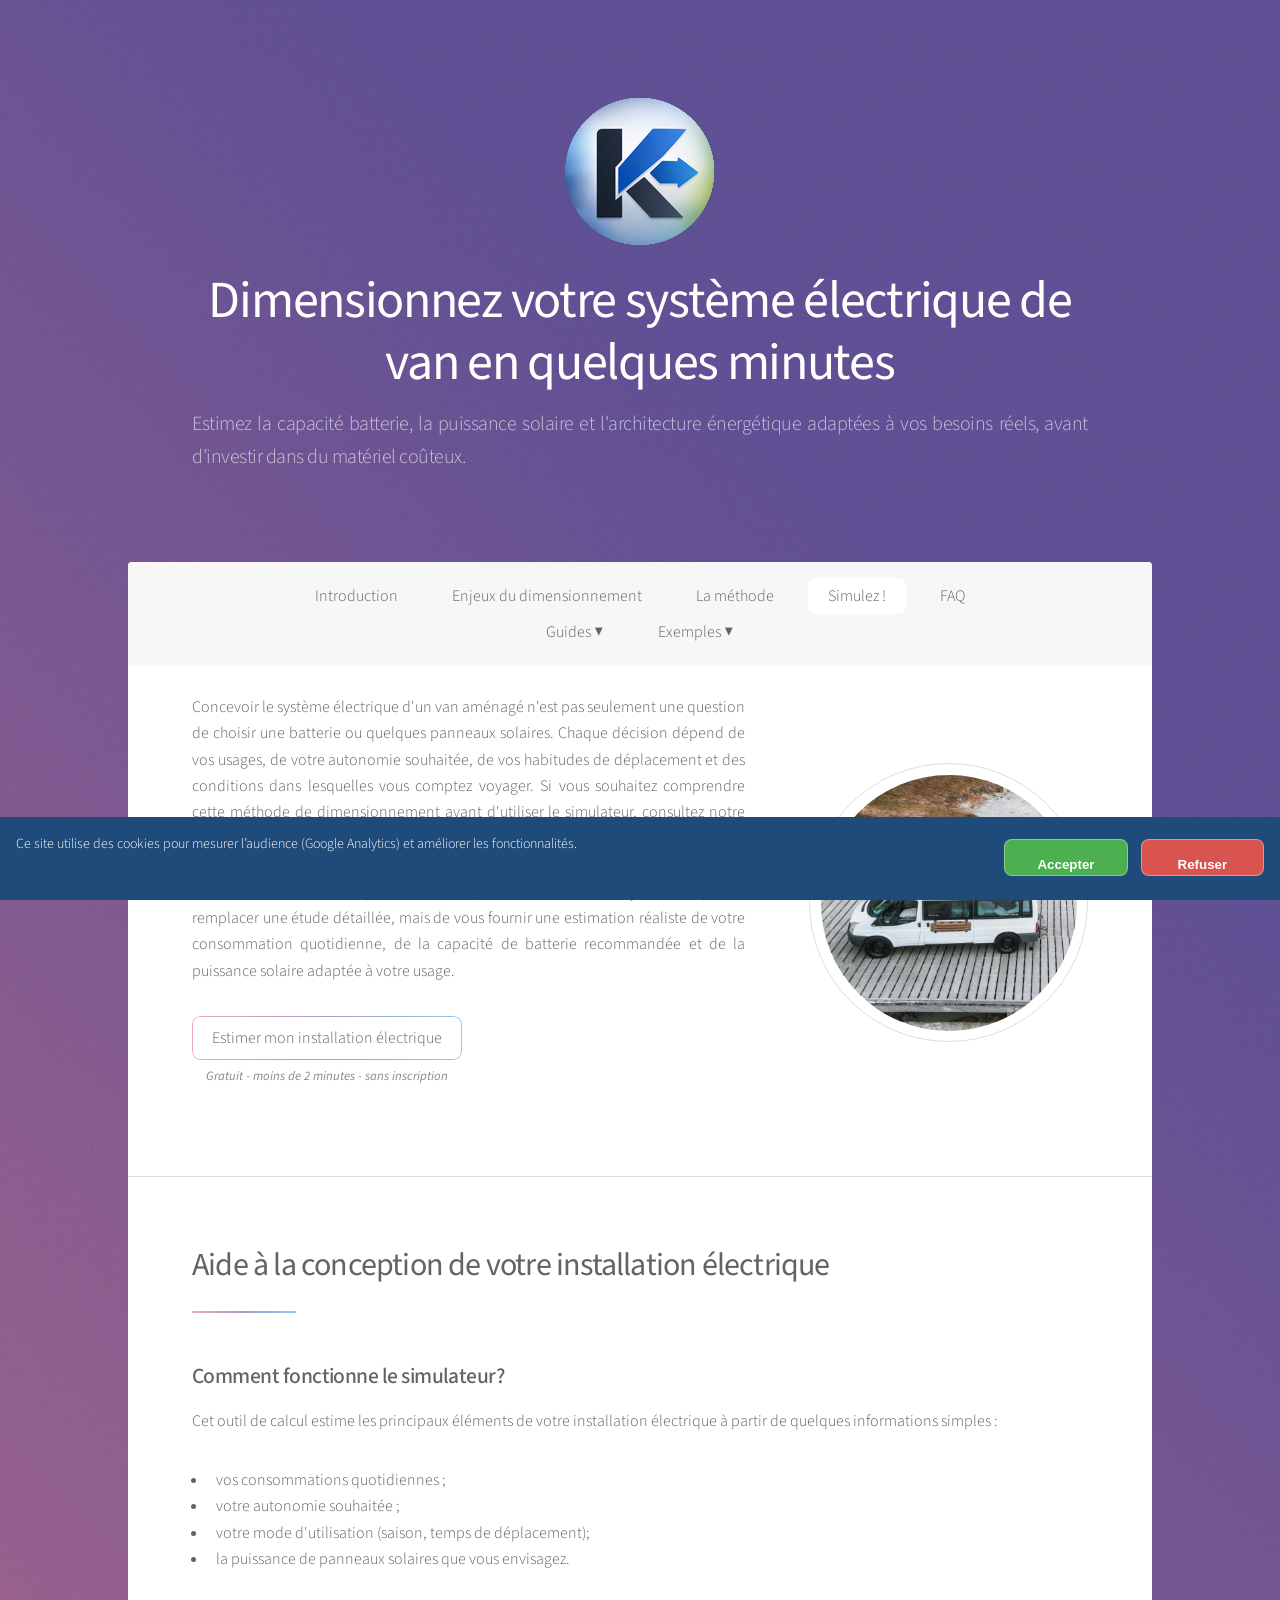
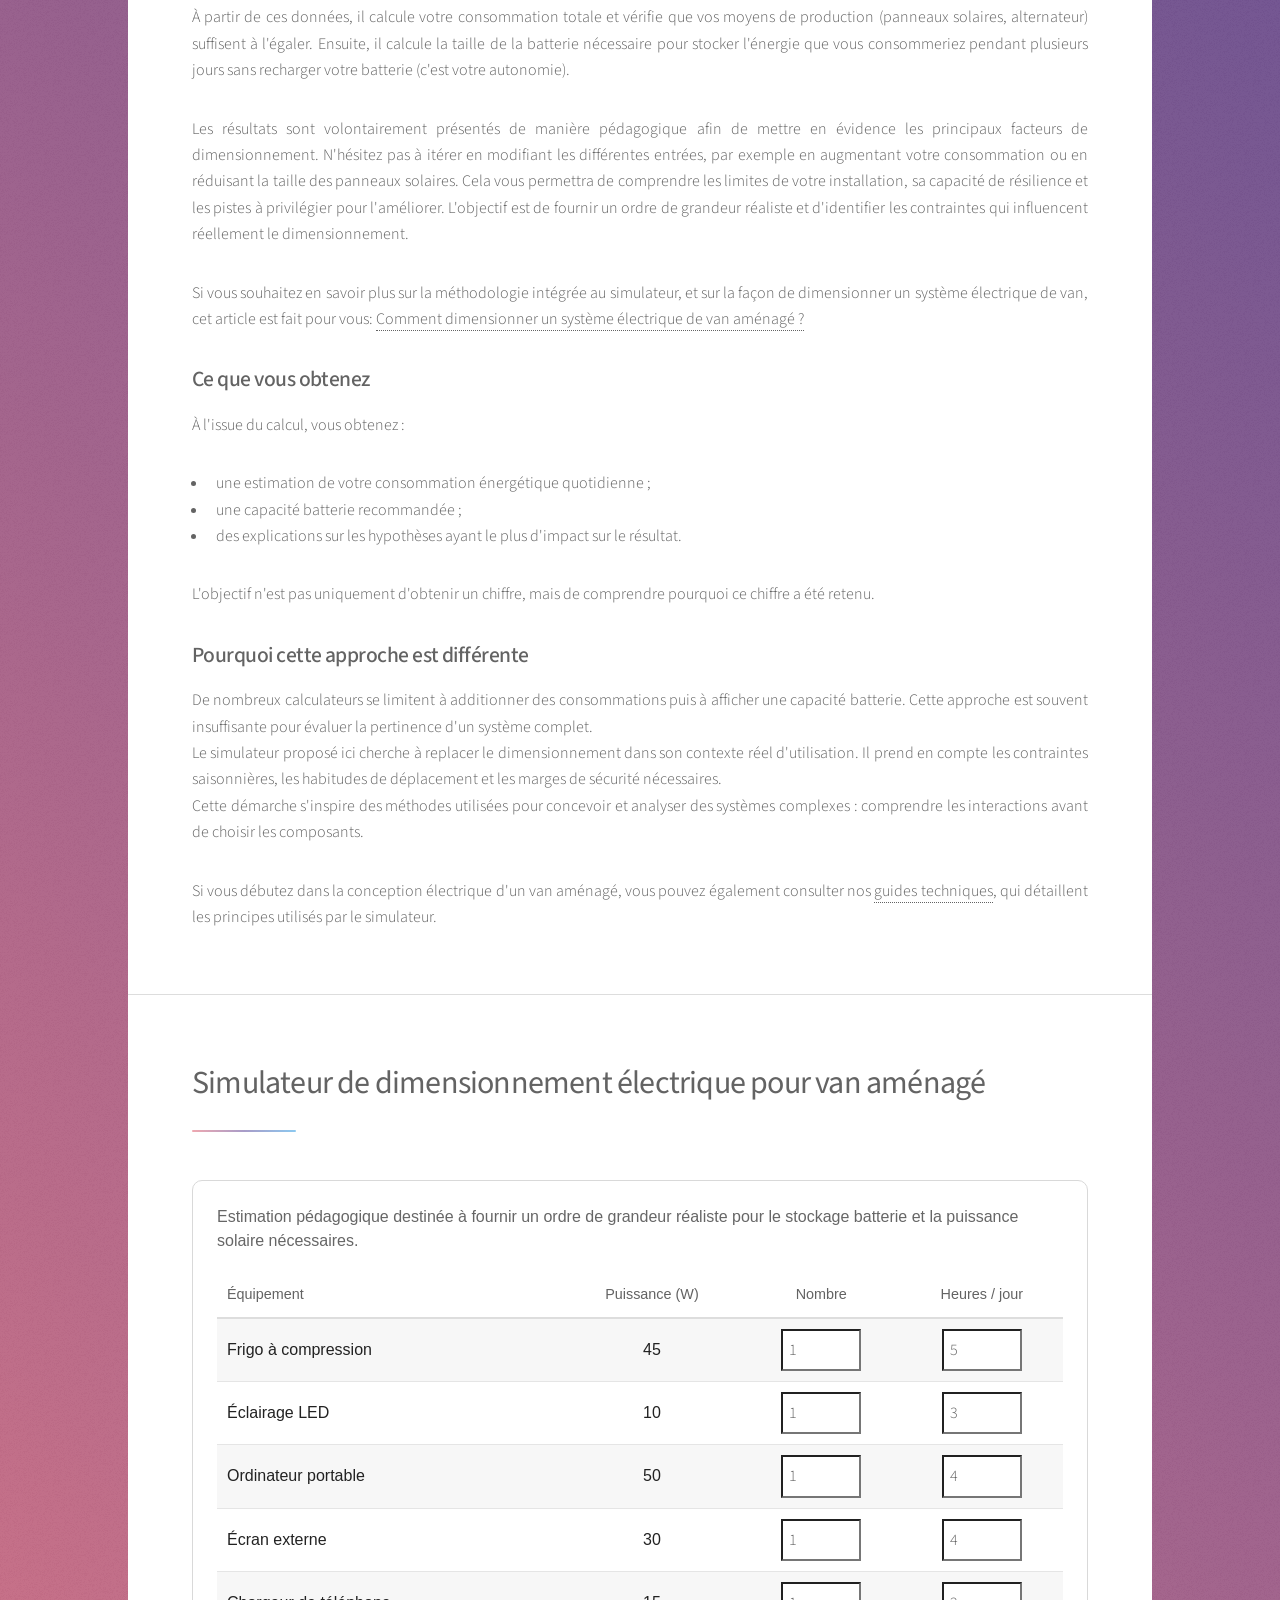
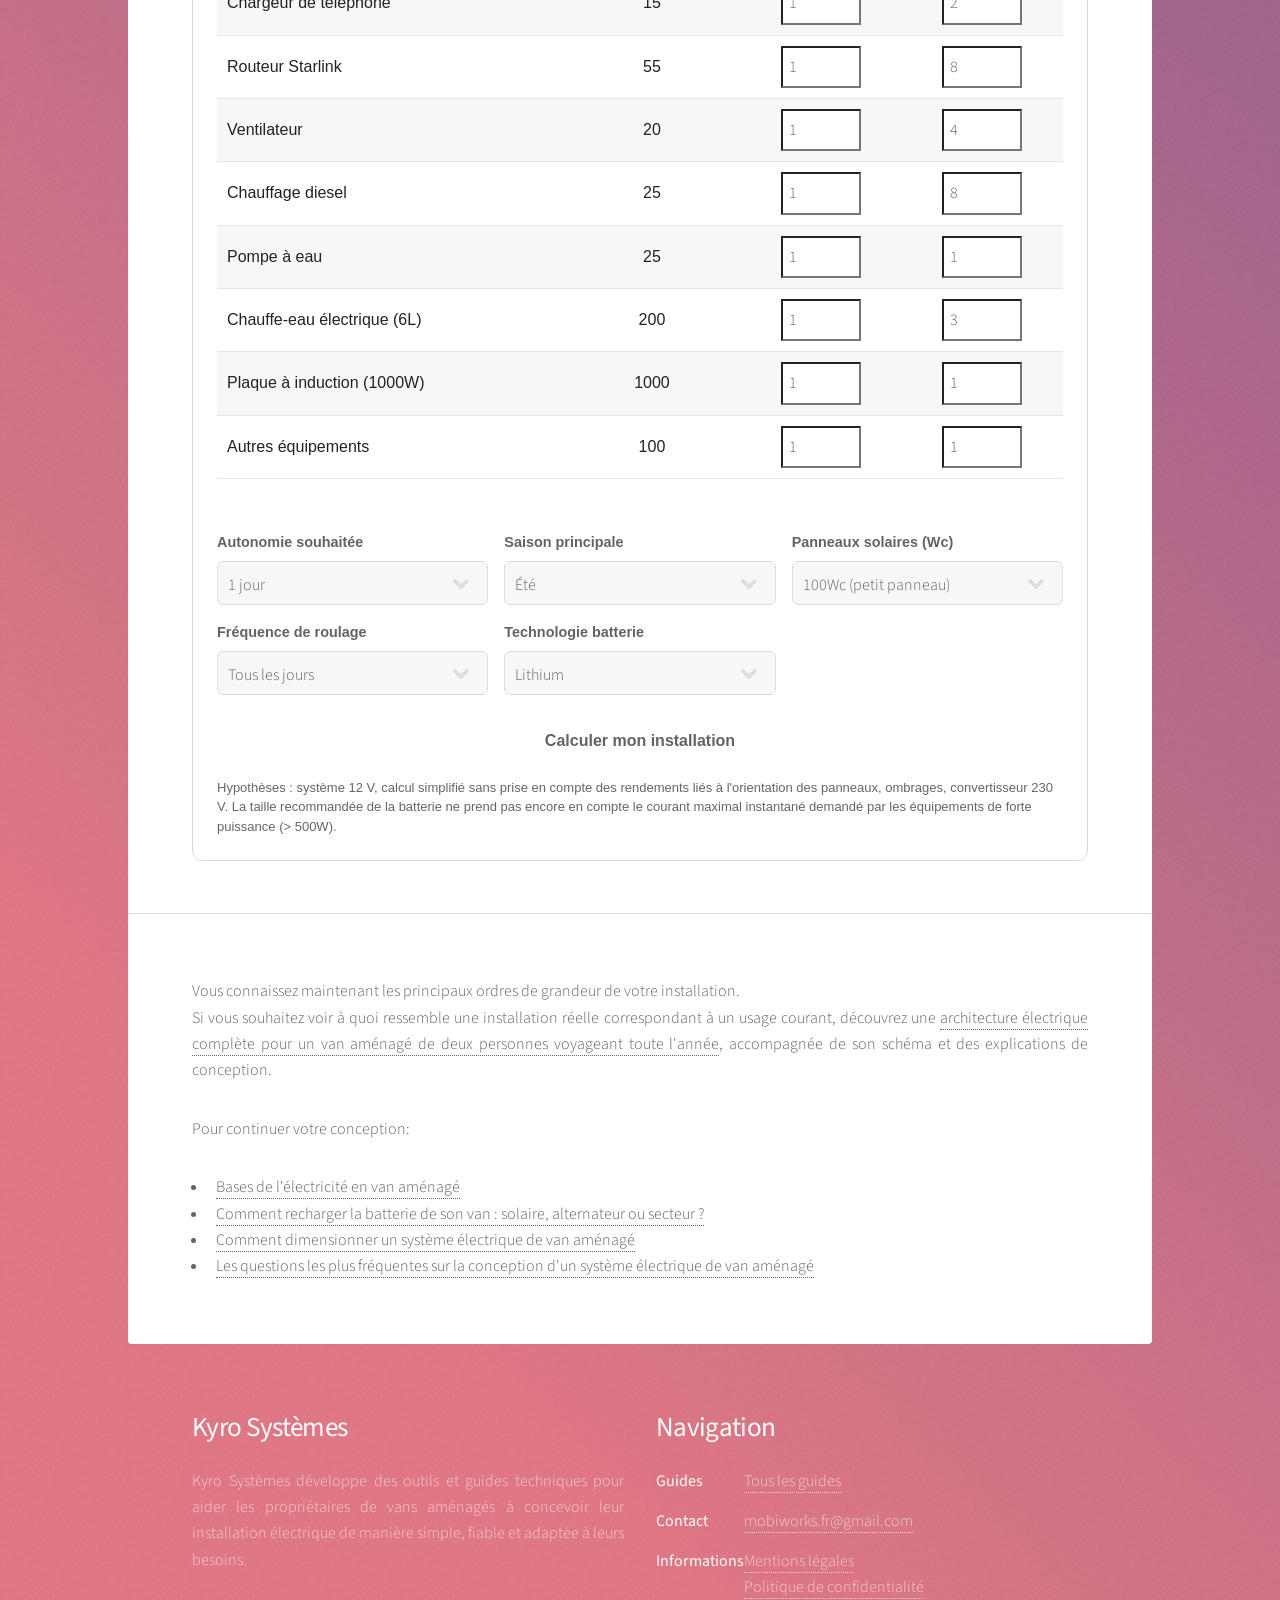
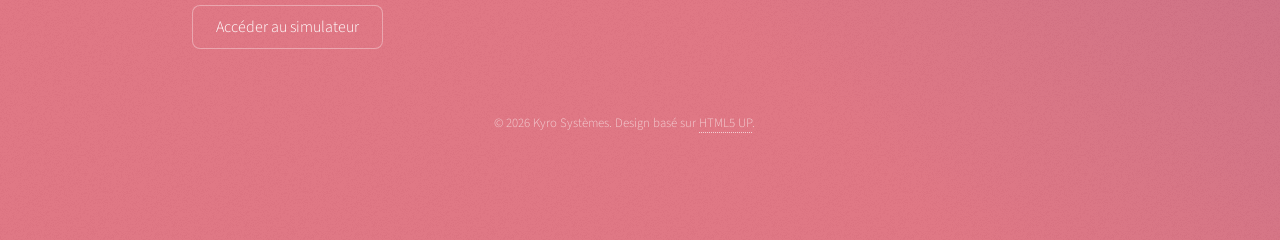
<file: index.html>
<!DOCTYPE HTML>
<!--
	Stellar by HTML5 UP
	html5up.net | @ajlkn
	Free for personal and commercial use under the CCA 3.0 license (html5up.net/license)
-->
<html>

<head>
	<!-- Google tag (gtag.js) -->
	<script src="/assets/js/analytics.js"></script>

	<link rel="icon" type="image/x-icon" href="/favicon.ico">
	<link rel="apple-touch-icon" sizes="180x180" href="/images/apple-touch-icon.png">
	<link rel="icon" type="image/png" sizes="32x32" href="/images/favicon-32x32.png">
	<link rel="icon" type="image/png" sizes="16x16" href="/images/favicon-16x16.png">

	<title>Calcul Batterie Van Aménagé | Simulateur Gratuit de Dimensionnement Électrique</title>

	<meta charset="utf-8" />
	<meta name="viewport" content="width=device-width, initial-scale=1, user-scalable=no" />
	<meta name="description" content="Simulateur gratuit pour dimensionner la batterie, 
		les panneaux solaires et l'autonomie électrique de votre van aménagé.">
	<meta charset="UTF-8">
	<meta name="viewport" content="width=device-width, initial-scale=1">

	<link rel="stylesheet" href="assets/css/main.css" />

	<link rel="stylesheet" href="assets/css/simulator.css">
	<noscript>
		<link rel="stylesheet" href="assets/css/noscript.css" />
	</noscript>
</head>

<body class="is-preload">

	<!-- Wrapper -->
	<div id="wrapper">
		<!-- Header -->
		<header id="header" class="alt">
			<span class="logo"><img src="images/Logo_Kyro_small.PNG" alt="" /></span>
			<h1>Dimensionnez votre système électrique de van en quelques minutes</h1>
			<p>Estimez la capacité batterie,
				la puissance solaire et l'architecture énergétique adaptées à vos besoins réels,
				avant d'investir dans du matériel coûteux.</p>
		</header>
		<!-- Nav -->
		<nav id="nav">
			<ul id="nav-sections">
				<li><a href="#intro" class="active">Introduction</a></li>
				<li><a href="#enjeux">Enjeux du dimensionnement</a></li>
				<li><a href="#presentation-simulateur">La méthode</a></li>
				<li><a href="#simulateur">Simulez !</a></li>
				<li><a href="#faq">FAQ</a></li>
			</ul>
			<div id="nav-container"></div>
		</nav>

		<!-- Main -->
		<div id="main">
			<!-- Introduction -->
			<section id="intro" class="main">
				<div class="spotlight">
					<div class="content">
						<!-- <header class="major">
											<h2>Ipsum sed adipiscing</h2>
										</header>
										 -->
						<p>Concevoir le système électrique d'un van aménagé n'est pas seulement une question
							de choisir une batterie ou quelques panneaux solaires.
							Chaque décision dépend de vos usages, de votre autonomie souhaitée, de vos habitudes de
							déplacement et des conditions dans lesquelles vous comptez voyager. Si vous souhaitez
							comprendre cette méthode de dimensionnement avant d'utiliser le simulateur, consultez notre <a
								href="guides/dimensionnement-electrique-van.html">guide complet sur le
								dimensionnement d'un système électrique de van aménagé</a>.
							<br>
							Ce simulateur a été conçu pour vous aider à estimer les principaux paramètres
							de votre installation et à comprendre les compromis associés.
							Son objectif n'est pas de remplacer une étude détaillée, mais de vous fournir une estimation
							réaliste de votre consommation quotidienne, de la capacité de batterie recommandée et de la
							puissance solaire adaptée à votre usage.
						</p>
						<ul class="actions">
							<li><a href="#simulateur" class="button">Estimer mon installation électrique</a>
								<p class="button-disclaimer">Gratuit - moins de 2 minutes - sans inscription</p>
							</li>
						</ul>

					</div>
					<span class="image"><img src="images/van_solar_panels.jpg"
							alt="Installation solaire sur un van aménagé autonome" /></span>
				</div>
			</section>

			<!-- Simulator presentation -->
			<section id="presentation-simulateur" class="main">
				<header class="major">
					<h2>Aide à la conception de votre installation électrique</h2>
				</header>
				<div class="content">
					<h3>Comment fonctionne le simulateur?</h3>
					<p>
						Cet outil de calcul estime les principaux éléments de votre installation
						électrique à partir de quelques informations simples :
					</p>
					<ul class="col-6 col-12-medium">
						<li>vos consommations quotidiennes ; </li>
						<li>votre autonomie souhaitée ; </li>
						<li>votre mode d'utilisation (saison, temps de déplacement); </li>
						<li>la puissance de panneaux solaires que vous envisagez.</li>
					</ul>
					<p> À partir de ces données, il calcule votre consommation totale et vérifie que
						vos moyens de production (panneaux solaires, alternateur) suffisent à l'égaler.
						Ensuite, il calcule la taille de la batterie nécessaire pour stocker l'énergie que vous
						consommeriez pendant plusieurs jours sans recharger votre batterie (c'est votre autonomie).
					</p>
					<p> Les résultats sont volontairement présentés de manière pédagogique
						afin de mettre en évidence les principaux facteurs de dimensionnement.
						N'hésitez pas à itérer en modifiant les différentes entrées, par exemple en augmentant votre
						consommation ou
						en réduisant la taille des panneaux solaires. Cela vous permettra de comprendre les limites de
						votre installation, sa capacité de résilience et les pistes à privilégier pour l'améliorer.
						L'objectif est de fournir un ordre de grandeur réaliste et d'identifier
						les contraintes qui influencent réellement le dimensionnement.</p>
					<p>
						Si vous souhaitez en savoir plus sur la méthodologie intégrée au simulateur, et sur la façon de
						dimensionner
						un système électrique de van, cet article est fait pour vous:
						<a href="/guides/dimensionnement-electrique-van.html">Comment dimensionner un système électrique
							de van aménagé ?</a>
					</p>
					<h3>Ce que vous obtenez</h3>
					<p>
						À l'issue du calcul, vous obtenez :
					</p>
					<ul class="col-6 col-12-medium">
						<li>une estimation de votre consommation énergétique quotidienne ; </li>
						<li>une capacité batterie recommandée ;</li>
						<li>des explications sur les hypothèses ayant le plus d'impact sur le résultat.</li>
					</ul>
					<p> L'objectif n'est pas uniquement d'obtenir un chiffre,
						mais de comprendre pourquoi ce chiffre a été retenu. </p>
					<h3>Pourquoi cette approche est différente</h3>
					<p>
						De nombreux calculateurs se limitent à additionner des consommations
						puis à afficher une capacité batterie. Cette approche est souvent insuffisante pour évaluer la
						pertinence
						d'un système complet.
						<br>
						Le simulateur proposé ici cherche à replacer le dimensionnement
						dans son contexte réel d'utilisation. Il prend en compte les contraintes
						saisonnières, les habitudes de déplacement et les marges de sécurité nécessaires.
						<br>
						Cette démarche s'inspire des méthodes utilisées pour concevoir
						et analyser des systèmes complexes : comprendre les interactions
						avant de choisir les composants.
					</p>
					<p>
						Si vous débutez dans la conception électrique d'un van aménagé, vous pouvez également
						consulter nos <a href="/guides.html">guides techniques</a>, qui détaillent les principes
						utilisés par le simulateur.
					</p>

				</div>
			</section>

			<!-- Simulateur -->
			<section id="simulateur" class="main">
				<header class="major">
					<h2>Simulateur de dimensionnement électrique pour van aménagé</h2>
				</header>
				<div id="van-power-simulator">

					<div class="vps-card">

						<div class="vps-subtitle">
							Estimation pédagogique destinée à fournir un ordre de grandeur réaliste
							pour le stockage batterie et la puissance solaire nécessaires.
						</div>

						<div class="vps-table-wrapper">
							<table class="vps-table">
								<thead>
									<tr>
										<th>Équipement</th>
										<th>Puissance (W)</th>
										<th>Nombre</th>
										<th>Heures / jour</th>
									</tr>
								</thead>
								<tbody id="equipment-body"></tbody>
							</table>
						</div>
						<div class="vps-grid">

							<div class="vps-field">
								<label for="autonomy">Autonomie souhaitée</label>
								<select id="autonomy">
									<option value="1">1 jour</option>
									<option value="2">2 jours</option>
									<option value="3">3 jours</option>
									<option value="5">5 jours</option>
								</select>
							</div>

							<div class="vps-field">
								<label for="season">Saison principale</label>
								<select id="season">
									<option value="summer">Été</option>
									<option value="mid">Mi-saison</option>
									<option value="all">Toute l'année</option>
									<option value="winter">Hiver</option>
								</select>
							</div>
							<div class="vps-field">
								<label for="solarPower">
									Panneaux solaires (Wc)
								</label>
								<!-- <input type="number" id="solarPower" min="0" step="10" placeholder="Ex : 200"> -->
								<select id="solarPower">
									<option value="100">100Wc (petit panneau)</option>
									<option value="200">200Wc (occupe environ 1/4 du toit)</option>
									<option value="400">400Wc (occupe environ 1/2 du toit)</option>
									<option value="500">500Wc (occupe environ 3/4 du toit)</option>
								</select>
							</div>
							<div class="vps-field">
								<label for="driving">Fréquence de roulage</label>
								<select id="driving">
									<option value="daily">Tous les jours</option>
									<option value="every2">Tous les 2 jours</option>
									<option value="occasional">Occasionnellement</option>
									<option value="stationary">Stationnaire</option>
								</select>
							</div>

							<div class="vps-field">
								<label for="battery">Technologie batterie</label>
								<select id="battery">
									<option value="lithium">Lithium</option>
									<option value="lead">Plomb</option>
								</select>
							</div>
						</div>

						<button id="calculateBtn" class="vps-btn">
							Calculer mon installation
						</button>

						<div class="vps-note">
							Hypothèses : système 12 V, calcul simplifié sans prise en compte des
							rendements liés à l'orientation des panneaux,
							ombrages, convertisseur 230 V. La taille recommandée de la batterie ne prend pas
							encore en compte le courant maximal instantané demandé par les équipements de forte
							puissance (> 500W).
						</div>

					</div>
					<div class="vps-card vps-results" id="results">

						<div class="vps-result-grid">

							<div class="vps-metric">
								<div class="vps-metric-title">Consommation journalière</div>
								<div class="vps-metric-value" id="dailyWh">0 Wh</div>
							</div>
							<div class="vps-metric">
								<div class="vps-metric-title">Production journalière</div>
								<div class="vps-metric-value" id="production">0 Wc</div>
							</div>
							<div class="vps-metric">
								<div class="vps-metric-title">Batterie recommandée</div>
								<div class="vps-metric-value" id="batteryAh">0 Ah</div>
							</div>

							<div class="vps-metric">
								<div class="vps-metric-title">Robustesse</div>
								<div class="vps-metric-value" id="robustness">-</div>
							</div>

						</div>

						<div class="vps-analysis" id="analysis"></div>
					</div>
					<div id="feedback-section" style="display:none; margin-top:30px;">
						<h3>Votre avis nous intéresse</h3>

						<form id="feedbackForm">

							<div class="feedback-field">
								<label>Cette estimation vous a-t-elle été utile ?</label>
								<label>
									<input type="radio" name="q1" value="Oui, utile" required>
									Oui, utile
								</label>
								<label>
									<input type="radio" name="q1" value="Partiellement">
									Partiellement
								</label>
								<label>
									<input type="radio" name="q1" value="Non">
									Non
								</label>
								<!-- <select id="q1">
												<option value="Oui, utile">Oui, utile</option>
												<option value="Partiellement">Partiellement</option>
												<option value="Non">Non</option>
											</select> -->
							</div>

							<div class="feedback-field">
								<br>
								<label>Quelle amélioration vous serait la plus utile ?</label>
								<label>
									<input type="checkbox" name="q2"
										value="Recommandation de matériel (batterie, panneaux solaires)">
									Recommandation de matériel (batterie, panneaux solaires)
								</label>

								<label>
									<input type="checkbox" name="q2" value="Liste de matériel complète">
									Liste de matériel complète
								</label>
								<label>
									<input type="checkbox" name="q2" value="Simulation hiver / été">
									Simulation hiver / été
								</label>
								<label>
									<input type="checkbox" name="q2" value="Estimation du coût de l'installation">
									Estimation du coût de l'installation
								</label>
								<label>
									<input type="checkbox" name="q2" value="Schéma d'architecture type">
									Schéma d'architecture type
								</label>
								<label>
									<input type="checkbox" name="q2"
										value="Comparaison plusieurs scénarios d'utilisation">
									Comparaison plusieurs scénarios d'utilisation
								</label>
								<label>
									<input type="checkbox" id="feature_other_check">
									Autre (précisez en commentaire)
								</label>
								<input type="text" id="feature_other_text" maxlength="100" placeholder="Préciser"
									autocomplete="off" pattern=".{0,100}" style="display:none; margin-top:8px;">

							</div>

							<div class="feedback-field">
								<br>
								<label>Suivre l'évolution du projet (facultatif)</label>
								<div class="vps-note">
									<p>
										Laissez votre email si vous souhaitez être informé des nouvelles fonctionnalités
										et futurs guides techniques.
										<br>
										Vous pouvez envoyer votre avis même sans renseigner votre email.
										<br>
										Aucun spam. Quelques messages par an au maximum.
									</p>
								</div>

								<input type="email" id="q5" placeholder="Votre email (facultatif)" maxlength="150"
									autocomplete="email">
							</div>
							<button type="submit">
								Envoyer mon retour
							</button>
							<div class="vps-note">
								Ce formulaire envoie vos réponses vers un formulaire Google Forms sécurisé.
								Le traitement est effectué uniquement à des fins d’amélioration du service.
							</div>

						</form>
					</div>
					<div id="feedbackSuccess" style="display:none;">

						<h3>Merci pour votre retour</h3>
						<div class="vps-note">
							<p>
								Votre réponse a bien été enregistrée.
							</p>

							<p>
								Vos commentaires nous aident à améliorer progressivement
								le simulateur et les futurs outils.
							</p>
						</div>
					</div>

				</div>

			</section>
			<section class="main">
				<div class="content">
					<p>
						Vous connaissez maintenant les principaux ordres de grandeur de votre installation.
						<br>
						Si vous souhaitez voir à quoi ressemble une installation réelle correspondant à un usage
						courant,
						découvrez une <a href="/architectures/van-autonome-full-electrique.html">architecture
							électrique complète pour un van aménagé de deux personnes voyageant toute l'année</a>,
						accompagnée de son schéma et des explications de conception.
					</p>

					<p>
						Pour continuer votre conception:
					<ul>
						<li>
							<a href="/guides/notions-electricite.html">
								Bases de l'électricité en van aménagé
							</a>
						</li>
						<li>
							<a href="/guides/production-energie.html">
								Comment recharger la batterie de son van : solaire, alternateur ou secteur ?
							</a>
						</li>
						<li>
							<a href="/guides/dimensionnement-electrique-van.html">
								Comment dimensionner un système électrique de van aménagé
							</a>
						</li>
						<li>
							<a href="/guides/questions-conception-electricite.html">
								Les questions les plus fréquentes sur la conception d'un système électrique de van
								aménagé
							</a>
						</li>
					</ul>
					</p>
				</div>
			</section>
		</div>
		<!-- Cookies banner -->
		<div id="cookieBanner" class="cookie-banner">
			<div class="cookie-content">
				<p>
					Ce site utilise des cookies pour mesurer l’audience (Google Analytics)
					et améliorer les fonctionnalités.
				</p>

				<div class="cookie-buttons">
					<button id="cookieAccept">Accepter</button>
					<button id="cookieReject">Refuser</button>
				</div>
			</div>
		</div>
		<script>
			document.addEventListener("DOMContentLoaded", function () {

				const banner = document.getElementById("cookieBanner");
				const acceptBtn = document.getElementById("cookieAccept");
				const rejectBtn = document.getElementById("cookieReject");

				const consent = localStorage.getItem("cookieConsent");

				// Affichage si pas encore choisi
				if (!consent) {
					banner.style.display = "block";
				}

				// ACCEPTATION
				acceptBtn.addEventListener("click", function () {
					localStorage.setItem("cookieConsent", "accepted");
					banner.style.display = "none";

					if (typeof gtag === "function") {
						gtag('consent', 'update', {
							'analytics_storage': 'granted'
						});
					}
				});

				// REFUS
				rejectBtn.addEventListener("click", function () {
					localStorage.setItem("cookieConsent", "rejected");
					banner.style.display = "none";

					if (typeof gtag === "function") {
						gtag('consent', 'update', {
							'analytics_storage': 'denied'
						});
					}
				});

			});
		</script>
		<div id="footer-container"></div>
	</div>

	<!-- Scripts -->
	<script src="assets/js/jquery.min.js"></script>
	<script src="assets/js/jquery.scrollex.min.js"></script>
	<script src="assets/js/jquery.scrolly.min.js"></script>
	<script src="assets/js/browser.min.js"></script>
	<script src="assets/js/breakpoints.min.js"></script>
	<script src="/assets/js/layout.js"></script>
	<script>
		initLayout();
	</script>
	<script src="assets/js/util.js"></script>
	<script src="/assets/js/main.js"></script>
	<script src="assets/js/simulator.js"></script>
</body>

</html>
</file>
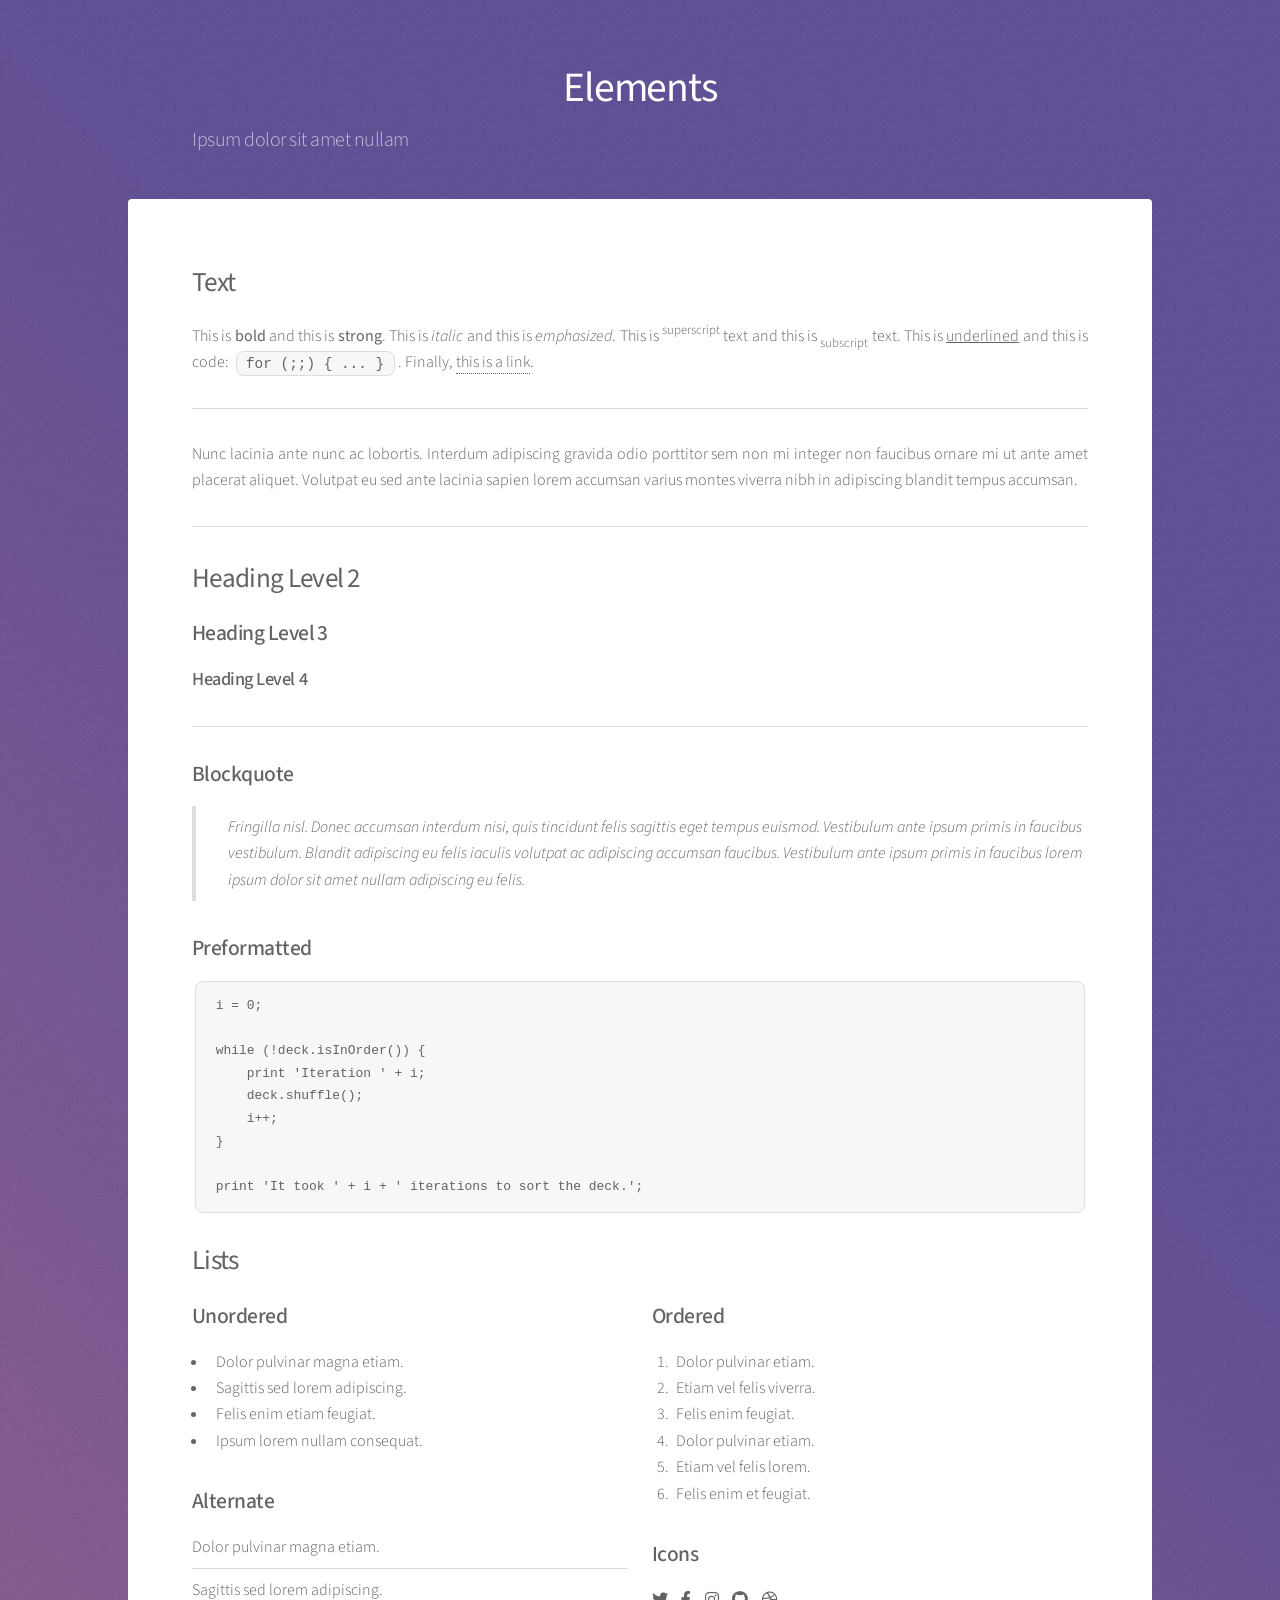
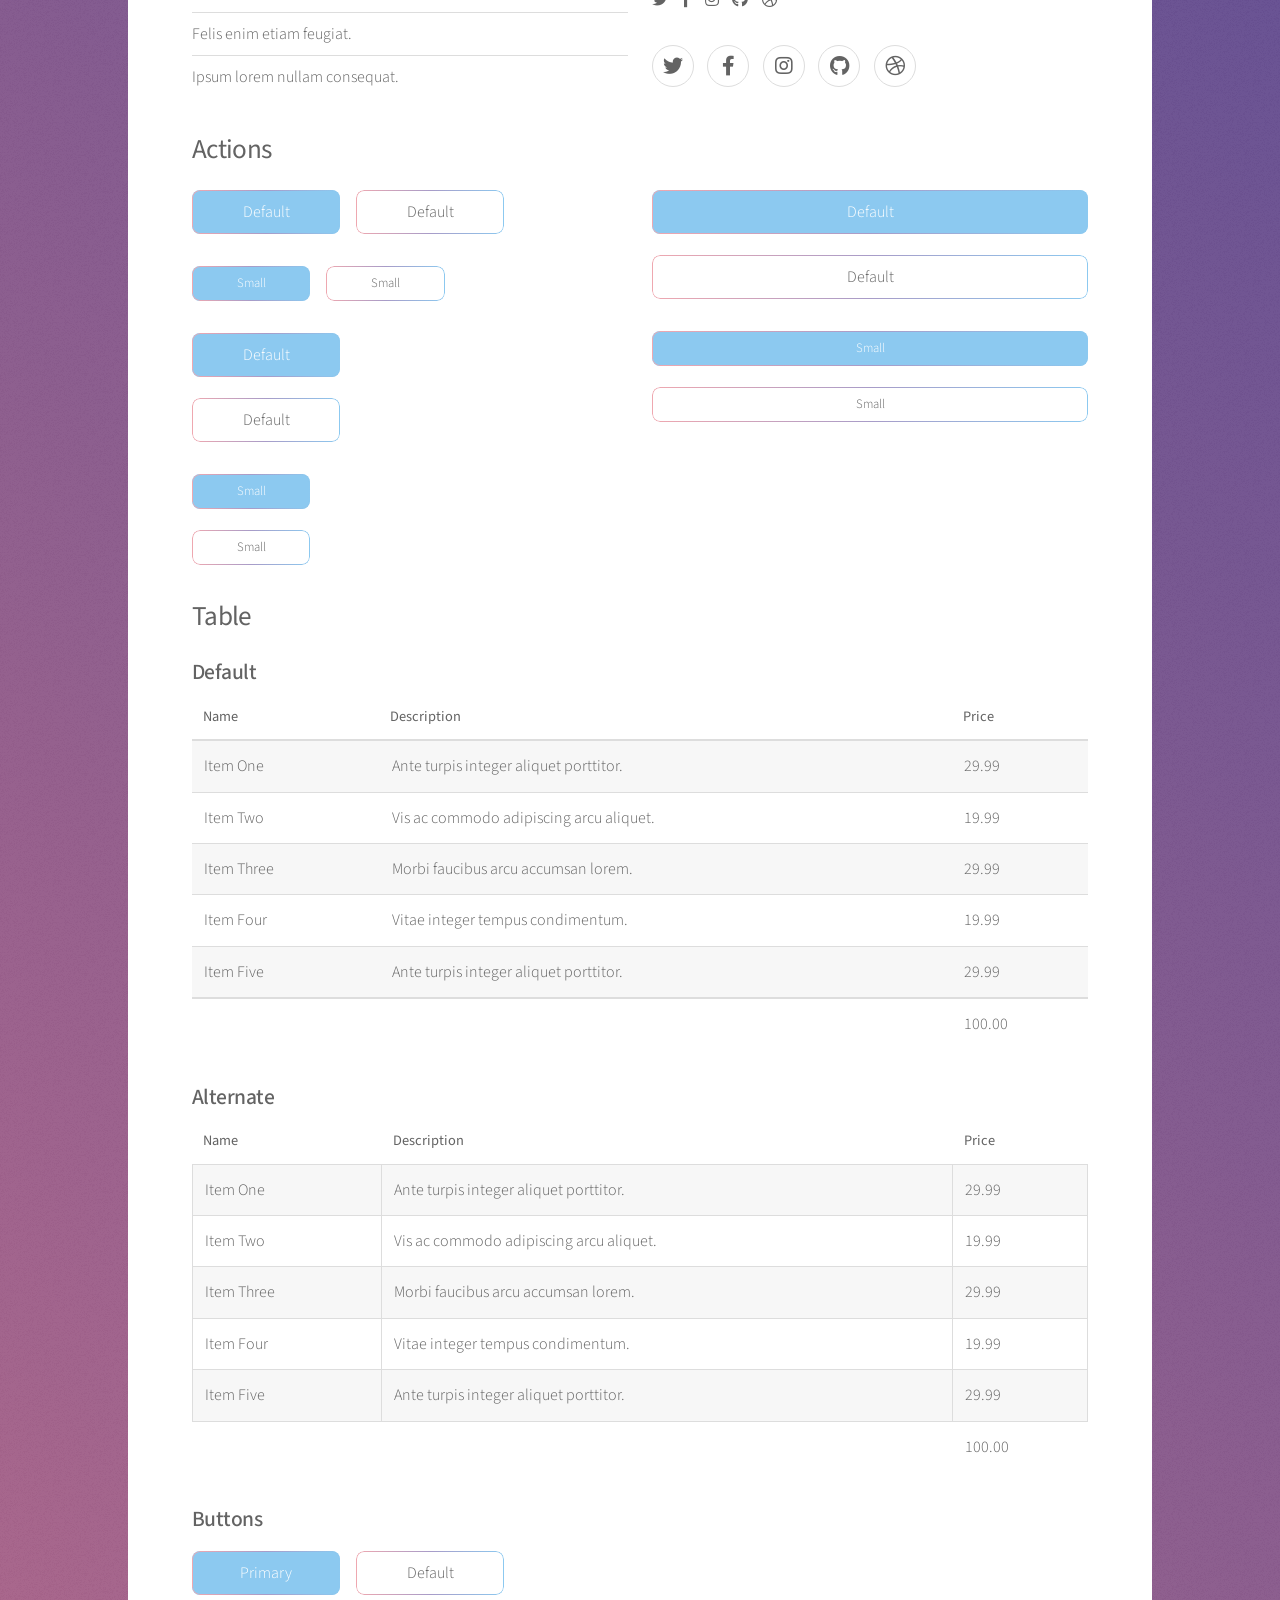
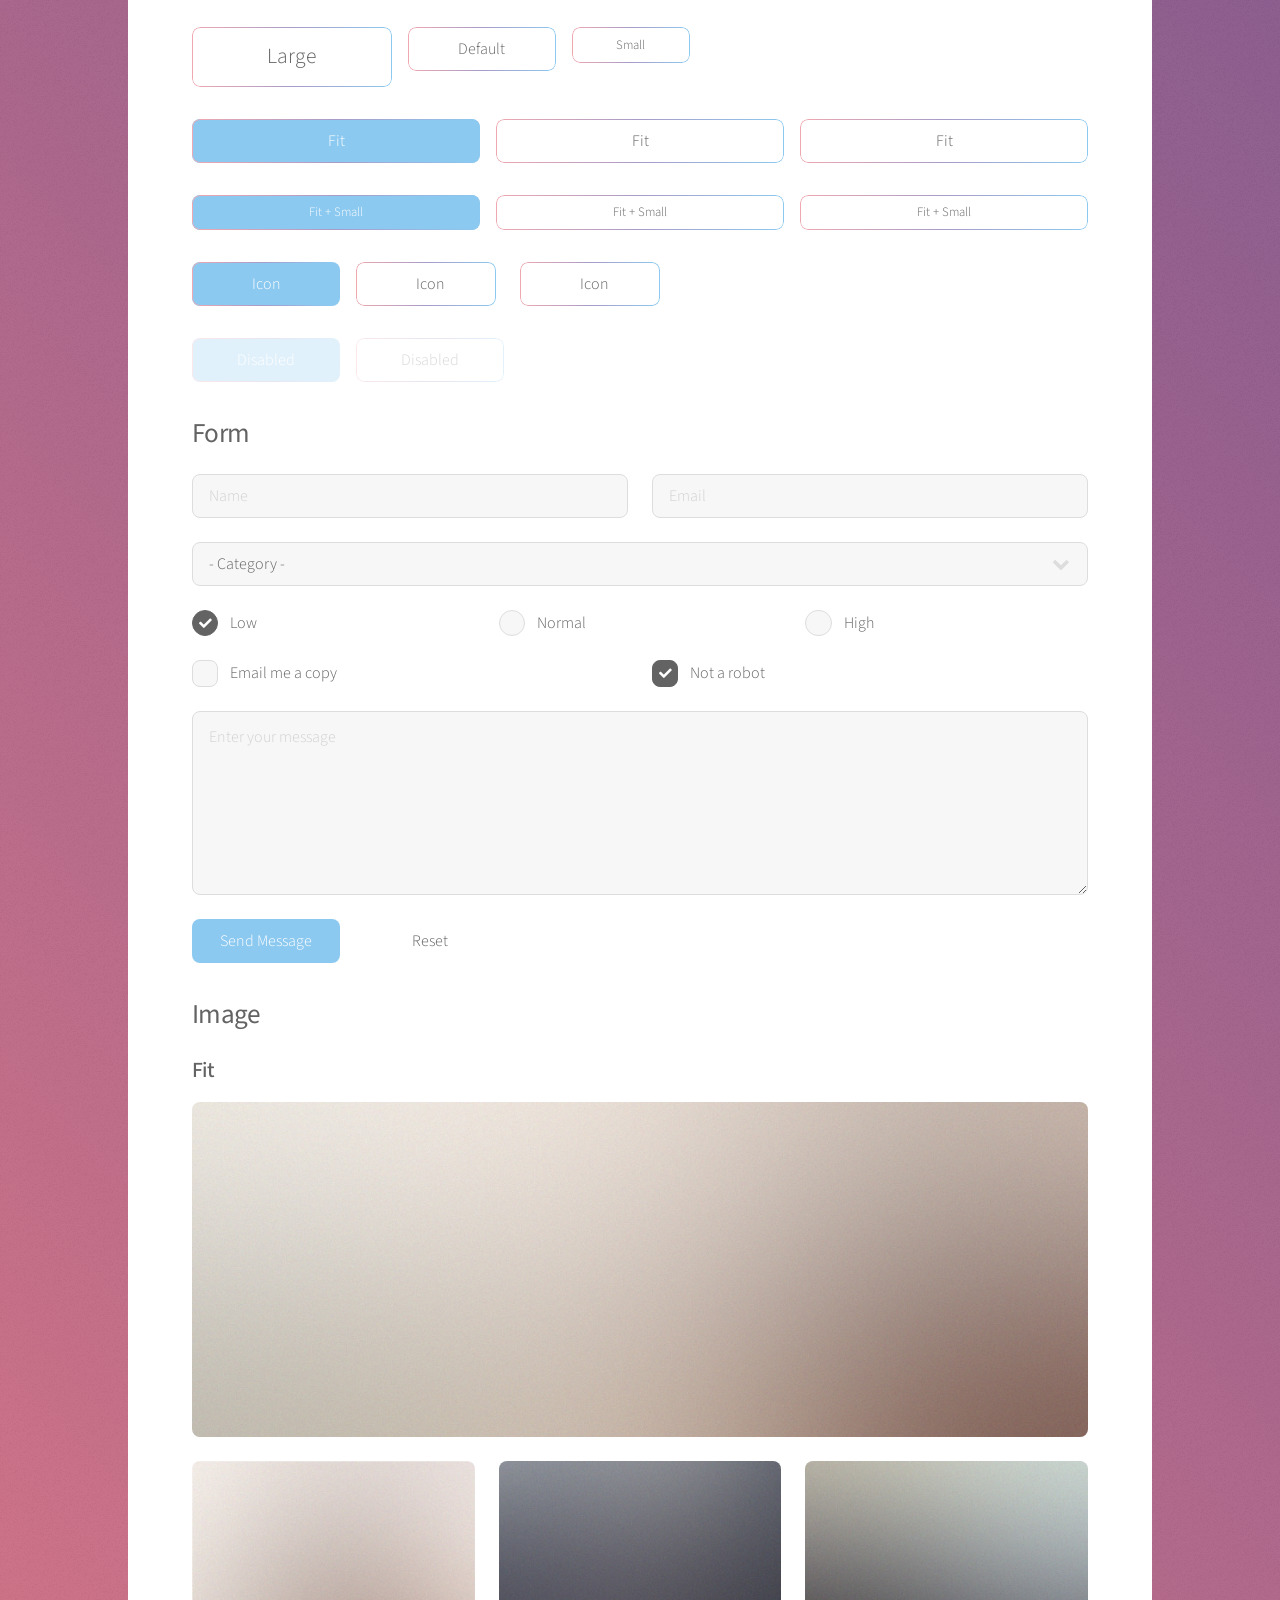
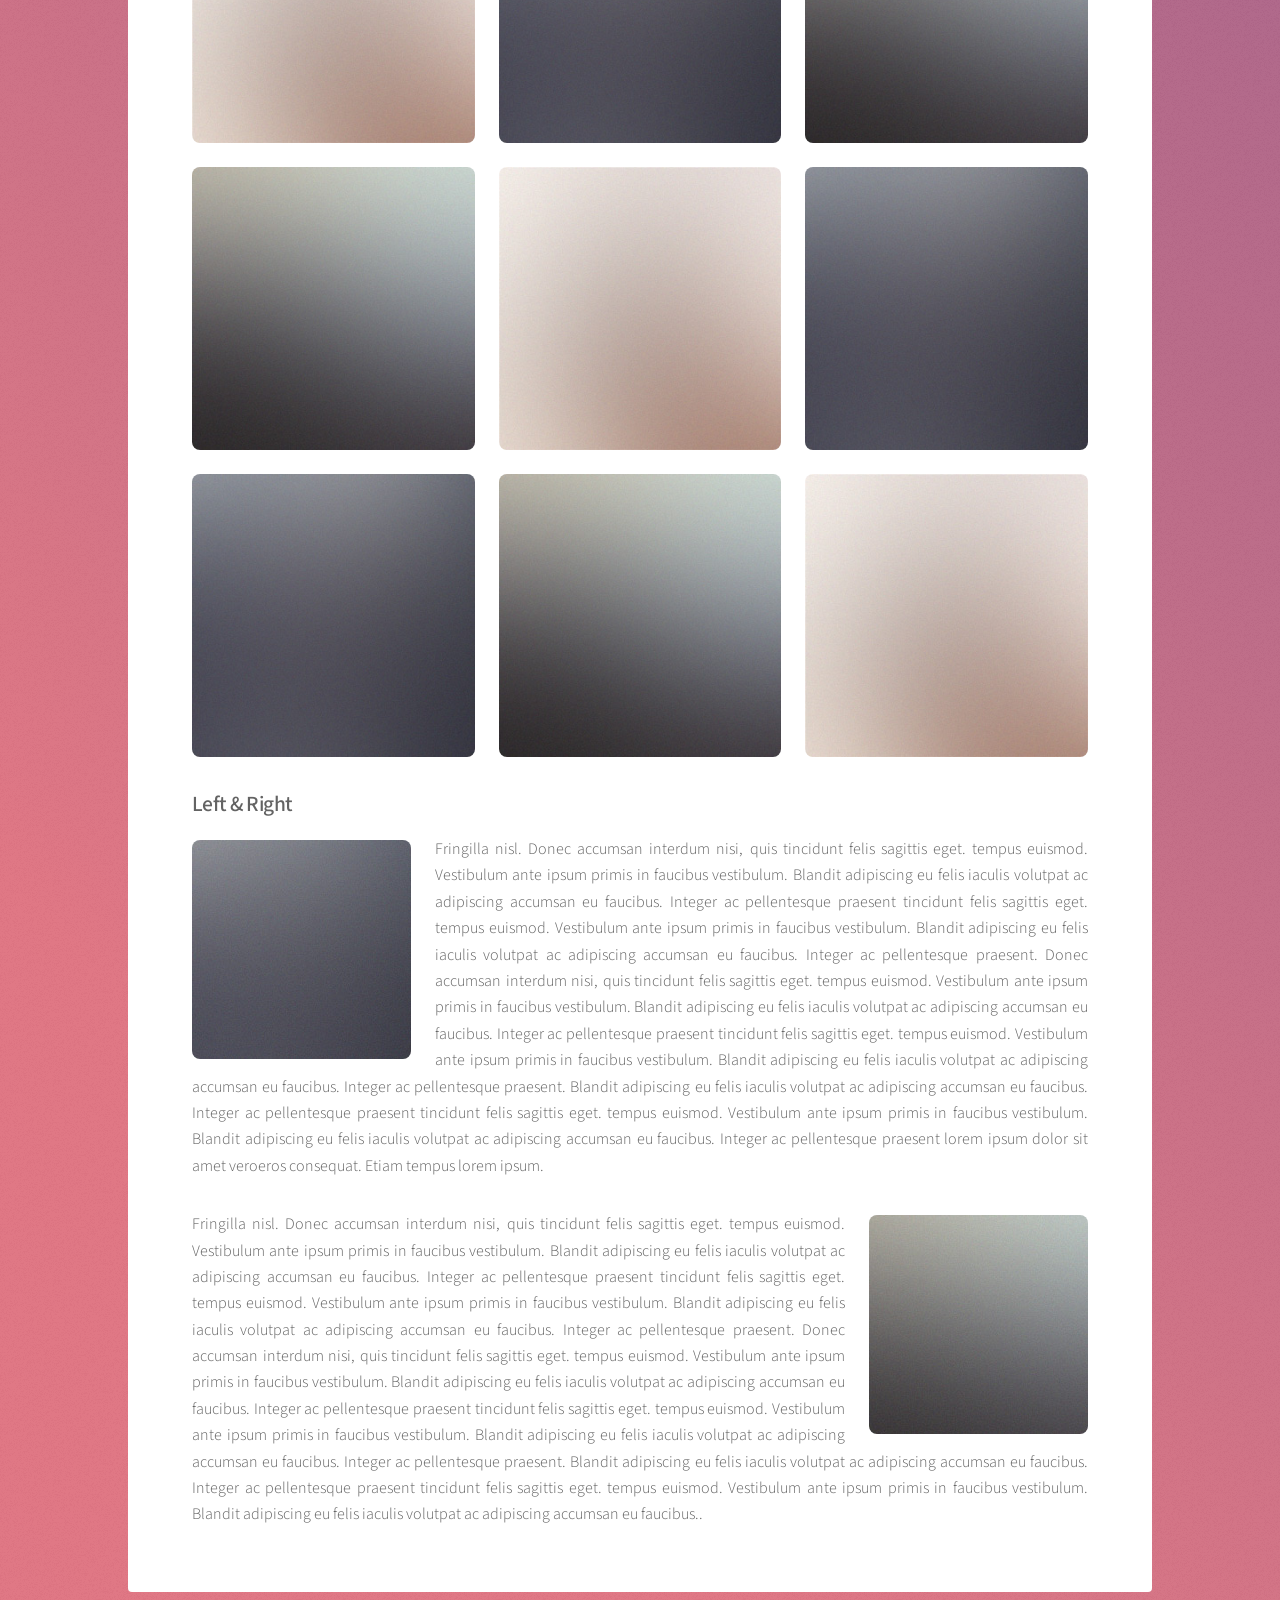
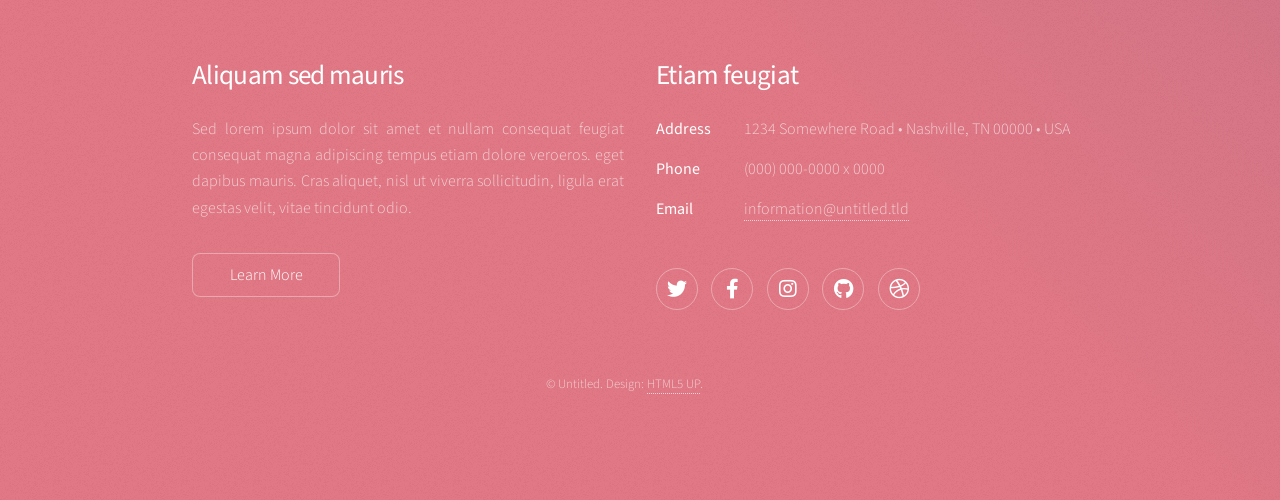
<file: elements.html>
<!DOCTYPE HTML>
<!--
	Stellar by HTML5 UP
	html5up.net | @ajlkn
	Free for personal and commercial use under the CCA 3.0 license (html5up.net/license)
-->
<html>
	<head>
		<title>Elements - Stellar by HTML5 UP</title>
		<meta charset="utf-8" />
		<meta name="viewport" content="width=device-width, initial-scale=1, user-scalable=no" />
		<link rel="stylesheet" href="assets/css/main.css" />
		<noscript><link rel="stylesheet" href="assets/css/noscript.css" /></noscript>
	</head>
	<body class="is-preload">

		<!-- Wrapper -->
			<div id="wrapper">

				<!-- Header -->
					<header id="header">
						<h1>Elements</h1>
						<p>Ipsum dolor sit amet nullam</p>
					</header>

				<!-- Main -->
					<div id="main">

						<!-- Content -->
							<section id="content" class="main">

								<!-- Text -->
									<section>
										<h2>Text</h2>
										<p>This is <b>bold</b> and this is <strong>strong</strong>. This is <i>italic</i> and this is <em>emphasized</em>.
										This is <sup>superscript</sup> text and this is <sub>subscript</sub> text.
										This is <u>underlined</u> and this is code: <code>for (;;) { ... }</code>. Finally, <a href="#">this is a link</a>.</p>
										<hr />
										<p>Nunc lacinia ante nunc ac lobortis. Interdum adipiscing gravida odio porttitor sem non mi integer non faucibus ornare mi ut ante amet placerat aliquet. Volutpat eu sed ante lacinia sapien lorem accumsan varius montes viverra nibh in adipiscing blandit tempus accumsan.</p>
										<hr />
										<h2>Heading Level 2</h2>
										<h3>Heading Level 3</h3>
										<h4>Heading Level 4</h4>
										<hr />
										<h3>Blockquote</h3>
										<blockquote>Fringilla nisl. Donec accumsan interdum nisi, quis tincidunt felis sagittis eget tempus euismod. Vestibulum ante ipsum primis in faucibus vestibulum. Blandit adipiscing eu felis iaculis volutpat ac adipiscing accumsan faucibus. Vestibulum ante ipsum primis in faucibus lorem ipsum dolor sit amet nullam adipiscing eu felis.</blockquote>
										<h3>Preformatted</h3>
										<pre><code>i = 0;

while (!deck.isInOrder()) {
    print 'Iteration ' + i;
    deck.shuffle();
    i++;
}

print 'It took ' + i + ' iterations to sort the deck.';</code></pre>
									</section>

								<!-- Lists -->
									<section>
										<h2>Lists</h2>
										<div class="row">
											<div class="col-6 col-12-medium">
												<h3>Unordered</h3>
												<ul>
													<li>Dolor pulvinar magna etiam.</li>
													<li>Sagittis sed lorem adipiscing.</li>
													<li>Felis enim etiam feugiat.</li>
													<li>Ipsum lorem nullam consequat.</li>
												</ul>
												<h3>Alternate</h3>
												<ul class="alt">
													<li>Dolor pulvinar magna etiam.</li>
													<li>Sagittis sed lorem adipiscing.</li>
													<li>Felis enim etiam feugiat.</li>
													<li>Ipsum lorem nullam consequat.</li>
												</ul>
											</div>
											<div class="col-6 col-12-medium">
												<h3>Ordered</h3>
												<ol>
													<li>Dolor pulvinar etiam.</li>
													<li>Etiam vel felis viverra.</li>
													<li>Felis enim feugiat.</li>
													<li>Dolor pulvinar etiam.</li>
													<li>Etiam vel felis lorem.</li>
													<li>Felis enim et feugiat.</li>
												</ol>
												<h3>Icons</h3>
												<ul class="icons">
													<li><a href="#" class="icon brands fa-twitter"><span class="label">Twitter</span></a></li>
													<li><a href="#" class="icon brands fa-facebook-f"><span class="label">Facebook</span></a></li>
													<li><a href="#" class="icon brands fa-instagram"><span class="label">Instagram</span></a></li>
													<li><a href="#" class="icon brands fa-github"><span class="label">GitHub</span></a></li>
													<li><a href="#" class="icon brands fa-dribbble"><span class="label">Dribbble</span></a></li>
												</ul>
												<ul class="icons">
													<li><a href="#" class="icon brands alt fa-twitter"><span class="label">Twitter</span></a></li>
													<li><a href="#" class="icon brands alt fa-facebook-f"><span class="label">Facebook</span></a></li>
													<li><a href="#" class="icon brands alt fa-instagram"><span class="label">Instagram</span></a></li>
													<li><a href="#" class="icon brands alt fa-github"><span class="label">GitHub</span></a></li>
													<li><a href="#" class="icon brands alt fa-dribbble"><span class="label">Dribbble</span></a></li>
												</ul>
											</div>
										</div>
										<h2>Actions</h2>
										<div class="row">
											<div class="col-6 col-12-medium">
												<ul class="actions">
													<li><a href="#" class="button primary">Default</a></li>
													<li><a href="#" class="button">Default</a></li>
												</ul>
												<ul class="actions small">
													<li><a href="#" class="button primary small">Small</a></li>
													<li><a href="#" class="button small">Small</a></li>
												</ul>
												<ul class="actions stacked">
													<li><a href="#" class="button primary">Default</a></li>
													<li><a href="#" class="button">Default</a></li>
												</ul>
												<ul class="actions stacked">
													<li><a href="#" class="button primary small">Small</a></li>
													<li><a href="#" class="button small">Small</a></li>
												</ul>
											</div>
											<div class="col-6 col-12-medium">
												<ul class="actions stacked">
													<li><a href="#" class="button primary fit">Default</a></li>
													<li><a href="#" class="button fit">Default</a></li>
												</ul>
												<ul class="actions stacked">
													<li><a href="#" class="button primary small fit">Small</a></li>
													<li><a href="#" class="button small fit">Small</a></li>
												</ul>
											</div>
										</div>
									</section>

								<!-- Table -->
									<section>
										<h2>Table</h2>
										<h3>Default</h3>
										<div class="table-wrapper">
											<table>
												<thead>
													<tr>
														<th>Name</th>
														<th>Description</th>
														<th>Price</th>
													</tr>
												</thead>
												<tbody>
													<tr>
														<td>Item One</td>
														<td>Ante turpis integer aliquet porttitor.</td>
														<td>29.99</td>
													</tr>
													<tr>
														<td>Item Two</td>
														<td>Vis ac commodo adipiscing arcu aliquet.</td>
														<td>19.99</td>
													</tr>
													<tr>
														<td>Item Three</td>
														<td> Morbi faucibus arcu accumsan lorem.</td>
														<td>29.99</td>
													</tr>
													<tr>
														<td>Item Four</td>
														<td>Vitae integer tempus condimentum.</td>
														<td>19.99</td>
													</tr>
													<tr>
														<td>Item Five</td>
														<td>Ante turpis integer aliquet porttitor.</td>
														<td>29.99</td>
													</tr>
												</tbody>
												<tfoot>
													<tr>
														<td colspan="2"></td>
														<td>100.00</td>
													</tr>
												</tfoot>
											</table>
										</div>

										<h3>Alternate</h3>
										<div class="table-wrapper">
											<table class="alt">
												<thead>
													<tr>
														<th>Name</th>
														<th>Description</th>
														<th>Price</th>
													</tr>
												</thead>
												<tbody>
													<tr>
														<td>Item One</td>
														<td>Ante turpis integer aliquet porttitor.</td>
														<td>29.99</td>
													</tr>
													<tr>
														<td>Item Two</td>
														<td>Vis ac commodo adipiscing arcu aliquet.</td>
														<td>19.99</td>
													</tr>
													<tr>
														<td>Item Three</td>
														<td> Morbi faucibus arcu accumsan lorem.</td>
														<td>29.99</td>
													</tr>
													<tr>
														<td>Item Four</td>
														<td>Vitae integer tempus condimentum.</td>
														<td>19.99</td>
													</tr>
													<tr>
														<td>Item Five</td>
														<td>Ante turpis integer aliquet porttitor.</td>
														<td>29.99</td>
													</tr>
												</tbody>
												<tfoot>
													<tr>
														<td colspan="2"></td>
														<td>100.00</td>
													</tr>
												</tfoot>
											</table>
										</div>
									</section>

								<!-- Buttons -->
									<section>
										<h3>Buttons</h3>
										<ul class="actions">
											<li><a href="#" class="button primary">Primary</a></li>
											<li><a href="#" class="button">Default</a></li>
										</ul>
										<ul class="actions">
											<li><a href="#" class="button large">Large</a></li>
											<li><a href="#" class="button">Default</a></li>
											<li><a href="#" class="button small">Small</a></li>
										</ul>
										<ul class="actions fit">
											<li><a href="#" class="button primary fit">Fit</a></li>
											<li><a href="#" class="button fit">Fit</a></li>
											<li><a href="#" class="button fit">Fit</a></li>
										</ul>
										<ul class="actions fit small">
											<li><a href="#" class="button primary fit small">Fit + Small</a></li>
											<li><a href="#" class="button fit small">Fit + Small</a></li>
											<li><a href="#" class="button fit small">Fit + Small</a></li>
										</ul>
										<ul class="actions">
											<li><a href="#" class="button primary icon solidfa-download">Icon</a></li>
											<li><a href="#" class="button icon solid fa-upload">Icon</a></li>
											<li><a href="#" class="button icon solid fa-save">Icon</a></li>
										</ul>
										<ul class="actions">
											<li><span class="button primary disabled">Disabled</span></li>
											<li><span class="button disabled">Disabled</span></li>
										</ul>
									</section>

								<!-- Form -->
									<section>
										<h2>Form</h2>
										<form method="post" action="#">
											<div class="row gtr-uniform">
												<div class="col-6 col-12-xsmall">
													<input type="text" name="demo-name" id="demo-name" value="" placeholder="Name" />
												</div>
												<div class="col-6 col-12-xsmall">
													<input type="email" name="demo-email" id="demo-email" value="" placeholder="Email" />
												</div>
												<div class="col-12">
													<select name="demo-category" id="demo-category">
														<option value="">- Category -</option>
														<option value="1">Manufacturing</option>
														<option value="1">Shipping</option>
														<option value="1">Administration</option>
														<option value="1">Human Resources</option>
													</select>
												</div>
												<div class="col-4 col-12-small">
													<input type="radio" id="demo-priority-low" name="demo-priority" checked>
													<label for="demo-priority-low">Low</label>
												</div>
												<div class="col-4 col-12-small">
													<input type="radio" id="demo-priority-normal" name="demo-priority">
													<label for="demo-priority-normal">Normal</label>
												</div>
												<div class="col-4 col-12-small">
													<input type="radio" id="demo-priority-high" name="demo-priority">
													<label for="demo-priority-high">High</label>
												</div>
												<div class="col-6 col-12-small">
													<input type="checkbox" id="demo-copy" name="demo-copy">
													<label for="demo-copy">Email me a copy</label>
												</div>
												<div class="col-6 col-12-small">
													<input type="checkbox" id="demo-human" name="demo-human" checked>
													<label for="demo-human">Not a robot</label>
												</div>
												<div class="col-12">
													<textarea name="demo-message" id="demo-message" placeholder="Enter your message" rows="6"></textarea>
												</div>
												<div class="col-12">
													<ul class="actions">
														<li><input type="submit" value="Send Message" class="primary" /></li>
														<li><input type="reset" value="Reset" /></li>
													</ul>
												</div>
											</div>
										</form>
									</section>

								<!-- Image -->
									<section>
										<h2>Image</h2>
										<h3>Fit</h3>
										<div class="box alt">
											<div class="row gtr-uniform">
												<div class="col-12"><span class="image fit"><img src="images/pic04.jpg" alt="" /></span></div>
												<div class="col-4"><span class="image fit"><img src="images/pic01.jpg" alt="" /></span></div>
												<div class="col-4"><span class="image fit"><img src="images/pic02.jpg" alt="" /></span></div>
												<div class="col-4"><span class="image fit"><img src="images/pic03.jpg" alt="" /></span></div>
												<div class="col-4"><span class="image fit"><img src="images/pic03.jpg" alt="" /></span></div>
												<div class="col-4"><span class="image fit"><img src="images/pic01.jpg" alt="" /></span></div>
												<div class="col-4"><span class="image fit"><img src="images/pic02.jpg" alt="" /></span></div>
												<div class="col-4"><span class="image fit"><img src="images/pic02.jpg" alt="" /></span></div>
												<div class="col-4"><span class="image fit"><img src="images/pic03.jpg" alt="" /></span></div>
												<div class="col-4"><span class="image fit"><img src="images/pic01.jpg" alt="" /></span></div>
											</div>
										</div>
										<h3>Left &amp; Right</h3>
										<p><span class="image left"><img src="images/pic05.jpg" alt="" /></span>Fringilla nisl. Donec accumsan interdum nisi, quis tincidunt felis sagittis eget. tempus euismod. Vestibulum ante ipsum primis in faucibus vestibulum. Blandit adipiscing eu felis iaculis volutpat ac adipiscing accumsan eu faucibus. Integer ac pellentesque praesent tincidunt felis sagittis eget. tempus euismod. Vestibulum ante ipsum primis in faucibus vestibulum. Blandit adipiscing eu felis iaculis volutpat ac adipiscing accumsan eu faucibus. Integer ac pellentesque praesent. Donec accumsan interdum nisi, quis tincidunt felis sagittis eget. tempus euismod. Vestibulum ante ipsum primis in faucibus vestibulum. Blandit adipiscing eu felis iaculis volutpat ac adipiscing accumsan eu faucibus. Integer ac pellentesque praesent tincidunt felis sagittis eget. tempus euismod. Vestibulum ante ipsum primis in faucibus vestibulum. Blandit adipiscing eu felis iaculis volutpat ac adipiscing accumsan eu faucibus. Integer ac pellentesque praesent. Blandit adipiscing eu felis iaculis volutpat ac adipiscing accumsan eu faucibus. Integer ac pellentesque praesent tincidunt felis sagittis eget. tempus euismod. Vestibulum ante ipsum primis in faucibus vestibulum. Blandit adipiscing eu felis iaculis volutpat ac adipiscing accumsan eu faucibus. Integer ac pellentesque praesent lorem ipsum dolor sit amet veroeros consequat. Etiam tempus lorem ipsum.</p>
										<p><span class="image right"><img src="images/pic06.jpg" alt="" /></span>Fringilla nisl. Donec accumsan interdum nisi, quis tincidunt felis sagittis eget. tempus euismod. Vestibulum ante ipsum primis in faucibus vestibulum. Blandit adipiscing eu felis iaculis volutpat ac adipiscing accumsan eu faucibus. Integer ac pellentesque praesent tincidunt felis sagittis eget. tempus euismod. Vestibulum ante ipsum primis in faucibus vestibulum. Blandit adipiscing eu felis iaculis volutpat ac adipiscing accumsan eu faucibus. Integer ac pellentesque praesent. Donec accumsan interdum nisi, quis tincidunt felis sagittis eget. tempus euismod. Vestibulum ante ipsum primis in faucibus vestibulum. Blandit adipiscing eu felis iaculis volutpat ac adipiscing accumsan eu faucibus. Integer ac pellentesque praesent tincidunt felis sagittis eget. tempus euismod. Vestibulum ante ipsum primis in faucibus vestibulum. Blandit adipiscing eu felis iaculis volutpat ac adipiscing accumsan eu faucibus. Integer ac pellentesque praesent. Blandit adipiscing eu felis iaculis volutpat ac adipiscing accumsan eu faucibus. Integer ac pellentesque praesent tincidunt felis sagittis eget. tempus euismod. Vestibulum ante ipsum primis in faucibus vestibulum. Blandit adipiscing eu felis iaculis volutpat ac adipiscing accumsan eu faucibus..</p>
									</section>

							</section>

					</div>

				<!-- Footer -->
					<footer id="footer">
						<section>
							<h2>Aliquam sed mauris</h2>
							<p>Sed lorem ipsum dolor sit amet et nullam consequat feugiat consequat magna adipiscing tempus etiam dolore veroeros. eget dapibus mauris. Cras aliquet, nisl ut viverra sollicitudin, ligula erat egestas velit, vitae tincidunt odio.</p>
							<ul class="actions">
								<li><a href="#" class="button">Learn More</a></li>
							</ul>
						</section>
						<section>
							<h2>Etiam feugiat</h2>
							<dl class="alt">
								<dt>Address</dt>
								<dd>1234 Somewhere Road &bull; Nashville, TN 00000 &bull; USA</dd>
								<dt>Phone</dt>
								<dd>(000) 000-0000 x 0000</dd>
								<dt>Email</dt>
								<dd><a href="#">information@untitled.tld</a></dd>
							</dl>
							<ul class="icons">
								<li><a href="#" class="icon brands fa-twitter alt"><span class="label">Twitter</span></a></li>
								<li><a href="#" class="icon brands fa-facebook-f alt"><span class="label">Facebook</span></a></li>
								<li><a href="#" class="icon brands fa-instagram alt"><span class="label">Instagram</span></a></li>
								<li><a href="#" class="icon brands fa-github alt"><span class="label">GitHub</span></a></li>
								<li><a href="#" class="icon brands fa-dribbble alt"><span class="label">Dribbble</span></a></li>
							</ul>
						</section>
						<p class="copyright">&copy; Untitled. Design: <a href="https://html5up.net">HTML5 UP</a>.</p>
					</footer>

			</div>

		<!-- Scripts -->
			<script src="assets/js/jquery.min.js"></script>
			<script src="assets/js/jquery.scrollex.min.js"></script>
			<script src="assets/js/jquery.scrolly.min.js"></script>
			<script src="assets/js/browser.min.js"></script>
			<script src="assets/js/breakpoints.min.js"></script>
			<script src="assets/js/util.js"></script>
			<script src="assets/js/main.js"></script>

	</body>
</html>
</file>
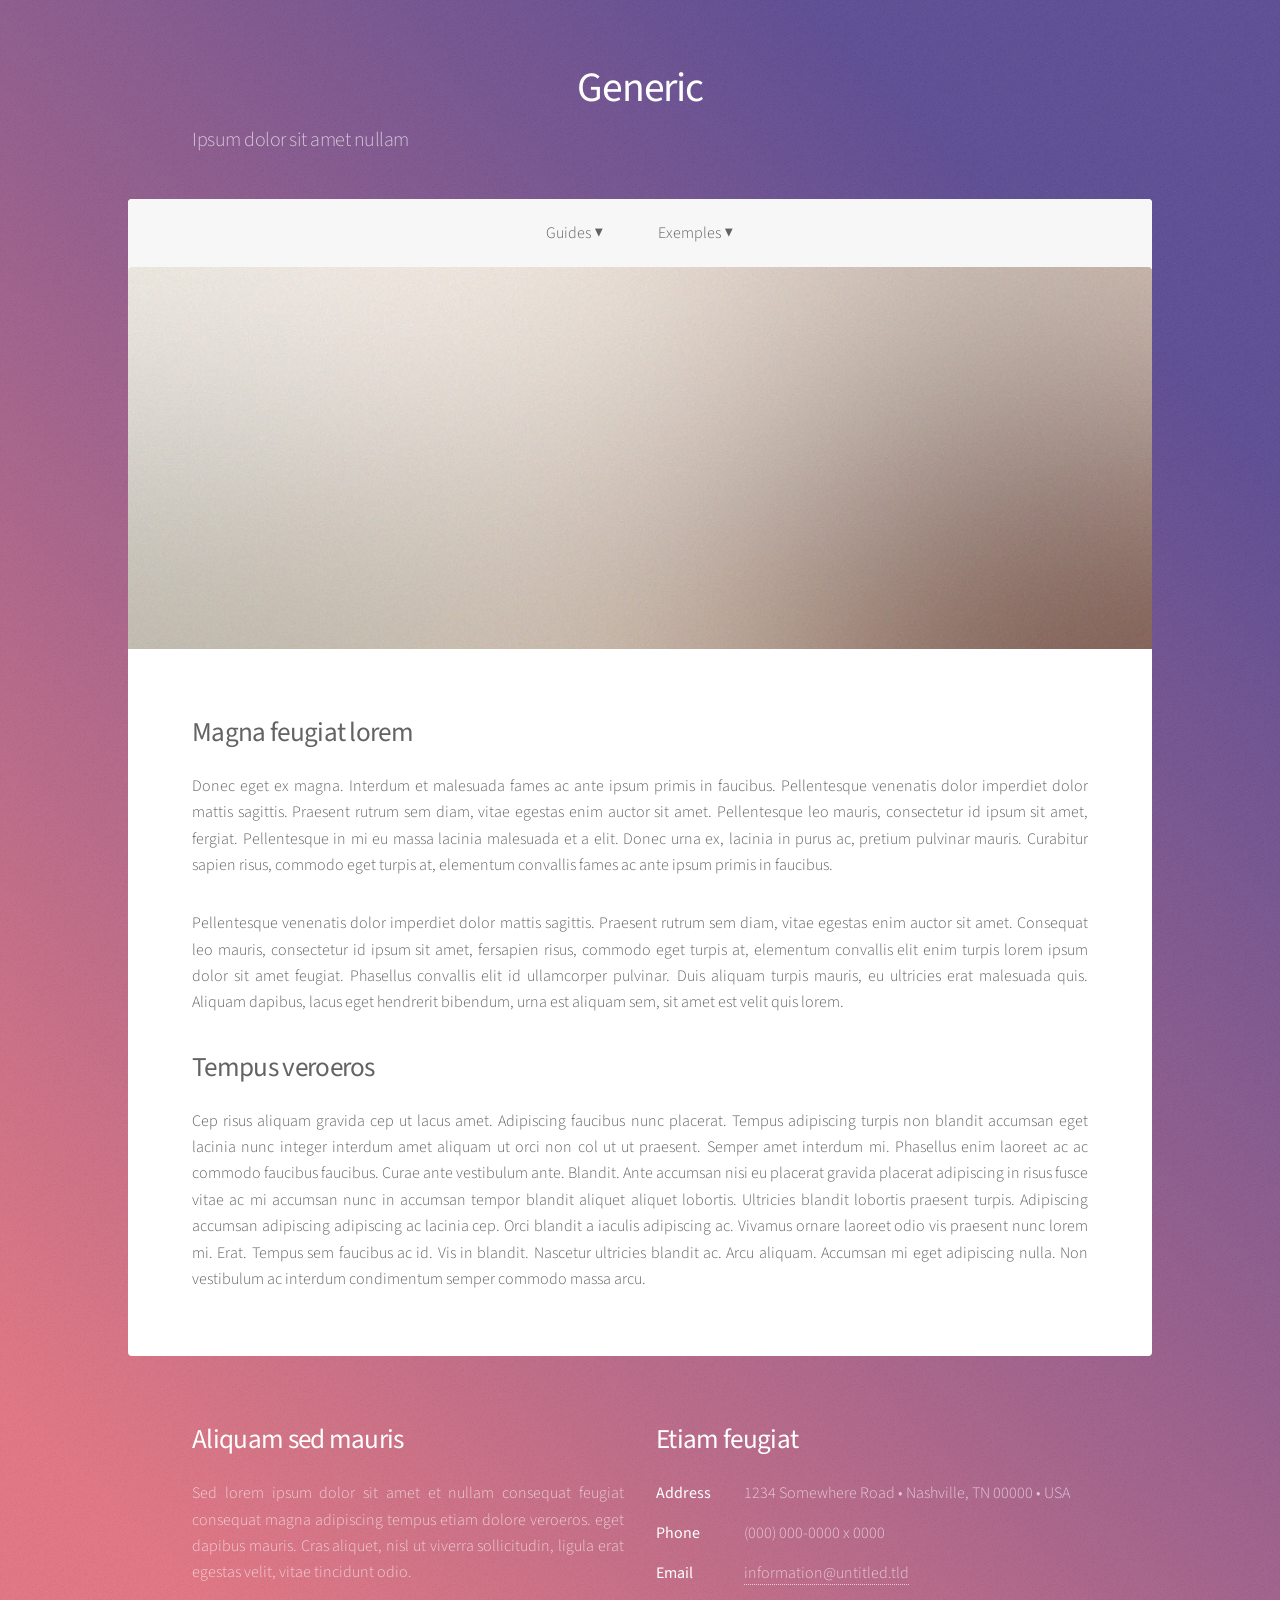
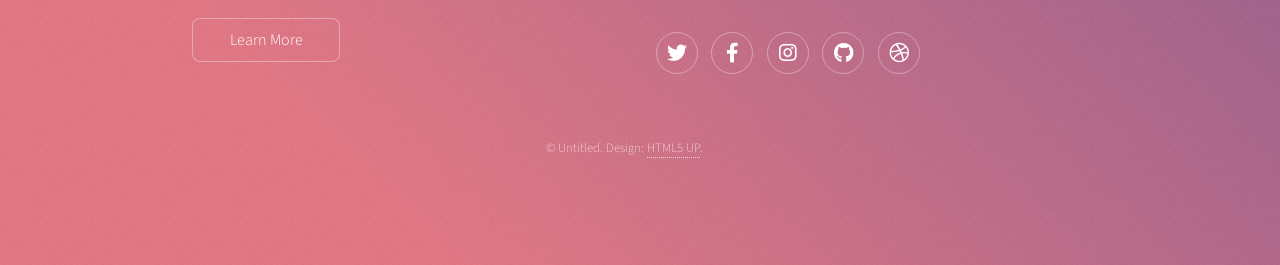
<file: generic.html>
<!DOCTYPE HTML>
<!--
	Stellar by HTML5 UP
	html5up.net | @ajlkn
	Free for personal and commercial use under the CCA 3.0 license (html5up.net/license)
-->
<html>
	<head>
		<title>Generic - Stellar by HTML5 UP</title>
		<meta charset="utf-8" />
		<meta name="viewport" content="width=device-width, initial-scale=1, user-scalable=no" />
		<link rel="stylesheet" href="assets/css/main.css" />
		<noscript><link rel="stylesheet" href="assets/css/noscript.css" /></noscript>
	</head>
	<body class="is-preload">

		<!-- Wrapper -->
			<div id="wrapper">

				<!-- Header -->
					<header id="header">
						<h1>Generic</h1>
						<p>Ipsum dolor sit amet nullam</p>
					</header>
		<nav id="nav">

			<div id="nav-container"></div>
		</nav>
				<!-- Main -->
					<div id="main">

						<!-- Content -->
							<section id="content" class="main">
								<span class="image main"><img src="images/pic04.jpg" alt="" /></span>
								<h2>Magna feugiat lorem</h2>
								<p>Donec eget ex magna. Interdum et malesuada fames ac ante ipsum primis in faucibus. Pellentesque venenatis dolor imperdiet dolor mattis sagittis. Praesent rutrum sem diam, vitae egestas enim auctor sit amet. Pellentesque leo mauris, consectetur id ipsum sit amet, fergiat. Pellentesque in mi eu massa lacinia malesuada et a elit. Donec urna ex, lacinia in purus ac, pretium pulvinar mauris. Curabitur sapien risus, commodo eget turpis at, elementum convallis fames ac ante ipsum primis in faucibus.</p>
								<p>Pellentesque venenatis dolor imperdiet dolor mattis sagittis. Praesent rutrum sem diam, vitae egestas enim auctor sit amet. Consequat leo mauris, consectetur id ipsum sit amet, fersapien risus, commodo eget turpis at, elementum convallis elit enim turpis lorem ipsum dolor sit amet feugiat. Phasellus convallis elit id ullamcorper pulvinar. Duis aliquam turpis mauris, eu ultricies erat malesuada quis. Aliquam dapibus, lacus eget hendrerit bibendum, urna est aliquam sem, sit amet est velit quis lorem.</p>
								<h2>Tempus veroeros</h2>
								<p>Cep risus aliquam gravida cep ut lacus amet. Adipiscing faucibus nunc placerat. Tempus adipiscing turpis non blandit accumsan eget lacinia nunc integer interdum amet aliquam ut orci non col ut ut praesent. Semper amet interdum mi. Phasellus enim laoreet ac ac commodo faucibus faucibus. Curae ante vestibulum ante. Blandit. Ante accumsan nisi eu placerat gravida placerat adipiscing in risus fusce vitae ac mi accumsan nunc in accumsan tempor blandit aliquet aliquet lobortis. Ultricies blandit lobortis praesent turpis. Adipiscing accumsan adipiscing adipiscing ac lacinia cep. Orci blandit a iaculis adipiscing ac. Vivamus ornare laoreet odio vis praesent nunc lorem mi. Erat. Tempus sem faucibus ac id. Vis in blandit. Nascetur ultricies blandit ac. Arcu aliquam. Accumsan mi eget adipiscing nulla. Non vestibulum ac interdum condimentum semper commodo massa arcu.</p>
							</section>

					</div>

				<!-- Footer -->
					<footer id="footer">
						<section>
							<h2>Aliquam sed mauris</h2>
							<p>Sed lorem ipsum dolor sit amet et nullam consequat feugiat consequat magna adipiscing tempus etiam dolore veroeros. eget dapibus mauris. Cras aliquet, nisl ut viverra sollicitudin, ligula erat egestas velit, vitae tincidunt odio.</p>
							<ul class="actions">
								<li><a href="#" class="button">Learn More</a></li>
							</ul>
						</section>
						<section>
							<h2>Etiam feugiat</h2>
							<dl class="alt">
								<dt>Address</dt>
								<dd>1234 Somewhere Road &bull; Nashville, TN 00000 &bull; USA</dd>
								<dt>Phone</dt>
								<dd>(000) 000-0000 x 0000</dd>
								<dt>Email</dt>
								<dd><a href="#">information@untitled.tld</a></dd>
							</dl>
							<ul class="icons">
								<li><a href="#" class="icon brands fa-twitter alt"><span class="label">Twitter</span></a></li>
								<li><a href="#" class="icon brands fa-facebook-f alt"><span class="label">Facebook</span></a></li>
								<li><a href="#" class="icon brands fa-instagram alt"><span class="label">Instagram</span></a></li>
								<li><a href="#" class="icon brands fa-github alt"><span class="label">GitHub</span></a></li>
								<li><a href="#" class="icon brands fa-dribbble alt"><span class="label">Dribbble</span></a></li>
							</ul>
						</section>
						<p class="copyright">&copy; Untitled. Design: <a href="https://html5up.net">HTML5 UP</a>.</p>
					</footer>

			</div>

		<!-- Scripts -->
			<script src="assets/js/jquery.min.js"></script>
			<script src="assets/js/jquery.scrollex.min.js"></script>
			<script src="assets/js/jquery.scrolly.min.js"></script>
			<script src="assets/js/browser.min.js"></script>
			<script src="assets/js/breakpoints.min.js"></script>
			<script src="assets/js/util.js"></script>
	<script src="/assets/js/layout.js"></script>
	<script>
		loadNav();
		loadFooter();
	</script>
	<script src="/assets/js/main.js"></script>

	</body>
</html>
</file>
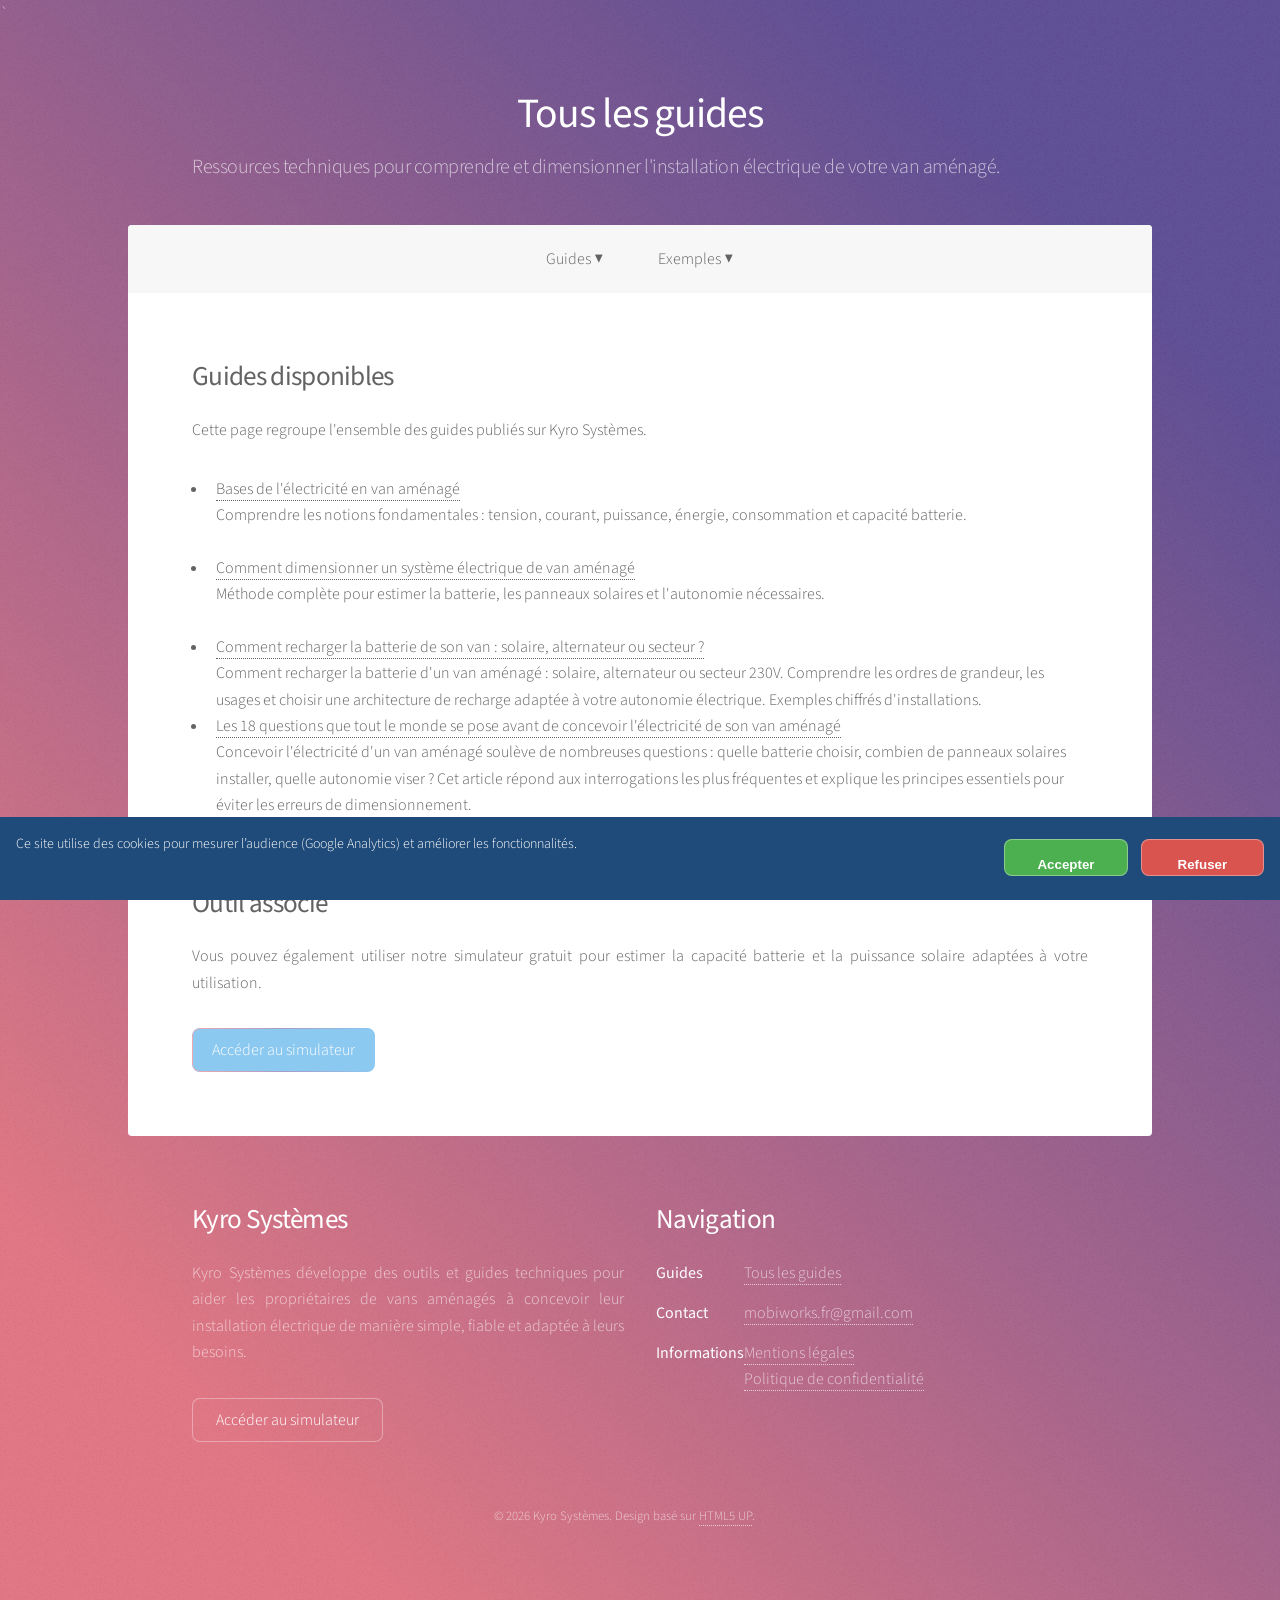
<file: guides.html>
<!DOCTYPE HTML>

<html>

<head>
<script src="/assets/js/analytics.js"></script>
	<link rel="icon" type="image/x-icon" href="/favicon.ico">
	<link rel="apple-touch-icon" sizes="180x180" href="/images/apple-touch-icon.png">
	<link rel="icon" type="image/png" sizes="32x32" href="/images/favicon-32x32.png">
	<link rel="icon" type="image/png" sizes="16x16" href="/images/favicon-16x16.png">

	<title>Tous les guides | Kyro Systèmes</title>
	<meta charset="utf-8" />

	<meta name="description"
		content="Retrouvez tous les guides techniques de KyroSystèmes consacrés au dimensionnement électrique des vans aménagés, batteries, panneaux solaires et autonomie énergétique." />

	<meta name="viewport" content="width=device-width, initial-scale=1, user-scalable=no" />
	<link rel="stylesheet" href="/assets/css/main.css" />
	<noscript>
		<link rel="stylesheet" href="/assets/css/noscript.css" />
	</noscript>
</head>




<body class="is-preload">`
	<div id="wrapper">

		<header id="header">

			<h1>Tous les guides</h1>

			<p>
				Ressources techniques pour comprendre et dimensionner
				l'installation électrique de votre van aménagé.
			</p>

		</header>
		<nav id="nav">

			<div id="nav-container"></div>
		</nav>
		<div id="main">

			<section id="content" class="main">

				<h2>Guides disponibles</h2>

				<p>
					Cette page regroupe l'ensemble des guides publiés sur
					Kyro Systèmes.
				</p>

				<ul>

					<li>
						<a href="/guides/notions-electricite.html">
							Bases de l'électricité en van aménagé
						</a>

						<br>

						Comprendre les notions fondamentales :
						tension, courant, puissance, énergie,
						consommation et capacité batterie.
					</li>

					<br>

					<li>
						<a href="/guides/dimensionnement-electrique-van.html">
							Comment dimensionner un système électrique de van aménagé
						</a>

						<br>

						Méthode complète pour estimer la batterie,
						les panneaux solaires et l'autonomie nécessaires.
					</li>
					<br>

					<li>
						<a href="/guides/production-energie.html">
							Comment recharger la batterie de son van : solaire, alternateur ou secteur ?
						</a>

						<br>

						Comment recharger la batterie d'un van aménagé : solaire, alternateur ou secteur 230V.
							Comprendre les ordres de grandeur, les usages et choisir une architecture de recharge
							adaptée à votre autonomie électrique. Exemples chiffrés d'installations.
					</li>

										<li>
						<a href="/guides/questions-conception-electricite.html">
							Les 18 questions que tout le monde se pose avant de concevoir l'électricité de son van aménagé
						</a>

						<br>

						Concevoir l'électricité d'un van aménagé soulève de nombreuses questions : quelle batterie choisir,
				combien de panneaux solaires installer, quelle autonomie viser ? Cet article répond aux interrogations
				les plus fréquentes et explique les principes essentiels pour éviter les erreurs de
				dimensionnement.
					</li>

				</ul>

				<hr>

				<h2>Outil associé</h2>

				<p>
					Vous pouvez également utiliser notre simulateur gratuit
					pour estimer la capacité batterie et la puissance solaire
					adaptées à votre utilisation.
				</p>

				<ul class="actions">
					<li>
						<a href="/" class="button primary">
							Accéder au simulateur
						</a>
					</li>
				</ul>

			</section>

		</div>

<!-- Cookies banner -->
<div id="cookieBanner" class="cookie-banner">
  <div class="cookie-content">
    <p>
      Ce site utilise des cookies pour mesurer l’audience (Google Analytics)
      et améliorer les fonctionnalités.
    </p>

    <div class="cookie-buttons">
      <button id="cookieAccept">Accepter</button>
      <button id="cookieReject">Refuser</button>
    </div>
  </div>
</div>
<script>
document.addEventListener("DOMContentLoaded", function () {

  const banner = document.getElementById("cookieBanner");
  const acceptBtn = document.getElementById("cookieAccept");
  const rejectBtn = document.getElementById("cookieReject");

  const consent = localStorage.getItem("cookieConsent");

  // Affichage si pas encore choisi
  if (!consent) {
    banner.style.display = "block";
  }

  // ACCEPTATION
  acceptBtn.addEventListener("click", function () {
    localStorage.setItem("cookieConsent", "accepted");
    banner.style.display = "none";

    if (typeof gtag === "function") {
      gtag('consent', 'update', {
        'analytics_storage': 'granted'
      });
    }
  });

  // REFUS
  rejectBtn.addEventListener("click", function () {
    localStorage.setItem("cookieConsent", "rejected");
    banner.style.display = "none";

    if (typeof gtag === "function") {
      gtag('consent', 'update', {
        'analytics_storage': 'denied'
      });
    }
  });

});
</script>
		<div id="footer-container"></div>

	</div>

	<script src="/assets/js/jquery.min.js"></script>
	<script src="/assets/js/jquery.scrollex.min.js"></script>
	<script src="/assets/js/jquery.scrolly.min.js"></script>
	<script src="/assets/js/browser.min.js"></script>
	<script src="/assets/js/breakpoints.min.js"></script>
	<script src="/assets/js/util.js"></script>
	<script src="/assets/js/layout.js"></script>
	<script>
initLayout();
</script>
	<script src="/assets/js/main.js"></script>


</body>

</html>
</file>
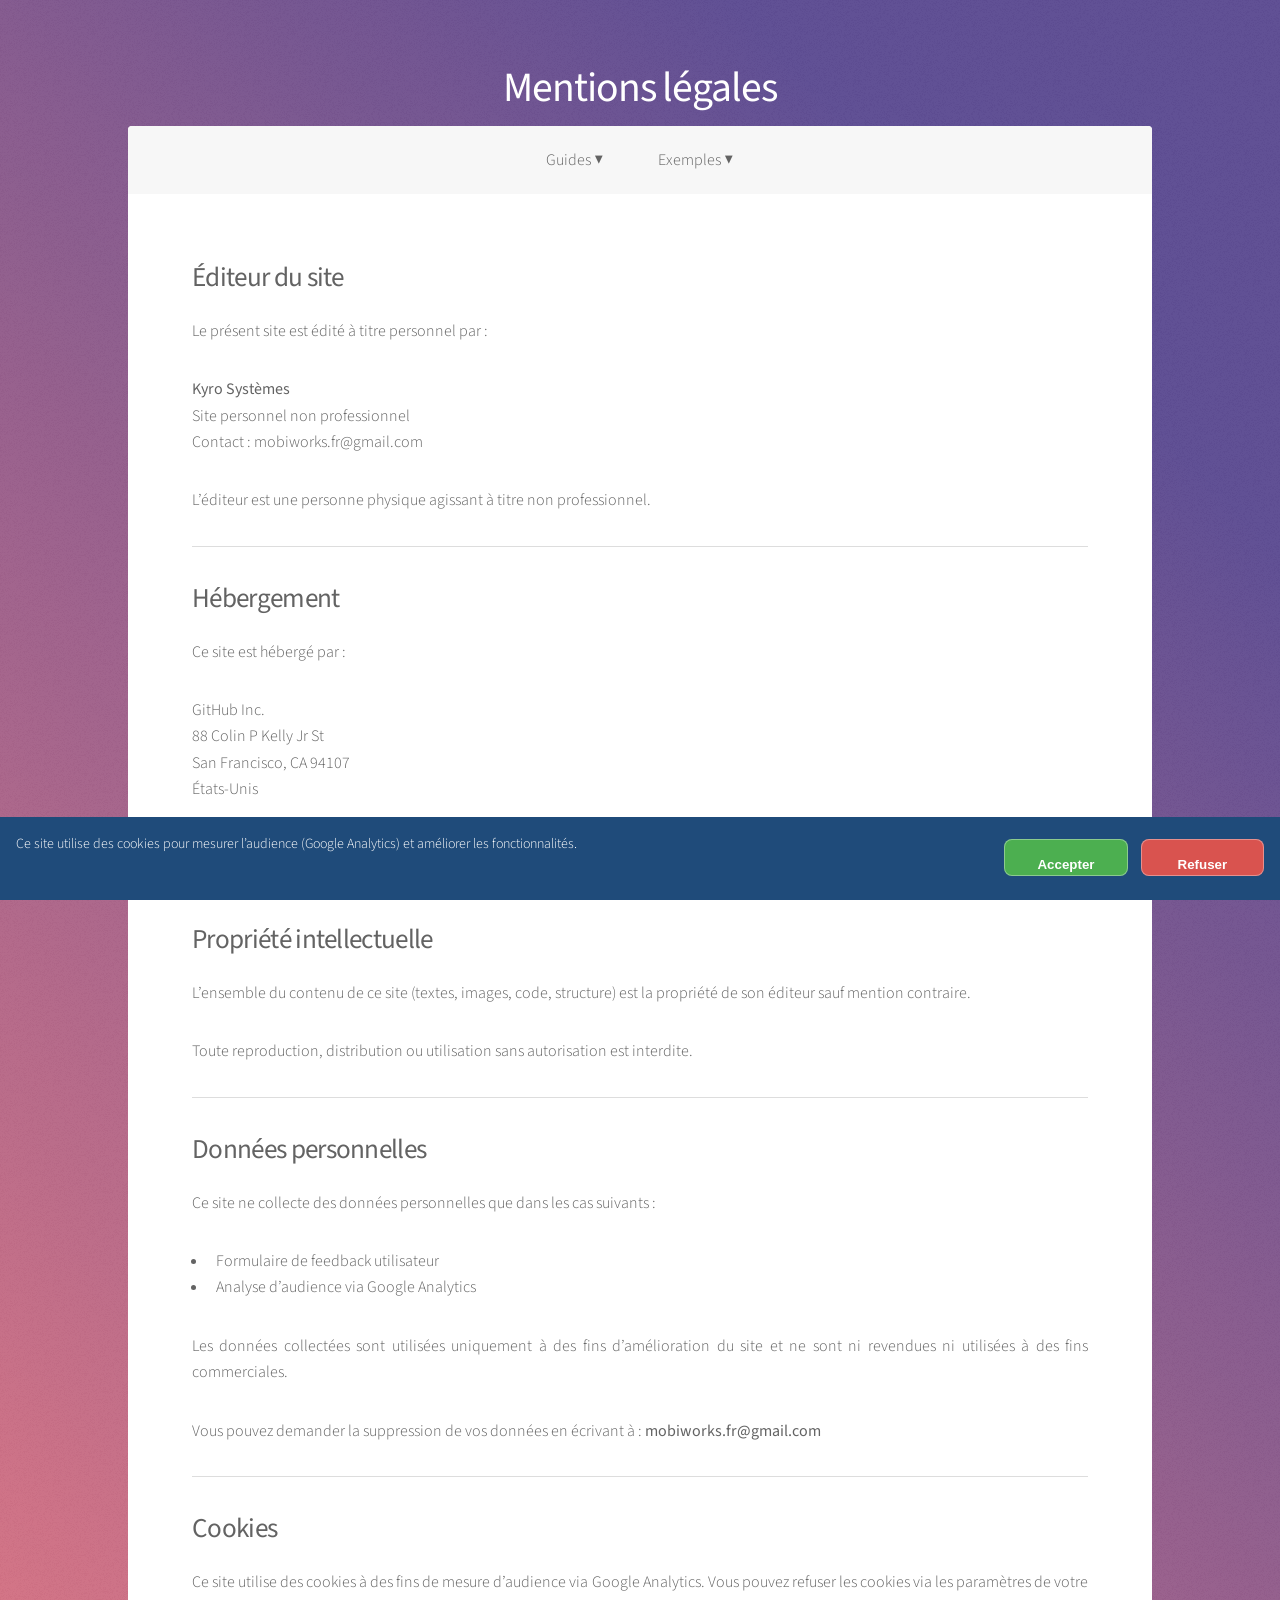
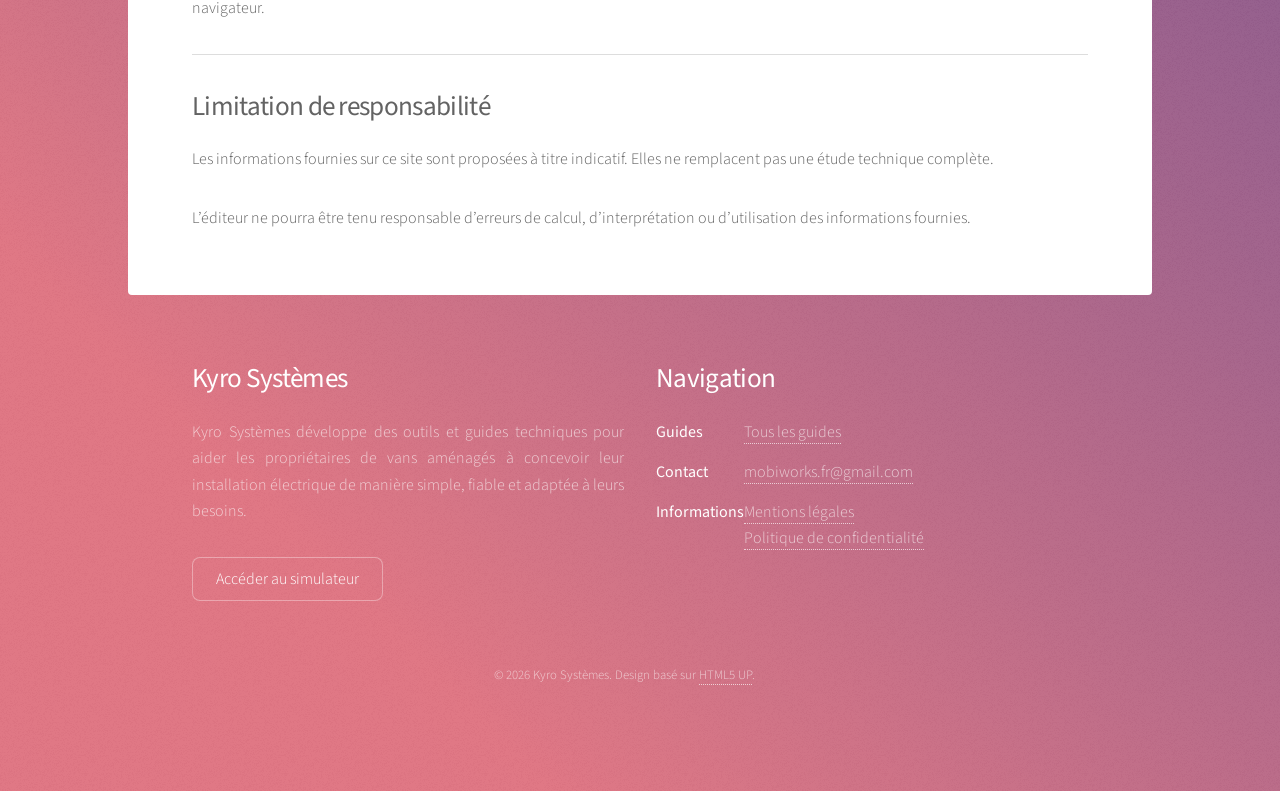
<file: mentions-legales.html>
<!DOCTYPE HTML>

<html>

<head>
<script src="/assets/js/analytics.js"></script>
	<link rel="icon" type="image/x-icon" href="/favicon.ico">
	<link rel="apple-touch-icon" sizes="180x180" href="/images/apple-touch-icon.png">
	<link rel="icon" type="image/png" sizes="32x32" href="/images/favicon-32x32.png">
	<link rel="icon" type="image/png" sizes="16x16" href="/images/favicon-16x16.png">

	<title>Mentions légales | Kyro Systèmes</title>
	<meta charset="utf-8" />
	<meta name="description"
	content="Mentions légales du site Kyro Systèmes." />
    <meta name="viewport" content="width=device-width, initial-scale=1, user-scalable=no" />
	<link rel="stylesheet" href="/assets/css/main.css" />
	<noscript>
		<link rel="stylesheet" href="/assets/css/noscript.css" />
	</noscript>
</head>


<body class="is-preload">
<div id="wrapper">

	<header id="header">

		<h1>Mentions légales</h1>

	</header>
		<nav id="nav">

			<div id="nav-container"></div>
		</nav>

	<div id="main">

		<section id="content" class="main">

			<h2>Éditeur du site</h2>

			<p>
				Le présent site est édité à titre personnel par :
			</p>

			<p>
				<strong>Kyro Systèmes</strong><br>
				Site personnel non professionnel<br>
				Contact : mobiworks.fr@gmail.com
			</p>

			<p>
				L’éditeur est une personne physique agissant à titre non professionnel.
			</p>

			<hr>

			<h2>Hébergement</h2>

			<p>
				Ce site est hébergé par :
			</p>

			<p>
				GitHub Inc.<br>
				88 Colin P Kelly Jr St<br>
				San Francisco, CA 94107<br>
				États-Unis<br><br>

				Site web : https://pages.github.com/
			</p>

			<hr>

			<h2>Propriété intellectuelle</h2>

			<p>
				L’ensemble du contenu de ce site (textes, images, code, structure)
				est la propriété de son éditeur sauf mention contraire.
			</p>

			<p>
				Toute reproduction, distribution ou utilisation sans autorisation
				est interdite.
			</p>

			<hr>

			<h2>Données personnelles</h2>

			<p>
				Ce site ne collecte des données personnelles que dans les cas suivants :
			</p>

			<ul>
				<li>Formulaire de feedback utilisateur</li>
				<li>Analyse d’audience via Google Analytics</li>
			</ul>

			<p>
				Les données collectées sont utilisées uniquement à des fins d’amélioration du site
				et ne sont ni revendues ni utilisées à des fins commerciales.
			</p>

			<p>
				Vous pouvez demander la suppression de vos données en écrivant à :
				<strong>mobiworks.fr@gmail.com</strong>
			</p>

			<hr>

			<h2>Cookies</h2>

			<p>
				Ce site utilise des cookies à des fins de mesure d’audience via Google Analytics.
				Vous pouvez refuser les cookies via les paramètres de votre navigateur.
			</p>

			<hr>

			<h2>Limitation de responsabilité</h2>

			<p>
				Les informations fournies sur ce site sont proposées à titre indicatif.
				Elles ne remplacent pas une étude technique complète.
			</p>

			<p>
				L’éditeur ne pourra être tenu responsable d’erreurs de calcul,
				d’interprétation ou d’utilisation des informations fournies.
			</p>

		</section>

	</div>

	<!-- Cookies banner -->
<div id="cookieBanner" class="cookie-banner">
  <div class="cookie-content">
    <p>
      Ce site utilise des cookies pour mesurer l’audience (Google Analytics)
      et améliorer les fonctionnalités.
    </p>

    <div class="cookie-buttons">
      <button id="cookieAccept">Accepter</button>
      <button id="cookieReject">Refuser</button>
    </div>
  </div>
</div>
<script>
document.addEventListener("DOMContentLoaded", function () {

  const banner = document.getElementById("cookieBanner");
  const acceptBtn = document.getElementById("cookieAccept");
  const rejectBtn = document.getElementById("cookieReject");

  const consent = localStorage.getItem("cookieConsent");

  // Affichage si pas encore choisi
  if (!consent) {
    banner.style.display = "block";
  }

  // ACCEPTATION
  acceptBtn.addEventListener("click", function () {
    localStorage.setItem("cookieConsent", "accepted");
    banner.style.display = "none";

    if (typeof gtag === "function") {
      gtag('consent', 'update', {
        'analytics_storage': 'granted'
      });
    }
  });

  // REFUS
  rejectBtn.addEventListener("click", function () {
    localStorage.setItem("cookieConsent", "rejected");
    banner.style.display = "none";

    if (typeof gtag === "function") {
      gtag('consent', 'update', {
        'analytics_storage': 'denied'
      });
    }
  });

});
</script>
	<div id="footer-container"></div>

</div>

<script src="/assets/js/jquery.min.js"></script>
<script src="/assets/js/jquery.scrollex.min.js"></script>
<script src="/assets/js/jquery.scrolly.min.js"></script>
<script src="/assets/js/browser.min.js"></script>
<script src="/assets/js/breakpoints.min.js"></script>
<script src="/assets/js/util.js"></script>
	<script src="/assets/js/layout.js"></script>
	<script>
initLayout();
</script>
	<script src="/assets/js/main.js"></script>

</body>

</html>
</file>
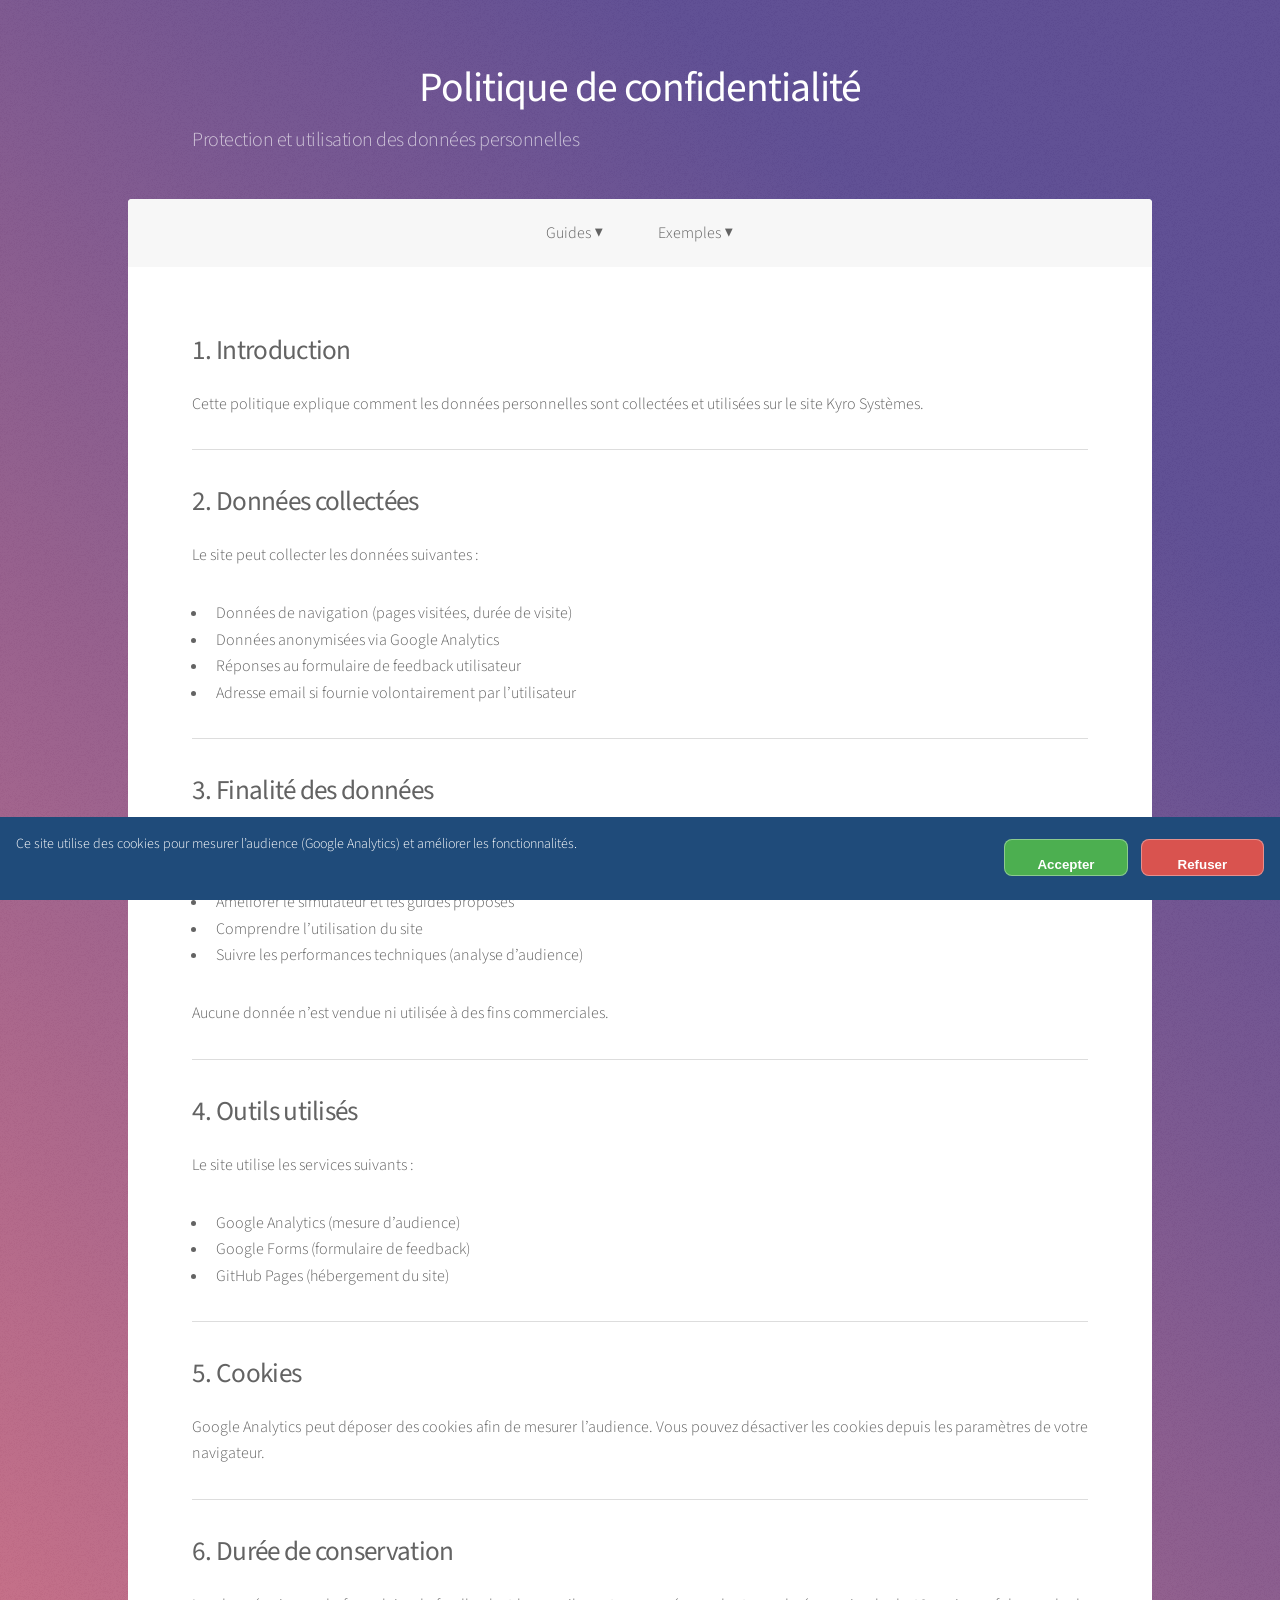
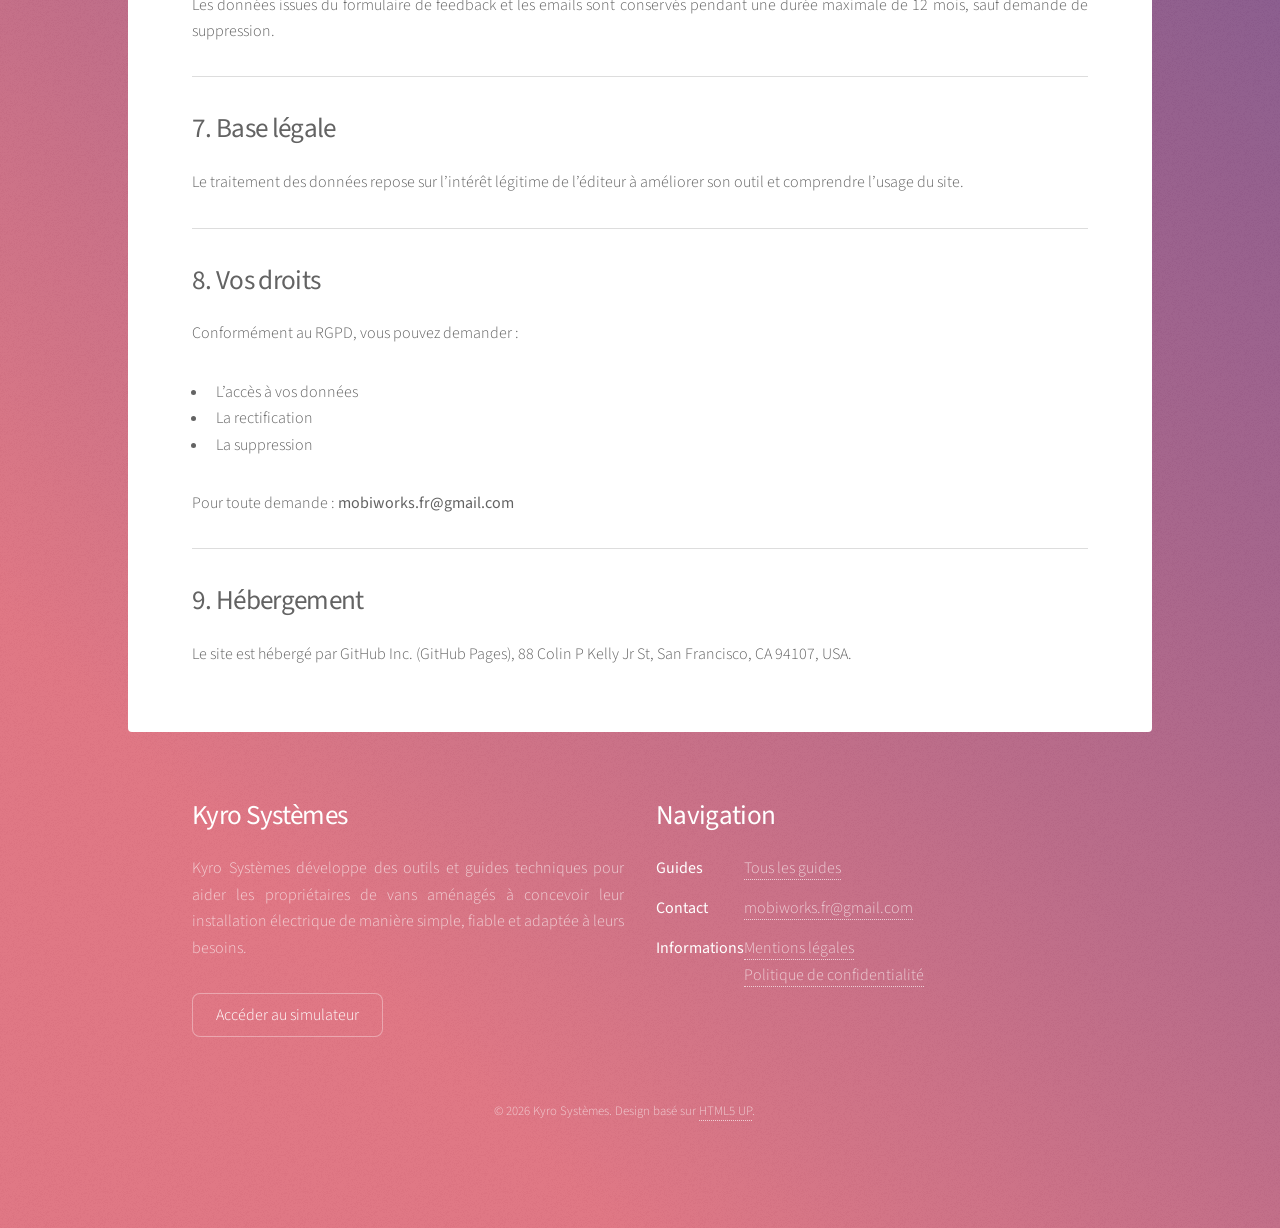
<file: politique-confidentialite.html>
<!DOCTYPE HTML>

<html>


<head>
	<!-- Google tag (gtag.js) -->
<script src="/assets/js/analytics.js"></script>
	<link rel="icon" type="image/x-icon" href="/favicon.ico">
	<link rel="apple-touch-icon" sizes="180x180" href="/images/apple-touch-icon.png">
	<link rel="icon" type="image/png" sizes="32x32" href="/images/favicon-32x32.png">
	<link rel="icon" type="image/png" sizes="16x16" href="/images/favicon-16x16.png">

	<title>Politique de confidentialité | Kyro Systèmes</title>
	<meta charset="utf-8" />
<meta name="description"
	content="Politique de confidentialité du site Kyro Systèmes." />
    <meta name="viewport" content="width=device-width, initial-scale=1, user-scalable=no" />
	<link rel="stylesheet" href="/assets/css/main.css" />
	<noscript>
		<link rel="stylesheet" href="/assets/css/noscript.css" />
	</noscript>
</head>


<body class="is-preload">

<div id="wrapper">

	<header id="header">
		

		<h1>Politique de confidentialité</h1>

		<p>Protection et utilisation des données personnelles</p>

	</header>
		<nav id="nav">

			<div id="nav-container"></div>
		</nav>
	<div id="main">

		<section id="content" class="main">

			<h2>1. Introduction</h2>

			<p>
				Cette politique explique comment les données personnelles sont collectées
				et utilisées sur le site Kyro Systèmes.
			</p>

			<hr>

			<h2>2. Données collectées</h2>

			<p>Le site peut collecter les données suivantes :</p>

			<ul>
				<li>Données de navigation (pages visitées, durée de visite)</li>
				<li>Données anonymisées via Google Analytics</li>
				<li>Réponses au formulaire de feedback utilisateur</li>
				<li>Adresse email si fournie volontairement par l’utilisateur</li>
			</ul>

			<hr>

			<h2>3. Finalité des données</h2>

			<p>
				Les données collectées servent uniquement à :
			</p>

			<ul>
				<li>Améliorer le simulateur et les guides proposés</li>
				<li>Comprendre l’utilisation du site</li>
				<li>Suivre les performances techniques (analyse d’audience)</li>
			</ul>

			<p>
				Aucune donnée n’est vendue ni utilisée à des fins commerciales.
			</p>

			<hr>

			<h2>4. Outils utilisés</h2>

			<p>Le site utilise les services suivants :</p>

			<ul>
				<li>Google Analytics (mesure d’audience)</li>
				<li>Google Forms (formulaire de feedback)</li>
				<li>GitHub Pages (hébergement du site)</li>
			</ul>

			<hr>

			<h2>5. Cookies</h2>

			<p>
				Google Analytics peut déposer des cookies afin de mesurer l’audience.
				Vous pouvez désactiver les cookies depuis les paramètres de votre navigateur.
			</p>

			<hr>

			<h2>6. Durée de conservation</h2>

			<p>
				Les données issues du formulaire de feedback et les emails sont conservés
				pendant une durée maximale de 12 mois, sauf demande de suppression.
			</p>

			<hr>

			<h2>7. Base légale</h2>

			<p>
				Le traitement des données repose sur l’intérêt légitime de l’éditeur
				à améliorer son outil et comprendre l’usage du site.
			</p>

			<hr>

			<h2>8. Vos droits</h2>

			<p>
				Conformément au RGPD, vous pouvez demander :
			</p>

			<ul>
				<li>L’accès à vos données</li>
				<li>La rectification</li>
				<li>La suppression</li>
			</ul>

			<p>
				Pour toute demande : <strong>mobiworks.fr@gmail.com</strong>
			</p>

			<hr>

			<h2>9. Hébergement</h2>

			<p>
				Le site est hébergé par GitHub Inc. (GitHub Pages),
				88 Colin P Kelly Jr St, San Francisco, CA 94107, USA.
			</p>

		</section>

	</div>
<!-- Cookies banner -->
<div id="cookieBanner" class="cookie-banner">
  <div class="cookie-content">
    <p>
      Ce site utilise des cookies pour mesurer l’audience (Google Analytics)
      et améliorer les fonctionnalités.
    </p>

    <div class="cookie-buttons">
      <button id="cookieAccept">Accepter</button>
      <button id="cookieReject">Refuser</button>
    </div>
  </div>
</div>
<script>
document.addEventListener("DOMContentLoaded", function () {

  const banner = document.getElementById("cookieBanner");
  const acceptBtn = document.getElementById("cookieAccept");
  const rejectBtn = document.getElementById("cookieReject");

  const consent = localStorage.getItem("cookieConsent");

  // Affichage si pas encore choisi
  if (!consent) {
    banner.style.display = "block";
  }

  // ACCEPTATION
  acceptBtn.addEventListener("click", function () {
    localStorage.setItem("cookieConsent", "accepted");
    banner.style.display = "none";

    if (typeof gtag === "function") {
      gtag('consent', 'update', {
        'analytics_storage': 'granted'
      });
    }
  });

  // REFUS
  rejectBtn.addEventListener("click", function () {
    localStorage.setItem("cookieConsent", "rejected");
    banner.style.display = "none";

    if (typeof gtag === "function") {
      gtag('consent', 'update', {
        'analytics_storage': 'denied'
      });
    }
  });

});
</script>
<div id="footer-container"></div>

</div>

<script src="/assets/js/jquery.min.js"></script>
<script src="/assets/js/jquery.scrollex.min.js"></script>
<script src="/assets/js/jquery.scrolly.min.js"></script>
<script src="/assets/js/browser.min.js"></script>
<script src="/assets/js/breakpoints.min.js"></script>
<script src="/assets/js/util.js"></script>
	<script src="/assets/js/layout.js"></script>
	<script>
initLayout();
</script>
	<script src="/assets/js/main.js"></script>

</body>

</html>
</file>
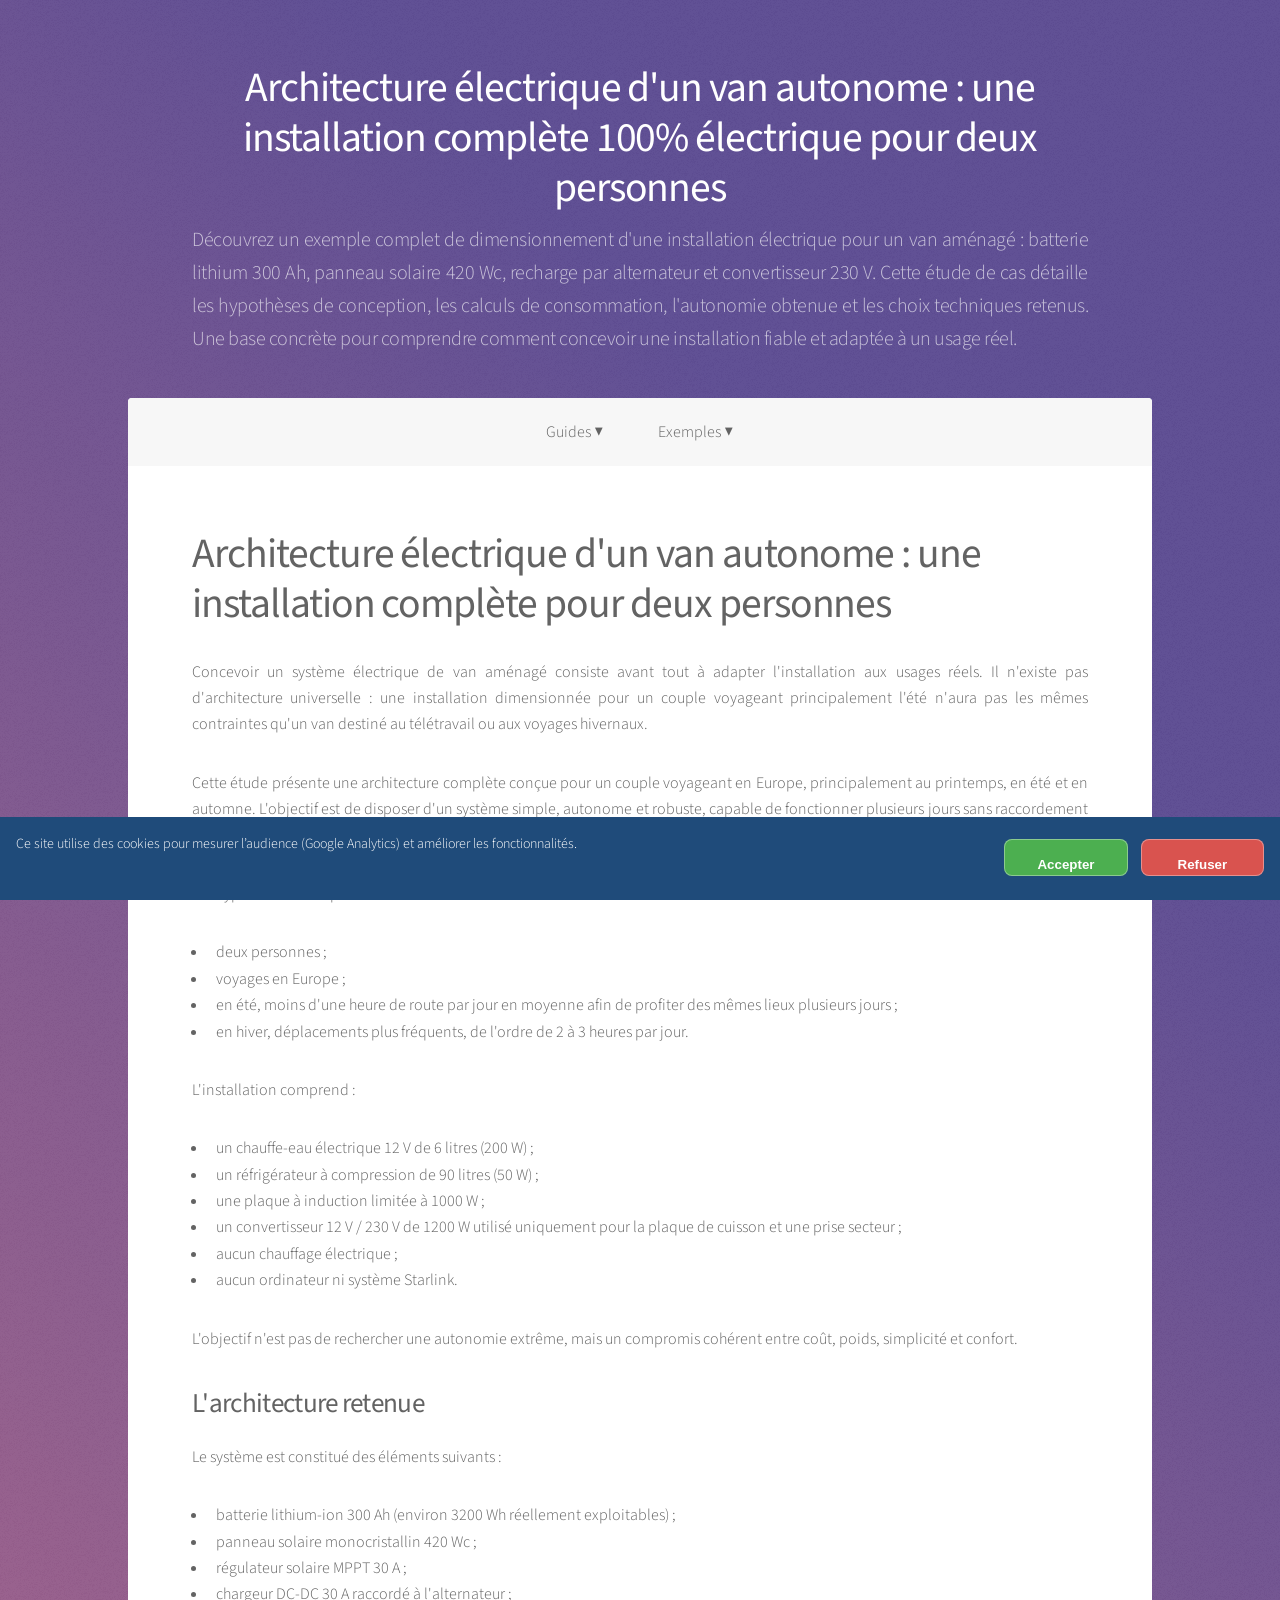
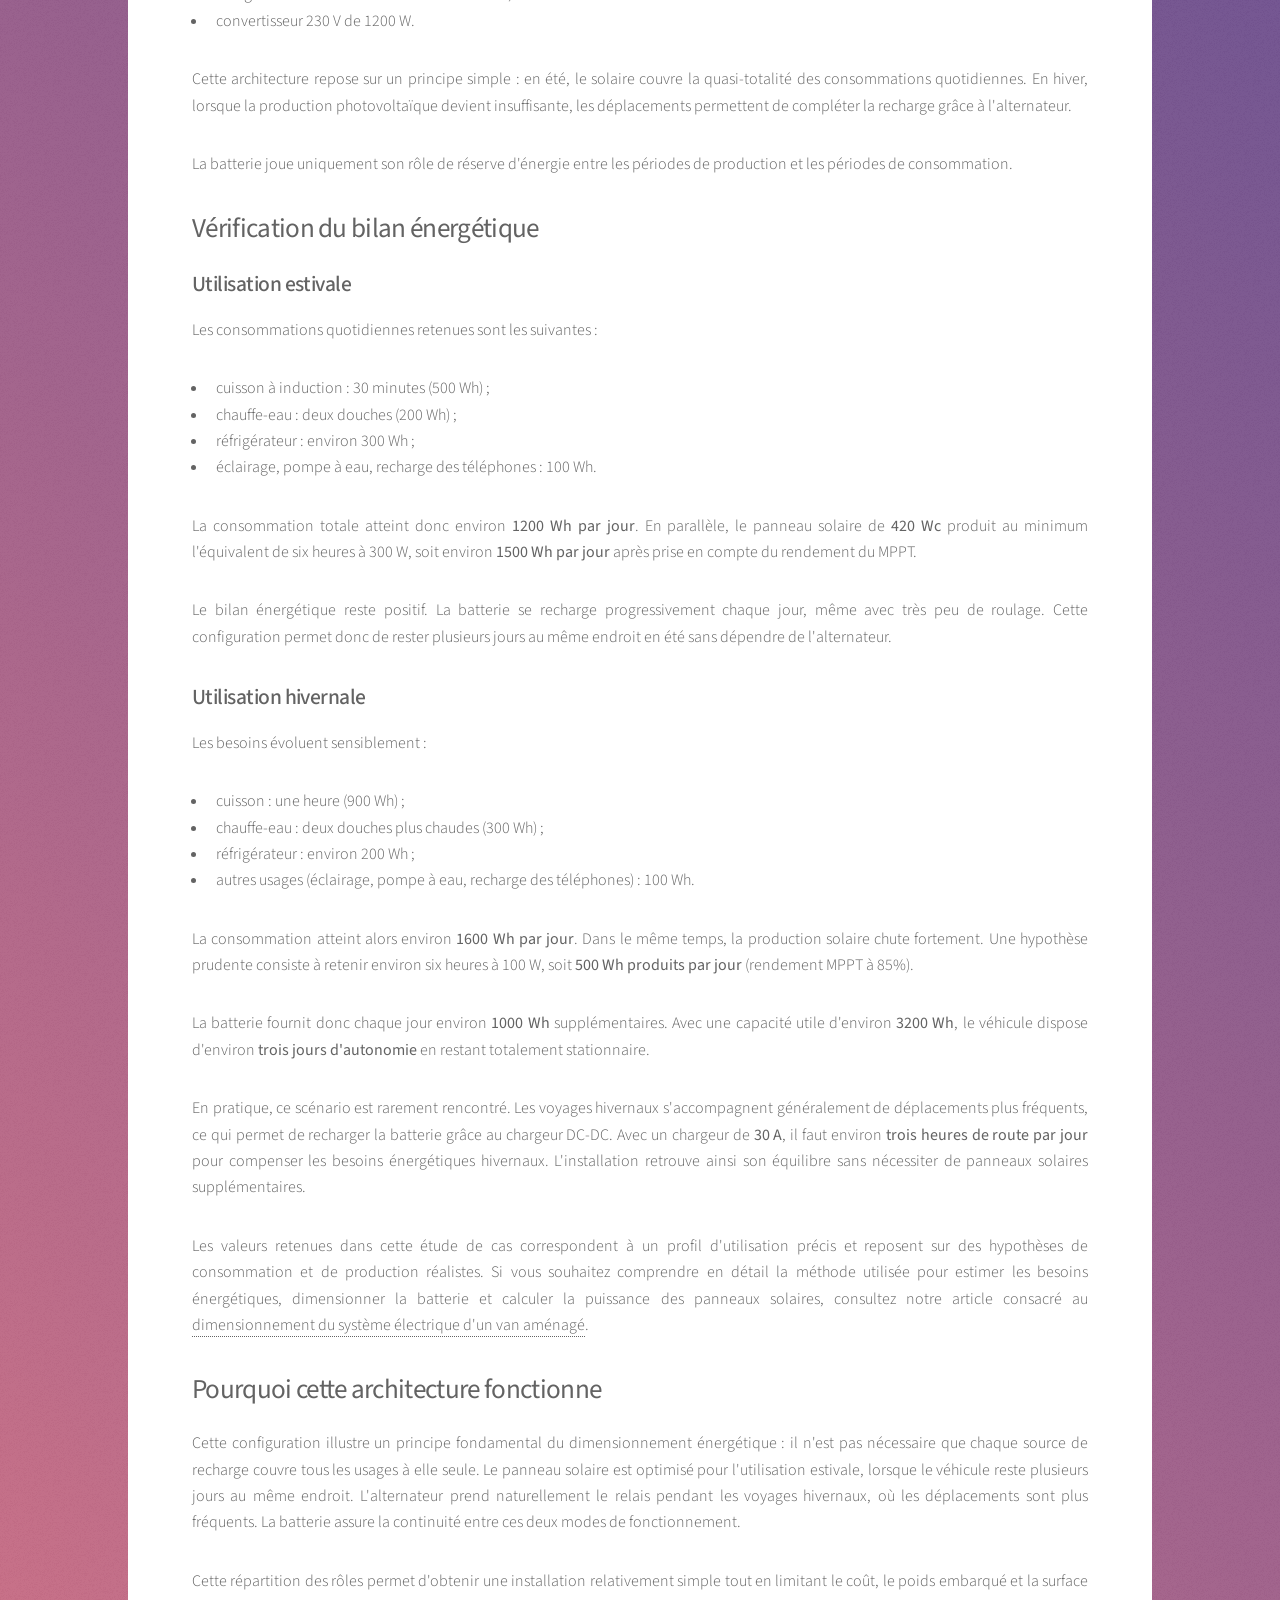
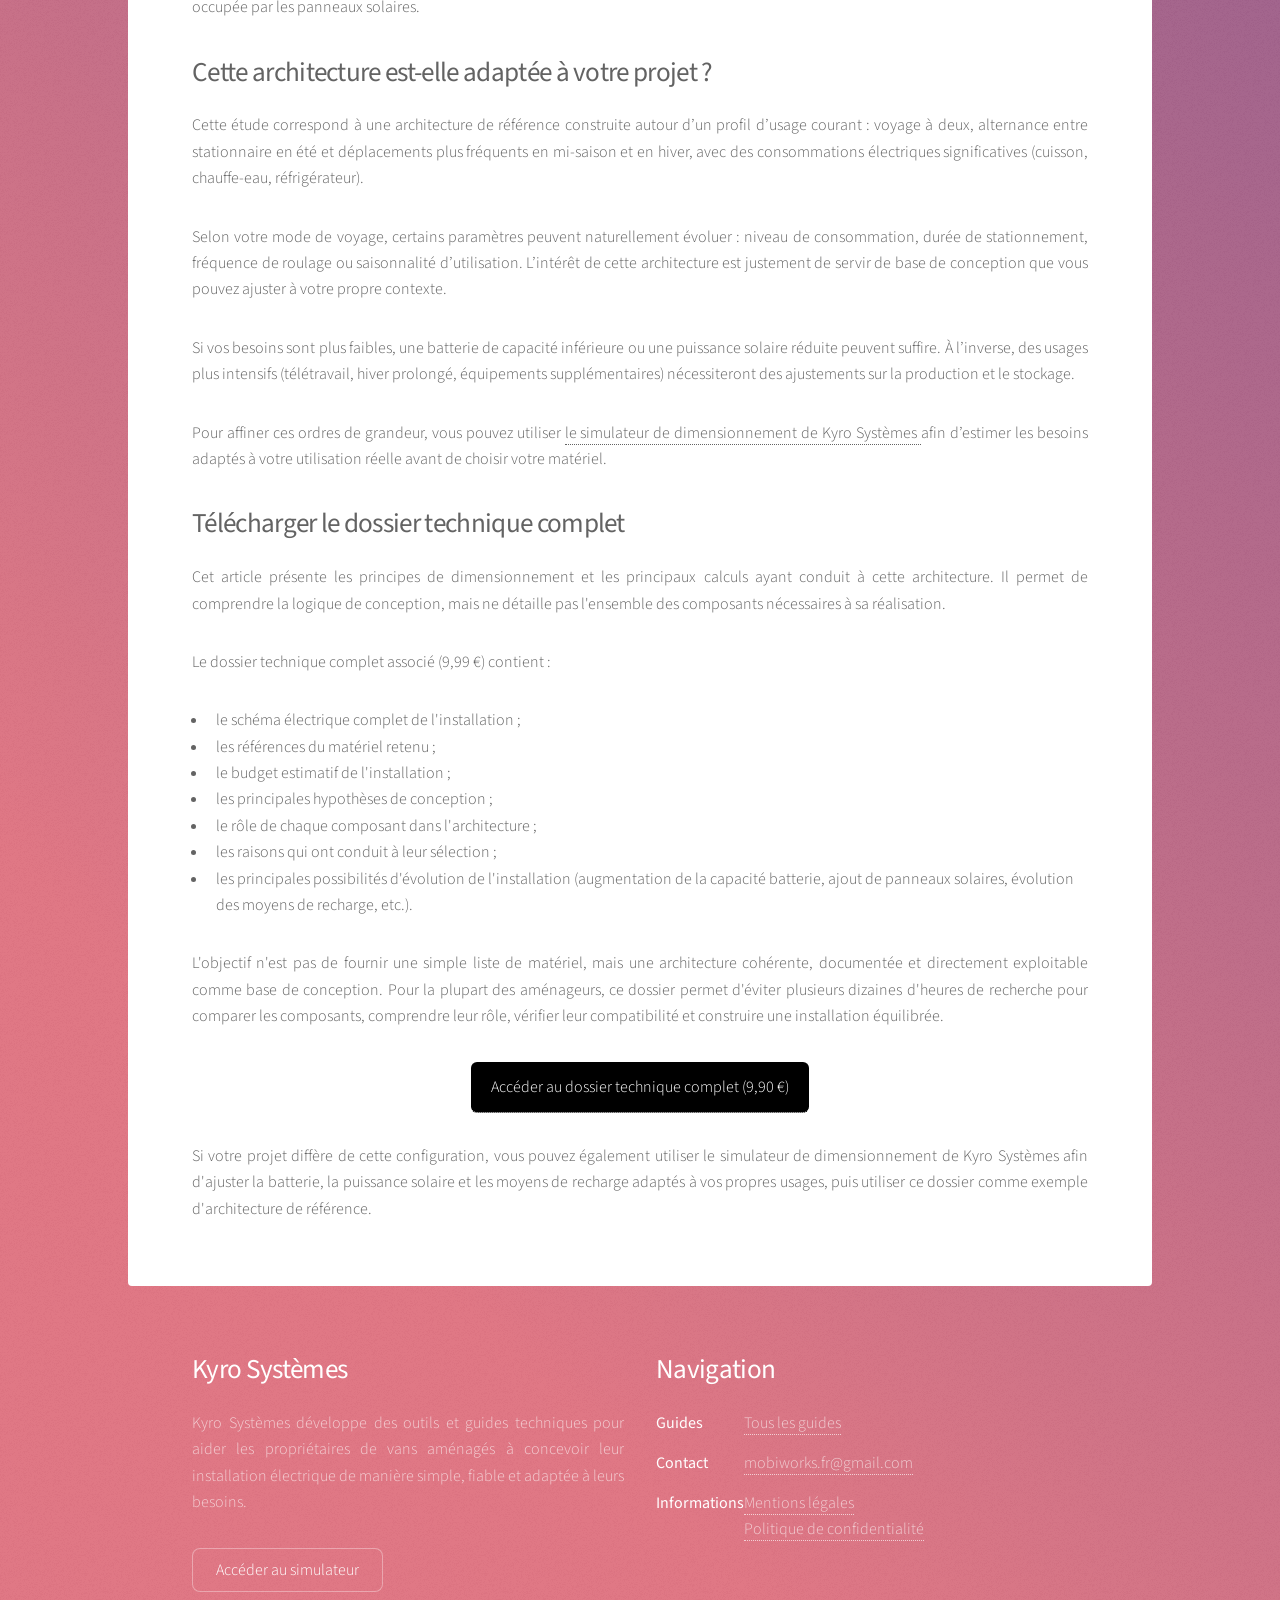
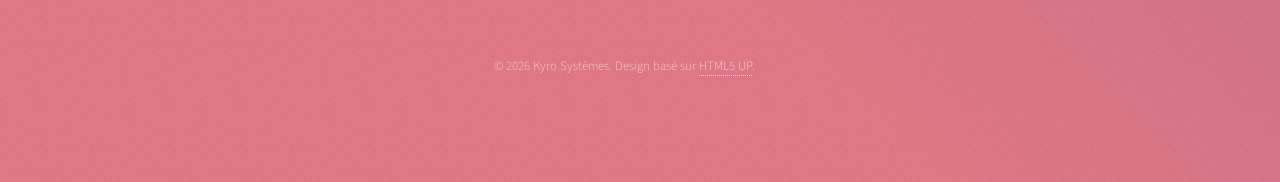
<file: architectures/van-autonome-full-electrique.html>
<!DOCTYPE HTML>
<html>

<head>
<script src="/assets/js/analytics.js"></script>
	<link rel="icon" type="image/x-icon" href="/favicon.ico">
	<link rel="apple-touch-icon" sizes="180x180" href="/images/apple-touch-icon.png">
	<link rel="icon" type="image/png" sizes="32x32" href="/images/favicon-32x32.png">
	<link rel="icon" type="image/png" sizes="16x16" href="/images/favicon-16x16.png">

	<title>Architecture électrique d'un van autonome : une installation complète 100% électrique pour deux personnes
	</title>
	<meta charset="utf-8" />
	<meta name="description"
		content="Comment dimensionner l'installation électrique d'un van aménagé ? Découvrez un exemple complet avec batterie 300 Ah, panneau solaire 420 Wc, recharge par alternateur, calculs d'autonomie et schéma électrique." />
	<meta name="viewport" content="width=device-width, initial-scale=1, user-scalable=no" />
	<link rel="stylesheet" href="/assets/css/main.css" />
	<noscript>
		<link rel="stylesheet" href="/assets/css/noscript.css" />
	</noscript>
</head>

<body class="is-preload">

	<!-- Wrapper -->
	<div id="wrapper">

		<!-- Header -->
		<header id="header">
			<h1>Architecture électrique d'un van autonome : une installation complète 100% électrique pour deux
				personnes </h1>
			<p>Découvrez un exemple complet de dimensionnement d'une installation électrique pour un van aménagé :
				batterie lithium 300 Ah, panneau solaire 420 Wc, recharge par alternateur et convertisseur 230 V. Cette
				étude de cas détaille les hypothèses de conception, les calculs de consommation, l'autonomie obtenue et
				les choix techniques retenus. Une base concrète pour comprendre comment concevoir une installation
				fiable et adaptée à un usage réel.</p>
		</header>

		<!-- Nav -->
		<nav id="nav">

			<div id="nav-container"></div>
		</nav>
		<!-- Main -->
		<div id="main">

			<!-- Content -->
			<section id="content" class="main">
				<h1>Architecture électrique d'un van autonome : une installation complète pour deux personnes </h1>

				<p>
					Concevoir un système électrique de van aménagé consiste avant tout à adapter l'installation aux
					usages réels. Il n'existe pas d'architecture universelle : une installation dimensionnée pour un
					couple voyageant principalement l'été n'aura pas les mêmes contraintes qu'un van destiné au
					télétravail ou aux voyages hivernaux.
				</p>

				<p>
					Cette étude présente une architecture complète conçue pour un couple voyageant en Europe,
					principalement au printemps, en été et en automne. L'objectif est de disposer d'un système simple,
					autonome et robuste, capable de fonctionner plusieurs jours sans raccordement au réseau électrique
					tout en conservant un niveau de confort élevé
				</p>

				<p>
					Les hypothèses de départ sont les suivantes :
				</p>

				<ul>
					<li>deux personnes ;</li>
					<li>voyages en Europe ;</li>
					<li>en été, moins d'une heure de route par jour en moyenne afin de profiter des mêmes lieux
						plusieurs jours ;</li>
					<li>en hiver, déplacements plus fréquents, de l'ordre de 2 à 3 heures par jour.</li>
				</ul>

				<p>
					L'installation comprend :
				</p>

				<ul>
					<li>un chauffe-eau électrique 12 V de 6 litres (200 W) ;</li>
					<li>un réfrigérateur à compression de 90 litres (50 W) ;</li>
					<li>une plaque à induction limitée à 1000 W ;</li>
					<li>un convertisseur 12 V / 230 V de 1200 W utilisé uniquement pour la plaque de cuisson et une
						prise secteur ;</li>
					<li>aucun chauffage électrique ;</li>
					<li>aucun ordinateur ni système Starlink.</li>
				</ul>

				<p>
					L'objectif n'est pas de rechercher une autonomie extrême, mais un compromis cohérent entre coût,
					poids, simplicité et confort.
				</p>

				<h2>L'architecture retenue</h2>

				<p>
					Le système est constitué des éléments suivants :
				</p>

				<ul>
					<li>batterie lithium-ion 300 Ah (environ 3200 Wh réellement exploitables) ;</li>
					<li>panneau solaire monocristallin 420 Wc ;</li>
					<li>régulateur solaire MPPT 30 A ;</li>
					<li>chargeur DC-DC 30 A raccordé à l'alternateur ;</li>
					<li>convertisseur 230 V de 1200 W.</li>
				</ul>

				<p>
					Cette architecture repose sur un principe simple : en été, le solaire couvre la quasi-totalité des
					consommations quotidiennes. En hiver, lorsque la production photovoltaïque devient insuffisante, les
					déplacements permettent de compléter la recharge grâce à l'alternateur.
				</p>

				<p>
					La batterie joue uniquement son rôle de réserve d'énergie entre les périodes de production et les
					périodes de consommation.
				</p>

				<h2>Vérification du bilan énergétique</h2>

				<h3>Utilisation estivale</h3>

				<p>
					Les consommations quotidiennes retenues sont les suivantes :
				</p>

				<ul>
					<li>cuisson à induction : 30 minutes (500 Wh) ;</li>
					<li>chauffe-eau : deux douches (200 Wh) ;</li>
					<li>réfrigérateur : environ 300 Wh ;</li>
					<li>éclairage, pompe à eau, recharge des téléphones : 100 Wh.</li>
				</ul>

				<p>
					La consommation totale atteint donc environ <strong>1200 Wh par jour</strong>.
					En parallèle, le panneau solaire de <strong>420 Wc</strong> produit au minimum l'équivalent de six
					heures à 300 W, soit environ <strong>1500 Wh par jour</strong> après prise en compte du rendement du
					MPPT.
				</p>

				<p>
					Le bilan énergétique reste positif. La batterie se recharge progressivement chaque jour, même avec
					très peu de roulage.
					Cette configuration permet donc de rester plusieurs jours au même endroit en été sans dépendre de
					l'alternateur.
				</p>

				<h3>Utilisation hivernale</h3>

				<p>
					Les besoins évoluent sensiblement :
				</p>

				<ul>
					<li>cuisson : une heure (900 Wh) ;</li>
					<li>chauffe-eau : deux douches plus chaudes (300 Wh) ;</li>
					<li>réfrigérateur : environ 200 Wh ;</li>
					<li>autres usages (éclairage, pompe à eau, recharge des téléphones) : 100 Wh.</li>
				</ul>

				<p>
					La consommation atteint alors environ <strong>1600 Wh par jour</strong>.
					Dans le même temps, la production solaire chute fortement. Une hypothèse prudente consiste à retenir
					environ six heures à 100 W, soit <strong>500 Wh produits par jour</strong> (rendement MPPT à 85%).
				</p>

				<p>
					La batterie fournit donc chaque jour environ <strong>1000 Wh</strong> supplémentaires.
					Avec une capacité utile d'environ <strong>3200 Wh</strong>, le véhicule dispose d'environ
					<strong>trois jours d'autonomie</strong> en restant totalement stationnaire.
				</p>

				<p>
					En pratique, ce scénario est rarement rencontré. Les voyages hivernaux s'accompagnent généralement
					de déplacements plus fréquents, ce qui permet de recharger la batterie grâce au chargeur DC-DC.
					Avec un chargeur de <strong>30 A</strong>, il faut environ <strong>trois heures de route par
						jour</strong> pour compenser les besoins énergétiques hivernaux.
					L'installation retrouve ainsi son équilibre sans nécessiter de panneaux solaires supplémentaires.
				</p>

				<p> Les valeurs retenues dans cette étude de cas correspondent à un profil d'utilisation précis et
					reposent sur des hypothèses de consommation et de production réalistes. Si vous souhaitez comprendre
					en détail la méthode utilisée pour estimer les besoins énergétiques, dimensionner la batterie et
					calculer la puissance des panneaux solaires, consultez notre article consacré au <a
						href="/guides/dimensionnement-electrique-van.html">dimensionnement du système électrique d'un
						van aménagé</a>. </p>

				<h2>Pourquoi cette architecture fonctionne</h2>

				<p>
					Cette configuration illustre un principe fondamental du dimensionnement énergétique : il n'est pas
					nécessaire que chaque source de recharge couvre tous les usages à elle seule.
					Le panneau solaire est optimisé pour l'utilisation estivale, lorsque le véhicule reste plusieurs
					jours au même endroit. L'alternateur prend naturellement le relais pendant les voyages hivernaux, où
					les déplacements sont plus fréquents. La batterie assure la continuité entre ces deux modes de
					fonctionnement.
				</p>

				<p>
					Cette répartition des rôles permet d'obtenir une installation relativement simple tout en limitant
					le coût, le poids embarqué et la surface occupée par les panneaux solaires.
				</p>

				<h2>Cette architecture est-elle adaptée à votre projet&nbsp;?</h2>

				<p>
					Cette étude correspond à une architecture de référence construite autour d’un profil d’usage courant
					: voyage à deux, alternance entre stationnaire en été et déplacements plus fréquents en mi-saison et
					en hiver, avec des consommations électriques significatives (cuisson, chauffe-eau, réfrigérateur).
				</p>

				<p>
					Selon votre mode de voyage, certains paramètres peuvent naturellement évoluer : niveau de
					consommation, durée de stationnement, fréquence de roulage ou saisonnalité d’utilisation. L’intérêt
					de cette architecture est justement de servir de base de conception que vous pouvez ajuster à votre
					propre contexte.
				</p>

				<p>
					Si vos besoins sont plus faibles, une batterie de capacité inférieure ou une puissance solaire
					réduite peuvent suffire. À l’inverse, des usages plus intensifs (télétravail, hiver prolongé,
					équipements supplémentaires) nécessiteront des ajustements sur la production et le stockage.
				</p>

				<p>
					Pour affiner ces ordres de grandeur, vous pouvez utiliser <a href="/index.html#simulateur">
						le simulateur de dimensionnement de Kyro Systèmes </a> afin d’estimer les besoins adaptés à
					votre utilisation réelle avant de choisir votre matériel.
				</p>




				<h2>Télécharger le dossier technique complet</h2>

				<p>
					Cet article présente les principes de dimensionnement et les principaux calculs ayant conduit à
					cette architecture. Il permet de comprendre la logique de conception, mais ne détaille pas
					l'ensemble des composants nécessaires à sa réalisation.
				</p>

				<p>
					Le dossier technique complet associé (9,99 €) contient :
				</p>

				<ul>
					<li>le schéma électrique complet de l'installation ;</li>
					<li>les références du matériel retenu ;</li>
					<li>le budget estimatif de l'installation ;</li>
					<li>les principales hypothèses de conception ;</li>
					<li>le rôle de chaque composant dans l'architecture ;</li>
					<li>les raisons qui ont conduit à leur sélection ;</li>
					<li>les principales possibilités d'évolution de l'installation (augmentation de la capacité
						batterie, ajout de panneaux solaires, évolution des moyens de recharge, etc.).</li>
				</ul>

				<p>
					L'objectif n'est pas de fournir une simple liste de matériel, mais une architecture cohérente,
					documentée et directement exploitable comme base de conception.
					Pour la plupart des aménageurs, ce dossier permet d'éviter plusieurs dizaines d'heures de recherche
					pour comparer les composants, comprendre leur rôle, vérifier leur compatibilité et construire une
					installation équilibrée.
				</p>

				<div style="text-align:center; margin: 30px 0;">
					<a href="https://kyrotools.gumroad.com/l/kyrosystemes-van-electrique-300ah" target="_blank" onclick="gtag('event', 'click_dossier_architecture', {
       'event_category': 'engagement',
       'event_label': 'architecture_van_300ah'
     });" style="display:inline-block;padding:12px 20px;background:#000;color:#fff;text-decoration:none;border-radius:6px;">
						Accéder au dossier technique complet (9,90 €)
					</a>
				</div>

				<p>
					Si votre projet diffère de cette configuration, vous pouvez également utiliser le simulateur de
					dimensionnement de Kyro Systèmes afin d'ajuster la batterie, la puissance solaire et les moyens de
					recharge adaptés à vos propres usages, puis utiliser ce dossier comme exemple d'architecture de
					référence.
				</p>



			</section>

		</div>
		<!-- Cookies banner -->
		<div id="cookieBanner" class="cookie-banner">
			<div class="cookie-content">
				<p>
					Ce site utilise des cookies pour mesurer l’audience (Google Analytics)
					et améliorer les fonctionnalités.
				</p>

				<div class="cookie-buttons">
					<button id="cookieAccept">Accepter</button>
					<button id="cookieReject">Refuser</button>
				</div>
			</div>
		</div>
		<script>
			document.addEventListener("DOMContentLoaded", function () {

				const banner = document.getElementById("cookieBanner");
				const acceptBtn = document.getElementById("cookieAccept");
				const rejectBtn = document.getElementById("cookieReject");

				const consent = localStorage.getItem("cookieConsent");

				// Affichage si pas encore choisi
				if (!consent) {
					banner.style.display = "block";
				}

				// ACCEPTATION
				acceptBtn.addEventListener("click", function () {
					localStorage.setItem("cookieConsent", "accepted");
					banner.style.display = "none";

					if (typeof gtag === "function") {
						gtag('consent', 'update', {
							'analytics_storage': 'granted'
						});
					}
				});

				// REFUS
				rejectBtn.addEventListener("click", function () {
					localStorage.setItem("cookieConsent", "rejected");
					banner.style.display = "none";

					if (typeof gtag === "function") {
						gtag('consent', 'update', {
							'analytics_storage': 'denied'
						});
					}
				});

			});
		</script>
		<div id="footer-container"></div>
	</div>

	<!-- Scripts -->
	<script src="/assets/js/jquery.min.js"></script>
	<script src="/assets/js/jquery.scrollex.min.js"></script>
	<script src="/assets/js/jquery.scrolly.min.js"></script>
	<script src="/assets/js/browser.min.js"></script>
	<script src="/assets/js/breakpoints.min.js"></script>
	<script src="/assets/js/util.js"></script>
	<script src="/assets/js/layout.js"></script>
	<script>
initLayout();
</script>
	<script src="/assets/js/main.js"></script>

</body>

</html>
</file>
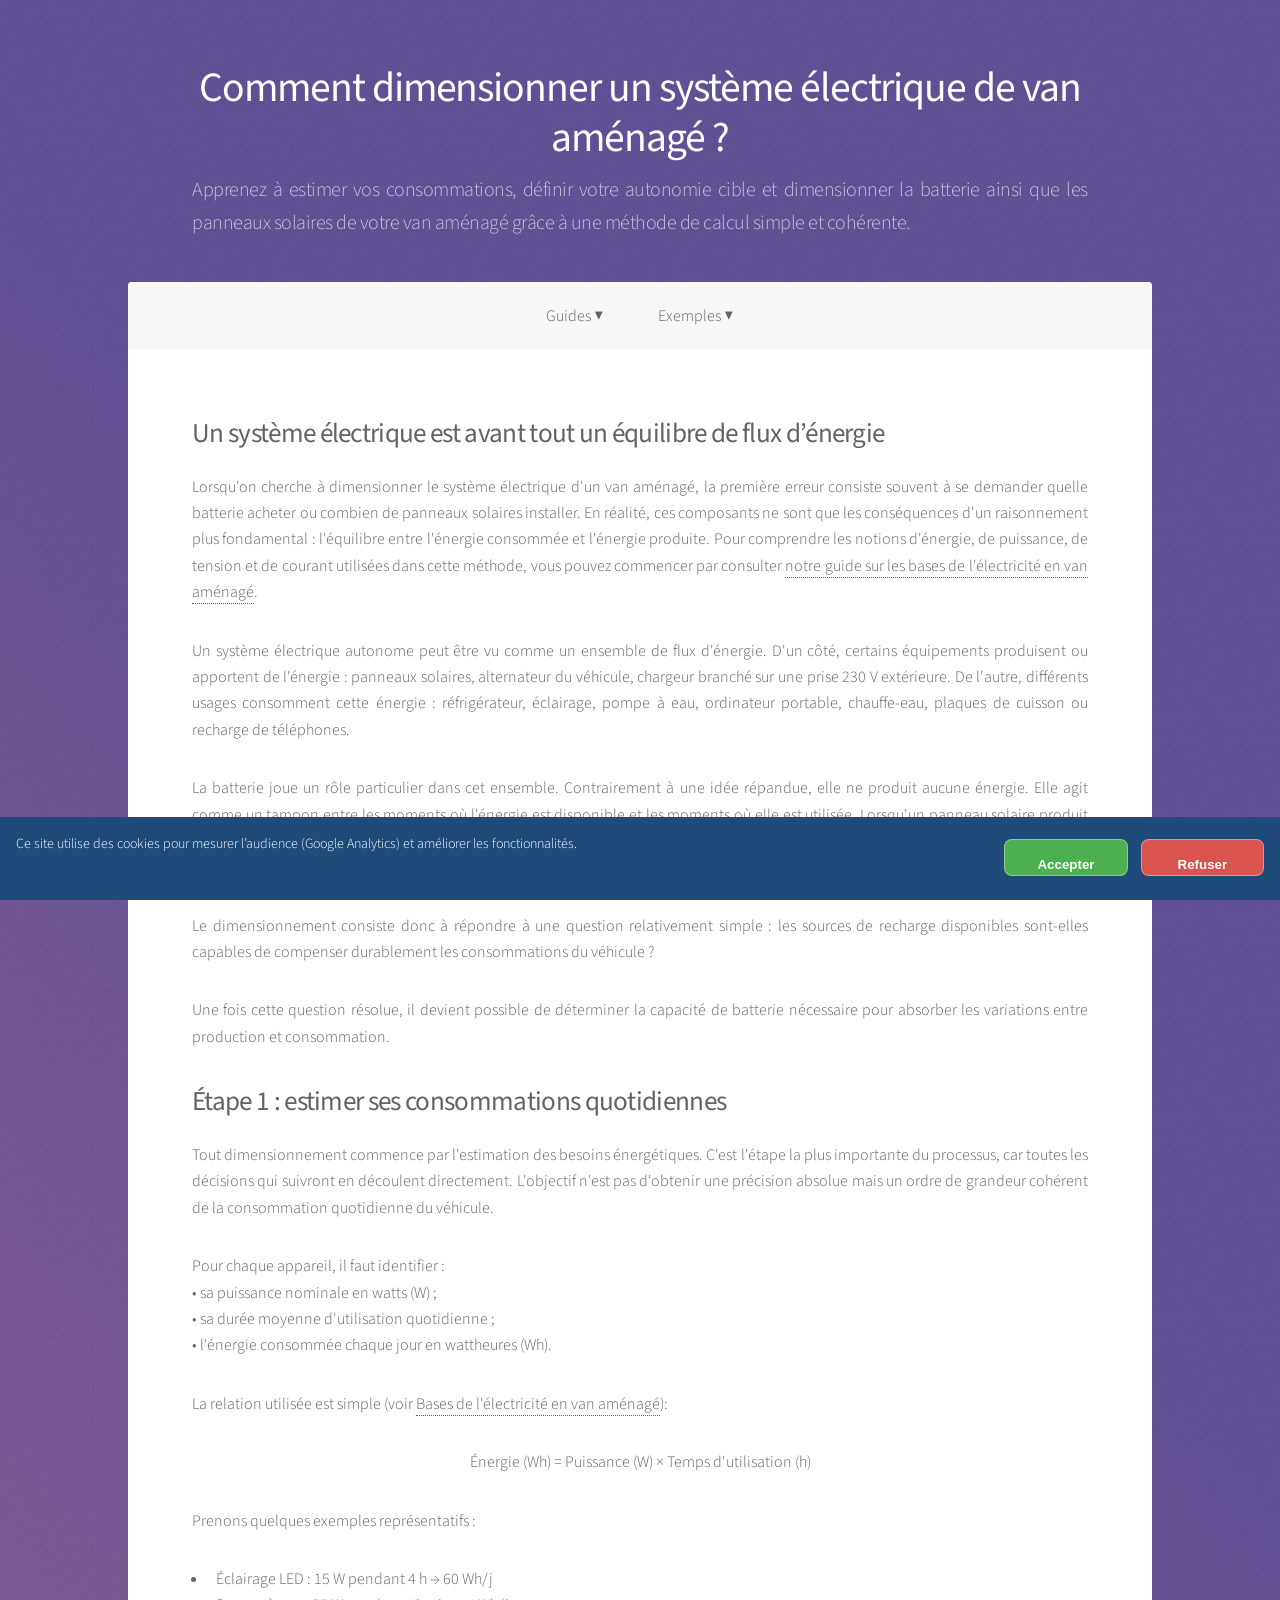
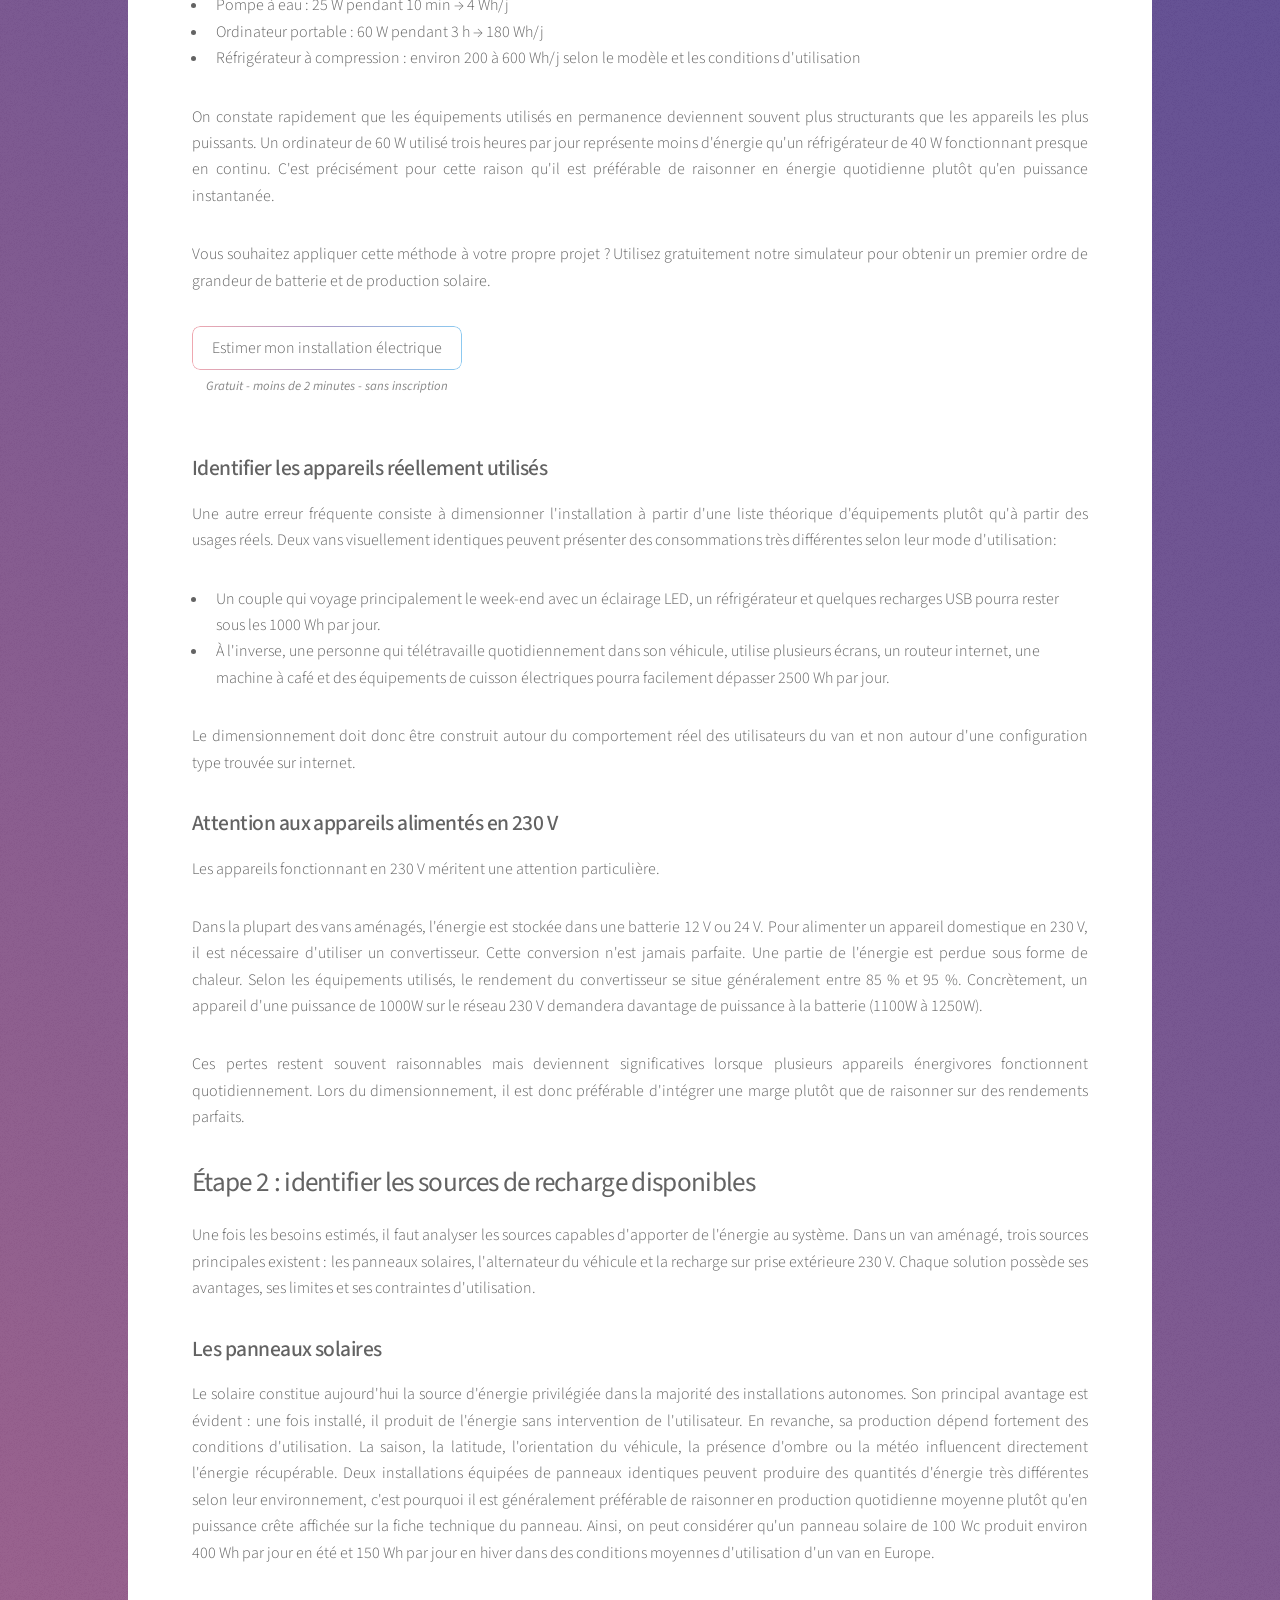
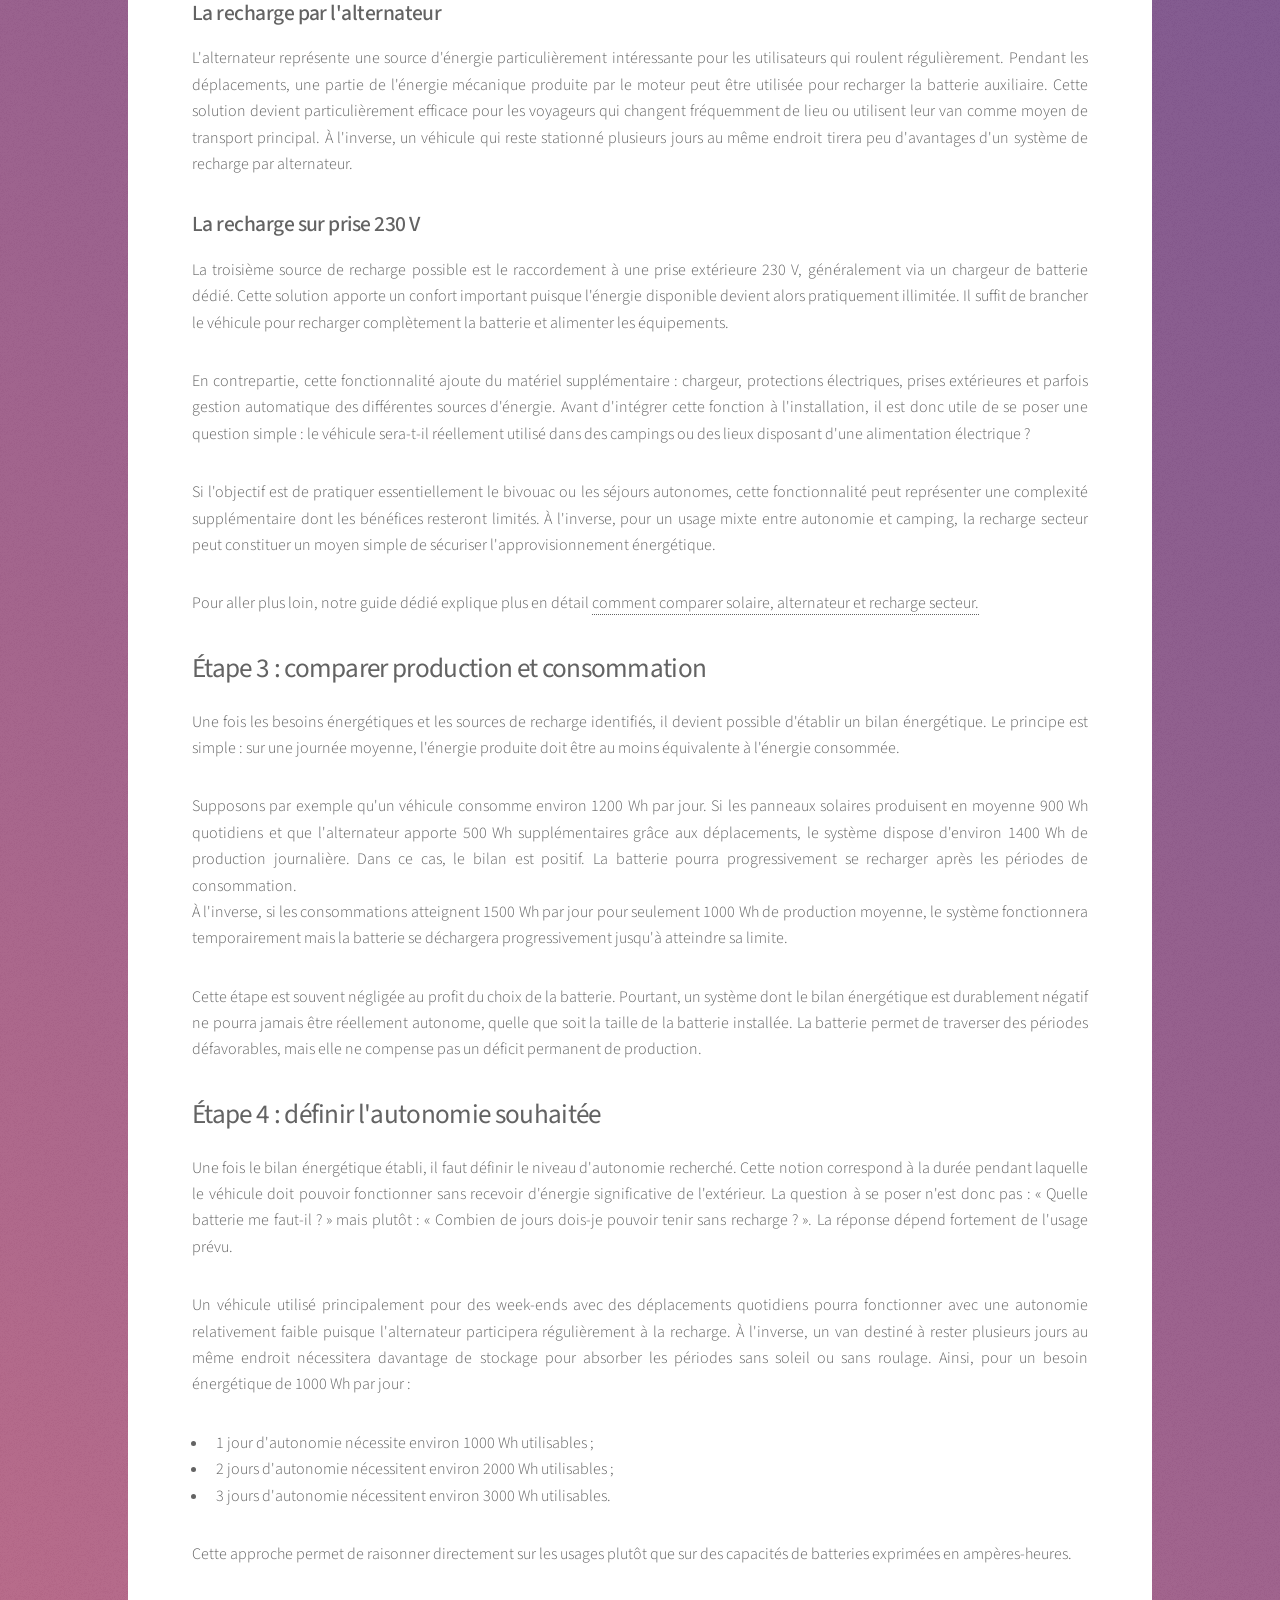
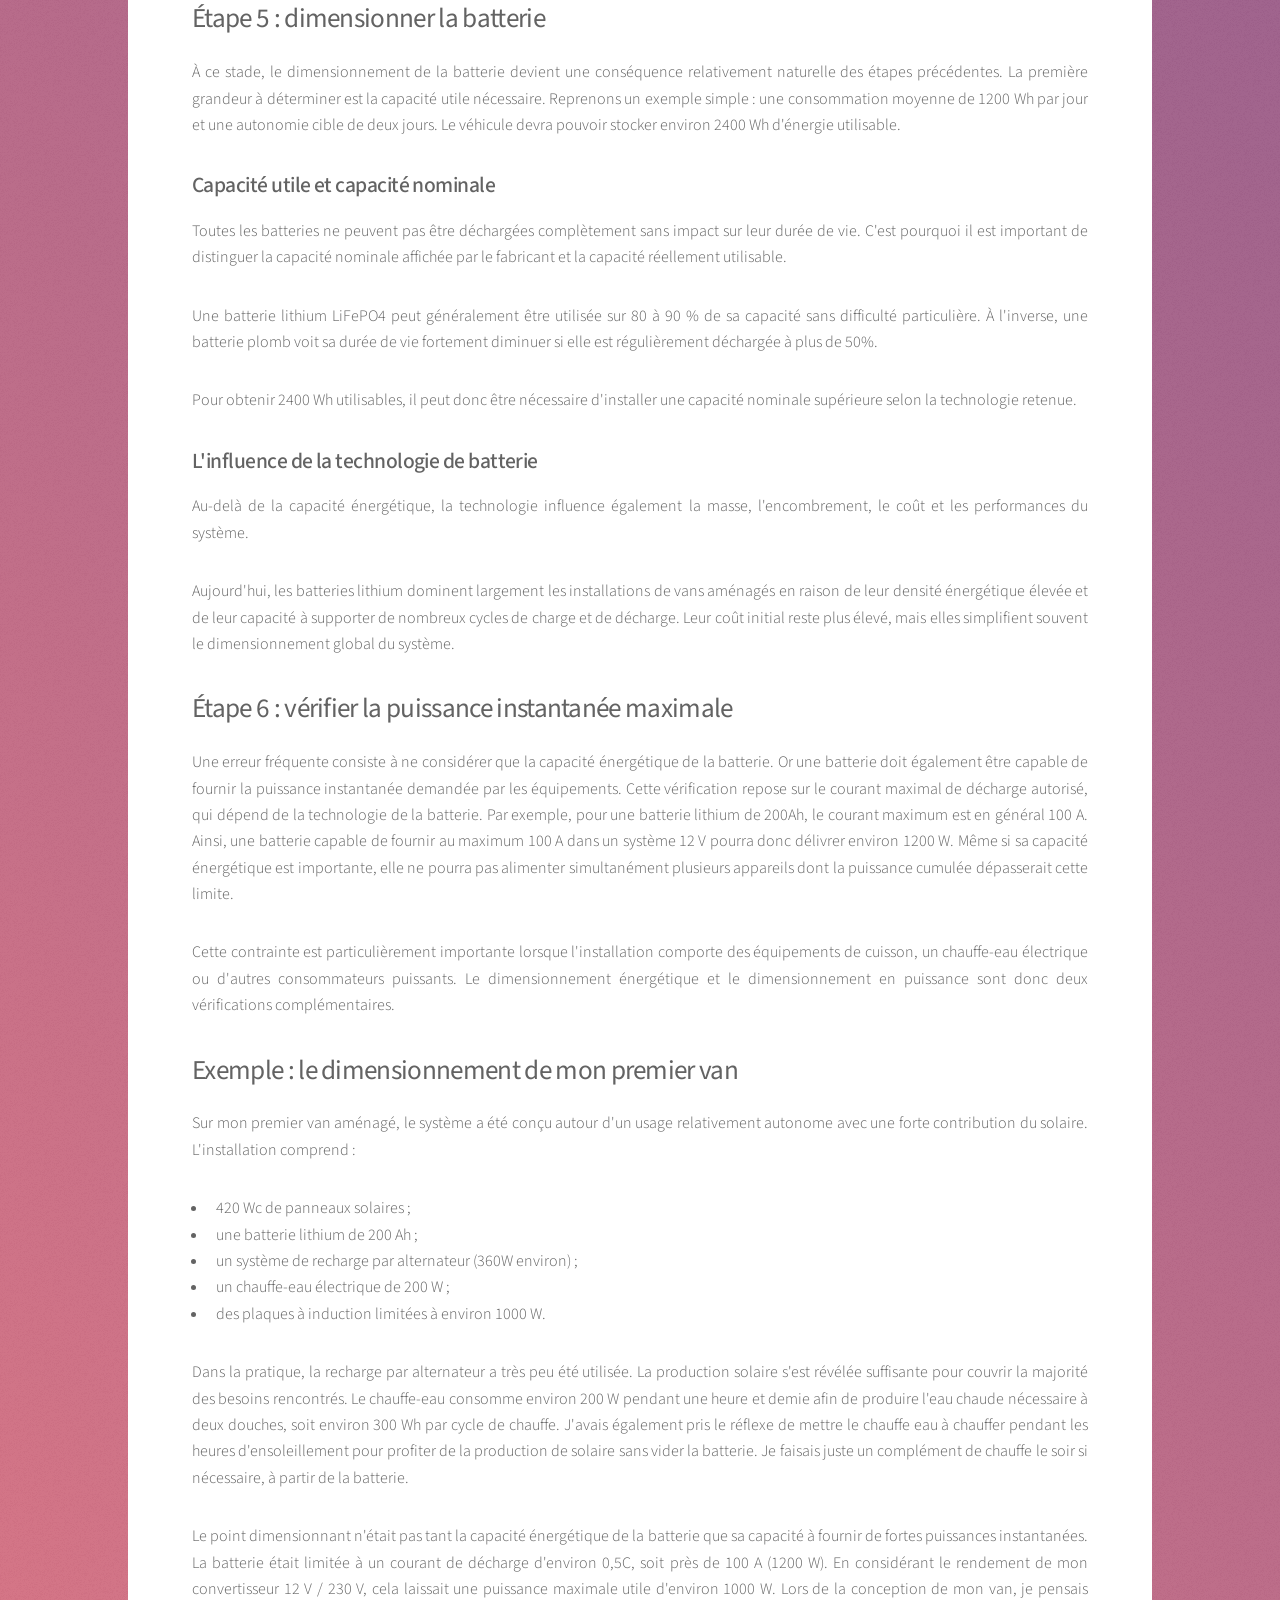
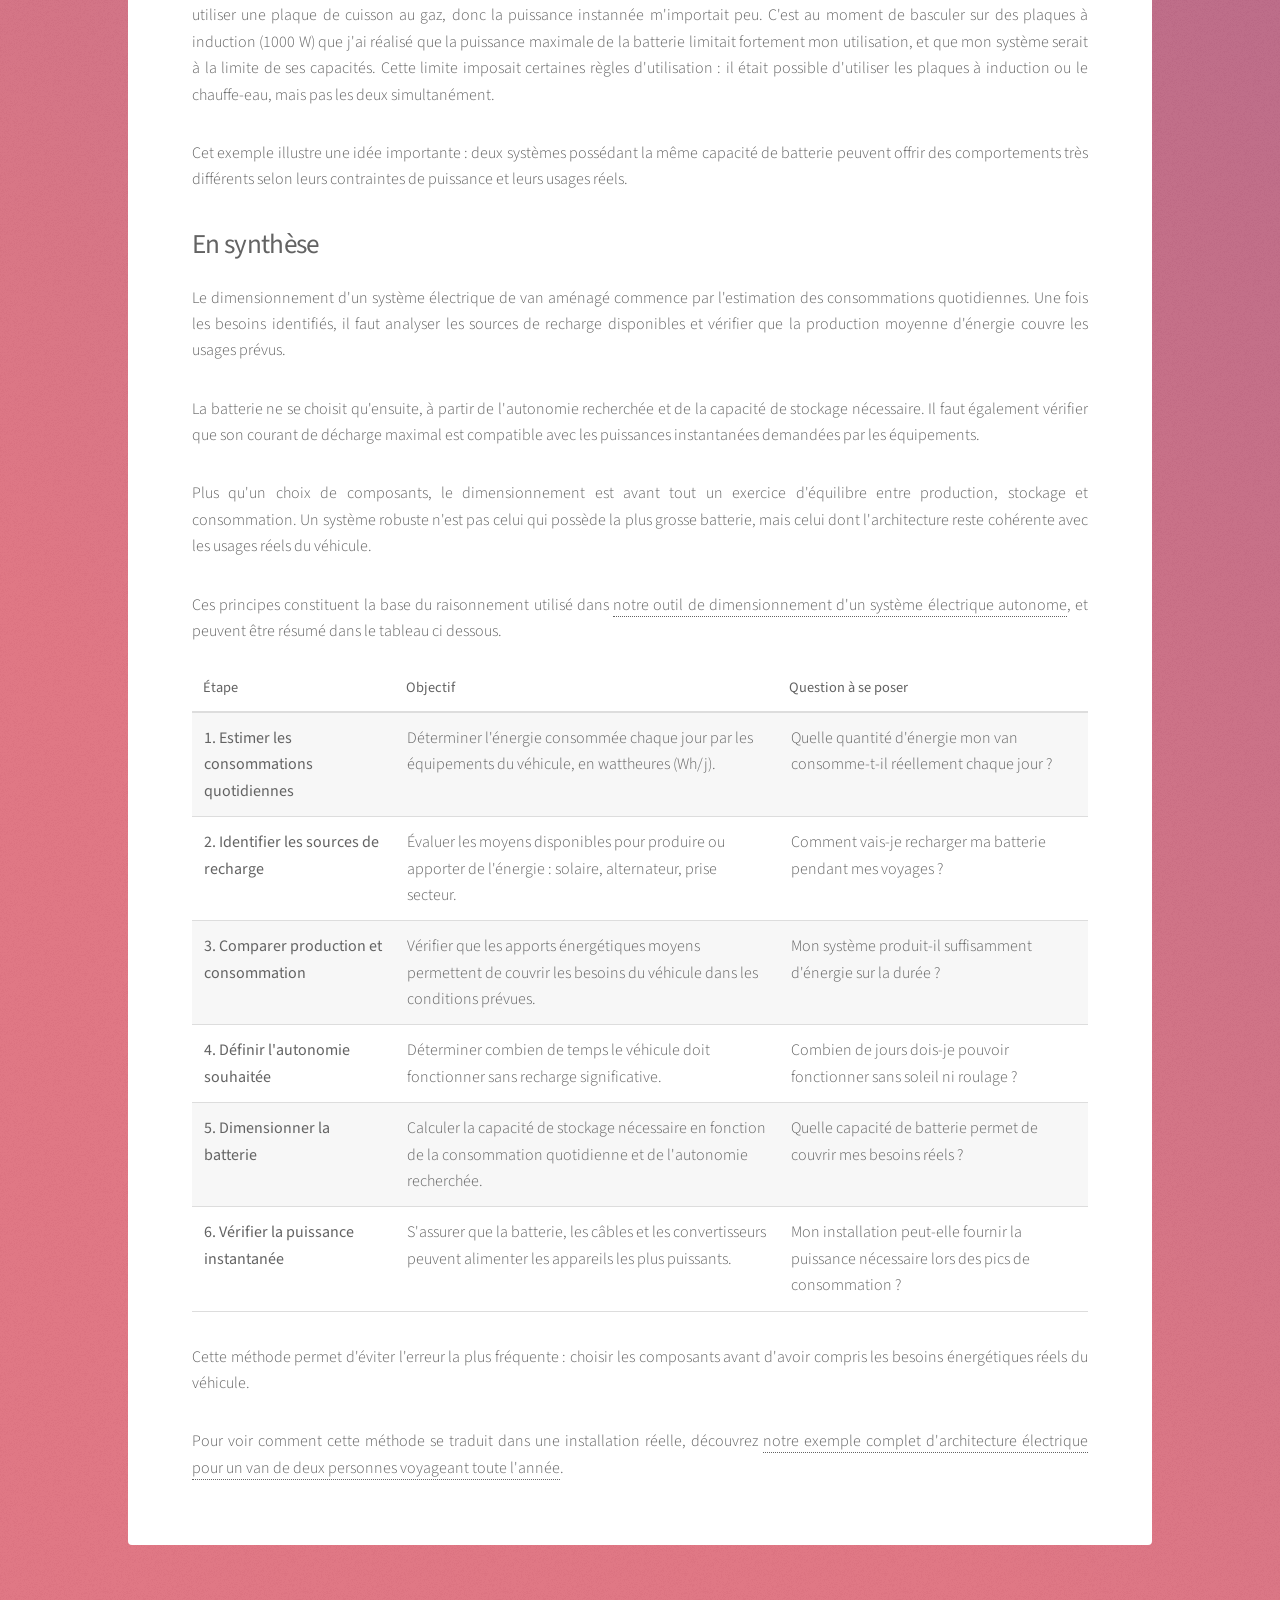
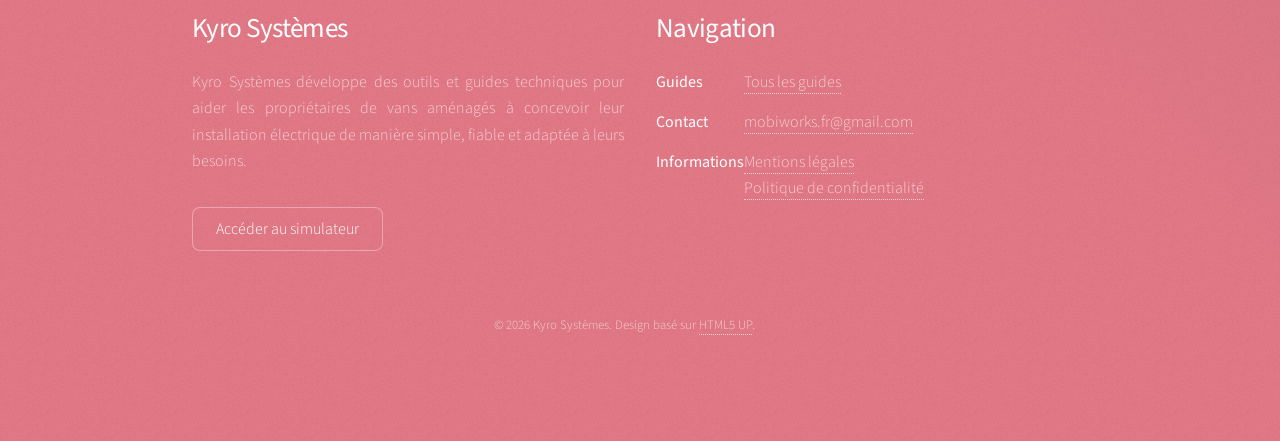
<file: guides/dimensionnement-electrique-van.html>
<!DOCTYPE HTML>
<html>

<head>
	<script src="/assets/js/analytics.js"></script>
	<link rel="icon" type="image/x-icon" href="/favicon.ico">
	<link rel="apple-touch-icon" sizes="180x180" href="/images/apple-touch-icon.png">
	<link rel="icon" type="image/png" sizes="32x32" href="/images/favicon-32x32.png">
	<link rel="icon" type="image/png" sizes="16x16" href="/images/favicon-16x16.png">

	<title>Comment dimensionner un système électrique de van aménagé ?</title>
	<meta charset="utf-8" />
	<meta name="description"
		content="Apprenez à dimensionner la batterie, le solaire et les moyens de recharge de votre van grâce à une méthode simple basée sur les flux d'énergie.">
	<meta name="viewport" content="width=device-width, initial-scale=1, user-scalable=no" />
	<link rel="stylesheet" href="/assets/css/main.css" />
	<noscript>
		<link rel="stylesheet" href="/assets/css/noscript.css" />
	</noscript>
</head>

<body class="is-preload">

	<!-- Wrapper -->
	<div id="wrapper">

		<!-- Header -->
		<header id="header">
			<h1>Comment dimensionner un système électrique de van aménagé ?</h1>
			<p>Apprenez à estimer vos consommations, définir votre autonomie cible et dimensionner la batterie ainsi que
				les panneaux solaires de votre van aménagé grâce à une méthode de calcul simple et cohérente.</p>
		</header>

		<!-- Nav -->
		<nav id="nav">

			<div id="nav-container"></div>
		</nav>
		<!-- Main -->
		<div id="main">

			<!-- Content -->
			<section id="content" class="main">
				<!--<span class="image main"><img src="../images/van-electricite.jpg" alt="" /></span> -->
				<h2>Un système électrique est avant tout un équilibre de flux d’énergie</h2>

				<p>
					Lorsqu'on cherche à dimensionner le système électrique d'un van aménagé, la première erreur consiste
					souvent à se demander quelle batterie acheter ou combien de panneaux solaires installer.
					En réalité, ces composants ne sont que les conséquences d'un raisonnement plus fondamental :
					l'équilibre entre l'énergie consommée et l'énergie produite. Pour comprendre les notions d'énergie,
					de puissance, de tension et de courant utilisées dans cette méthode, vous pouvez commencer par
					consulter <a href="/guides/notions-electricite.html">notre guide sur les bases de l'électricité en
						van aménagé</a>.
				</p>

				<p>
					Un système électrique autonome peut être vu comme un ensemble de flux d'énergie. D'un côté, certains
					équipements produisent ou apportent de l'énergie : panneaux solaires, alternateur du véhicule,
					chargeur branché sur une prise 230 V extérieure. De l'autre, différents usages consomment cette
					énergie : réfrigérateur, éclairage, pompe à eau, ordinateur portable, chauffe-eau, plaques de
					cuisson ou recharge de téléphones.
				</p>

				<p>
					La batterie joue un rôle particulier dans cet ensemble. Contrairement à une idée répandue, elle ne
					produit aucune énergie. Elle agit comme un tampon entre les moments où l'énergie est disponible et
					les moments où elle est utilisée. Lorsqu'un panneau solaire produit plus que ce qui est consommé
					instantanément, l'excédent est stocké dans la batterie. À l'inverse, lorsqu'aucune source de
					production n'est disponible, la batterie restitue l'énergie précédemment accumulée.
				</p>

				<p>
					Le dimensionnement consiste donc à répondre à une question relativement simple : les sources de
					recharge disponibles sont-elles capables de compenser durablement les consommations du véhicule ?
				</p>

				<p>
					Une fois cette question résolue, il devient possible de déterminer la capacité de batterie
					nécessaire pour absorber les variations entre production et consommation.
				</p>

				<h2>Étape 1 : estimer ses consommations quotidiennes</h2>

				<p>
					Tout dimensionnement commence par l'estimation des besoins énergétiques. C'est l'étape la plus
					importante du processus, car toutes les décisions qui suivront en découlent directement.
					L'objectif n'est pas d'obtenir une précision absolue mais un ordre de grandeur cohérent de la
					consommation quotidienne du véhicule.
				</p>

				<p>
					Pour chaque appareil, il faut identifier :
					<br>• sa puissance nominale en watts (W) ;
					<br>• sa durée moyenne d'utilisation quotidienne ;
					<br>• l'énergie consommée chaque jour en wattheures (Wh).
				</p>

				<p>
					La relation utilisée est simple (voir <a href="/guides/notions-electricite.html">Bases de
						l'électricité en van aménagé</a>):
				</p>
				<p style="text-align: center;">
					Énergie (Wh) = Puissance (W) × Temps d'utilisation (h)
				</p>

				<p>
					Prenons quelques exemples représentatifs :
				</p>

				<ul>
					<li>Éclairage LED : 15 W pendant 4 h → 60 Wh/j</li>
					<li>Pompe à eau : 25 W pendant 10 min → 4 Wh/j</li>
					<li>Ordinateur portable : 60 W pendant 3 h → 180 Wh/j</li>
					<li>Réfrigérateur à compression : environ 200 à 600 Wh/j selon le modèle et les conditions
						d'utilisation</li>
				</ul>


				<p>
					On constate rapidement que les équipements utilisés en permanence deviennent souvent plus
					structurants que les appareils les plus puissants.
					Un ordinateur de 60 W utilisé trois heures par jour représente moins d'énergie qu'un réfrigérateur
					de 40 W fonctionnant presque en continu.
					C'est précisément pour cette raison qu'il est préférable de raisonner en énergie quotidienne plutôt
					qu'en puissance instantanée.
				</p>
				<p>
					Vous souhaitez appliquer cette méthode à votre propre projet ? Utilisez gratuitement notre
					simulateur
					pour obtenir un premier ordre de grandeur de batterie et de production solaire.
				<ul class="actions">
					<li><a href="#simulateur" class="button">Estimer mon installation électrique</a>
						<p class="button-disclaimer">Gratuit - moins de 2 minutes - sans inscription</p>
					</li>
				</ul>
				</p>

				<h3>Identifier les appareils réellement utilisés</h3>

				<p>
					Une autre erreur fréquente consiste à dimensionner l'installation à partir d'une liste théorique
					d'équipements plutôt qu'à partir des usages réels.
					Deux vans visuellement identiques peuvent présenter des consommations très différentes selon leur
					mode d'utilisation:
				</p>
				<ul>
					<li>
						Un couple qui voyage principalement le week-end avec un éclairage LED, un réfrigérateur et
						quelques
						recharges USB pourra rester sous les 1000 Wh par jour.
					</li>
					<li>
						À l'inverse, une personne qui télétravaille quotidiennement dans son véhicule, utilise plusieurs
						écrans, un routeur internet, une machine à café et des équipements de cuisson électriques pourra
						facilement dépasser 2500 Wh par jour.
					</li>
				</ul>
				<p>
					Le dimensionnement doit donc être construit autour du comportement réel des utilisateurs du van et
					non
					autour d'une configuration type trouvée sur internet.
				</p>

				<h3>Attention aux appareils alimentés en 230 V</h3>

				<p>
					Les appareils fonctionnant en 230 V méritent une attention particulière.
				</p>

				<p>
					Dans la plupart des vans aménagés, l'énergie est stockée dans une batterie 12 V ou 24 V. Pour
					alimenter un appareil domestique en 230 V, il est nécessaire d'utiliser un convertisseur.
					Cette conversion n'est jamais parfaite. Une partie de l'énergie est perdue sous forme de chaleur.
					Selon les équipements utilisés, le rendement du convertisseur se situe généralement entre 85 % et 95
					%.
					Concrètement, un appareil d'une puissance de 1000W sur le réseau 230 V demandera davantage de
					puissance
					à la batterie (1100W à 1250W).
				</p>

				<p>
					Ces pertes restent souvent raisonnables mais deviennent significatives lorsque plusieurs appareils
					énergivores fonctionnent quotidiennement.
					Lors du dimensionnement, il est donc préférable d'intégrer une marge plutôt que de raisonner sur des
					rendements parfaits.
				</p>

				<h2>Étape 2 : identifier les sources de recharge disponibles</h2>

				<p>
					Une fois les besoins estimés, il faut analyser les sources capables d'apporter de l'énergie au
					système.
					Dans un van aménagé, trois sources principales existent : les panneaux solaires, l'alternateur du
					véhicule et la recharge sur prise extérieure 230 V.
					Chaque solution possède ses avantages, ses limites et ses contraintes d'utilisation.
				</p>

				<h3>Les panneaux solaires</h3>

				<p>
					Le solaire constitue aujourd'hui la source d'énergie privilégiée dans la majorité des installations
					autonomes.
					Son principal avantage est évident : une fois installé, il produit de l'énergie sans intervention de
					l'utilisateur.
					En revanche, sa production dépend fortement des conditions d'utilisation.
					La saison, la latitude, l'orientation du véhicule, la présence d'ombre ou la météo influencent
					directement l'énergie récupérable.
					Deux installations équipées de panneaux identiques peuvent produire des quantités d'énergie très
					différentes selon leur environnement, c'est pourquoi il est généralement préférable de raisonner en
					production quotidienne moyenne plutôt
					qu'en puissance crête affichée sur la fiche technique du panneau.
					Ainsi, on peut considérer qu'un panneau solaire de 100 Wc produit environ 400 Wh par jour en été
					et 150 Wh par jour en hiver dans des conditions moyennes d'utilisation d'un van en Europe.
				</p>

				<h3>La recharge par l'alternateur</h3>

				<p>
					L'alternateur représente une source d'énergie particulièrement intéressante pour les utilisateurs
					qui roulent régulièrement.
					Pendant les déplacements, une partie de l'énergie mécanique produite par le moteur peut être
					utilisée pour recharger la batterie auxiliaire.
					Cette solution devient particulièrement efficace pour les voyageurs qui changent fréquemment de lieu
					ou utilisent leur van comme moyen de transport principal.
					À l'inverse, un véhicule qui reste stationné plusieurs jours au même endroit tirera peu d'avantages
					d'un système de recharge par alternateur.
				</p>
				<h3>La recharge sur prise 230 V</h3>

				<p>
					La troisième source de recharge possible est le raccordement à une prise extérieure 230 V,
					généralement via un chargeur de batterie dédié.
					Cette solution apporte un confort important puisque l'énergie disponible devient alors pratiquement
					illimitée. Il suffit de brancher le véhicule pour recharger complètement la batterie et alimenter
					les équipements.
				</p>

				<p>
					En contrepartie, cette fonctionnalité ajoute du matériel supplémentaire : chargeur, protections
					électriques, prises extérieures et parfois gestion automatique des différentes sources d'énergie.
					Avant d'intégrer cette fonction à l'installation, il est donc utile de se poser une question simple
					: le véhicule sera-t-il réellement utilisé dans des campings ou des lieux disposant d'une
					alimentation électrique ?
				</p>

				<p>
					Si l'objectif est de pratiquer essentiellement le bivouac ou les séjours autonomes, cette
					fonctionnalité peut représenter une complexité supplémentaire dont les bénéfices resteront limités.
					À l'inverse, pour un usage mixte entre autonomie et camping, la recharge secteur peut constituer un
					moyen simple de sécuriser l'approvisionnement énergétique.
				</p>

				<p>
					Pour aller plus loin, notre guide dédié explique plus en détail
					<a href="/guides/production-energie.html">comment comparer solaire, alternateur et recharge
						secteur.</a>
				</p>

				<h2>Étape 3 : comparer production et consommation</h2>

				<p>
					Une fois les besoins énergétiques et les sources de recharge identifiés, il devient possible
					d'établir un bilan énergétique.
					Le principe est simple : sur une journée moyenne, l'énergie produite doit être au moins équivalente
					à l'énergie consommée.
				</p>

				<p>
					Supposons par exemple qu'un véhicule consomme environ 1200 Wh par jour.

					Si les panneaux solaires produisent en moyenne 900 Wh quotidiens et que l'alternateur apporte 500 Wh
					supplémentaires grâce aux déplacements, le système dispose d'environ 1400 Wh de production
					journalière.
					Dans ce cas, le bilan est positif. La batterie pourra progressivement se recharger après les
					périodes de consommation.
					<br>
					À l'inverse, si les consommations atteignent 1500 Wh par jour pour seulement 1000 Wh de production
					moyenne, le système fonctionnera temporairement mais la batterie se déchargera progressivement
					jusqu'à atteindre sa limite.
				</p>

				<p>
					Cette étape est souvent négligée au profit du choix de la batterie. Pourtant, un système dont le
					bilan énergétique est durablement négatif ne pourra jamais être réellement autonome, quelle que soit
					la taille de la batterie installée.
					La batterie permet de traverser des périodes défavorables, mais elle ne compense pas un déficit
					permanent de production.
				</p>

				<h2>Étape 4 : définir l'autonomie souhaitée</h2>

				<p>
					Une fois le bilan énergétique établi, il faut définir le niveau d'autonomie recherché.
					Cette notion correspond à la durée pendant laquelle le véhicule doit pouvoir fonctionner sans
					recevoir d'énergie significative de l'extérieur.
					La question à se poser n'est donc pas : « Quelle batterie me faut-il ? » mais plutôt : « Combien de
					jours dois-je pouvoir tenir sans recharge ? ».
					La réponse dépend fortement de l'usage prévu.
				</p>

				<p>
					Un véhicule utilisé principalement pour des week-ends avec des déplacements quotidiens pourra
					fonctionner avec une autonomie relativement faible puisque l'alternateur participera régulièrement à
					la recharge.
					À l'inverse, un van destiné à rester plusieurs jours au même endroit nécessitera davantage de
					stockage pour absorber les périodes sans soleil ou sans roulage. Ainsi,
					pour un besoin énergétique de 1000 Wh par jour :
				<ul>
					<li>1 jour d'autonomie nécessite environ 1000 Wh utilisables ;</li>
					<li>2 jours d'autonomie nécessitent environ 2000 Wh utilisables ;</li>
					<li>3 jours d'autonomie nécessitent environ 3000 Wh utilisables. </li>
				</ul>
				</p>

				<p>
					Cette approche permet de raisonner directement sur les usages plutôt que sur des capacités de
					batteries exprimées en ampères-heures.
				</p>

				<h2>Étape 5 : dimensionner la batterie</h2>

				<p>
					À ce stade, le dimensionnement de la batterie devient une conséquence relativement naturelle des
					étapes précédentes.
					La première grandeur à déterminer est la capacité utile nécessaire.
					Reprenons un exemple simple : une consommation moyenne de 1200 Wh par jour et une autonomie cible de
					deux jours.
					Le véhicule devra pouvoir stocker environ 2400 Wh d'énergie utilisable.
				</p>

				<h3>Capacité utile et capacité nominale</h3>

				<p>
					Toutes les batteries ne peuvent pas être déchargées complètement sans impact sur leur durée de vie.
					C'est pourquoi il est important de distinguer la capacité nominale affichée par le fabricant et la
					capacité réellement utilisable.
				</p>

				<p>
					Une batterie lithium LiFePO4 peut généralement être utilisée sur 80 à 90 % de sa capacité sans
					difficulté particulière.
					À l'inverse, une batterie plomb voit sa durée de vie fortement diminuer si elle est régulièrement
					déchargée à plus de 50%.
				</p>

				<p>
					Pour obtenir 2400 Wh utilisables, il peut donc être nécessaire d'installer une capacité nominale
					supérieure selon la technologie retenue.
				</p>

				<h3>L'influence de la technologie de batterie</h3>

				<p>
					Au-delà de la capacité énergétique, la technologie influence également la masse, l'encombrement, le
					coût et les performances du système.
				</p>

				<p>
					Aujourd'hui, les batteries lithium dominent largement les installations de vans aménagés en raison
					de leur densité énergétique élevée et de leur capacité à supporter de nombreux cycles de charge et
					de décharge.
					Leur coût initial reste plus élevé, mais elles simplifient souvent le dimensionnement global du
					système.
				</p>

				<h2>Étape 6 : vérifier la puissance instantanée maximale</h2>

				<p>
					Une erreur fréquente consiste à ne considérer que la capacité énergétique de la batterie.
					Or une batterie doit également être capable de fournir la puissance instantanée demandée par les
					équipements.
					Cette vérification repose sur le courant maximal de décharge autorisé, qui dépend de la technologie
					de la batterie.
					Par exemple, pour une batterie lithium de 200Ah, le courant maximum est en général 100 A.
					Ainsi, une batterie capable de fournir au maximum 100 A dans un système 12 V pourra donc délivrer
					environ
					1200 W.
					Même si sa capacité énergétique est importante, elle ne pourra pas alimenter simultanément plusieurs
					appareils dont la puissance cumulée dépasserait cette limite.
				</p>

				<p>
					Cette contrainte est particulièrement importante lorsque l'installation comporte des équipements de
					cuisson, un chauffe-eau électrique ou d'autres consommateurs puissants.
					Le dimensionnement énergétique et le dimensionnement en puissance sont donc deux vérifications
					complémentaires.
				</p>

				<h2>Exemple : le dimensionnement de mon premier van</h2>

				<p>
					Sur mon premier van aménagé, le système a été conçu autour d'un usage relativement autonome avec une
					forte contribution du solaire.
					L'installation comprend :
				<ul>
					<li>420 Wc de panneaux solaires ;</li>
					<li>une batterie lithium de 200 Ah ;</li>
					<li>un système de recharge par alternateur (360W environ) ;</li>
					<li>un chauffe-eau électrique de 200 W ;</li>
					<li>des plaques à induction limitées à environ 1000 W.</li>
				</ul>
				</p>

				<p>
					Dans la pratique, la recharge par alternateur a très peu été utilisée. La production solaire s'est
					révélée suffisante pour couvrir la majorité des besoins rencontrés.
					Le chauffe-eau consomme environ 200 W pendant une heure et demie afin de produire l'eau chaude
					nécessaire à deux douches, soit environ 300 Wh par cycle de chauffe.
					J'avais également pris le réflexe de mettre le chauffe eau à chauffer pendant les heures
					d'ensoleillement pour profiter de la production de solaire sans vider la batterie. Je faisais
					juste un complément de chauffe le soir si nécessaire, à partir de la batterie.
				</p>

				<p>
					Le point dimensionnant n'était pas tant la capacité énergétique de la batterie que sa capacité à
					fournir de fortes puissances instantanées.
					La batterie était limitée à un courant de décharge d'environ 0,5C, soit près de 100 A (1200 W).
					En considérant le rendement de mon convertisseur 12 V / 230 V, cela laissait une puissance maximale
					utile d'environ 1000 W.
					Lors de la conception de mon van, je pensais utiliser une plaque de cuisson au gaz, donc la
					puissance
					instannée m'importait peu. C'est au moment de basculer sur des plaques à induction (1000 W) que j'ai
					réalisé que la puissance maximale de la batterie limitait fortement mon utilisation,
					et que mon système serait à la limite de ses capacités.
					Cette limite imposait certaines règles d'utilisation : il était possible d'utiliser les plaques à
					induction ou le chauffe-eau, mais pas les deux simultanément.
				</p>

				<p>
					Cet exemple illustre une idée importante : deux systèmes possédant la même capacité de batterie
					peuvent offrir des comportements très différents selon leurs contraintes de puissance et leurs
					usages réels.
				</p>

				<h2>En synthèse</h2>

				<p>
					Le dimensionnement d'un système électrique de van aménagé commence par l'estimation des
					consommations quotidiennes. Une fois les besoins identifiés, il faut analyser les sources de
					recharge disponibles et vérifier que la production moyenne d'énergie couvre les usages prévus.
				</p>

				<p>
					La batterie ne se choisit qu'ensuite, à partir de l'autonomie recherchée et de la capacité de
					stockage nécessaire. Il faut également vérifier que son courant de décharge maximal est compatible
					avec les puissances instantanées demandées par les équipements.
				</p>

				<p>
					Plus qu'un choix de composants, le dimensionnement est avant tout un exercice d'équilibre entre
					production, stockage et consommation. Un système robuste n'est pas celui qui possède la plus grosse
					batterie, mais celui dont l'architecture reste cohérente avec les usages réels du véhicule.
				</p>

				<p>
					Ces principes constituent la base du raisonnement utilisé dans
					<a href="/index.html">notre outil de dimensionnement d'un système électrique autonome</a>, et peuvent être résumé dans le tableau ci dessous.
				</p>


				<table>
					<thead>
						<tr>
							<th>Étape</th>
							<th>Objectif</th>
							<th>Question à se poser</th>
						</tr>
					</thead>

					<tbody>
						<tr>
							<td>
								<strong>1. Estimer les consommations quotidiennes</strong>
							</td>
							<td>
								Déterminer l'énergie consommée chaque jour par les équipements
								du véhicule, en wattheures (Wh/j).
							</td>
							<td>
								Quelle quantité d'énergie mon van consomme-t-il réellement chaque jour ?
							</td>
						</tr>

						<tr>
							<td>
								<strong>2. Identifier les sources de recharge</strong>
							</td>
							<td>
								Évaluer les moyens disponibles pour produire ou apporter de l'énergie :
								solaire, alternateur, prise secteur.
							</td>
							<td>
								Comment vais-je recharger ma batterie pendant mes voyages ?
							</td>
						</tr>

						<tr>
							<td>
								<strong>3. Comparer production et consommation</strong>
							</td>
							<td>
								Vérifier que les apports énergétiques moyens permettent de couvrir
								les besoins du véhicule dans les conditions prévues.
							</td>
							<td>
								Mon système produit-il suffisamment d'énergie sur la durée ?
							</td>
						</tr>

						<tr>
							<td>
								<strong>4. Définir l'autonomie souhaitée</strong>
							</td>
							<td>
								Déterminer combien de temps le véhicule doit fonctionner sans
								recharge significative.
							</td>
							<td>
								Combien de jours dois-je pouvoir fonctionner sans soleil ni roulage ?
							</td>
						</tr>

						<tr>
							<td>
								<strong>5. Dimensionner la batterie</strong>
							</td>
							<td>
								Calculer la capacité de stockage nécessaire en fonction de la
								consommation quotidienne et de l'autonomie recherchée.
							</td>
							<td>
								Quelle capacité de batterie permet de couvrir mes besoins réels ?
							</td>
						</tr>

						<tr>
							<td>
								<strong>6. Vérifier la puissance instantanée</strong>
							</td>
							<td>
								S'assurer que la batterie, les câbles et les convertisseurs peuvent
								alimenter les appareils les plus puissants.
							</td>
							<td>
								Mon installation peut-elle fournir la puissance nécessaire lors des pics de consommation
								?
							</td>
						</tr>
					</tbody>
				</table>

				<p>
					Cette méthode permet d'éviter l'erreur la plus fréquente :
					choisir les composants avant d'avoir compris les besoins énergétiques réels
					du véhicule.
				</p>
				<p>
					Pour voir comment cette méthode se traduit dans une installation réelle, découvrez
					<a href="/architectures/van-autonome-full-electrique.html">notre exemple complet d'architecture
						électrique pour un van de deux personnes voyageant toute l'année</a>.
				</p>
			</section>

		</div>
		<!-- Cookies banner -->
		<div id="cookieBanner" class="cookie-banner">
			<div class="cookie-content">
				<p>
					Ce site utilise des cookies pour mesurer l’audience (Google Analytics)
					et améliorer les fonctionnalités.
				</p>

				<div class="cookie-buttons">
					<button id="cookieAccept">Accepter</button>
					<button id="cookieReject">Refuser</button>
				</div>
			</div>
		</div>
		<script>
			document.addEventListener("DOMContentLoaded", function () {

				const banner = document.getElementById("cookieBanner");
				const acceptBtn = document.getElementById("cookieAccept");
				const rejectBtn = document.getElementById("cookieReject");

				const consent = localStorage.getItem("cookieConsent");

				// Affichage si pas encore choisi
				if (!consent) {
					banner.style.display = "block";
				}

				// ACCEPTATION
				acceptBtn.addEventListener("click", function () {
					localStorage.setItem("cookieConsent", "accepted");
					banner.style.display = "none";

					if (typeof gtag === "function") {
						gtag('consent', 'update', {
							'analytics_storage': 'granted'
						});
					}
				});

				// REFUS
				rejectBtn.addEventListener("click", function () {
					localStorage.setItem("cookieConsent", "rejected");
					banner.style.display = "none";

					if (typeof gtag === "function") {
						gtag('consent', 'update', {
							'analytics_storage': 'denied'
						});
					}
				});

			});
		</script>
		<div id="footer-container"></div>
	</div>

	<!-- Scripts -->
	<script src="/assets/js/jquery.min.js"></script>
	<script src="/assets/js/jquery.scrollex.min.js"></script>
	<script src="/assets/js/jquery.scrolly.min.js"></script>
	<script src="/assets/js/browser.min.js"></script>
	<script src="/assets/js/breakpoints.min.js"></script>
	<script src="/assets/js/util.js"></script>
	<script src="/assets/js/layout.js"></script>
	<script>
		initLayout();
	</script>
	<script src="/assets/js/main.js"></script>


</body>

</html>
</file>
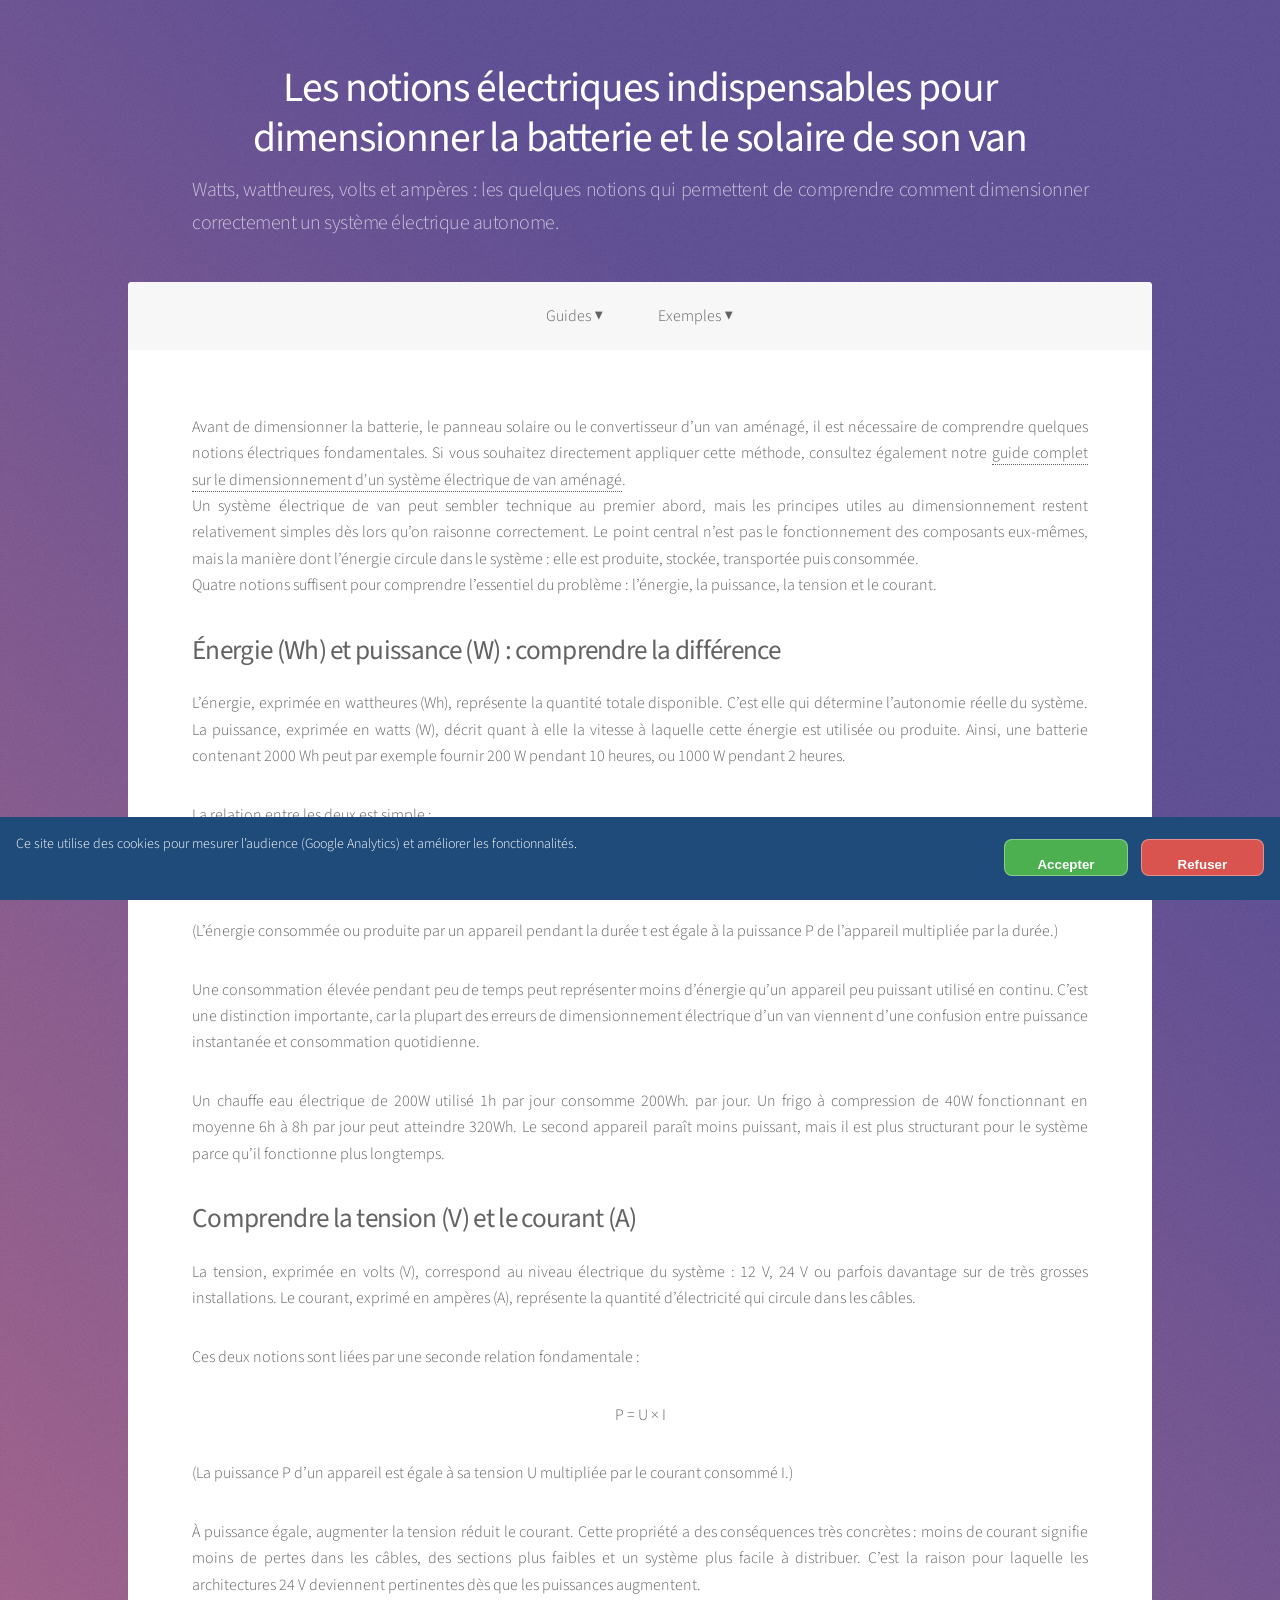
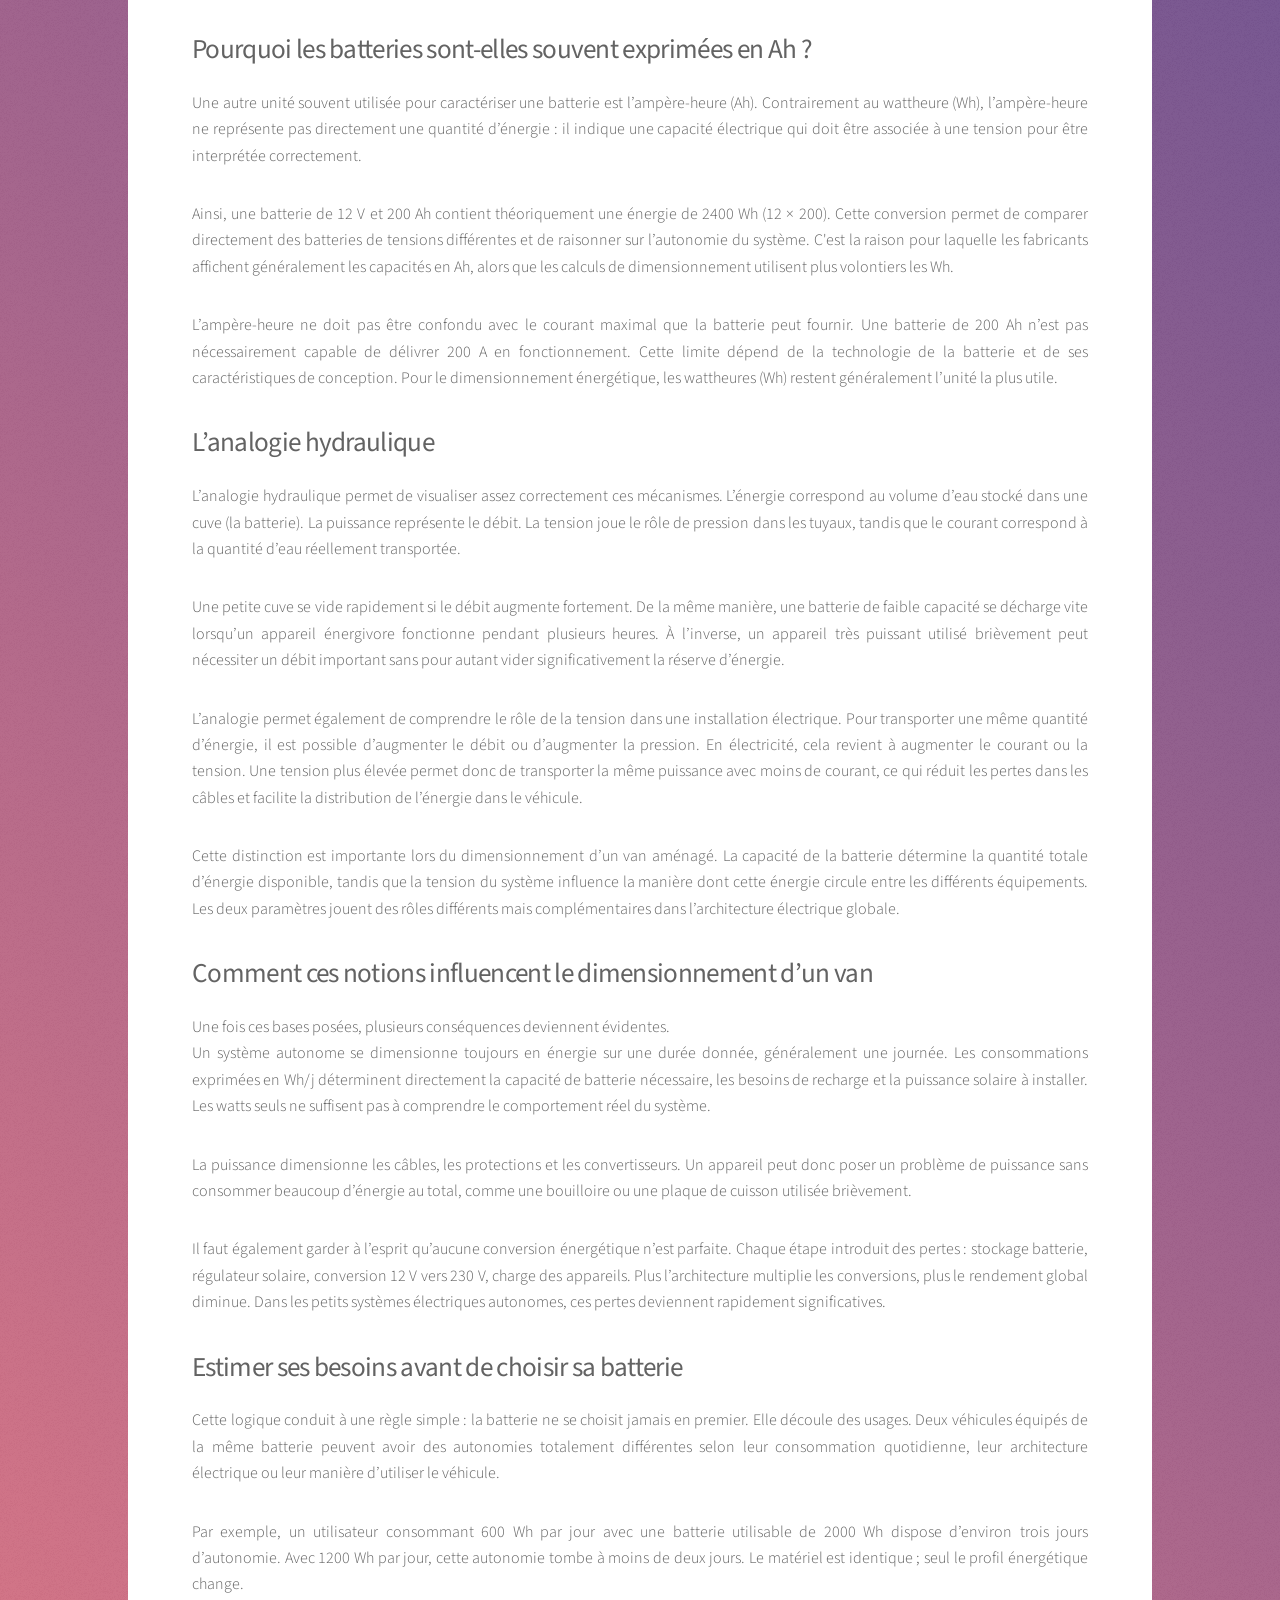
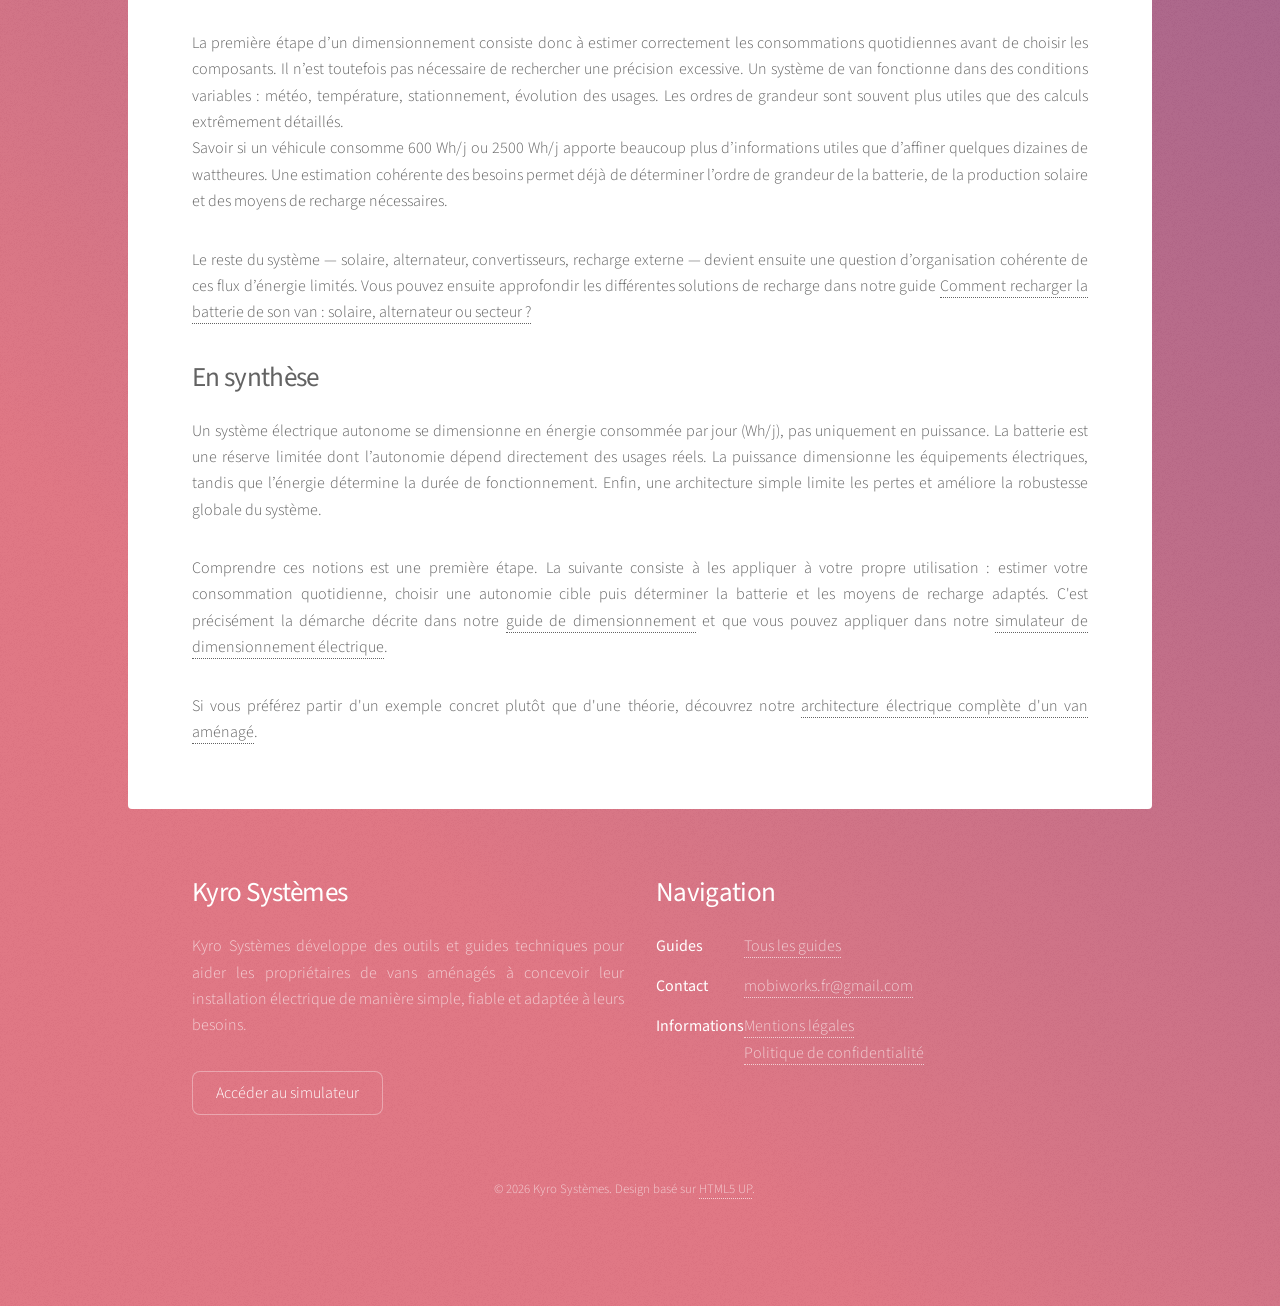
<file: guides/notions-electricite.html>
<!DOCTYPE HTML>
<html>

<head>
<script src="/assets/js/analytics.js"></script>
	<link rel="icon" type="image/x-icon" href="/favicon.ico">
	<link rel="apple-touch-icon" sizes="180x180" href="/images/apple-touch-icon.png">
	<link rel="icon" type="image/png" sizes="32x32" href="/images/favicon-32x32.png">
	<link rel="icon" type="image/png" sizes="16x16" href="/images/favicon-16x16.png">

	<title>Les notions électriques indispensables pour dimensionner la batterie et le solaire de son van</title>
	<meta charset="utf-8" />
	<meta name="description"
		content="Comprendre les notions clés (Wh, W, V, A) pour dimensionner l’électricité d’un van aménagé et estimer une autonomie réaliste.">
	<meta name="viewport" content="width=device-width, initial-scale=1, user-scalable=no" />
	<link rel="stylesheet" href="/assets/css/main.css" />
	<noscript>
		<link rel="stylesheet" href="/assets/css/noscript.css" />
	</noscript>
</head>

<body class="is-preload">

	<!-- Wrapper -->
	<div id="wrapper">

		<!-- Header -->
		<header id="header">
			<h1>Les notions électriques indispensables pour dimensionner la batterie et le solaire de son van</h1>
			<p>Watts, wattheures, volts et ampères : les quelques notions qui permettent
				de comprendre comment dimensionner correctement un système électrique autonome.</p>
		</header>

		<!-- Nav -->
		<nav id="nav">

			<div id="nav-container"></div>
		</nav>
		<!-- Main -->
		<div id="main">

			<!-- Content -->
			<section id="content" class="main">
				<!--<span class="image main"><img src="../images/van-electricite.jpg" alt="" /></span> -->
				<p> Avant de dimensionner la batterie, le panneau solaire ou le convertisseur
					d’un van aménagé, il est nécessaire de comprendre quelques notions électriques
					fondamentales. Si vous souhaitez directement appliquer cette méthode, consultez également notre <a href="/guides/dimensionnement-electrique-van.html">guide complet sur le dimensionnement d'un système électrique de van aménagé</a>.
					<br>
					Un système électrique de van peut sembler technique au premier abord,
					mais les principes utiles au dimensionnement restent relativement simples dès
					lors qu’on raisonne correctement. Le point central n’est pas le fonctionnement
					des composants eux-mêmes, mais la manière dont l’énergie circule dans le système :
					elle est produite, stockée, transportée puis consommée.
					<br>
					Quatre notions suffisent pour comprendre l’essentiel du problème : l’énergie,
					la puissance, la tension et le courant.
				</p>
				<h2>Énergie (Wh) et puissance (W) : comprendre la différence</h2>
				<p>L’énergie, exprimée en wattheures (Wh), représente la quantité totale disponible.
					C’est elle qui détermine l’autonomie réelle du système.
					La puissance, exprimée en watts (W), décrit quant à elle la vitesse à laquelle
					cette énergie est utilisée ou produite. Ainsi, une batterie contenant 2000 Wh
					peut par exemple fournir 200 W pendant 10 heures, ou 1000 W pendant 2 heures.
				</p>
				<p>
					La relation entre les deux est simple :
				<p style="text-align: center;">E = P × t </p>
				(L’énergie consommée ou produite par un appareil pendant la durée t est égale
				à la puissance P de l’appareil multipliée par la durée.)
				</p>
				<p>
					Une consommation élevée pendant peu de temps peut représenter moins d’énergie
					qu’un appareil peu puissant utilisé en continu. C’est une distinction importante,
					car la plupart des erreurs de dimensionnement électrique d’un van viennent d’une
					confusion entre puissance instantanée et consommation quotidienne.
				</p>
				<p>
					Un chauffe eau électrique de 200W utilisé 1h par jour consomme 200Wh.
					par jour. Un frigo à compression de 40W fonctionnant en moyenne 6h à 8h par jour peut atteindre
					320Wh.
					Le second appareil paraît moins puissant, mais il est plus structurant pour le système
					parce qu’il fonctionne plus longtemps.
				</p>

				<h2>Comprendre la tension (V) et le courant (A)</h2>
				<p>La tension, exprimée en volts (V), correspond au niveau électrique du système : 12 V, 24 V ou parfois
					davantage sur de très grosses installations. Le courant, exprimé en ampères (A), représente la
					quantité d’électricité qui circule dans les câbles.
				</p>
				<p>
					Ces deux notions sont liées par une seconde relation fondamentale :
				<p style="text-align: center;">P = U × I</p>
				(La puissance P d’un appareil est égale à sa tension U multipliée par le courant consommé I.)
				</p>
				<p>
					À puissance égale, augmenter la tension réduit le courant. Cette propriété a des conséquences très
					concrètes : moins de courant signifie moins de pertes dans les câbles, des sections plus faibles et
					un système plus facile à distribuer. C’est la raison pour laquelle les architectures 24 V deviennent
					pertinentes dès que les puissances augmentent.
				</p>
				<h2>Pourquoi les batteries sont-elles souvent exprimées en Ah ?</h2>
				<p>
					Une autre unité souvent utilisée pour caractériser une batterie est l’ampère-heure (Ah).
					Contrairement au wattheure (Wh), l’ampère-heure ne représente pas directement une quantité d’énergie
					: il indique une capacité électrique qui doit être associée à une tension pour être interprétée
					correctement.
				</p>
				<p>
					Ainsi, une batterie de 12 V et 200 Ah contient théoriquement une énergie de 2400 Wh (12 × 200).
					Cette conversion permet de comparer directement des batteries de tensions différentes et de
					raisonner sur l’autonomie du système. C'est la raison pour laquelle les fabricants affichent généralement les capacités en Ah, 
					alors que les calculs de dimensionnement utilisent plus volontiers les Wh.
				</p>
				<p>
					L’ampère-heure ne doit pas être confondu avec le courant maximal que la batterie peut fournir. Une
					batterie de 200 Ah n’est pas nécessairement capable de délivrer 200 A en fonctionnement. Cette
					limite
					dépend de la technologie de la batterie et de ses caractéristiques de conception. Pour le
					dimensionnement énergétique, les wattheures (Wh) restent généralement l’unité la plus utile.
				</p>
				<h2>L’analogie hydraulique</h2>
				<p>
					L’analogie hydraulique permet de visualiser assez correctement ces mécanismes. L’énergie correspond
					au volume d’eau stocké dans une cuve (la batterie). La puissance représente le débit. La tension
					joue le rôle de pression dans les tuyaux, tandis que le courant correspond à la quantité d’eau
					réellement transportée.
				</p>
				<p>
					Une petite cuve se vide rapidement si le débit augmente fortement. De la même manière, une batterie
					de faible capacité se décharge vite lorsqu’un appareil énergivore fonctionne pendant plusieurs
					heures. À l’inverse, un appareil très puissant utilisé brièvement peut nécessiter un débit important
					sans pour autant vider significativement la réserve d’énergie.
				</p>
				<p>
					L’analogie permet également de comprendre le rôle de la tension dans une installation électrique.
					Pour transporter une même quantité d’énergie, il est possible d’augmenter le débit ou d’augmenter la
					pression. En électricité, cela revient à augmenter le courant ou la tension. Une tension plus élevée
					permet donc de transporter la même puissance avec moins de courant, ce qui réduit les pertes dans
					les câbles et facilite la distribution de l’énergie dans le véhicule.
				</p>
				<p>
					Cette distinction est importante lors du dimensionnement d’un van aménagé. La capacité de la
					batterie détermine la quantité totale d’énergie disponible, tandis que la tension du système
					influence la manière dont cette énergie circule entre les différents équipements. Les deux
					paramètres jouent des rôles différents mais complémentaires dans l’architecture électrique globale.
				</p>

				<h2>Comment ces notions influencent le dimensionnement d’un van</h2>
				<p>
					Une fois ces bases posées, plusieurs conséquences deviennent évidentes.
					<br>
					Un système autonome se dimensionne toujours en énergie sur une durée donnée, généralement une
					journée. Les consommations exprimées en Wh/j déterminent directement la capacité de batterie
					nécessaire, les besoins de recharge et la puissance solaire à installer. Les watts seuls ne
					suffisent pas à comprendre le comportement réel du système.
				</p>
				<p>
					La puissance dimensionne les câbles, les protections et les convertisseurs. Un appareil peut donc
					poser un problème de puissance sans consommer beaucoup d’énergie au total, comme une bouilloire ou
					une plaque de cuisson utilisée brièvement.
				</p>
				<p>
					Il faut également garder à l’esprit qu’aucune conversion énergétique n’est parfaite. Chaque étape
					introduit des pertes : stockage batterie, régulateur solaire, conversion 12 V vers 230 V, charge des
					appareils. Plus l’architecture multiplie les conversions, plus le rendement global diminue. Dans les
					petits systèmes électriques autonomes, ces pertes deviennent rapidement significatives.
				</p>
				<h2>Estimer ses besoins avant de choisir sa batterie</h2>
				<p>
					Cette logique conduit à une règle simple : la batterie ne se choisit jamais en premier. Elle découle
					des usages. Deux véhicules équipés de la même batterie peuvent avoir des autonomies totalement
					différentes selon leur consommation quotidienne, leur architecture électrique ou leur manière
					d’utiliser le véhicule.
				</p>
				<p>
					Par exemple, un utilisateur consommant 600 Wh par jour avec une batterie utilisable de 2000 Wh
					dispose d’environ trois jours d’autonomie. Avec 1200 Wh par jour, cette autonomie tombe à moins de
					deux jours. Le matériel est identique ; seul le profil énergétique change.
				</p>
				<p>
					La première étape d’un dimensionnement consiste donc à estimer correctement les consommations
					quotidiennes avant de choisir les composants. Il n’est toutefois pas nécessaire de rechercher une
					précision excessive. Un système de van fonctionne dans des conditions variables : météo,
					température, stationnement, évolution des usages. Les ordres de grandeur sont souvent plus utiles
					que des calculs extrêmement détaillés.
					<br>
					Savoir si un véhicule consomme 600 Wh/j ou 2500 Wh/j apporte beaucoup plus d’informations utiles que
					d’affiner quelques dizaines de wattheures. Une estimation cohérente des besoins permet déjà de
					déterminer l’ordre de grandeur de la batterie, de la production solaire et des moyens de recharge
					nécessaires.
				</p>
				<p>
					Le reste du système — solaire, alternateur, convertisseurs, recharge externe — devient ensuite une
					question d’organisation cohérente de ces flux d’énergie limités. Vous pouvez ensuite approfondir les différentes 
					solutions de recharge dans notre guide <a href="/guides/production-energie.html">
						Comment recharger la batterie de son van : solaire, alternateur ou secteur ?</a>
				</p>
				<h2>En synthèse</h2>
				<p>
					Un système électrique autonome se dimensionne en énergie consommée par jour (Wh/j), pas uniquement
					en puissance. La batterie est une réserve limitée dont l’autonomie dépend directement des usages
					réels. La puissance dimensionne les équipements électriques, tandis que l’énergie détermine la durée
					de fonctionnement. Enfin, une architecture simple limite les pertes et améliore la robustesse
					globale du système.
				</p>
				<p>
					Comprendre ces notions est une première étape. La suivante consiste à les appliquer à votre 
					propre utilisation : estimer votre consommation quotidienne, choisir une autonomie cible puis 
					déterminer la batterie et les moyens de recharge adaptés. C'est précisément la démarche décrite 
					dans notre <a href="/guides/dimensionnement-electrique-van.html">guide de dimensionnement</a> et que 
					vous pouvez appliquer dans notre <a href="/index.html">simulateur de dimensionnement électrique</a>.
				</p>
				<p>
					Si vous préférez partir d'un exemple concret plutôt que d'une théorie, 
					découvrez notre <a href="/architectures/van-autonome-full-electrique.html">architecture électrique complète d'un van aménagé</a>.
				</p>
			</section>

		</div>
		<!-- Cookies banner -->
<div id="cookieBanner" class="cookie-banner">
  <div class="cookie-content">
    <p>
      Ce site utilise des cookies pour mesurer l’audience (Google Analytics)
      et améliorer les fonctionnalités.
    </p>

    <div class="cookie-buttons">
      <button id="cookieAccept">Accepter</button>
      <button id="cookieReject">Refuser</button>
    </div>
  </div>
</div>
<script>
document.addEventListener("DOMContentLoaded", function () {

  const banner = document.getElementById("cookieBanner");
  const acceptBtn = document.getElementById("cookieAccept");
  const rejectBtn = document.getElementById("cookieReject");

  const consent = localStorage.getItem("cookieConsent");

  // Affichage si pas encore choisi
  if (!consent) {
    banner.style.display = "block";
  }

  // ACCEPTATION
  acceptBtn.addEventListener("click", function () {
    localStorage.setItem("cookieConsent", "accepted");
    banner.style.display = "none";

    if (typeof gtag === "function") {
      gtag('consent', 'update', {
        'analytics_storage': 'granted'
      });
    }
  });

  // REFUS
  rejectBtn.addEventListener("click", function () {
    localStorage.setItem("cookieConsent", "rejected");
    banner.style.display = "none";

    if (typeof gtag === "function") {
      gtag('consent', 'update', {
        'analytics_storage': 'denied'
      });
    }
  });

});
</script>
		<div id="footer-container"></div>
	</div>

	<!-- Scripts -->
	<script src="/assets/js/jquery.min.js"></script>
	<script src="/assets/js/jquery.scrollex.min.js"></script>
	<script src="/assets/js/jquery.scrolly.min.js"></script>
	<script src="/assets/js/browser.min.js"></script>
	<script src="/assets/js/breakpoints.min.js"></script>
	<script src="/assets/js/util.js"></script>
	<script src="/assets/js/layout.js"></script>
	<script>
initLayout();
</script>
	<script src="/assets/js/main.js"></script>
</body>

</html>
</file>
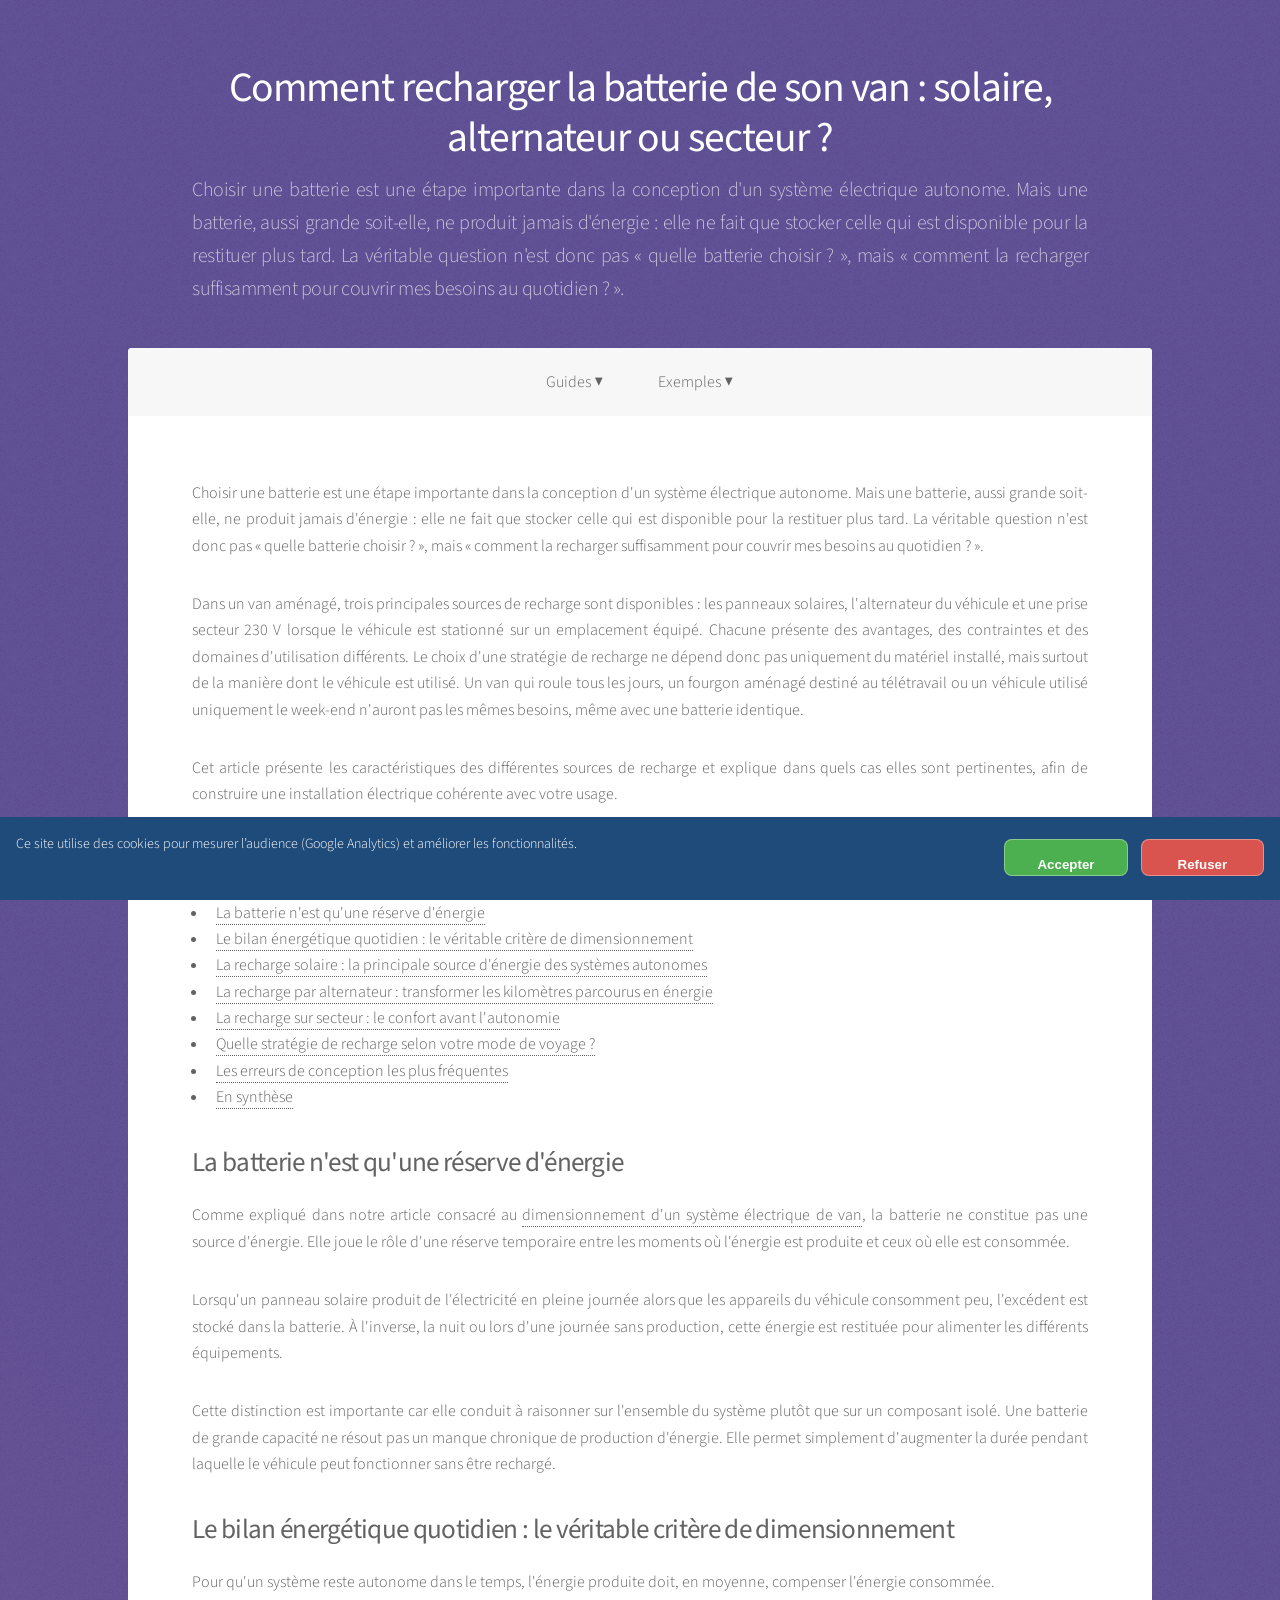
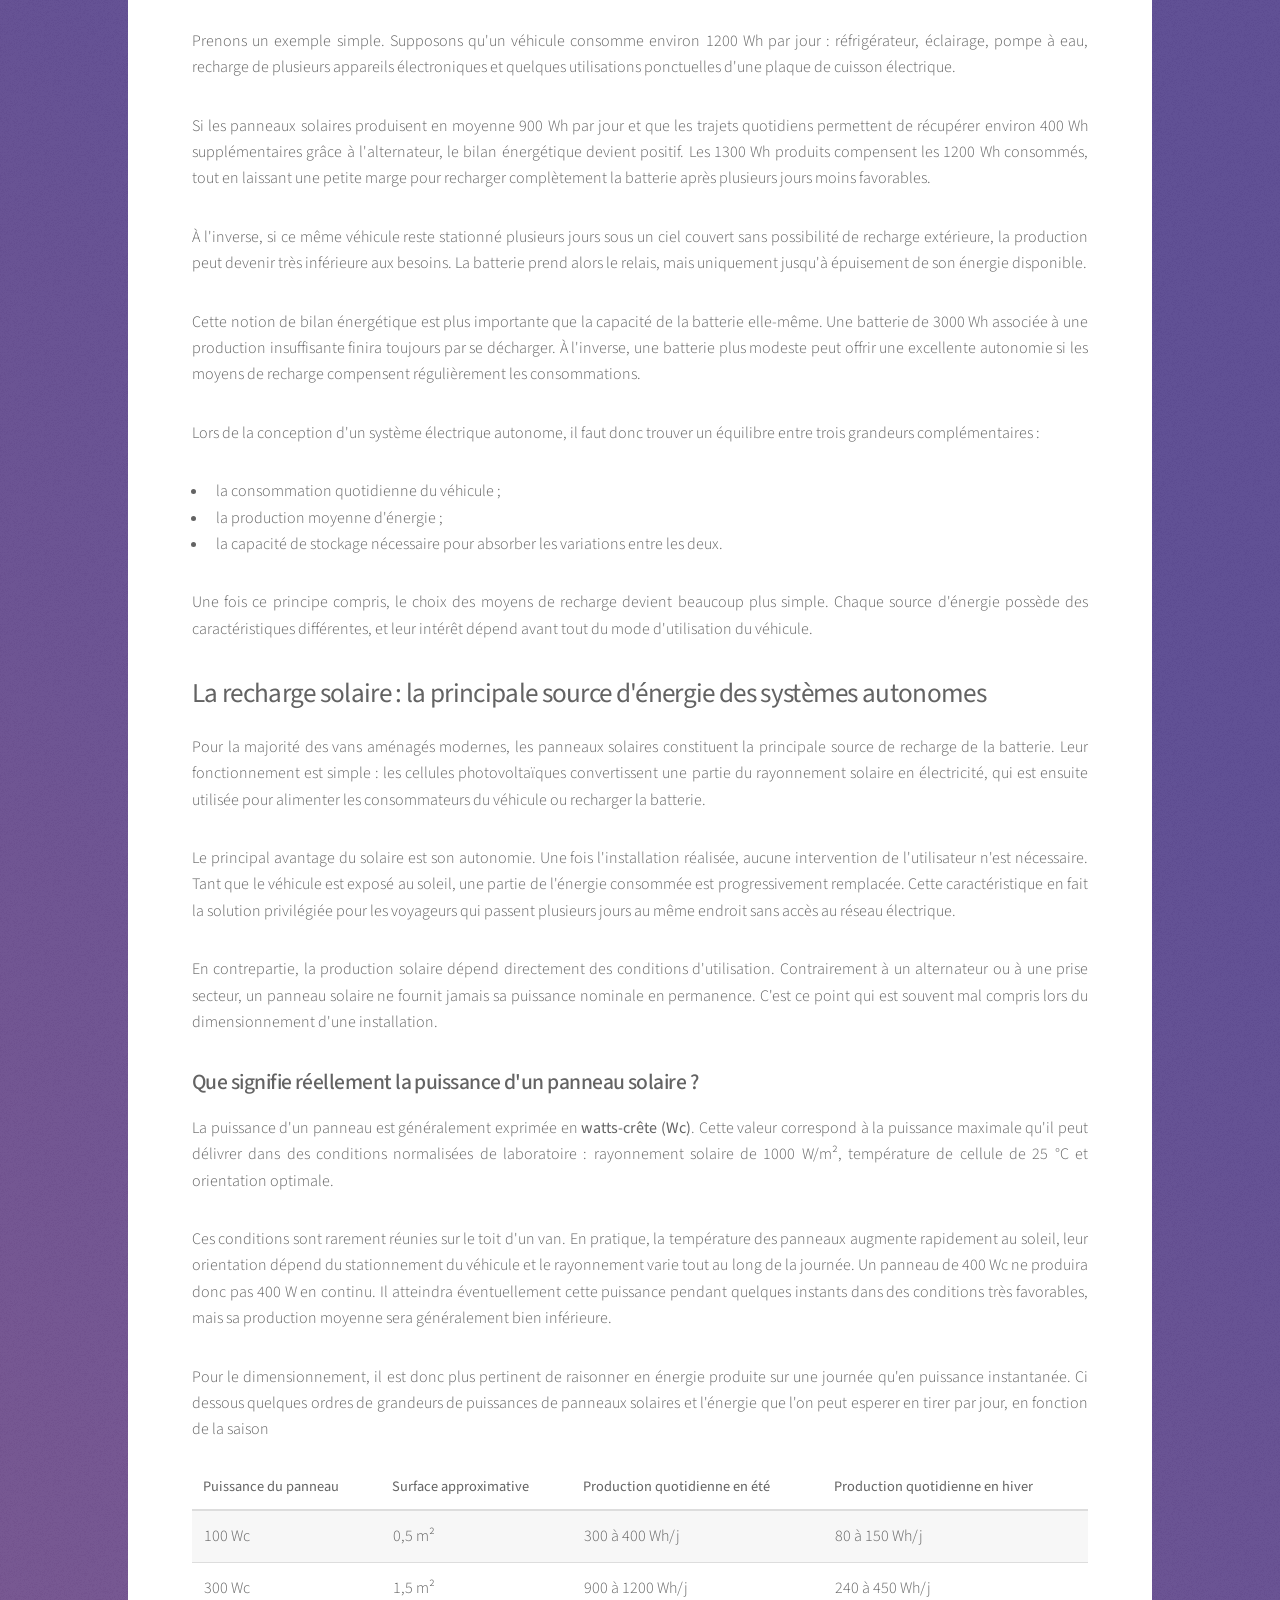
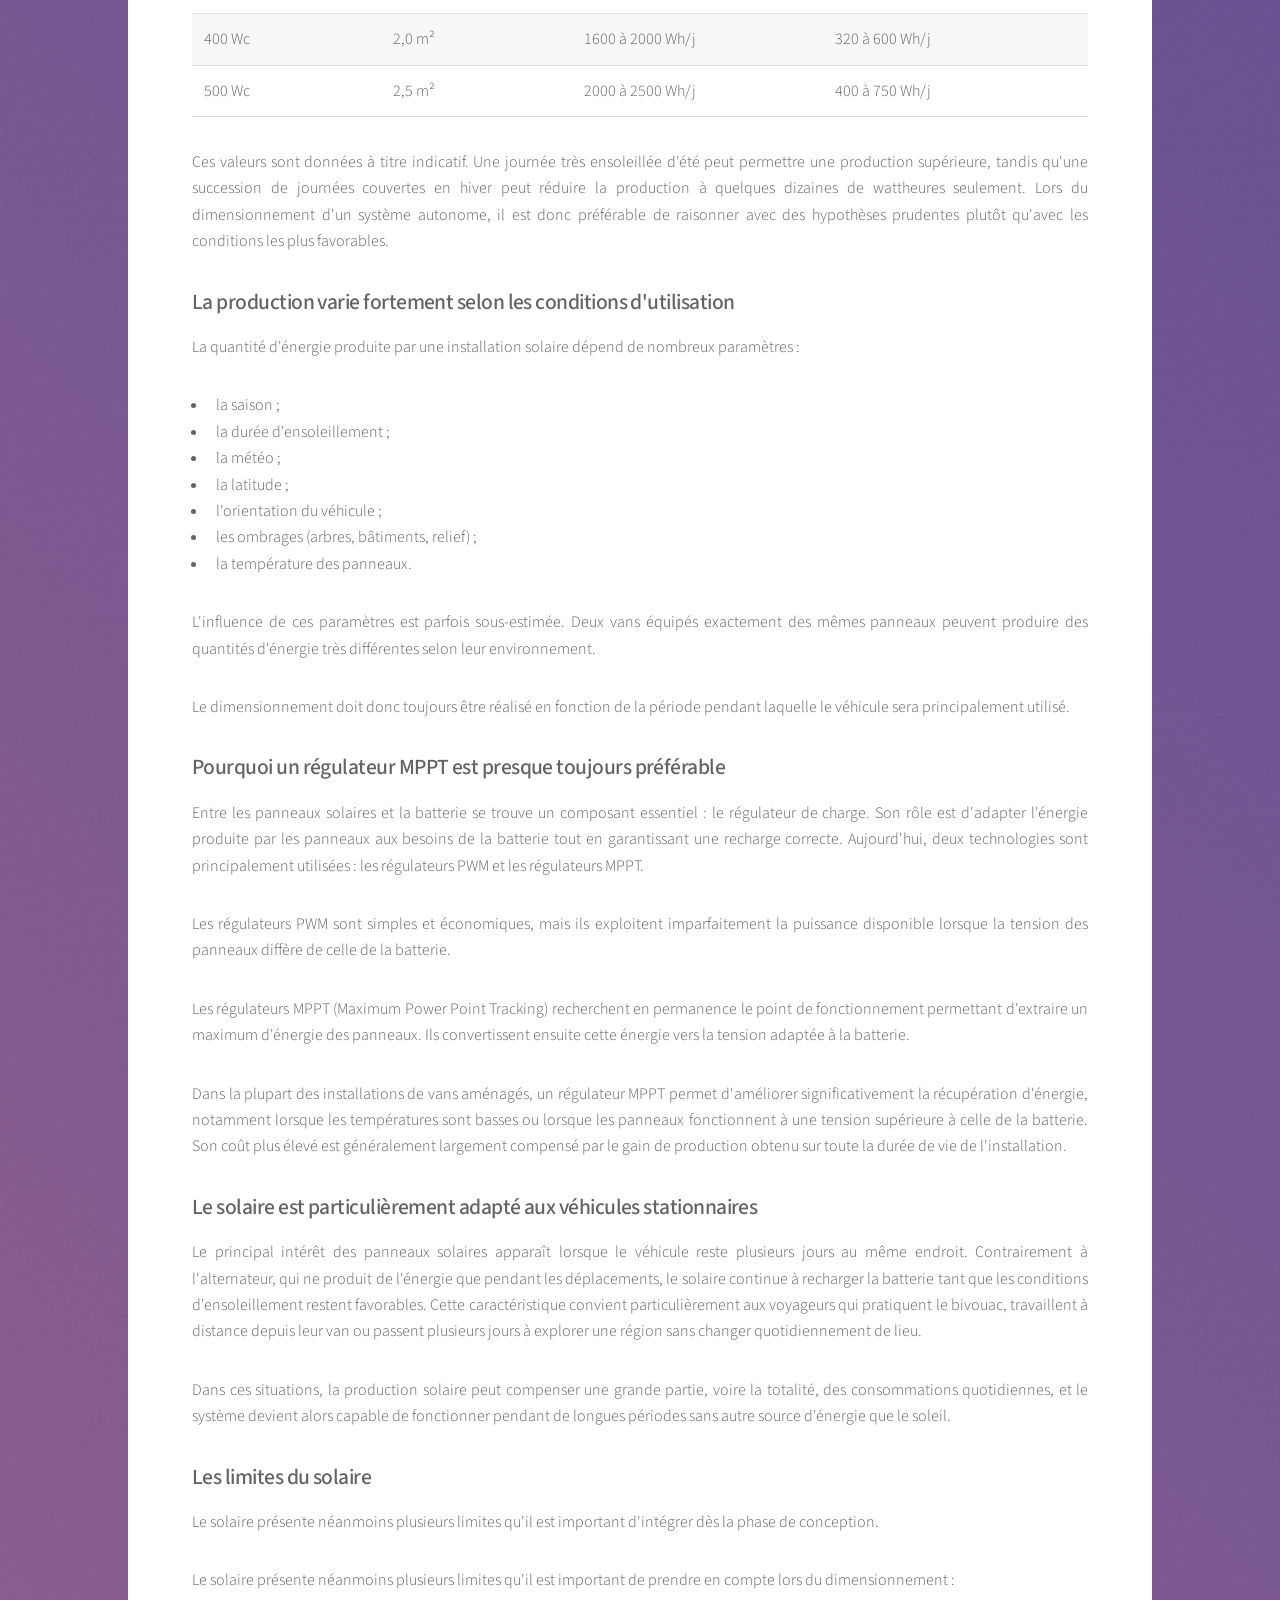
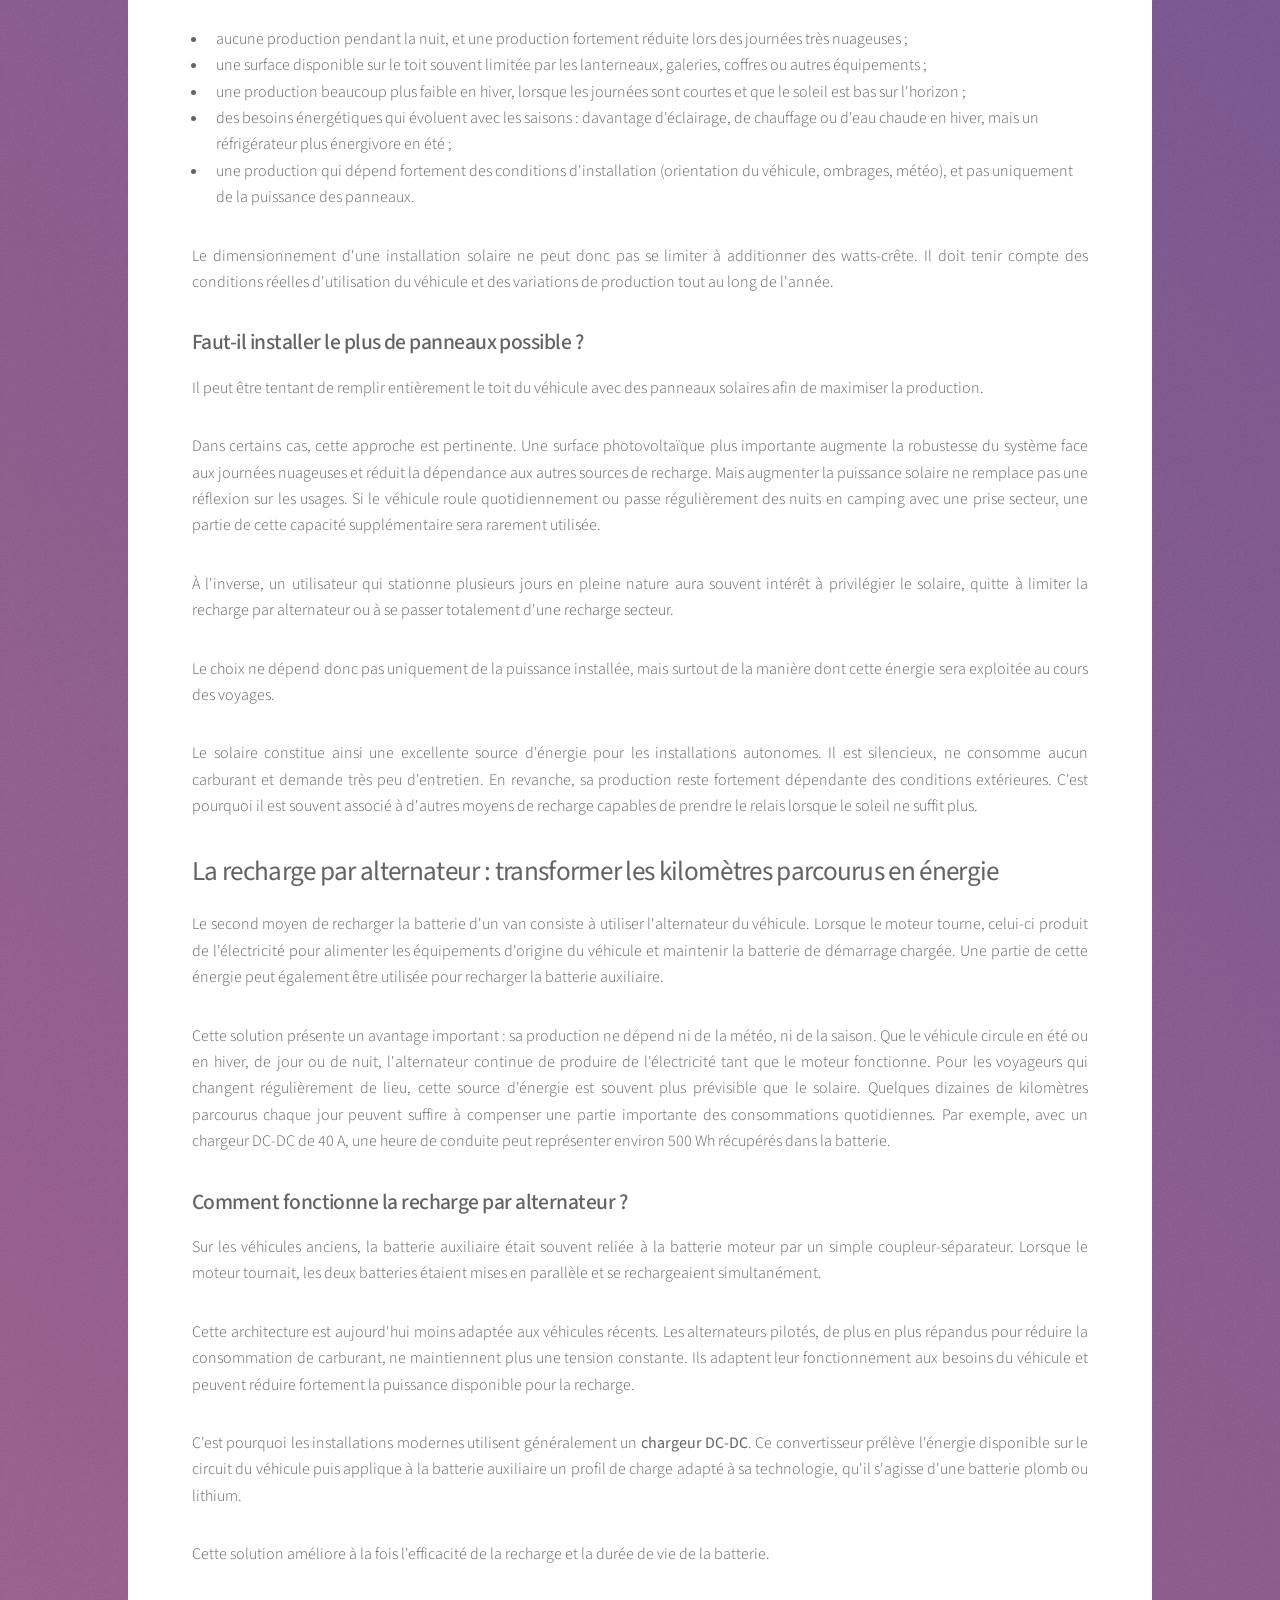
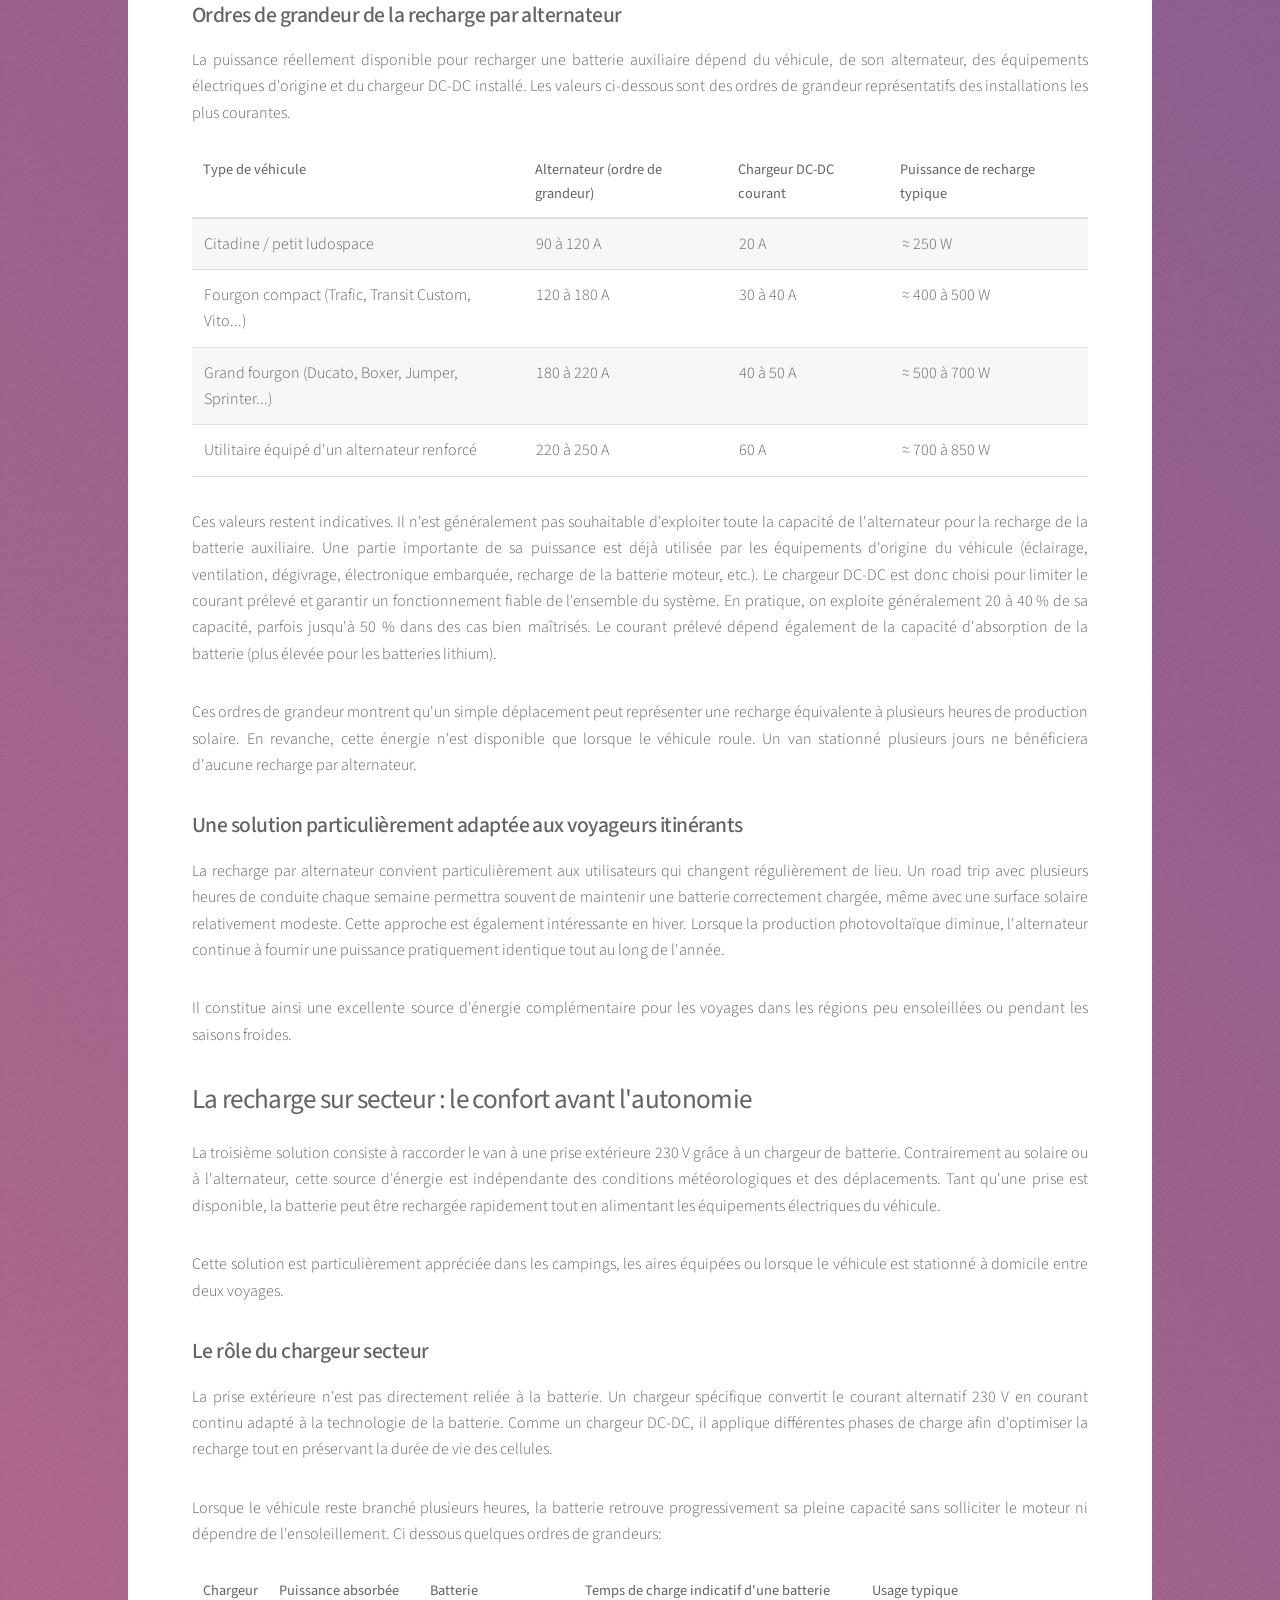
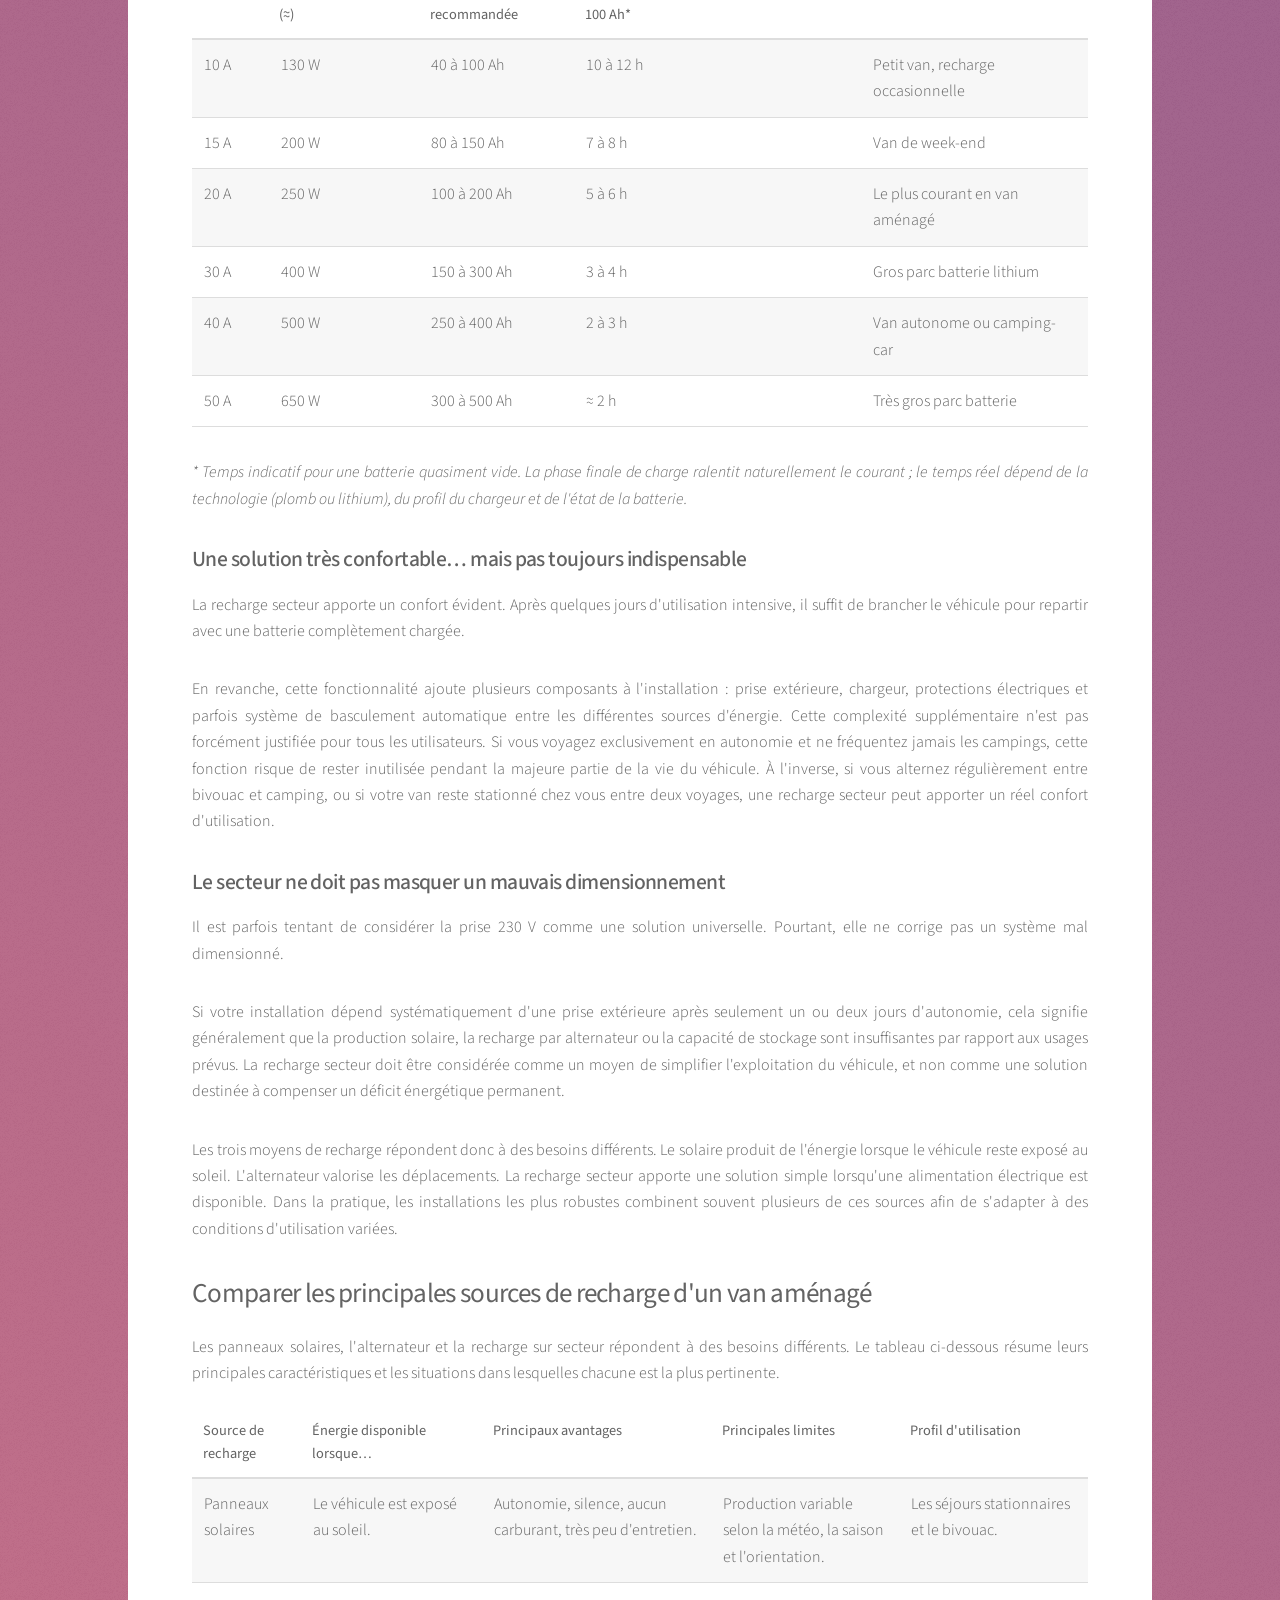
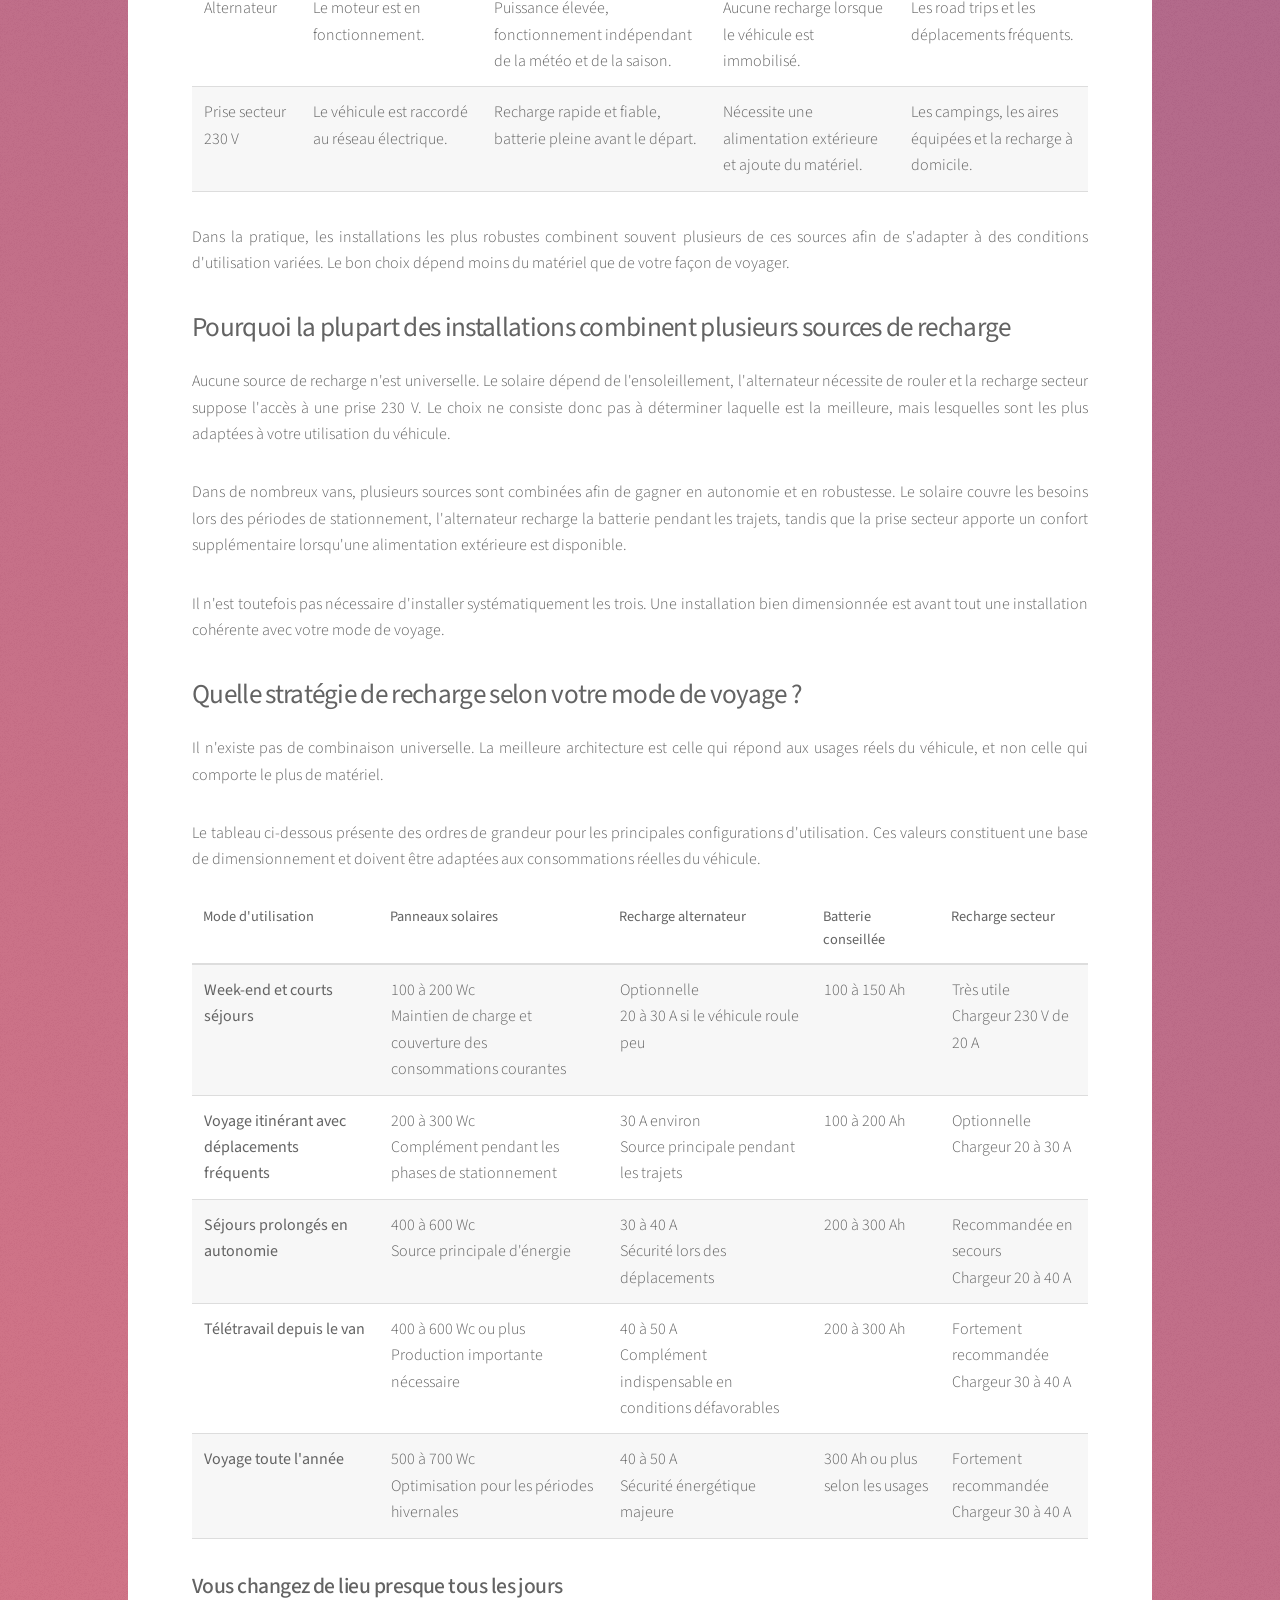
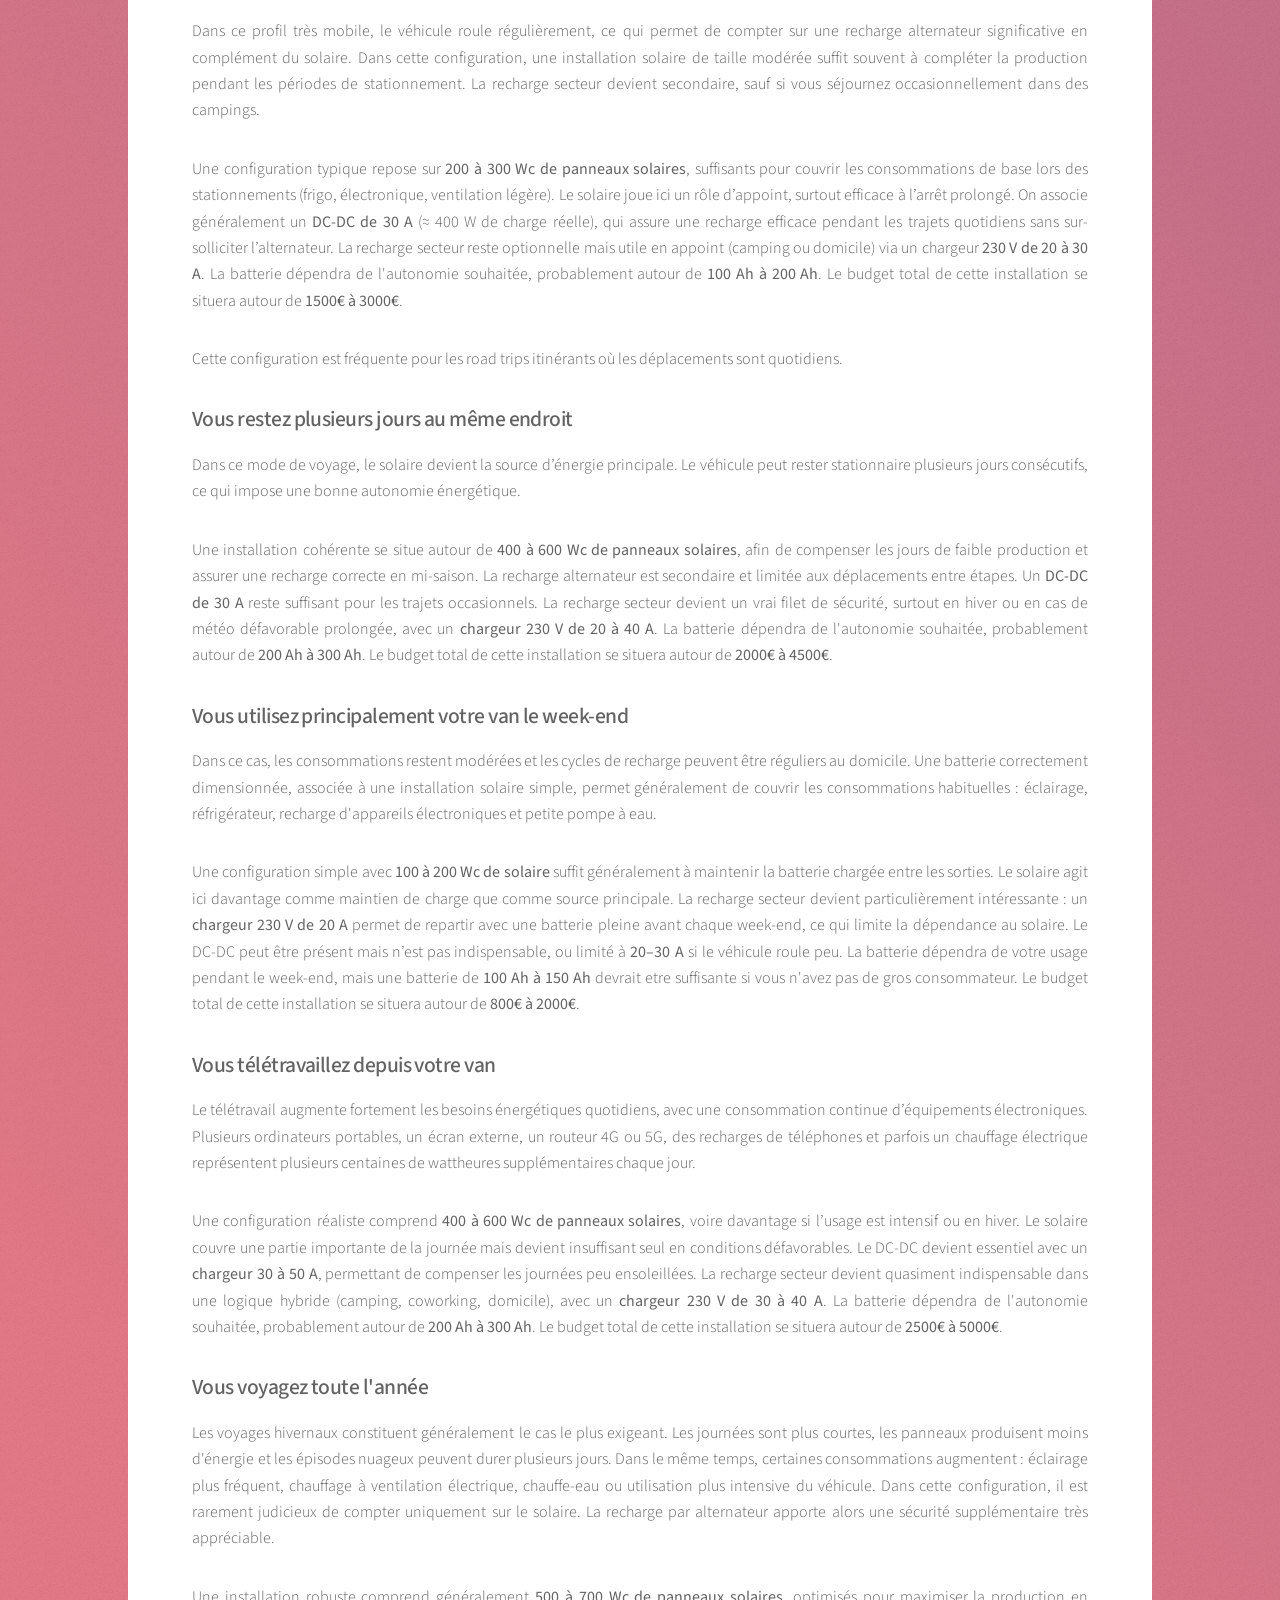
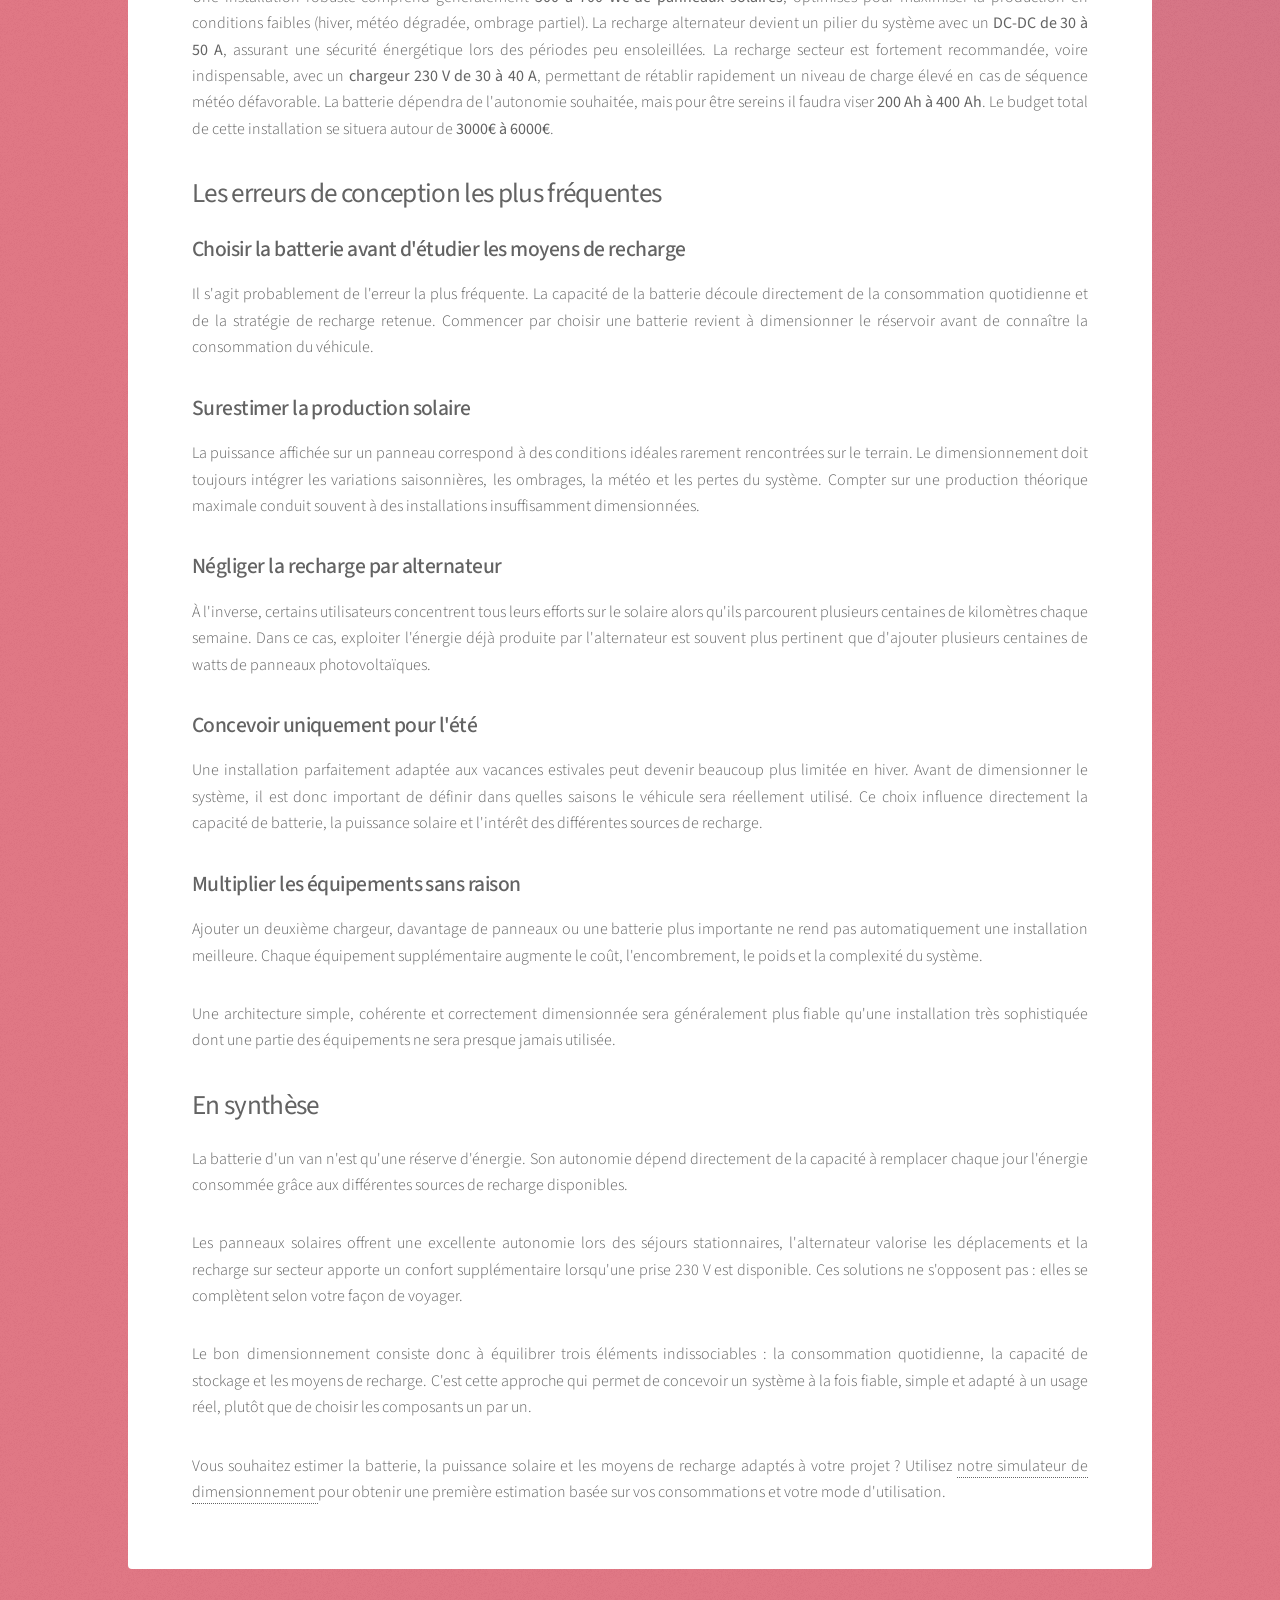
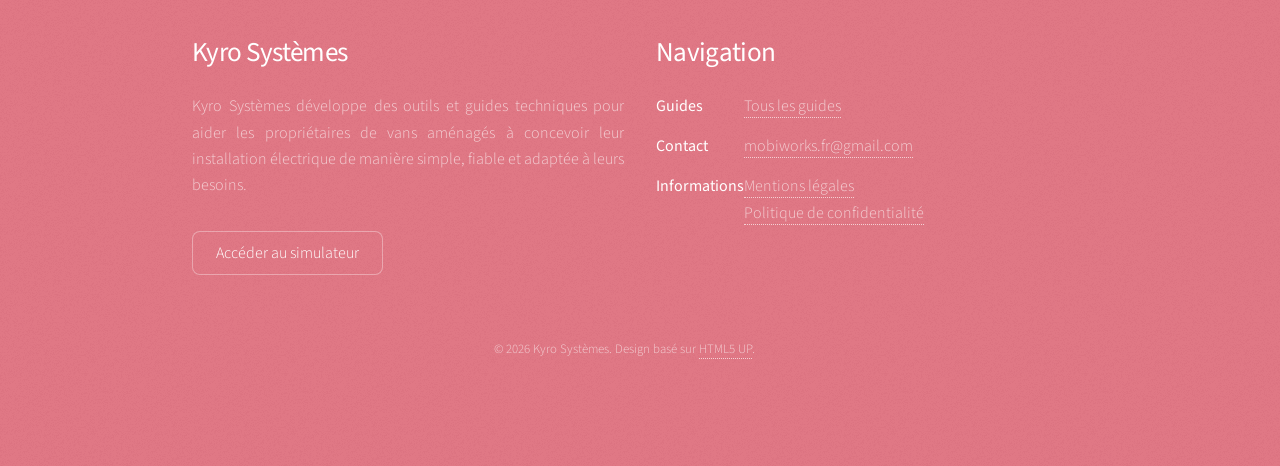
<file: guides/production-energie.html>
<!DOCTYPE HTML>
<html>

<head>
	<!-- Google tag (gtag.js) -->
	<script src="/assets/js/analytics.js"></script>
	<link rel="icon" type="image/x-icon" href="/favicon.ico">
	<link rel="apple-touch-icon" sizes="180x180" href="/images/apple-touch-icon.png">
	<link rel="icon" type="image/png" sizes="32x32" href="/images/favicon-32x32.png">
	<link rel="icon" type="image/png" sizes="16x16" href="/images/favicon-16x16.png">

	<title>Comment recharger la batterie de son van : solaire, alternateur ou secteur ?</title>
	<meta charset="utf-8" />
	<meta name="description"
		content="Découvrez comment recharger la batterie d'un van aménagé avec des panneaux solaires, un alternateur ou une prise secteur. Comparatif, dimensionnement et conseils selon votre usage." />
	<meta name="viewport" content="width=device-width, initial-scale=1, user-scalable=no" />
	<link rel="stylesheet" href="/assets/css/main.css" />
	<noscript>
		<link rel="stylesheet" href="/assets/css/noscript.css" />
	</noscript>
</head>

<body class="is-preload">

	<!-- Wrapper -->
	<div id="wrapper">

		<!-- Header -->
		<header id="header">
			<h1>Comment recharger la batterie de son van : solaire, alternateur ou secteur ?</h1>
			<p>Choisir une batterie est une étape importante dans la conception d'un système électrique autonome.
				Mais une batterie, aussi grande soit-elle, ne produit jamais d'énergie : elle ne fait que stocker
				celle qui est disponible pour la restituer plus tard. La véritable question n'est donc pas « quelle
				batterie choisir ? », mais « comment la recharger suffisamment pour couvrir mes besoins au quotidien
				? ».</p>
		</header>

		<!-- Nav -->
		<nav id="nav">

			<div id="nav-container"></div>
		</nav>
		<!-- Main -->
		<div id="main">

			<!-- Content -->
			<section id="content" class="main">
				<p>
					Choisir une batterie est une étape importante dans la conception d'un système électrique autonome.
					Mais une batterie, aussi grande soit-elle, ne produit jamais d'énergie : elle ne fait que stocker
					celle qui est disponible pour la restituer plus tard. La véritable question n'est donc pas « quelle
					batterie choisir ? », mais « comment la recharger suffisamment pour couvrir mes besoins au quotidien
					? ».
				</p>

				<p>
					Dans un van aménagé, trois principales sources de recharge sont disponibles : les panneaux solaires,
					l'alternateur du véhicule et une prise secteur 230 V lorsque le véhicule est stationné sur un
					emplacement équipé. Chacune présente des avantages, des contraintes et des domaines d'utilisation
					différents.
					Le choix d'une stratégie de recharge ne dépend donc pas uniquement du matériel installé, mais
					surtout de la manière dont le véhicule est utilisé. Un van qui roule tous les jours, un fourgon
					aménagé destiné au télétravail ou un véhicule utilisé uniquement le week-end n'auront pas les mêmes
					besoins, même avec une batterie identique.
				</p>

				<p>
					Cet article présente les caractéristiques des différentes sources de recharge et explique dans quels
					cas elles sont pertinentes, afin de construire une installation électrique cohérente avec votre
					usage.
				</p>

		<!-- Sommaire -->
	<h2>Sommaire</h2>

	<ul>
		<li>
			<a href="#batterie-reserve-energie">
				La batterie n'est qu'une réserve d'énergie
			</a>
		</li>

		<li>
			<a href="#bilan-energetique">
				Le bilan énergétique quotidien : le véritable critère de dimensionnement
			</a>
		</li>

		<li>
			<a href="#recharge-solaire">
				La recharge solaire : la principale source d'énergie des systèmes autonomes
			</a>
		</li>

		<li>
			<a href="#recharge-alternateur">
				La recharge par alternateur : transformer les kilomètres parcourus en énergie
			</a>
		</li>

		<li>
			<a href="#recharge-secteur">
				La recharge sur secteur : le confort avant l'autonomie
			</a>
		</li>

		<li>
			<a href="#strategie-recharge">
				Quelle stratégie de recharge selon votre mode de voyage ?
			</a>
		</li>

		<li>
			<a href="#erreurs-conception">
				Les erreurs de conception les plus fréquentes
			</a>
		</li>

		<li>
			<a href="#synthese">
				En synthèse
			</a>
		</li>
	</ul>		

				<h2 id="batterie-reserve-energie">La batterie n'est qu'une réserve d'énergie</h2>

				<p>
					Comme expliqué dans notre article consacré au <a href="/guides/dimensionnement-electrique-van.html">
						dimensionnement d'un système électrique de van</a>, la batterie ne constitue pas une source
					d'énergie.
					Elle joue le rôle d'une réserve temporaire entre les moments où l'énergie est produite
					et ceux où elle est consommée.
				</p>

				<p>
					Lorsqu'un panneau solaire produit de l'électricité en pleine journée alors que les appareils du
					véhicule consomment peu, l'excédent est stocké dans la batterie. À l'inverse, la nuit ou lors d'une
					journée sans production, cette énergie est restituée pour alimenter les différents équipements.
				</p>

				<p>
					Cette distinction est importante car elle conduit à raisonner sur l'ensemble du système plutôt que
					sur un composant isolé. Une batterie de grande capacité ne résout pas un manque chronique de
					production d'énergie. Elle permet simplement d'augmenter la durée pendant laquelle le véhicule peut
					fonctionner sans être rechargé.
				</p>

				<h2 id="bilan-energetique">Le bilan énergétique quotidien : le véritable critère de dimensionnement</h2>

				<p>
					Pour qu'un système reste autonome dans le temps, l'énergie produite doit, en moyenne, compenser
					l'énergie consommée.
				</p>

				<p>
					Prenons un exemple simple. Supposons qu'un véhicule consomme environ 1200 Wh par jour :
					réfrigérateur, éclairage, pompe à eau, recharge de plusieurs appareils électroniques et quelques
					utilisations ponctuelles d'une plaque de cuisson électrique.
				</p>

				<p>
					Si les panneaux solaires produisent en moyenne 900 Wh par jour et que les trajets quotidiens
					permettent de récupérer environ 400 Wh supplémentaires grâce à l'alternateur, le bilan énergétique
					devient positif. Les 1300 Wh produits compensent les 1200 Wh consommés, tout en laissant une petite
					marge pour recharger complètement la batterie après plusieurs jours moins favorables.
				</p>

				<p>
					À l'inverse, si ce même véhicule reste stationné plusieurs jours sous un ciel couvert sans
					possibilité de recharge extérieure, la production peut devenir très inférieure aux besoins. La
					batterie prend alors le relais, mais uniquement jusqu'à épuisement de son énergie disponible.
				</p>

				<p>
					Cette notion de bilan énergétique est plus importante que la capacité de la batterie elle-même. Une
					batterie de 3000 Wh associée à une production insuffisante finira toujours par se décharger. À
					l'inverse, une batterie plus modeste peut offrir une excellente autonomie si les moyens de recharge
					compensent régulièrement les consommations.
				</p>

				<p>
					Lors de la conception d'un système électrique autonome, il faut donc trouver un équilibre entre
					trois grandeurs complémentaires :
				<ul>
					<li>la consommation quotidienne du véhicule ;</li>
					<li>la production moyenne d'énergie ;</li>
					<li>la capacité de stockage nécessaire pour absorber les variations entre les deux.</li>
				</ul>
				</p>

				<p>
					Une fois ce principe compris, le choix des moyens de recharge devient beaucoup plus simple. Chaque
					source d'énergie possède des caractéristiques différentes, et leur intérêt dépend avant tout du mode
					d'utilisation du véhicule.
				</p>

				<h2 id="recharge-solaire">La recharge solaire : la principale source d'énergie des systèmes autonomes</h2>

				<p>
					Pour la majorité des vans aménagés modernes, les panneaux solaires constituent la principale source
					de recharge de la batterie. Leur fonctionnement est simple : les cellules photovoltaïques
					convertissent une partie du rayonnement solaire en électricité, qui est ensuite utilisée pour
					alimenter les consommateurs du véhicule ou recharger la batterie.
				</p>

				<p>
					Le principal avantage du solaire est son autonomie. Une fois l'installation réalisée, aucune
					intervention de l'utilisateur n'est nécessaire. Tant que le véhicule est exposé au soleil, une
					partie de l'énergie consommée est progressivement remplacée. Cette caractéristique en fait la
					solution privilégiée pour les voyageurs qui passent plusieurs jours au même endroit sans accès au
					réseau électrique.
				</p>

				<p>
					En contrepartie, la production solaire dépend directement des conditions d'utilisation.
					Contrairement à un alternateur ou à une prise secteur, un panneau solaire ne fournit jamais sa
					puissance nominale en permanence. C'est ce point qui est souvent mal compris lors du dimensionnement
					d'une installation.
				</p>

				<h3>Que signifie réellement la puissance d'un panneau solaire ?</h3>

				<p>
					La puissance d'un panneau est généralement exprimée en <strong>watts-crête (Wc)</strong>. Cette
					valeur correspond à la puissance maximale qu'il peut délivrer dans des conditions normalisées de
					laboratoire : rayonnement solaire de 1000 W/m², température de cellule de 25 °C et orientation
					optimale.
				</p>

				<p>
					Ces conditions sont rarement réunies sur le toit d'un van. En pratique, la température des panneaux
					augmente rapidement au soleil, leur orientation dépend du stationnement du véhicule et le
					rayonnement varie tout au long de la journée.
					Un panneau de 400 Wc ne produira donc pas 400 W en continu. Il atteindra éventuellement cette
					puissance pendant quelques instants dans des conditions très favorables, mais sa production moyenne
					sera généralement bien inférieure.
				</p>

				<p>
					Pour le dimensionnement, il est donc plus pertinent de raisonner en énergie produite sur une journée
					qu'en puissance instantanée.
					Ci dessous quelques ordres de grandeurs de puissances de panneaux solaires et l'énergie que l'on
					peut esperer en tirer par jour, en fonction de la saison</p>

				<table>
					<thead>
						<tr>
							<th>Puissance du panneau</th>
							<th>Surface approximative</th>
							<th>Production quotidienne en été</th>
							<th>Production quotidienne en hiver</th>
						</tr>
					</thead>
					<tbody>
						<tr>
							<td>100 Wc</td>
							<td>0,5 m²</td>
							<td>300 à 400 Wh/j</td>
							<td>80 à 150 Wh/j</td>
						</tr>
						<tr>
							<td>300 Wc</td>
							<td>1,5 m²</td>
							<td>900 à 1200 Wh/j</td>
							<td>240 à 450 Wh/j</td>
						</tr>
						<tr>
							<td>400 Wc</td>
							<td>2,0 m²</td>
							<td>1600 à 2000 Wh/j</td>
							<td>320 à 600 Wh/j</td>
						</tr>
						<tr>
							<td>500 Wc</td>
							<td>2,5 m²</td>
							<td>2000 à 2500 Wh/j</td>
							<td>400 à 750 Wh/j</td>
						</tr>
					</tbody>
				</table>

				<p>
					Ces valeurs sont données à titre indicatif. Une journée très ensoleillée d'été peut permettre une
					production supérieure, tandis qu'une succession de journées couvertes en hiver peut réduire la
					production à quelques dizaines de wattheures seulement. Lors du dimensionnement d'un système
					autonome, il est donc préférable de raisonner avec des hypothèses prudentes plutôt qu'avec les
					conditions les plus favorables.
				</p>

				<h3>La production varie fortement selon les conditions d'utilisation</h3>

				<p>
					La quantité d'énergie produite par une installation solaire dépend de nombreux paramètres :
				</p>

				<ul>
					<li>la saison ;</li>
					<li>la durée d'ensoleillement ;</li>
					<li>la météo ;</li>
					<li>la latitude ;</li>
					<li>l'orientation du véhicule ;</li>
					<li>les ombrages (arbres, bâtiments, relief) ;</li>
					<li>la température des panneaux.</li>
				</ul>
				<p>
					L'influence de ces paramètres est parfois sous-estimée. Deux vans équipés exactement des mêmes
					panneaux peuvent produire des quantités d'énergie très différentes selon leur environnement.
				</p>
				<p>
					Le dimensionnement doit donc toujours être réalisé en fonction de la période pendant laquelle le
					véhicule sera principalement utilisé.
				</p>

				<h3>Pourquoi un régulateur MPPT est presque toujours préférable</h3>

				<p>
					Entre les panneaux solaires et la batterie se trouve un composant essentiel : le régulateur de
					charge.
					Son rôle est d'adapter l'énergie produite par les panneaux aux besoins de la batterie tout en
					garantissant une recharge correcte.
					Aujourd'hui, deux technologies sont principalement utilisées : les régulateurs PWM et les
					régulateurs MPPT.
				</p>

				<p>
					Les régulateurs PWM sont simples et économiques, mais ils exploitent imparfaitement la puissance
					disponible lorsque la tension des panneaux diffère de celle de la batterie.
				</p>

				<p>
					Les régulateurs MPPT (Maximum Power Point Tracking) recherchent en permanence le point de
					fonctionnement permettant d'extraire un maximum d'énergie des panneaux. Ils convertissent ensuite
					cette énergie vers la tension adaptée à la batterie.
				</p>

				<p>
					Dans la plupart des installations de vans aménagés, un régulateur MPPT permet d'améliorer
					significativement la récupération d'énergie, notamment lorsque les températures sont basses ou
					lorsque les panneaux fonctionnent à une tension supérieure à celle de la batterie.
					Son coût plus élevé est généralement largement compensé par le gain de production obtenu sur toute
					la durée de vie de l'installation.
				</p>

				<h3>Le solaire est particulièrement adapté aux véhicules stationnaires</h3>

				<p>
					Le principal intérêt des panneaux solaires apparaît lorsque le véhicule reste plusieurs jours au
					même endroit.
					Contrairement à l'alternateur, qui ne produit de l'énergie que pendant les déplacements, le solaire
					continue à recharger la batterie tant que les conditions d'ensoleillement restent favorables.
					Cette caractéristique convient particulièrement aux voyageurs qui pratiquent le bivouac, travaillent
					à distance depuis leur van ou passent plusieurs jours à explorer une région sans changer
					quotidiennement de lieu.
				</p>

				<p>
					Dans ces situations, la production solaire peut compenser une grande partie, voire la totalité, des
					consommations quotidiennes, et le système devient alors capable de fonctionner pendant de longues
					périodes sans autre source d'énergie que le soleil.
				</p>

				<h3>Les limites du solaire</h3>

				<p>
					Le solaire présente néanmoins plusieurs limites qu'il est important d'intégrer dès la phase de
					conception.
				</p>

				<p>
					Le solaire présente néanmoins plusieurs limites qu'il est important de prendre en compte lors du
					dimensionnement :
				</p>

				<ul>
					<li>aucune production pendant la nuit, et une production fortement réduite lors des journées très
						nuageuses ;</li>
					<li>une surface disponible sur le toit souvent limitée par les lanterneaux, galeries, coffres ou
						autres équipements ;</li>
					<li>une production beaucoup plus faible en hiver, lorsque les journées sont courtes et que le soleil
						est bas sur l'horizon ;</li>
					<li>des besoins énergétiques qui évoluent avec les saisons : davantage d'éclairage, de chauffage ou
						d'eau chaude en hiver, mais un réfrigérateur plus énergivore en été ;</li>
					<li>une production qui dépend fortement des conditions d'installation (orientation du véhicule,
						ombrages, météo), et pas uniquement de la puissance des panneaux.</li>
				</ul>

				<p>
					Le dimensionnement d'une installation solaire ne peut donc pas se limiter à additionner des
					watts-crête. Il doit tenir compte des conditions réelles d'utilisation du véhicule et des variations
					de production tout au long de l'année.
				</p>

				<h3>Faut-il installer le plus de panneaux possible ?</h3>

				<p>
					Il peut être tentant de remplir entièrement le toit du véhicule avec des panneaux solaires afin de
					maximiser la production.
				</p>

				<p>
					Dans certains cas, cette approche est pertinente. Une surface photovoltaïque plus importante
					augmente la robustesse du système face aux journées nuageuses et réduit la dépendance aux autres
					sources de recharge.
					Mais augmenter la puissance solaire ne remplace pas une réflexion sur les usages. Si le véhicule
					roule quotidiennement ou passe régulièrement des nuits en camping avec une prise secteur, une partie
					de cette capacité supplémentaire sera rarement utilisée.
				</p>

				<p>
					À l'inverse, un utilisateur qui stationne plusieurs jours en pleine nature aura souvent intérêt à
					privilégier le solaire, quitte à limiter la recharge par alternateur ou à se passer totalement d'une
					recharge secteur.
				</p>

				<p>
					Le choix ne dépend donc pas uniquement de la puissance installée, mais surtout de la manière dont
					cette énergie sera exploitée au cours des voyages.
				</p>

				<p>
					Le solaire constitue ainsi une excellente source d'énergie pour les installations autonomes. Il est
					silencieux, ne consomme aucun carburant et demande très peu d'entretien. En revanche, sa production
					reste fortement dépendante des conditions extérieures. C'est pourquoi il est souvent associé à
					d'autres moyens de recharge capables de prendre le relais lorsque le soleil ne suffit plus.
				</p>
				<h2 id="recharge-alternateur">La recharge par alternateur : transformer les kilomètres parcourus en énergie</h2>

				<p>
					Le second moyen de recharger la batterie d'un van consiste à utiliser l'alternateur du véhicule.
					Lorsque le moteur tourne, celui-ci produit de l'électricité pour alimenter les équipements d'origine
					du véhicule et maintenir la batterie de démarrage chargée. Une partie de cette énergie peut
					également être utilisée pour recharger la batterie auxiliaire.
				</p>

				<p>
					Cette solution présente un avantage important : sa production ne dépend ni de la météo, ni de la
					saison. Que le véhicule circule en été ou en hiver, de jour ou de nuit, l'alternateur continue de
					produire de l'électricité tant que le moteur fonctionne.
					Pour les voyageurs qui changent régulièrement de lieu, cette source d'énergie est souvent plus
					prévisible que le solaire. Quelques dizaines de kilomètres parcourus chaque jour peuvent suffire à
					compenser une partie importante des consommations quotidiennes. Par exemple, avec un chargeur DC-DC
					de 40 A,
					une heure de conduite peut représenter environ 500 Wh récupérés dans la batterie.
				</p>

				<h3>Comment fonctionne la recharge par alternateur ?</h3>

				<p>
					Sur les véhicules anciens, la batterie auxiliaire était souvent reliée à la batterie moteur par un
					simple coupleur-séparateur. Lorsque le moteur tournait, les deux batteries étaient mises en
					parallèle et se rechargeaient simultanément.
				</p>

				<p>
					Cette architecture est aujourd'hui moins adaptée aux véhicules récents. Les alternateurs pilotés, de
					plus en plus répandus pour réduire la consommation de carburant, ne maintiennent plus une tension
					constante. Ils adaptent leur fonctionnement aux besoins du véhicule et peuvent réduire fortement la
					puissance disponible pour la recharge.
				</p>

				<p>
					C'est pourquoi les installations modernes utilisent généralement un <strong>chargeur DC-DC</strong>.
					Ce convertisseur prélève l'énergie disponible sur le circuit du véhicule puis applique à la batterie
					auxiliaire un profil de charge adapté à sa technologie, qu'il s'agisse d'une batterie plomb ou
					lithium.
				</p>

				<p>
					Cette solution améliore à la fois l'efficacité de la recharge et la durée de vie de la batterie.
				</p>

				<h3 id="ordres-de-grandeur-de-la-recharge-par-alternateur">Ordres de grandeur de la recharge par
					alternateur</h3>

				<p>
					La puissance réellement disponible pour recharger une batterie auxiliaire dépend du véhicule, de son
					alternateur, des équipements électriques d'origine et du chargeur DC-DC installé. Les valeurs
					ci-dessous sont des ordres de grandeur représentatifs des installations les plus courantes.
				</p>

				<table>
					<thead>
						<tr>
							<th>Type de véhicule</th>
							<th>Alternateur (ordre de grandeur)</th>
							<th>Chargeur DC-DC courant</th>
							<th>Puissance de recharge typique</th>
						</tr>
					</thead>
					<tbody>
						<tr>
							<td>Citadine / petit ludospace</td>
							<td>90 à 120 A</td>
							<td>20 A</td>
							<td>≈ 250 W</td>
						</tr>
						<tr>
							<td>Fourgon compact (Trafic, Transit Custom, Vito...)</td>
							<td>120 à 180 A</td>
							<td>30 à 40 A</td>
							<td>≈ 400 à 500 W</td>
						</tr>
						<tr>
							<td>Grand fourgon (Ducato, Boxer, Jumper, Sprinter...)</td>
							<td>180 à 220 A</td>
							<td>40 à 50 A</td>
							<td>≈ 500 à 700 W</td>
						</tr>
						<tr>
							<td>Utilitaire équipé d'un alternateur renforcé</td>
							<td>220 à 250 A</td>
							<td>60 A</td>
							<td>≈ 700 à 850 W</td>
						</tr>
					</tbody>
				</table>

				<p>
					Ces valeurs restent indicatives. Il n'est généralement pas souhaitable d'exploiter toute la capacité
					de l'alternateur pour la recharge de la batterie auxiliaire. Une partie importante de sa puissance
					est déjà utilisée par les équipements d'origine du véhicule (éclairage, ventilation, dégivrage,
					électronique embarquée, recharge de la batterie moteur, etc.). Le chargeur DC-DC est donc choisi
					pour limiter le courant prélevé et garantir un fonctionnement fiable de l'ensemble du système. En
					pratique, on exploite généralement 20 à 40 % de sa capacité, parfois jusqu'à 50 % dans des cas bien
					maîtrisés. Le courant prélevé dépend également de la capacité d'absorption de la batterie (plus
					élevée pour les batteries lithium).
				</p>

				<p>
					Ces ordres de grandeur montrent qu'un simple déplacement peut représenter une recharge équivalente à
					plusieurs heures de production solaire.
					En revanche, cette énergie n'est disponible que lorsque le véhicule roule. Un van stationné
					plusieurs jours ne bénéficiera d'aucune recharge par alternateur.
				</p>

				<h3>Une solution particulièrement adaptée aux voyageurs itinérants</h3>

				<p>
					La recharge par alternateur convient particulièrement aux utilisateurs qui changent régulièrement de
					lieu.
					Un road trip avec plusieurs heures de conduite chaque semaine permettra souvent de maintenir une
					batterie correctement chargée, même avec une surface solaire relativement modeste.
					Cette approche est également intéressante en hiver. Lorsque la production photovoltaïque diminue,
					l'alternateur continue à fournir une puissance pratiquement identique tout au long de l'année.
				</p>

				<p>
					Il constitue ainsi une excellente source d'énergie complémentaire pour les voyages dans les régions
					peu ensoleillées ou pendant les saisons froides.
				</p>

				<h2 id="recharge-secteur">La recharge sur secteur : le confort avant l'autonomie</h2>

				<p>
					La troisième solution consiste à raccorder le van à une prise extérieure 230 V grâce à un chargeur
					de batterie.
					Contrairement au solaire ou à l'alternateur, cette source d'énergie est indépendante des conditions
					météorologiques et des déplacements. Tant qu'une prise est disponible, la batterie peut être
					rechargée rapidement tout en alimentant les équipements électriques du véhicule.
				</p>

				<p>
					Cette solution est particulièrement appréciée dans les campings, les aires équipées ou lorsque le
					véhicule est stationné à domicile entre deux voyages.
				</p>

				<h3>Le rôle du chargeur secteur</h3>

				<p>
					La prise extérieure n'est pas directement reliée à la batterie. Un chargeur spécifique convertit le
					courant alternatif 230 V en courant continu adapté à la technologie de la batterie.
					Comme un chargeur DC-DC, il applique différentes phases de charge afin d'optimiser la recharge tout
					en préservant la durée de vie des cellules.
				</p>

				<p>
					Lorsque le véhicule reste branché plusieurs heures, la batterie retrouve progressivement sa pleine
					capacité sans solliciter le moteur ni dépendre de l'ensoleillement. Ci dessous quelques ordres de
					grandeurs:
				</p>

				<table>
					<thead>
						<tr>
							<th>Chargeur</th>
							<th>Puissance absorbée (≈)</th>
							<th>Batterie recommandée</th>
							<th>Temps de charge indicatif d'une batterie 100 Ah*</th>
							<th>Usage typique</th>
						</tr>
					</thead>

					<tbody>
						<tr>
							<td>10 A</td>
							<td>130 W</td>
							<td>40 à 100 Ah</td>
							<td>10 à 12 h</td>
							<td>Petit van, recharge occasionnelle</td>
						</tr>

						<tr>
							<td>15 A</td>
							<td>200 W</td>
							<td>80 à 150 Ah</td>
							<td>7 à 8 h</td>
							<td>Van de week-end</td>
						</tr>

						<tr>
							<td>20 A</td>
							<td>250 W</td>
							<td>100 à 200 Ah</td>
							<td>5 à 6 h</td>
							<td>Le plus courant en van aménagé</td>
						</tr>

						<tr>
							<td>30 A</td>
							<td>400 W</td>
							<td>150 à 300 Ah</td>
							<td>3 à 4 h</td>
							<td>Gros parc batterie lithium</td>
						</tr>

						<tr>
							<td>40 A</td>
							<td>500 W</td>
							<td>250 à 400 Ah</td>
							<td>2 à 3 h</td>
							<td>Van autonome ou camping-car</td>
						</tr>

						<tr>
							<td>50 A</td>
							<td>650 W</td>
							<td>300 à 500 Ah</td>
							<td>≈ 2 h</td>
							<td>Très gros parc batterie</td>
						</tr>
					</tbody>
				</table>

				<p><em>* Temps indicatif pour une batterie quasiment vide. La phase finale de charge ralentit
						naturellement le courant ; le temps réel dépend de la technologie (plomb ou lithium), du profil
						du chargeur et de l'état de la batterie.</em></p>

				<h3>Une solution très confortable… mais pas toujours indispensable</h3>

				<p>
					La recharge secteur apporte un confort évident. Après quelques jours d'utilisation intensive, il
					suffit de brancher le véhicule pour repartir avec une batterie complètement chargée.
				</p>

				<p>
					En revanche, cette fonctionnalité ajoute plusieurs composants à l'installation : prise extérieure,
					chargeur, protections électriques et parfois système de basculement automatique entre les
					différentes sources d'énergie.
					Cette complexité supplémentaire n'est pas forcément justifiée pour tous les utilisateurs.
					Si vous voyagez exclusivement en autonomie et ne fréquentez jamais les campings, cette fonction
					risque de rester inutilisée pendant la majeure partie de la vie du véhicule.
					À l'inverse, si vous alternez régulièrement entre bivouac et camping, ou si votre van reste
					stationné chez vous entre deux voyages, une recharge secteur peut apporter un réel confort
					d'utilisation.
				</p>

				<h3>Le secteur ne doit pas masquer un mauvais dimensionnement</h3>

				<p>
					Il est parfois tentant de considérer la prise 230 V comme une solution universelle. Pourtant, elle
					ne corrige pas un système mal dimensionné.
				</p>

				<p>
					Si votre installation dépend systématiquement d'une prise extérieure après seulement un ou deux
					jours d'autonomie, cela signifie généralement que la production solaire, la recharge par alternateur
					ou la capacité de stockage sont insuffisantes par rapport aux usages prévus.
					La recharge secteur doit être considérée comme un moyen de simplifier l'exploitation du véhicule, et
					non comme une solution destinée à compenser un déficit énergétique permanent.
				</p>

				<p>
					Les trois moyens de recharge répondent donc à des besoins différents. Le solaire produit de
					l'énergie lorsque le véhicule reste exposé au soleil. L'alternateur valorise les déplacements. La
					recharge secteur apporte une solution simple lorsqu'une alimentation électrique est disponible. Dans
					la pratique, les installations les plus robustes combinent souvent plusieurs de ces sources afin de
					s'adapter à des conditions d'utilisation variées.
				</p>

				<h2>Comparer les principales sources de recharge d'un van aménagé</h2>

				<p>
					Les panneaux solaires, l'alternateur et la recharge sur secteur répondent à des besoins différents.
					Le tableau ci-dessous résume leurs principales caractéristiques et les situations dans lesquelles
					chacune est la plus pertinente.
				</p>

				<table>
					<thead>
						<tr>
							<th>Source de recharge</th>
							<th>Énergie disponible lorsque…</th>
							<th>Principaux avantages</th>
							<th>Principales limites</th>
							<th>Profil d'utilisation</th>
						</tr>
					</thead>
					<tbody>
						<tr>
							<td>Panneaux solaires</td>
							<td>Le véhicule est exposé au soleil.</td>
							<td>Autonomie, silence, aucun carburant, très peu d'entretien.</td>
							<td>Production variable selon la météo, la saison et l'orientation.</td>
							<td>Les séjours stationnaires et le bivouac.</td>
						</tr>
						<tr>
							<td>Alternateur</td>
							<td>Le moteur est en fonctionnement.</td>
							<td>Puissance élevée, fonctionnement indépendant de la météo et de la saison.</td>
							<td>Aucune recharge lorsque le véhicule est immobilisé.</td>
							<td>Les road trips et les déplacements fréquents.</td>
						</tr>
						<tr>
							<td>Prise secteur 230 V</td>
							<td>Le véhicule est raccordé au réseau électrique.</td>
							<td>Recharge rapide et fiable, batterie pleine avant le départ.</td>
							<td>Nécessite une alimentation extérieure et ajoute du matériel.</td>
							<td>Les campings, les aires équipées et la recharge à domicile.</td>
						</tr>
					</tbody>
				</table>

				<p>
					Dans la pratique, les installations les plus robustes combinent souvent plusieurs de ces sources
					afin de s'adapter à des conditions d'utilisation variées. Le bon choix dépend moins du matériel que
					de votre façon de voyager.
				</p>

				<h2>Pourquoi la plupart des installations combinent plusieurs sources de recharge</h2>

				<p>
					Aucune source de recharge n'est universelle. Le solaire dépend de l'ensoleillement, l'alternateur
					nécessite de rouler et la recharge secteur suppose l'accès à une prise 230 V. Le choix ne consiste
					donc pas à déterminer laquelle est la meilleure, mais lesquelles sont les plus adaptées à votre
					utilisation du véhicule.
				</p>

				<p>
					Dans de nombreux vans, plusieurs sources sont combinées afin de gagner en autonomie et en
					robustesse. Le solaire couvre les besoins lors des périodes de stationnement, l'alternateur recharge
					la batterie pendant les trajets, tandis que la prise secteur apporte un confort supplémentaire
					lorsqu'une alimentation extérieure est disponible.
				</p>

				<p>
					Il n'est toutefois pas nécessaire d'installer systématiquement les trois. Une installation bien
					dimensionnée est avant tout une installation cohérente avec votre mode de voyage.
				</p>





				<h2 id="strategie-recharge">Quelle stratégie de recharge selon votre mode de voyage ?</h2>

				<p>
					Il n'existe pas de combinaison universelle. La meilleure architecture est celle qui répond aux
					usages réels du véhicule, et non celle qui comporte le plus de matériel.
				</p>
				<p>
					Le tableau ci-dessous présente des ordres de grandeur pour les principales configurations
					d'utilisation. Ces valeurs constituent une base de dimensionnement et doivent être adaptées
					aux consommations réelles du véhicule.
				</p>
				<table>
					<thead>
						<tr>
							<th>Mode d'utilisation</th>
							<th>Panneaux solaires</th>
							<th>Recharge alternateur</th>
							<th>Batterie conseillée</th>
							<th>Recharge secteur</th>
						</tr>
					</thead>

					<tbody>
						<tr>
							<td>
								<strong>Week-end et courts séjours</strong>
							</td>
							<td>
								100 à 200 Wc<br>
								Maintien de charge et couverture des consommations courantes
							</td>
							<td>
								Optionnelle<br>
								20 à 30 A si le véhicule roule peu
							</td>
							<td>
								100 à 150 Ah
							</td>
							<td>
								Très utile<br>
								Chargeur 230 V de 20 A
							</td>
						</tr>

						<tr>
							<td>
								<strong>Voyage itinérant avec déplacements fréquents</strong>
							</td>
							<td>
								200 à 300 Wc<br>
								Complément pendant les phases de stationnement
							</td>
							<td>
								30 A environ<br>
								Source principale pendant les trajets
							</td>
							<td>
								100 à 200 Ah
							</td>
							<td>
								Optionnelle<br>
								Chargeur 20 à 30 A
							</td>
						</tr>

						<tr>
							<td>
								<strong>Séjours prolongés en autonomie</strong>
							</td>
							<td>
								400 à 600 Wc<br>
								Source principale d'énergie
							</td>
							<td>
								30 à 40 A<br>
								Sécurité lors des déplacements
							</td>
							<td>
								200 à 300 Ah
							</td>
							<td>
								Recommandée en secours<br>
								Chargeur 20 à 40 A
							</td>
						</tr>

						<tr>
							<td>
								<strong>Télétravail depuis le van</strong>
							</td>
							<td>
								400 à 600 Wc ou plus<br>
								Production importante nécessaire
							</td>
							<td>
								40 à 50 A<br>
								Complément indispensable en conditions défavorables
							</td>
							<td>
								200 à 300 Ah
							</td>
							<td>
								Fortement recommandée<br>
								Chargeur 30 à 40 A
							</td>
						</tr>

						<tr>
							<td>
								<strong>Voyage toute l'année</strong>
							</td>
							<td>
								500 à 700 Wc<br>
								Optimisation pour les périodes hivernales
							</td>
							<td>
								40 à 50 A<br>
								Sécurité énergétique majeure
							</td>
							<td>
								300 Ah ou plus selon les usages
							</td>
							<td>
								Fortement recommandée<br>
								Chargeur 30 à 40 A
							</td>
						</tr>
					</tbody>
				</table>

				<h3>Vous changez de lieu presque tous les jours</h3>

				<p>
					Dans ce profil très mobile, le véhicule roule régulièrement, ce qui permet de compter sur une
					recharge alternateur significative en complément du solaire.
					Dans cette configuration, une installation solaire de taille modérée suffit souvent à compléter la
					production pendant les périodes de stationnement. La recharge secteur devient secondaire, sauf si
					vous séjournez occasionnellement dans des campings.
				</p>

				<p>
					Une configuration typique repose sur <strong>200 à 300 Wc de panneaux solaires</strong>, suffisants
					pour couvrir les
					consommations de base lors des stationnements (frigo, électronique, ventilation légère). Le solaire
					joue ici un rôle d’appoint, surtout efficace à l’arrêt prolongé.
					On associe généralement un <strong>DC-DC de 30 A</strong> (≈ 400 W de charge réelle), qui assure une
					recharge efficace pendant les trajets quotidiens sans sur-solliciter l’alternateur.

					La recharge secteur reste optionnelle mais utile en appoint (camping ou domicile) via un chargeur
					<strong>230 V de 20 à 30 A</strong>.
					La batterie dépendra de l'autonomie souhaitée, probablement autour de <strong>100 Ah à 200
						Ah</strong>.
					Le budget total de cette installation se situera autour de <strong>1500€ à 3000€</strong>.
				</p>

				<p>
					Cette configuration est fréquente pour les road trips itinérants où les déplacements sont
					quotidiens.
				</p>

				<h3>Vous restez plusieurs jours au même endroit</h3>

				<p>
					Dans ce mode de voyage, le solaire devient la source d’énergie principale. Le véhicule peut rester
					stationnaire plusieurs jours consécutifs, ce qui impose une bonne autonomie énergétique.
				</p>

				<p>
					Une installation cohérente se situe autour de <strong>400 à 600 Wc de panneaux solaires</strong>,
					afin de compenser les jours de faible production et assurer une recharge correcte en mi-saison.

					La recharge alternateur est secondaire et limitée aux déplacements entre étapes. Un <strong>DC-DC de
						30 A</strong> reste suffisant pour les trajets occasionnels.

					La recharge secteur devient un vrai filet de sécurité, surtout en hiver ou en cas de météo
					défavorable prolongée, avec un <strong>chargeur 230 V de 20 à 40 A</strong>.
					La batterie dépendra de l'autonomie souhaitée, probablement autour de <strong>200 Ah à 300
						Ah</strong>.
					Le budget total de cette installation se situera autour de <strong>2000€ à 4500€</strong>.
				</p>


				<h3>Vous utilisez principalement votre van le week-end</h3>

				<p>
					Dans ce cas, les consommations restent modérées et les cycles de recharge peuvent être réguliers au
					domicile.
					Une batterie correctement dimensionnée, associée à une installation solaire simple, permet
					généralement de couvrir les consommations habituelles : éclairage, réfrigérateur, recharge
					d'appareils électroniques et petite pompe à eau.
				</p>

				<p>
					Une configuration simple avec <strong>100 à 200 Wc de solaire</strong> suffit généralement à
					maintenir la batterie chargée entre les sorties. Le solaire agit ici davantage comme maintien de
					charge que comme source principale.

					La recharge secteur devient particulièrement intéressante : un <strong>chargeur 230 V de 20
						A</strong> permet de repartir avec une batterie pleine avant chaque week-end, ce qui limite la
					dépendance au solaire.

					Le DC-DC peut être présent mais n’est pas indispensable, ou limité à <strong>20–30 A</strong> si le
					véhicule roule
					peu.
					La batterie dépendra de votre usage pendant le week-end, mais une batterie de <strong>100 Ah à 150
						Ah</strong>
					devrait etre suffisante si vous n'avez pas de gros consommateur.
					Le budget total de cette installation se situera autour de <strong>800€ à 2000€</strong>.
				</p>

				<h3>Vous télétravaillez depuis votre van</h3>

				<p>
					Le télétravail augmente fortement les besoins énergétiques quotidiens, avec une consommation
					continue d’équipements électroniques.
					Plusieurs ordinateurs portables, un écran externe, un routeur 4G ou 5G, des recharges de téléphones
					et parfois un chauffage électrique représentent plusieurs centaines de wattheures supplémentaires
					chaque jour.
				</p>

				<p>
					Une configuration réaliste comprend <strong>400 à 600 Wc de panneaux solaires</strong>, voire
					davantage si l’usage est intensif ou en hiver. Le solaire couvre une partie importante de la journée
					mais devient insuffisant seul en conditions défavorables.

					Le DC-DC devient essentiel avec un <strong>chargeur 30 à 50 A</strong>, permettant de compenser les
					journées peu ensoleillées.

					La recharge secteur devient quasiment indispensable dans une logique hybride (camping, coworking,
					domicile), avec un <strong>chargeur 230 V de 30 à 40 A</strong>.
					La batterie dépendra de l'autonomie souhaitée, probablement autour de <strong>200 Ah à 300
						Ah</strong>.
					Le budget total de cette installation se situera autour de <strong>2500€ à 5000€</strong>.
				</p>

				<h3>Vous voyagez toute l'année</h3>

				<p>
					Les voyages hivernaux constituent généralement le cas le plus exigeant.
					Les journées sont plus courtes, les panneaux produisent moins d'énergie et les épisodes nuageux
					peuvent durer plusieurs jours. Dans le même temps, certaines consommations augmentent : éclairage
					plus fréquent, chauffage à ventilation électrique, chauffe-eau ou utilisation plus intensive du
					véhicule.
					Dans cette configuration, il est rarement judicieux de compter uniquement sur le solaire. La
					recharge par alternateur apporte alors une sécurité supplémentaire très appréciable.
				</p>
				<p>

					Une installation robuste comprend généralement <strong>500 à 700 Wc de panneaux solaires</strong>,
					optimisés pour maximiser la production en conditions faibles (hiver, météo dégradée, ombrage
					partiel).

					La recharge alternateur devient un pilier du système avec un <strong>DC-DC de 30 à 50 A</strong>,
					assurant une sécurité énergétique lors des périodes peu ensoleillées.

					La recharge secteur est fortement recommandée, voire indispensable, avec un <strong>chargeur 230 V
						de 30 à 40 A</strong>, permettant de rétablir rapidement un niveau de charge élevé en cas de
					séquence météo défavorable.
					La batterie dépendra de l'autonomie souhaitée, mais pour être sereins il faudra viser <strong>200 Ah
						à 400
						Ah</strong>.
					Le budget total de cette installation se situera autour de <strong>3000€ à 6000€</strong>.
				</p>


				<h2 id="erreurs-conception">Les erreurs de conception les plus fréquentes</h2>

				<h3>Choisir la batterie avant d'étudier les moyens de recharge</h3>

				<p>
					Il s'agit probablement de l'erreur la plus fréquente.
					La capacité de la batterie découle directement de la consommation quotidienne et de la stratégie de
					recharge retenue. Commencer par choisir une batterie revient à dimensionner le réservoir avant de
					connaître la consommation du véhicule.
				</p>

				<h3>Surestimer la production solaire</h3>

				<p>
					La puissance affichée sur un panneau correspond à des conditions idéales rarement rencontrées sur le
					terrain.
					Le dimensionnement doit toujours intégrer les variations saisonnières, les ombrages, la météo et les
					pertes du système. Compter sur une production théorique maximale conduit souvent à des installations
					insuffisamment dimensionnées.
				</p>

				<h3>Négliger la recharge par alternateur</h3>

				<p>
					À l'inverse, certains utilisateurs concentrent tous leurs efforts sur le solaire alors qu'ils
					parcourent plusieurs centaines de kilomètres chaque semaine.
					Dans ce cas, exploiter l'énergie déjà produite par l'alternateur est souvent plus pertinent que
					d'ajouter plusieurs centaines de watts de panneaux photovoltaïques.
				</p>

				<h3>Concevoir uniquement pour l'été</h3>

				<p>
					Une installation parfaitement adaptée aux vacances estivales peut devenir beaucoup plus limitée en
					hiver.
					Avant de dimensionner le système, il est donc important de définir dans quelles saisons le véhicule
					sera réellement utilisé. Ce choix influence directement la capacité de batterie, la puissance
					solaire et l'intérêt des différentes sources de recharge.
				</p>

				<h3>Multiplier les équipements sans raison</h3>

				<p>
					Ajouter un deuxième chargeur, davantage de panneaux ou une batterie plus importante ne rend pas
					automatiquement une installation meilleure.
					Chaque équipement supplémentaire augmente le coût, l'encombrement, le poids et la complexité du
					système.
				</p>

				<p>
					Une architecture simple, cohérente et correctement dimensionnée sera généralement plus fiable qu'une
					installation très sophistiquée dont une partie des équipements ne sera presque jamais utilisée.
				</p>

				<h2 id="synthese">En synthèse</h2>

				<p>
					La batterie d'un van n'est qu'une réserve d'énergie. Son autonomie dépend directement de la capacité
					à remplacer chaque jour l'énergie consommée grâce aux différentes sources de recharge disponibles.
				</p>

				<p>
					Les panneaux solaires offrent une excellente autonomie lors des séjours stationnaires, l'alternateur
					valorise les déplacements et la recharge sur secteur apporte un confort supplémentaire lorsqu'une
					prise 230 V est disponible. Ces solutions ne s'opposent pas : elles se complètent selon votre façon
					de voyager.
				</p>

				<p>
					Le bon dimensionnement consiste donc à équilibrer trois éléments indissociables : la consommation
					quotidienne, la capacité de stockage et les moyens de recharge. C'est cette approche qui permet de
					concevoir un système à la fois fiable, simple et adapté à un usage réel, plutôt que de choisir les
					composants un par un.
				</p>

				<p>
					Vous souhaitez estimer la batterie, la puissance solaire et les moyens de recharge adaptés à votre
					projet ? Utilisez <a href="/index.html#simulateur">
						notre simulateur de dimensionnement </a> pour obtenir une première estimation basée sur
					vos consommations et votre mode d'utilisation.
				</p>

			</section>

		</div>
		<!-- Cookies banner -->
		<div id="cookieBanner" class="cookie-banner">
			<div class="cookie-content">
				<p>
					Ce site utilise des cookies pour mesurer l’audience (Google Analytics)
					et améliorer les fonctionnalités.
				</p>

				<div class="cookie-buttons">
					<button id="cookieAccept">Accepter</button>
					<button id="cookieReject">Refuser</button>
				</div>
			</div>
		</div>
		<script>
			document.addEventListener("DOMContentLoaded", function () {

				const banner = document.getElementById("cookieBanner");
				const acceptBtn = document.getElementById("cookieAccept");
				const rejectBtn = document.getElementById("cookieReject");

				const consent = localStorage.getItem("cookieConsent");

				// Affichage si pas encore choisi
				if (!consent) {
					banner.style.display = "block";
				}

				// ACCEPTATION
				acceptBtn.addEventListener("click", function () {
					localStorage.setItem("cookieConsent", "accepted");
					banner.style.display = "none";

					if (typeof gtag === "function") {
						gtag('consent', 'update', {
							'analytics_storage': 'granted'
						});
					}
				});

				// REFUS
				rejectBtn.addEventListener("click", function () {
					localStorage.setItem("cookieConsent", "rejected");
					banner.style.display = "none";

					if (typeof gtag === "function") {
						gtag('consent', 'update', {
							'analytics_storage': 'denied'
						});
					}
				});

			});
		</script>
		<div id="footer-container"></div>
	</div>

	<!-- Scripts -->
	<script src="/assets/js/jquery.min.js"></script>
	<script src="/assets/js/jquery.scrollex.min.js"></script>
	<script src="/assets/js/jquery.scrolly.min.js"></script>
	<script src="/assets/js/browser.min.js"></script>
	<script src="/assets/js/breakpoints.min.js"></script>
	<script src="/assets/js/util.js"></script>
	<script src="/assets/js/layout.js"></script>
	<script>
		initLayout();
	</script>
	<script src="/assets/js/main.js"></script>

</body>

</html>
</file>
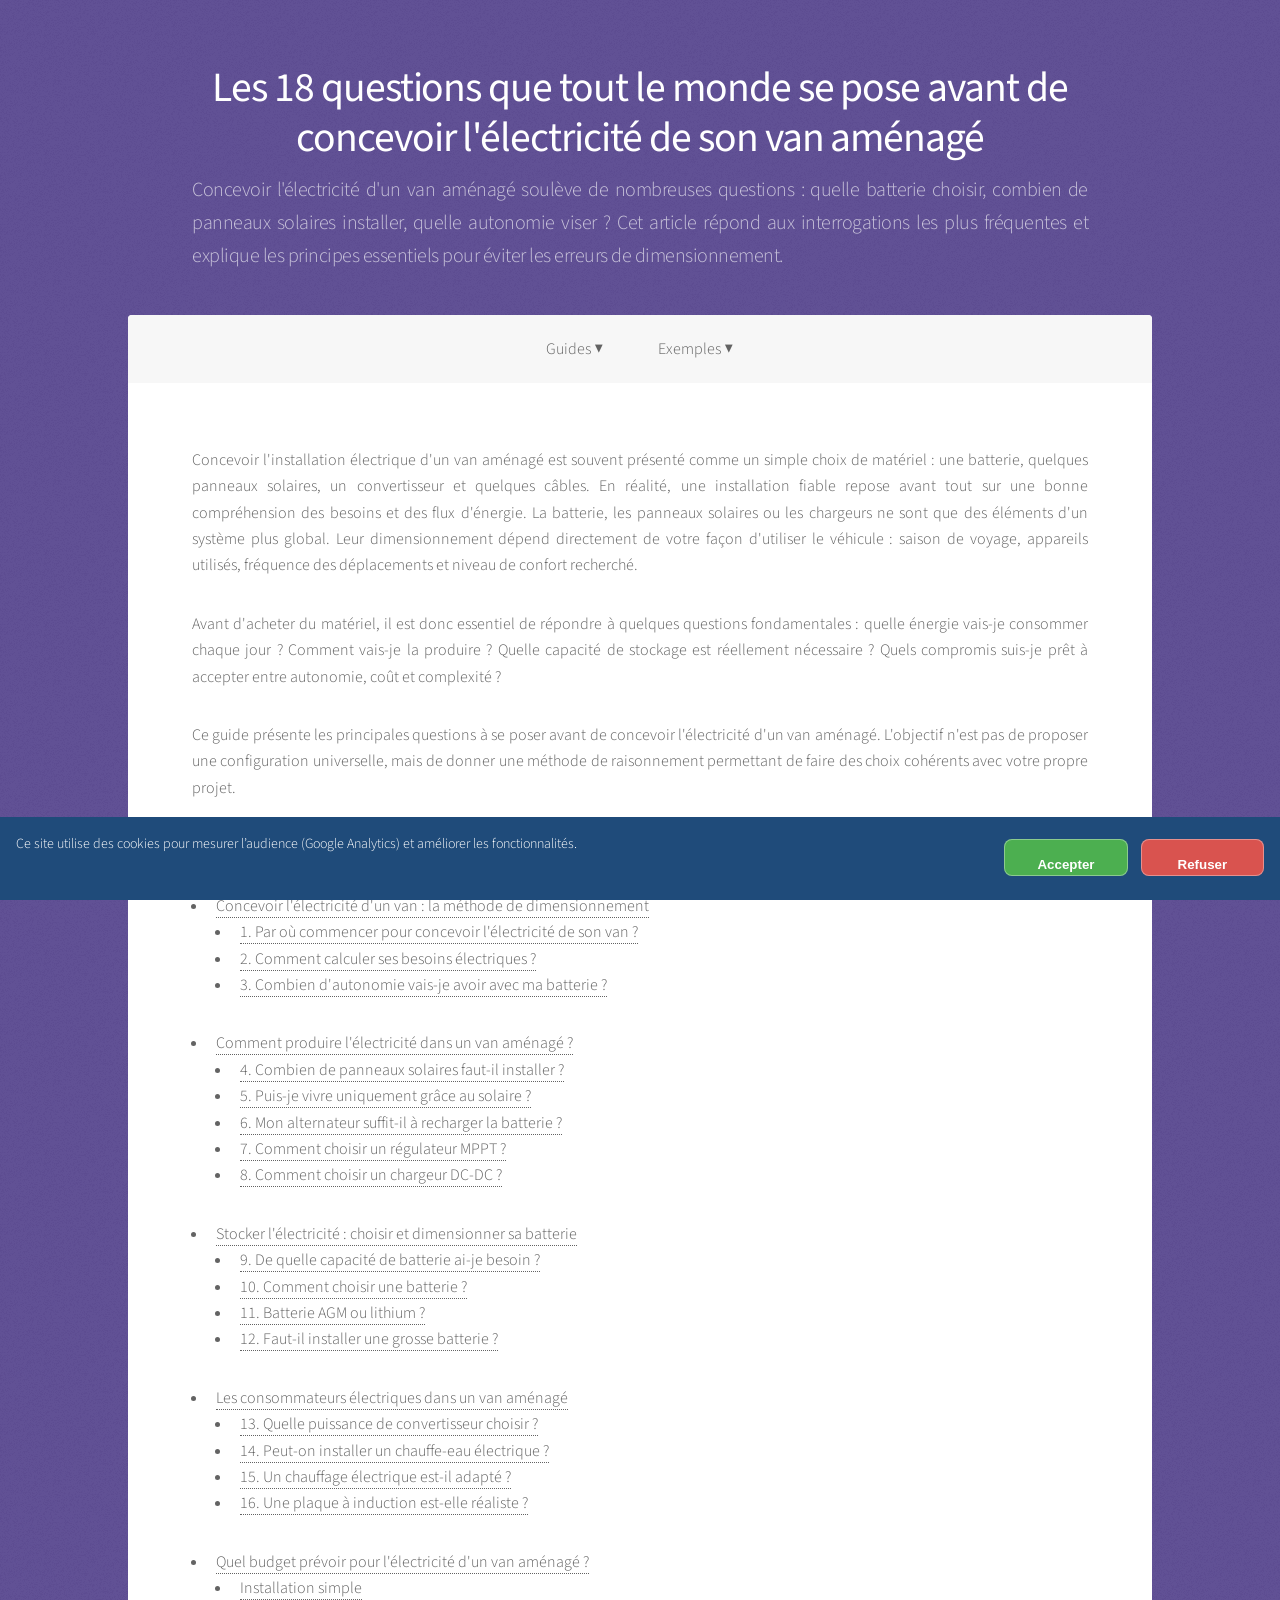
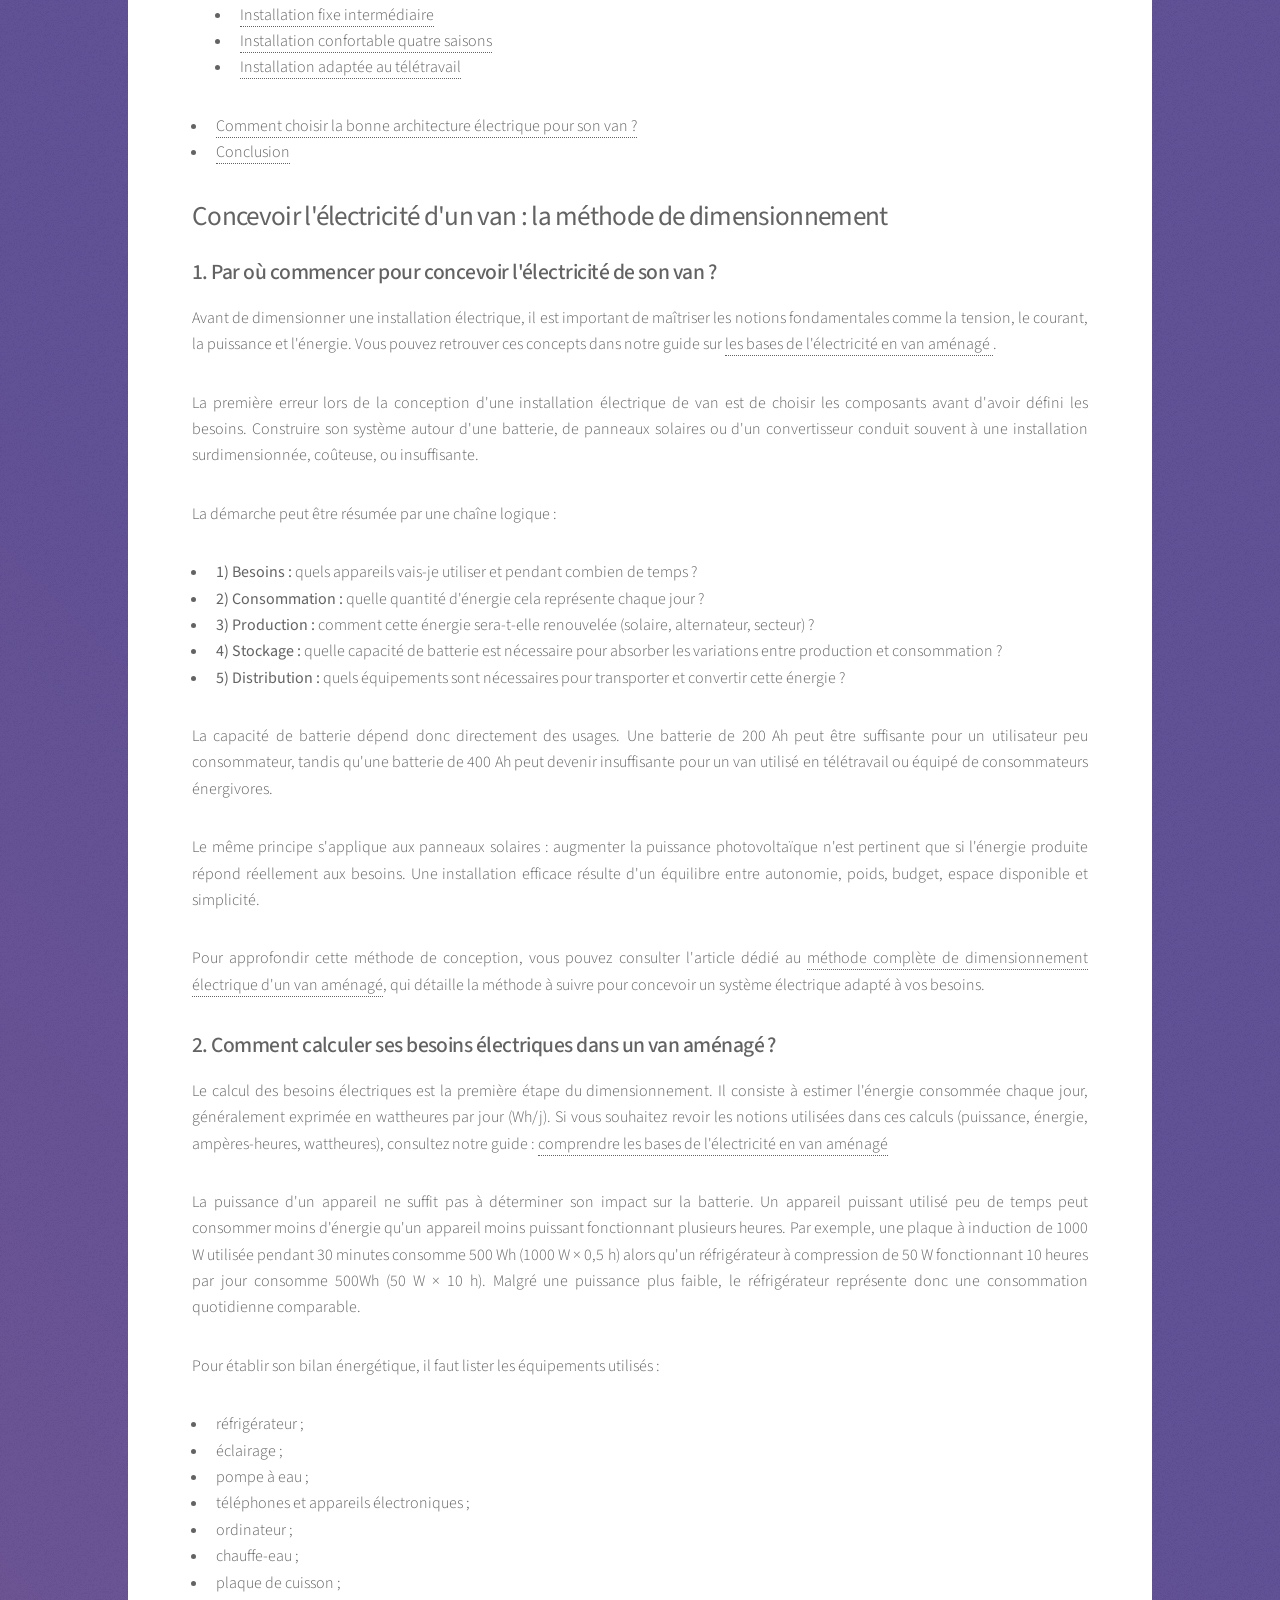
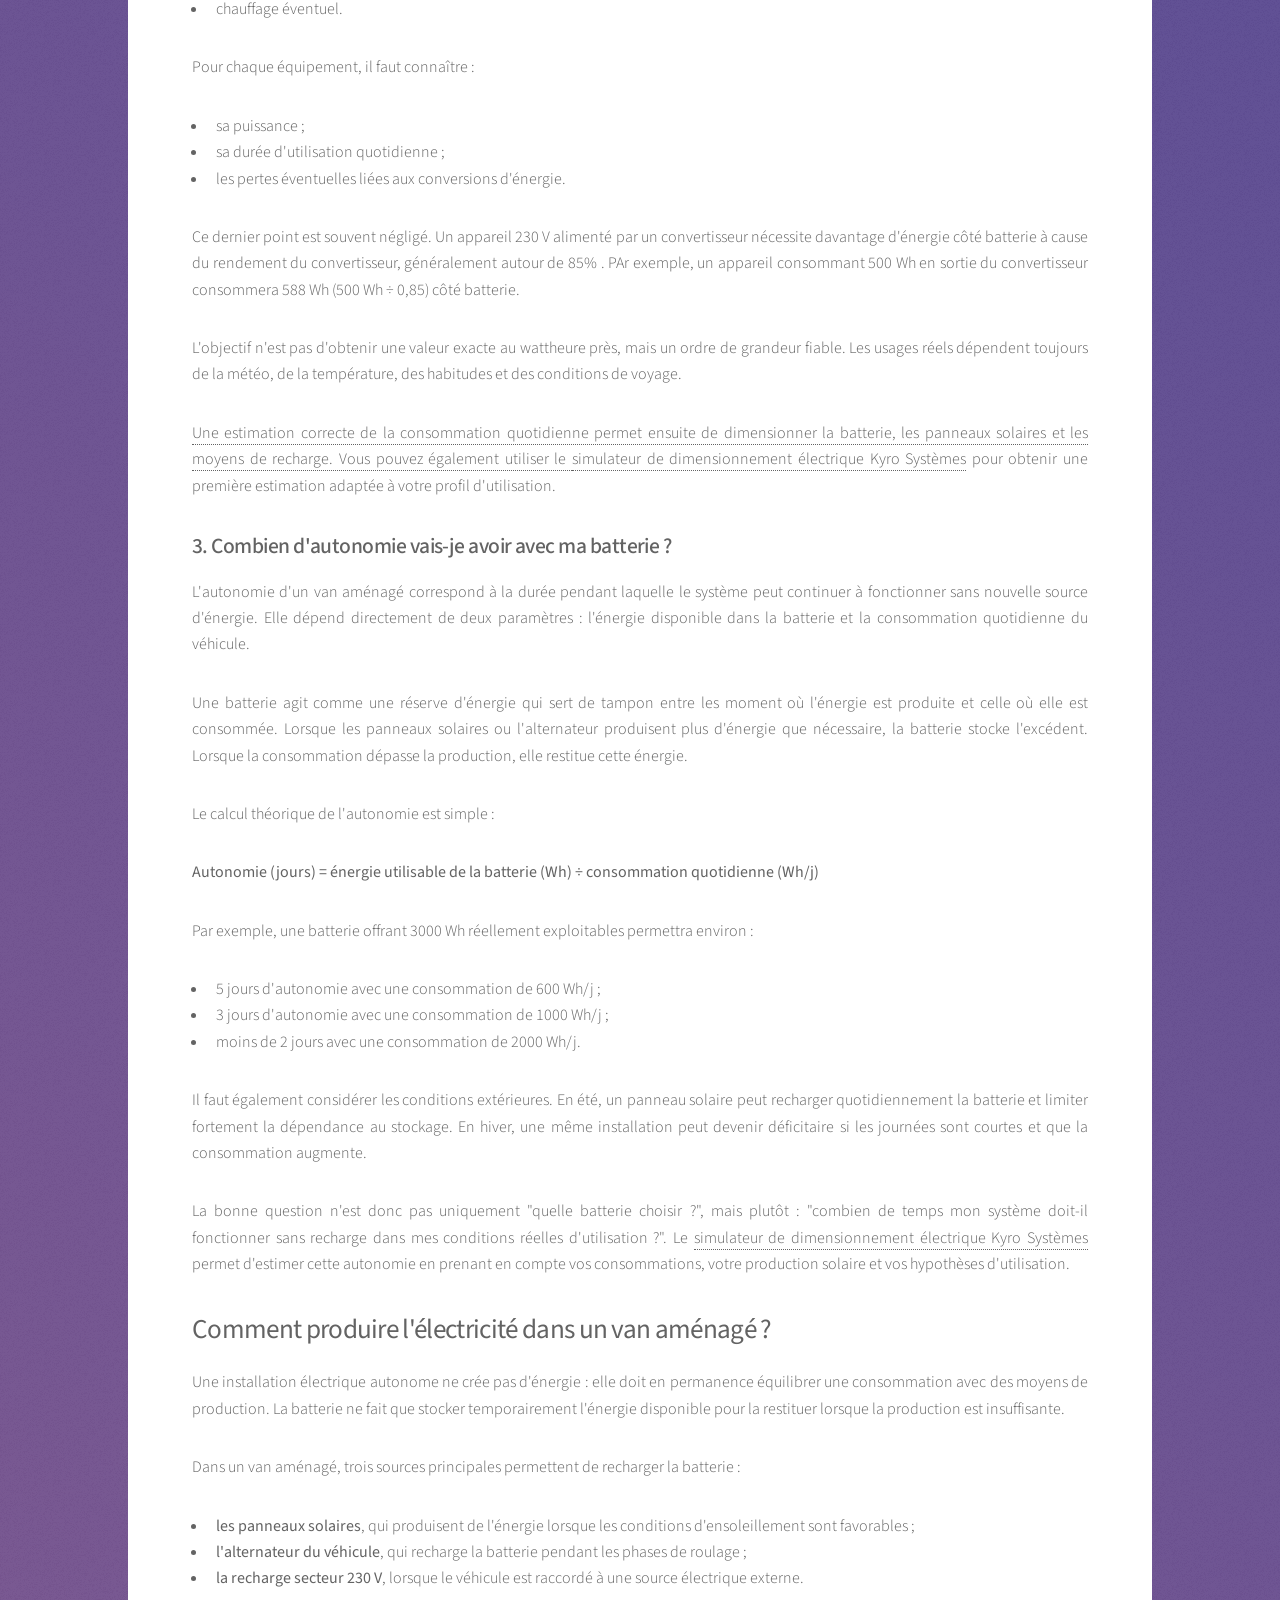
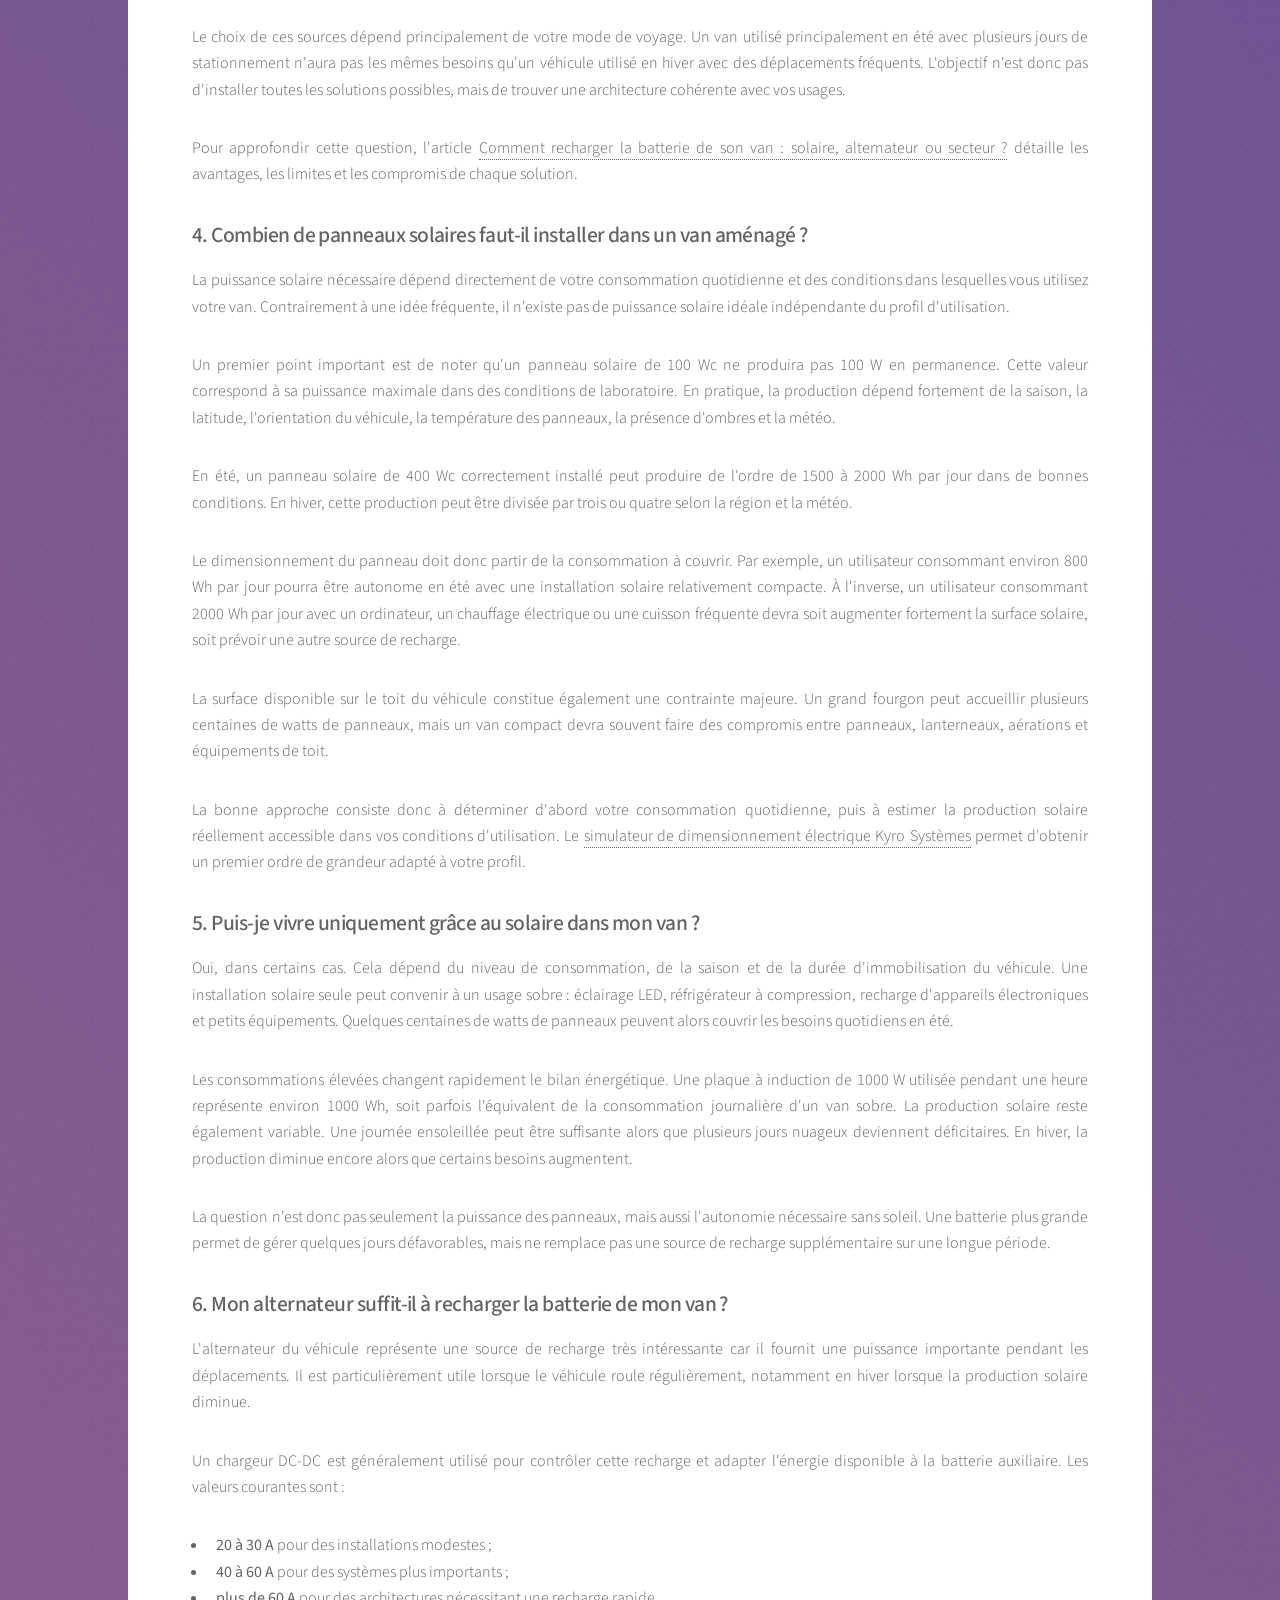
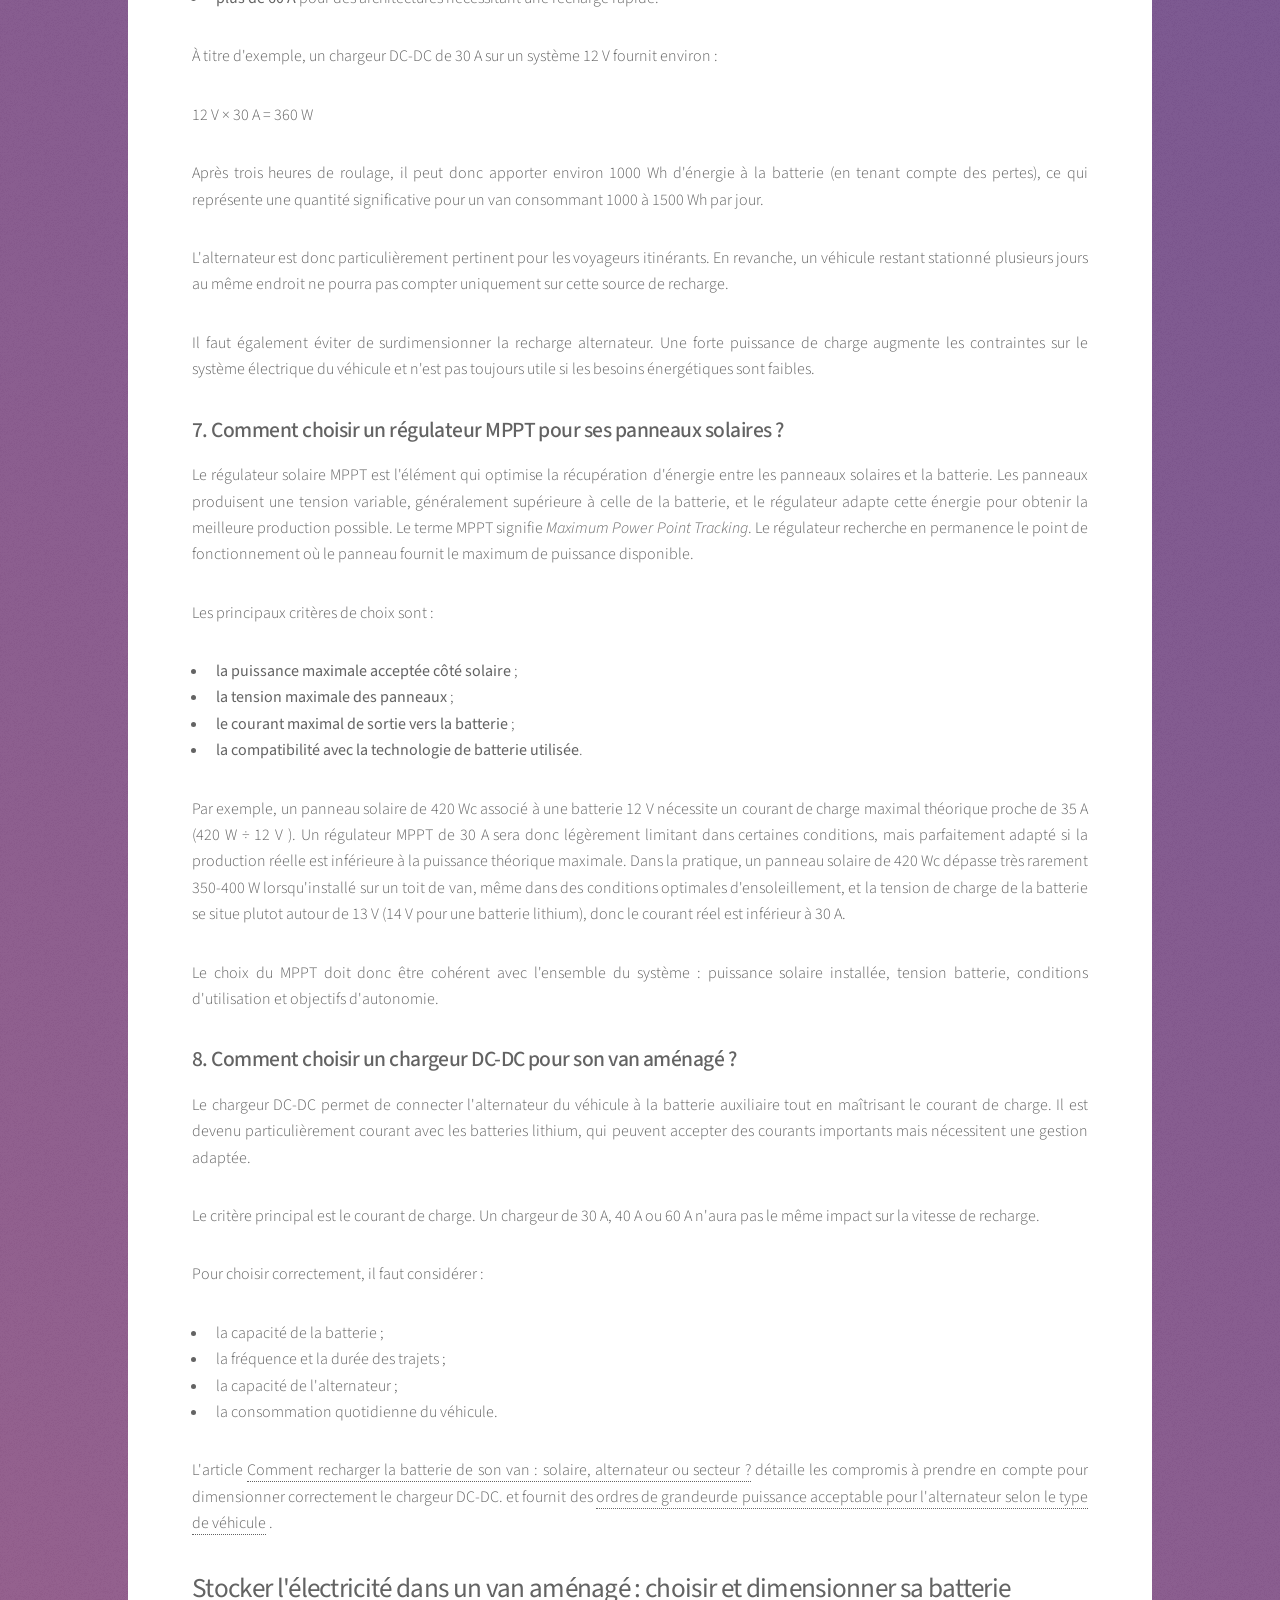
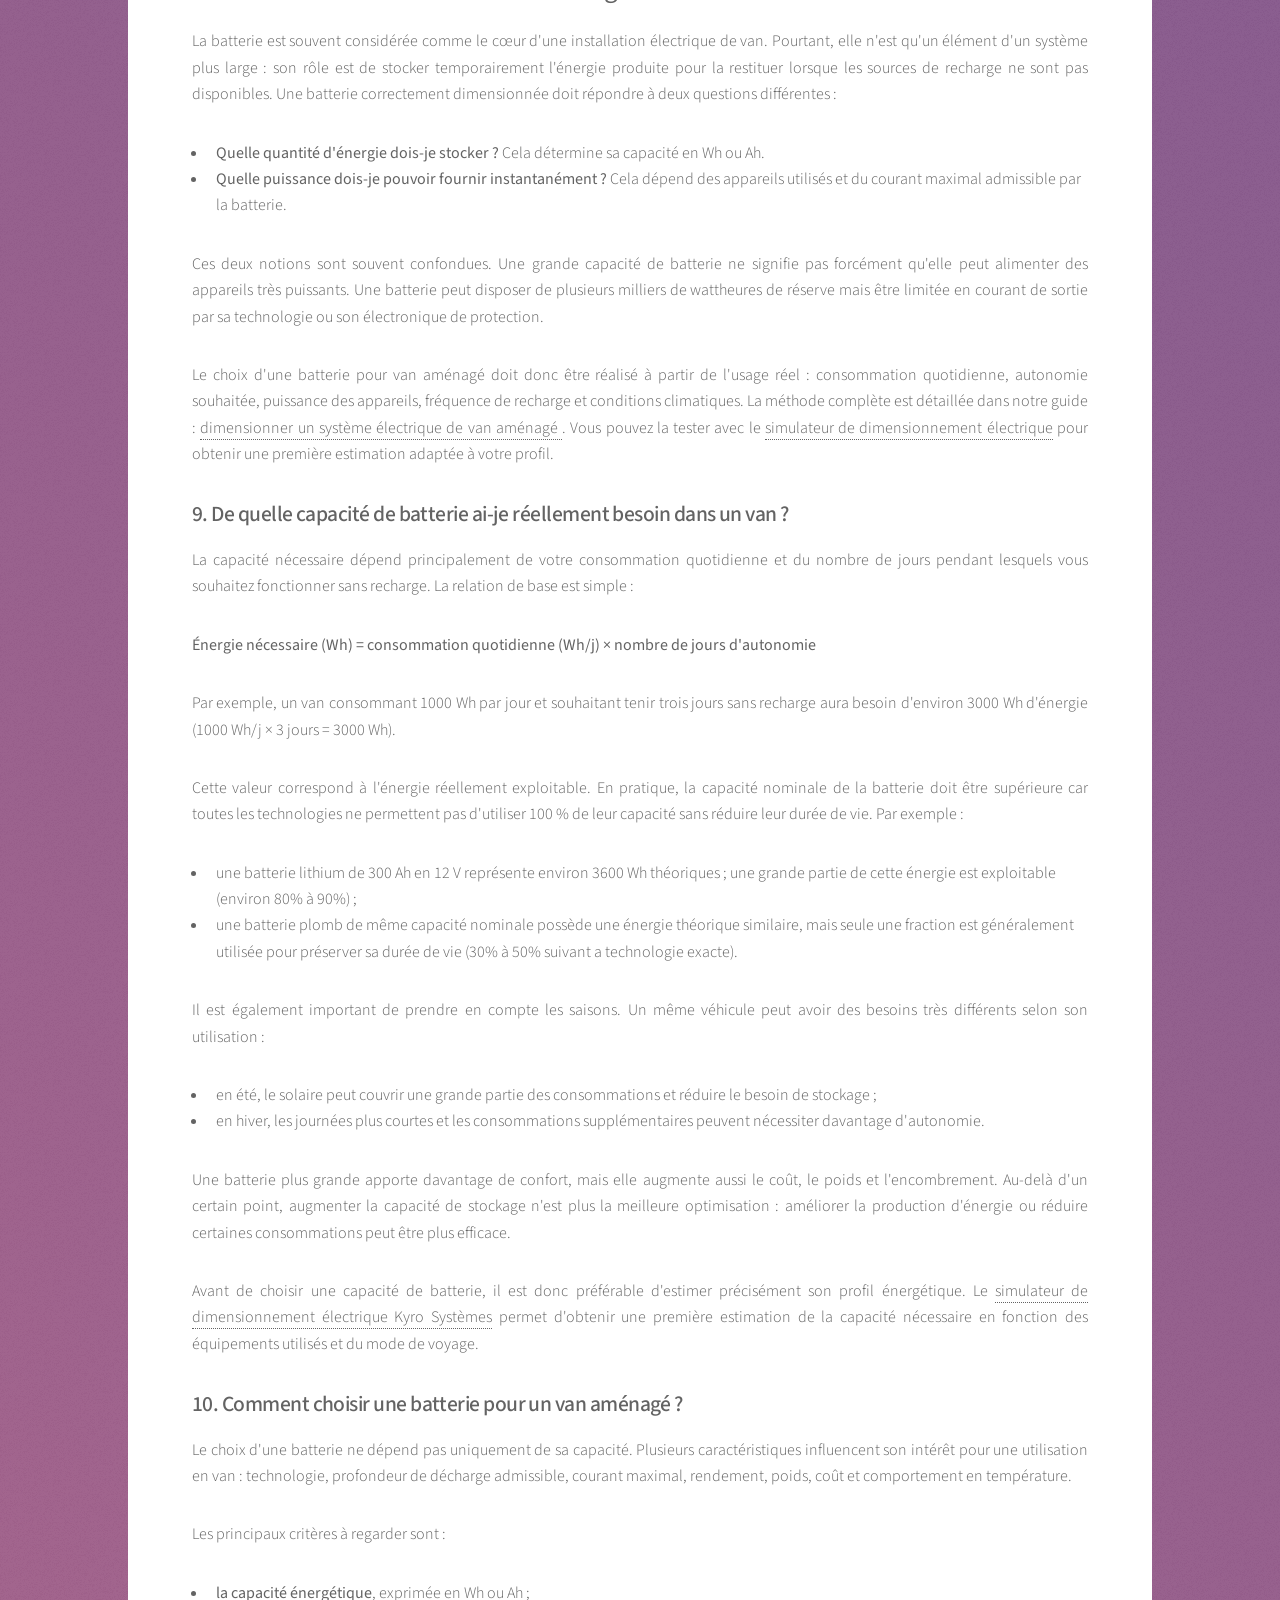
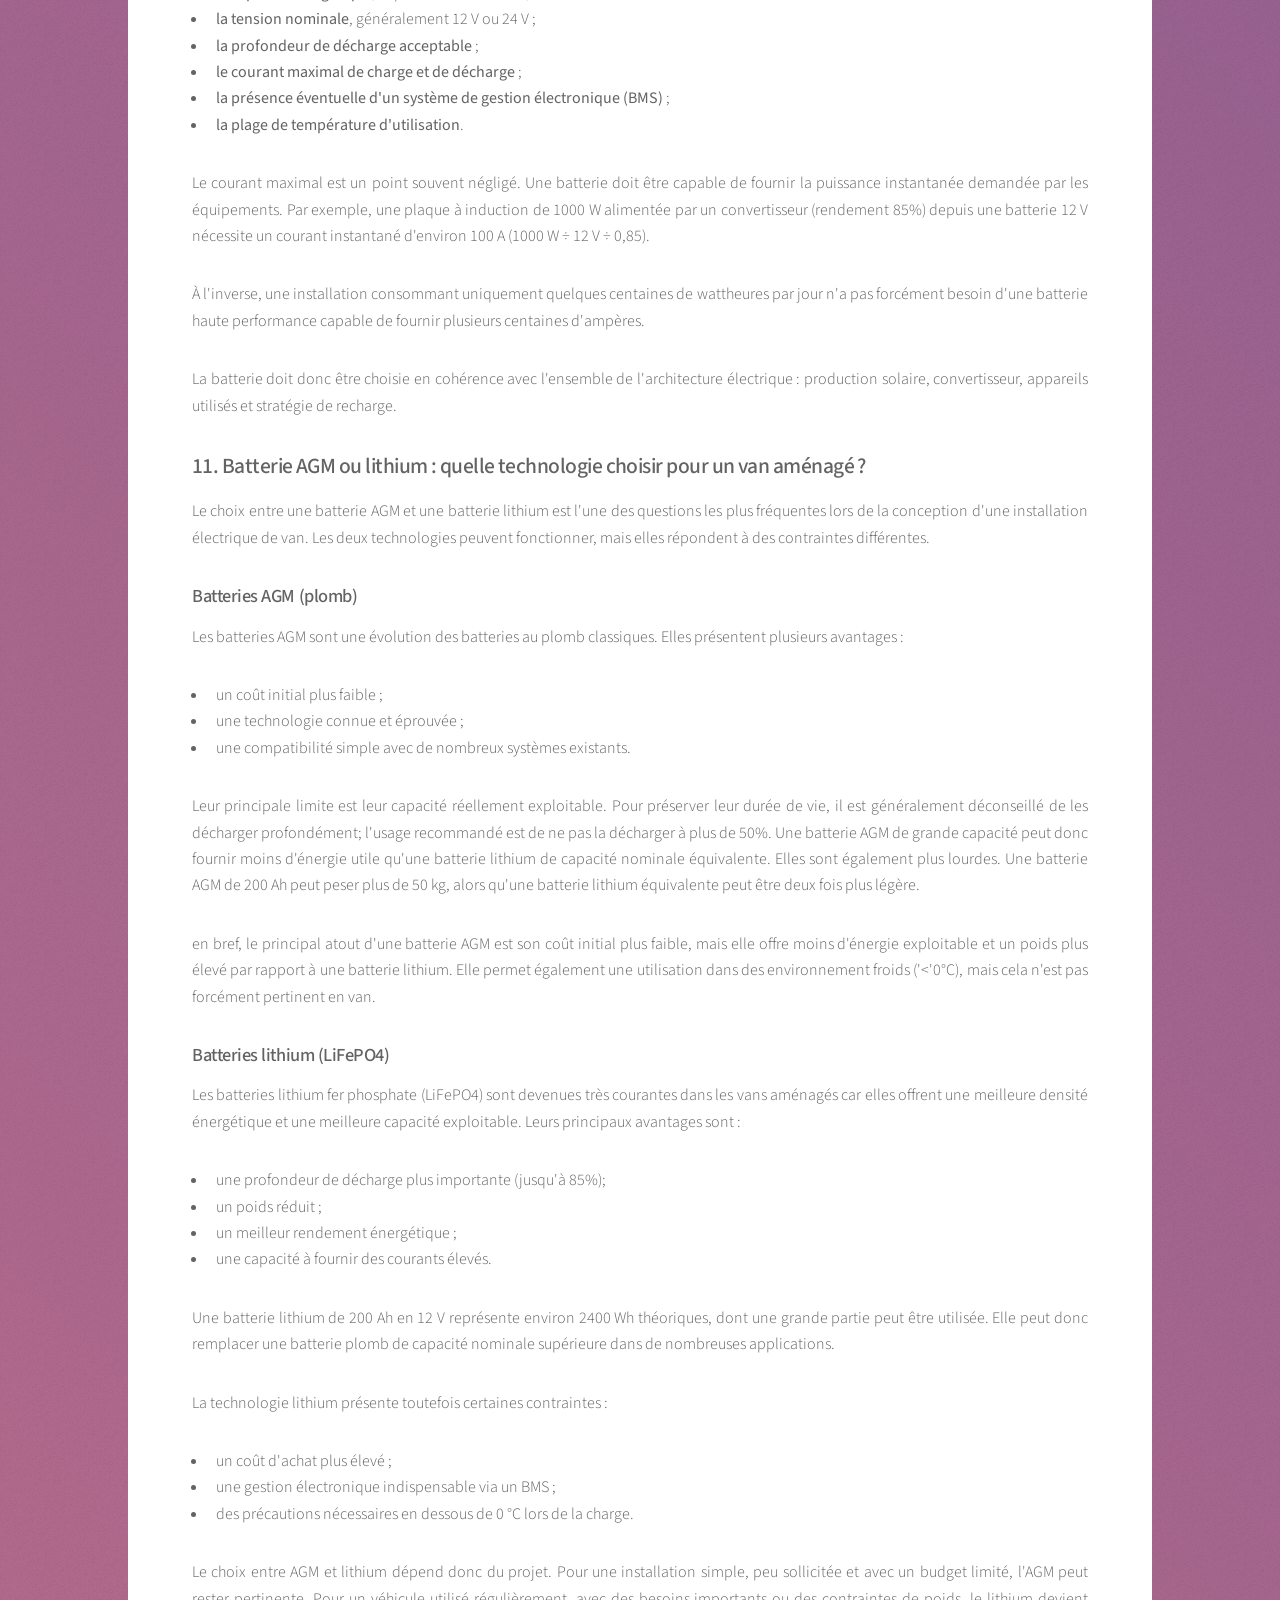
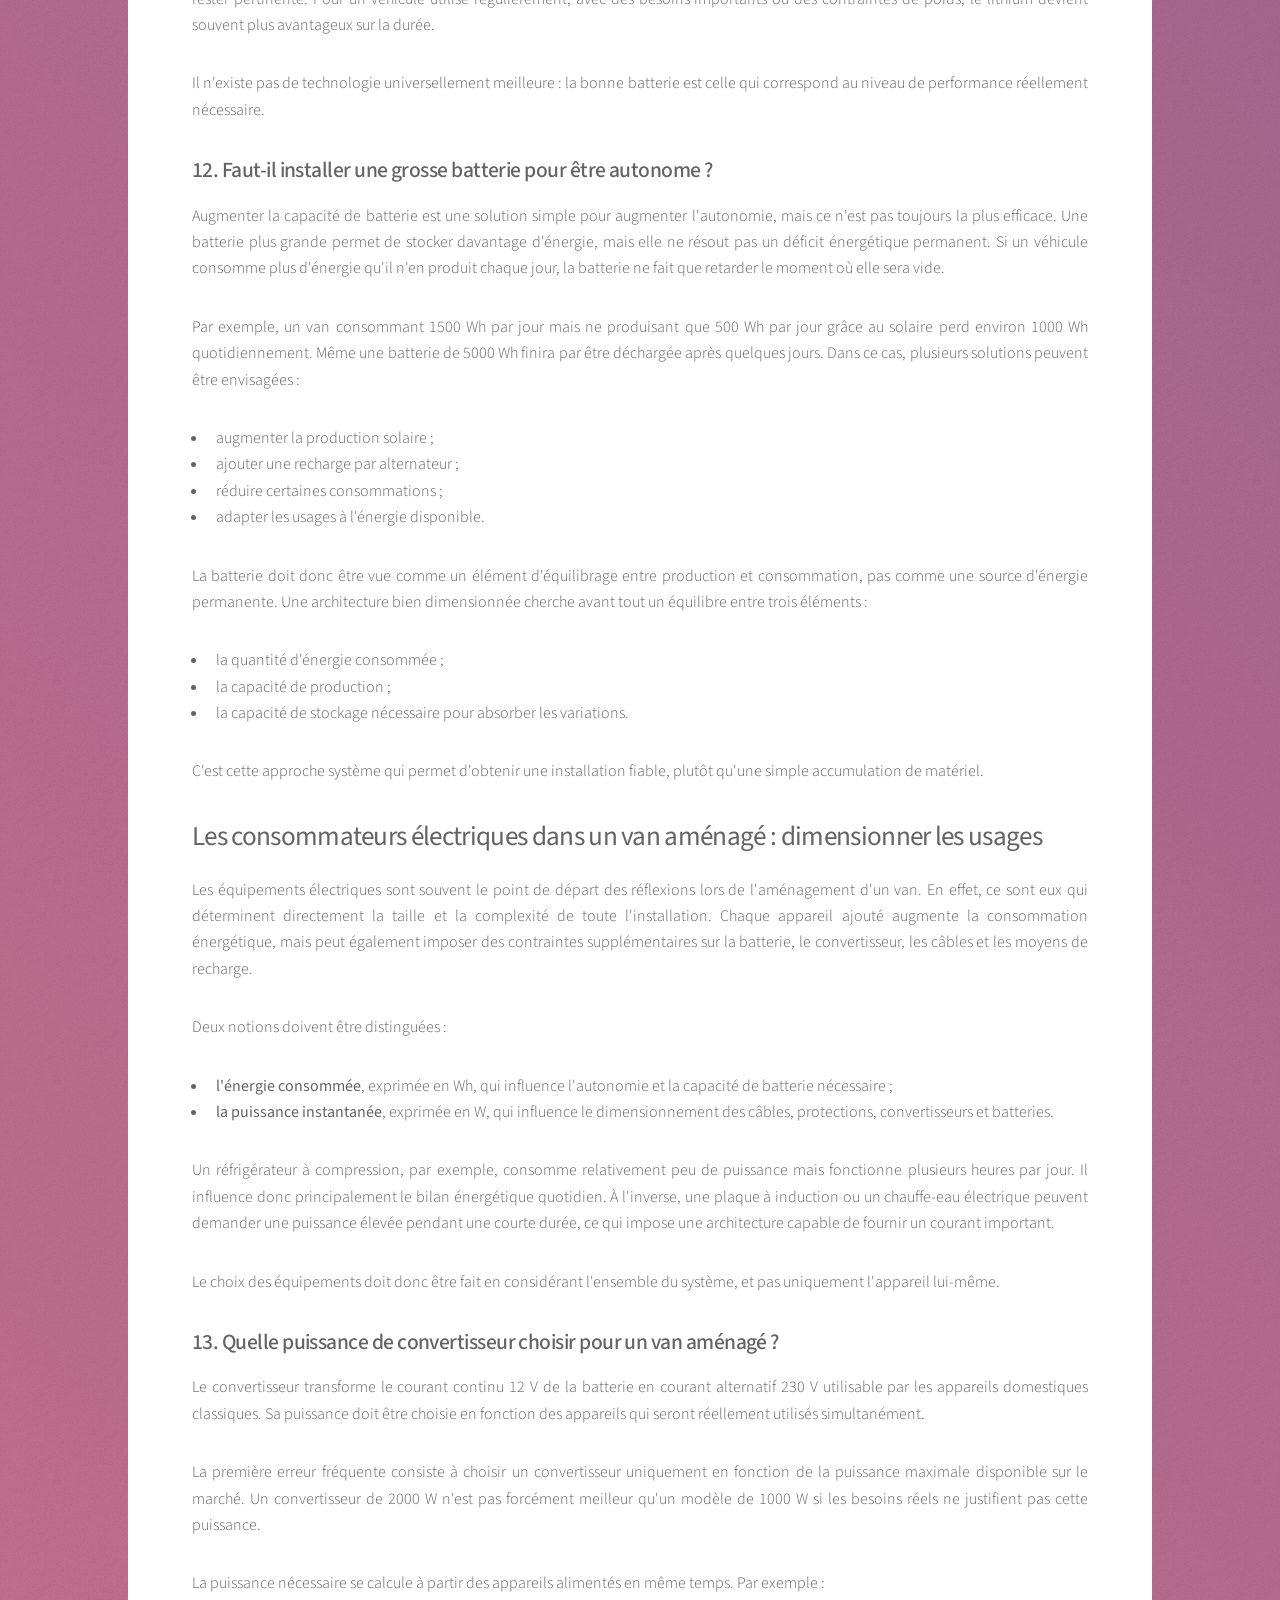
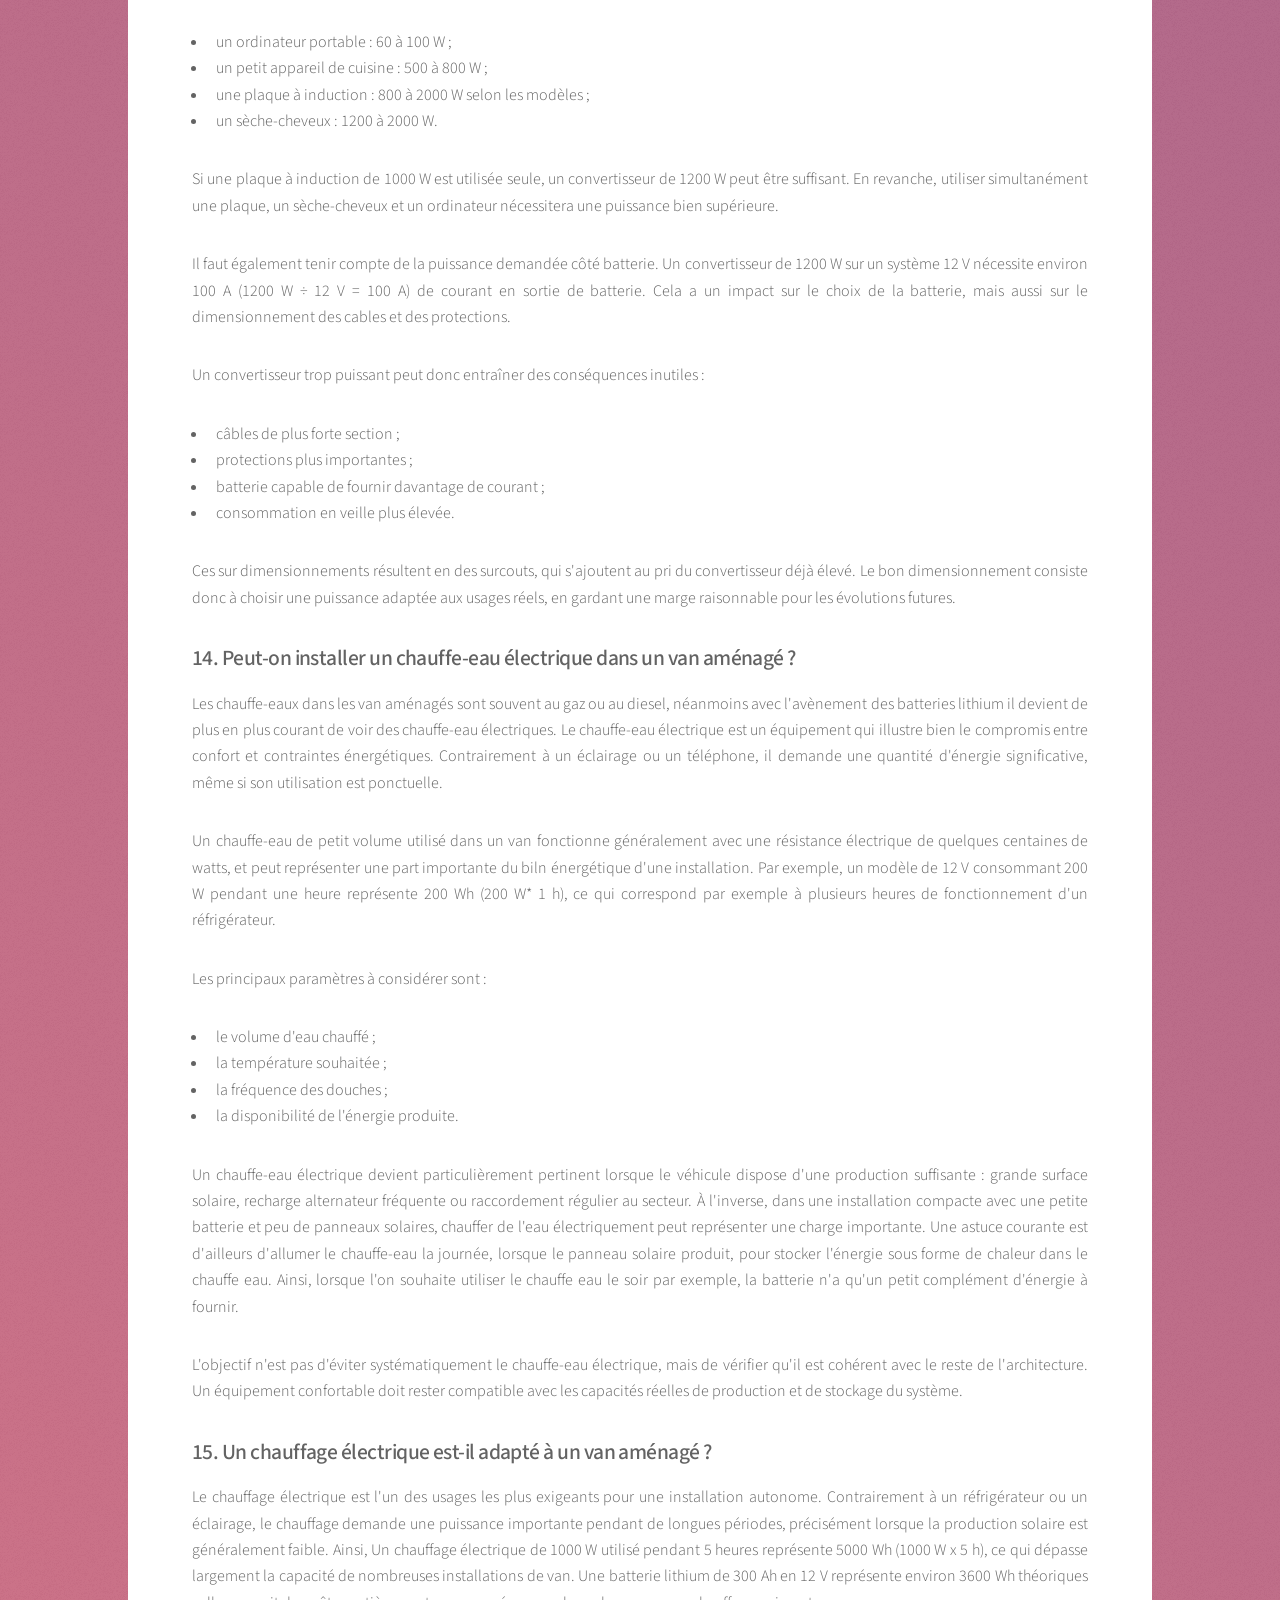
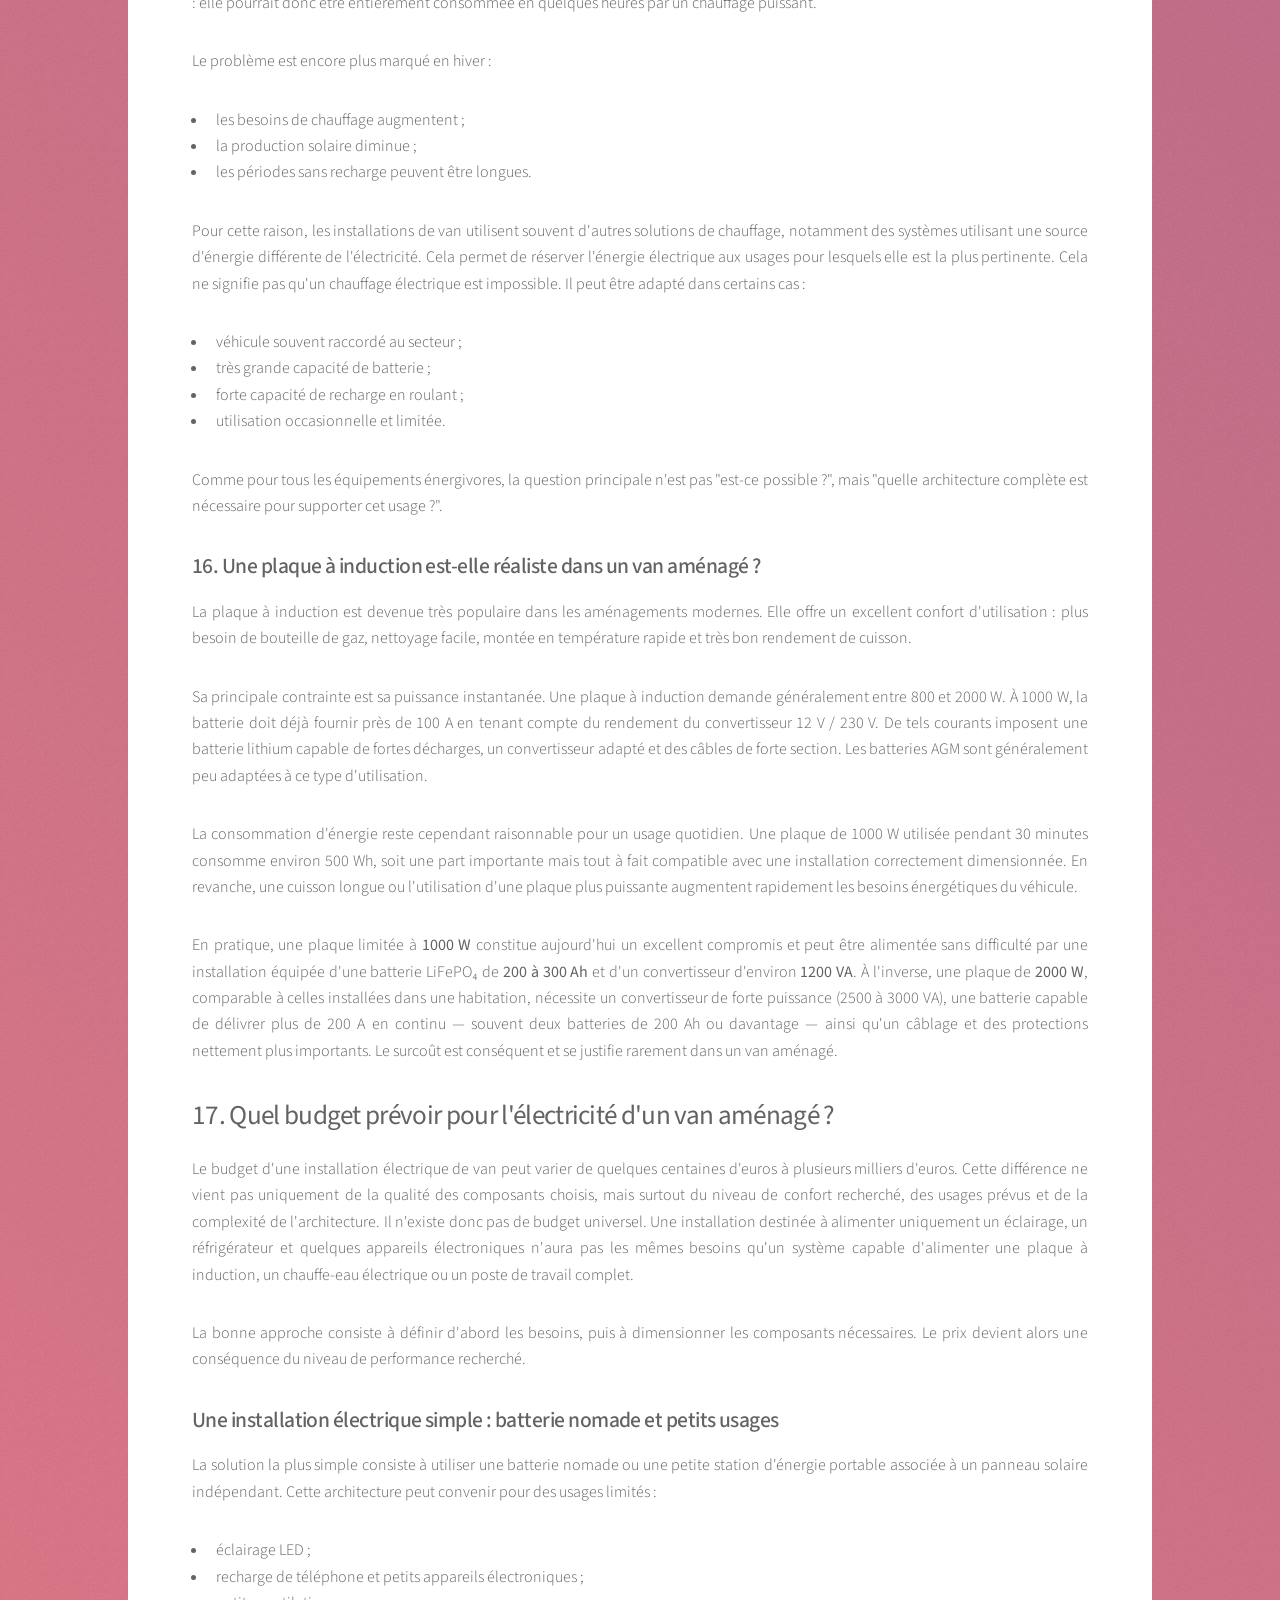
<file: guides/questions-conception-electricite.html>
<!DOCTYPE HTML>
<html>

<head>
	<script src="/assets/js/analytics.js"></script>
	<link rel="icon" type="image/x-icon" href="/favicon.ico">
	<link rel="apple-touch-icon" sizes="180x180" href="/images/apple-touch-icon.png">
	<link rel="icon" type="image/png" sizes="32x32" href="/images/favicon-32x32.png">
	<link rel="icon" type="image/png" sizes="16x16" href="/images/favicon-16x16.png">

	<title>Les 18 questions que tout le monde se pose avant de concevoir l'électricité de son van aménagé</title>
	<meta charset="utf-8" />
	<meta name="description"
		content="Installation électrique van aménagé : découvrez les erreurs fréquentes, les questions essentielles et les bonnes pratiques pour dimensionner batterie, solaire, convertisseur et autonomie électrique.">
	<meta name="viewport" content="width=device-width, initial-scale=1, user-scalable=no" />
	<link rel="stylesheet" href="/assets/css/main.css" />
	<noscript>
		<link rel="stylesheet" href="/assets/css/noscript.css" />
	</noscript>
</head>

<body class="is-preload">

	<!-- Wrapper -->
	<div id="wrapper">

		<!-- Header -->
		<header id="header">
			<h1>Les 18 questions que tout le monde se pose avant de concevoir l'électricité de son van aménagé</h1>
			<p>Concevoir l'électricité d'un van aménagé soulève de nombreuses questions : quelle batterie choisir,
				combien de panneaux solaires installer, quelle autonomie viser ? Cet article répond aux interrogations
				les plus fréquentes et explique les principes essentiels pour éviter les erreurs de
				dimensionnement.</p>
		</header>

		<!-- Nav -->
		<nav id="nav">

			<div id="nav-container"></div>
		</nav>
		<!-- Main -->
		<div id="main">

			<!-- Content -->
			<section id="content" class="main">
				<!--<span class="image main"><img src="../images/van-electricite.jpg" alt="" /></span> -->
				<p>
					Concevoir l'installation électrique d'un van aménagé est souvent présenté comme un simple choix de
					matériel : une batterie, quelques panneaux solaires, un convertisseur et quelques câbles. En
					réalité, une installation fiable repose avant tout sur une bonne compréhension des besoins et des
					flux d'énergie.
					La batterie, les panneaux solaires ou les chargeurs ne sont que des éléments d'un système plus
					global. Leur dimensionnement dépend directement de votre façon d'utiliser le véhicule : saison de
					voyage, appareils utilisés, fréquence des déplacements et niveau de
					confort recherché.
				</p>

				<p>
					Avant d'acheter du matériel, il est donc essentiel de répondre à quelques questions fondamentales :
					quelle énergie vais-je consommer chaque jour ? Comment vais-je la produire ? Quelle capacité de
					stockage est réellement nécessaire ? Quels compromis suis-je prêt à accepter entre autonomie, coût
					et complexité ?
				</p>

				<p>
					Ce guide présente les principales questions à se poser avant de concevoir l'électricité d'un van
					aménagé. L'objectif n'est pas de proposer une configuration universelle, mais de donner une méthode
					de raisonnement permettant de faire des choix cohérents avec votre propre projet.
				</p>

				<nav class="table-des-matieres">
					<h2>Sommaire</h2>

					<ul>
						<li>
							<a href="#par-ou-commencer">Concevoir l'électricité d'un van : la méthode de
								dimensionnement</a>
							<ul>
								<li><a href="#q1">1. Par où commencer pour concevoir l'électricité de son van ?</a></li>
								<li><a href="#q2">2. Comment calculer ses besoins électriques ?</a></li>
								<li><a href="#q3">3. Combien d'autonomie vais-je avoir avec ma batterie ?</a></li>
							</ul>
						</li>

						<li>
							<a href="#production">Comment produire l'électricité dans un van aménagé ?</a>
							<ul>
								<li><a href="#q4">4. Combien de panneaux solaires faut-il installer ?</a></li>
								<li><a href="#q5">5. Puis-je vivre uniquement grâce au solaire ?</a></li>
								<li><a href="#q6">6. Mon alternateur suffit-il à recharger la batterie ?</a></li>
								<li><a href="#q7">7. Comment choisir un régulateur MPPT ?</a></li>
								<li><a href="#q8">8. Comment choisir un chargeur DC-DC ?</a></li>
							</ul>
						</li>

						<li>
							<a href="#batterie">Stocker l'électricité : choisir et dimensionner sa batterie</a>
							<ul>
								<li><a href="#q9">9. De quelle capacité de batterie ai-je besoin ?</a></li>
								<li><a href="#q10">10. Comment choisir une batterie ?</a></li>
								<li><a href="#q11">11. Batterie AGM ou lithium ?</a></li>
								<li><a href="#q12">12. Faut-il installer une grosse batterie ?</a></li>
							</ul>
						</li>

						<li>
							<a href="#consommateurs">Les consommateurs électriques dans un van aménagé</a>
							<ul>
								<li><a href="#q13">13. Quelle puissance de convertisseur choisir ?</a></li>
								<li><a href="#q14">14. Peut-on installer un chauffe-eau électrique ?</a></li>
								<li><a href="#q15">15. Un chauffage électrique est-il adapté ?</a></li>
								<li><a href="#q16">16. Une plaque à induction est-elle réaliste ?</a></li>
							</ul>
						</li>

						<li>
							<a href="#budget">Quel budget prévoir pour l'électricité d'un van aménagé ?</a>
							<ul>
								<li><a href="#budget-simple">Installation simple</a></li>
								<li><a href="#budget-intermediaire">Installation fixe intermédiaire</a></li>
								<li><a href="#budget-confort">Installation confortable quatre saisons</a></li>
								<li><a href="#budget-teletravail">Installation adaptée au télétravail</a></li>
							</ul>
						</li>

						<li><a href="#architecture">Comment choisir la bonne architecture électrique pour son van ?</a>
						</li>
						<li><a href="#conclusion">Conclusion</a></li>
					</ul>
				</nav>

				<h2 id="par-ou-commencer">Concevoir l'électricité d'un van : la méthode de dimensionnement</h2>
				<h3 id="q1">1. Par où commencer pour concevoir l'électricité de son van ?</h3>

				<p>
					Avant de dimensionner une installation électrique, il est important de maîtriser
					les notions fondamentales comme la tension, le courant, la puissance et l'énergie.
					Vous pouvez retrouver ces concepts dans notre guide sur
					<a href="/guides/notions-electricite.html">
						les bases de l'électricité en van aménagé
					</a>.
				</p>
				<p>
					La première erreur lors de la conception d'une installation électrique de van est de choisir les
					composants avant
					d'avoir défini les besoins. Construire son système autour d'une batterie, de panneaux solaires ou
					d'un convertisseur
					conduit souvent à une installation surdimensionnée, coûteuse, ou insuffisante.
				</p>

				<p>
					La démarche peut être résumée par une chaîne logique :
				</p>

				<ul>
					<li><strong>1) Besoins :</strong> quels appareils vais-je utiliser et pendant combien de temps ?
					</li>
					<li><strong>2) Consommation :</strong> quelle quantité d'énergie cela représente chaque jour ?</li>
					<li><strong>3) Production :</strong> comment cette énergie sera-t-elle renouvelée (solaire,
						alternateur, secteur) ?</li>
					<li><strong>4) Stockage :</strong> quelle capacité de batterie est nécessaire pour absorber les
						variations entre production et consommation ?</li>
					<li><strong>5) Distribution :</strong> quels équipements sont nécessaires pour transporter et
						convertir
						cette énergie ?</li>
				</ul>

				<p>
					La capacité de batterie dépend donc directement des usages. Une batterie de 200 Ah peut être
					suffisante pour un
					utilisateur peu consommateur, tandis qu'une batterie de 400 Ah peut devenir insuffisante pour un van
					utilisé en
					télétravail ou équipé de consommateurs énergivores.
				</p>

				<p>
					Le même principe s'applique aux panneaux solaires : augmenter la puissance photovoltaïque n'est
					pertinent que si
					l'énergie produite répond réellement aux besoins. Une installation efficace résulte d'un équilibre
					entre autonomie,
					poids, budget, espace disponible et simplicité.
				</p>

				<p>
					Pour approfondir cette méthode de conception, vous pouvez consulter l'article dédié au <a
						href="/guides/dimensionnement-electrique-van.html">méthode complète de dimensionnement
						électrique d'un van aménagé</a>, qui détaille la méthode à suivre pour concevoir un système
					électrique adapté à vos
					besoins.
				</p>

				<h3 id="q2">2. Comment calculer ses besoins électriques dans un van aménagé ?</h3>

				<p>
					Le calcul des besoins électriques est la première étape du dimensionnement. Il consiste à estimer
					l'énergie consommée chaque jour, généralement exprimée en wattheures par jour (Wh/j).
					Si vous souhaitez revoir les notions utilisées dans ces calculs
					(puissance, énergie, ampères-heures, wattheures),
					consultez notre guide :
					<a href="/guides/notions-electricite.html">
						comprendre les bases de l'électricité en van aménagé
				</p>

				<p>
					La puissance d'un appareil ne suffit pas à déterminer son impact sur la batterie. Un appareil
					puissant utilisé peu de temps peut consommer moins d'énergie qu'un appareil moins puissant
					fonctionnant plusieurs
					heures.
					Par exemple, une plaque à induction de 1000 W utilisée pendant 30 minutes consomme 500 Wh (1000 W ×
					0,5 h) alors
					qu'un réfrigérateur à compression de 50 W fonctionnant 10 heures par jour consomme 500Wh (50 W × 10
					h).
					Malgré une puissance plus faible, le réfrigérateur représente donc une consommation quotidienne
					comparable.
				</p>

				<p>
					Pour établir son bilan énergétique, il faut lister les équipements utilisés :
				</p>

				<ul>
					<li>réfrigérateur ;</li>
					<li>éclairage ;</li>
					<li>pompe à eau ;</li>
					<li>téléphones et appareils électroniques ;</li>
					<li>ordinateur ;</li>
					<li>chauffe-eau ;</li>
					<li>plaque de cuisson ;</li>
					<li>chauffage éventuel.</li>
				</ul>

				<p>
					Pour chaque équipement, il faut connaître :
				</p>

				<ul>
					<li>sa puissance ;</li>
					<li>sa durée d'utilisation quotidienne ;</li>
					<li>les pertes éventuelles liées aux conversions d'énergie.</li>
				</ul>

				<p>
					Ce dernier point est souvent négligé. Un appareil 230 V alimenté par un convertisseur nécessite
					davantage
					d'énergie côté batterie à cause du rendement du convertisseur, généralement autour de 85% . PAr
					exemple, un appareil consommant 500 Wh en
					sortie du convertisseur consommera 588 Wh (500 Wh ÷ 0,85) côté batterie.
				</p>

				<p>
					L'objectif n'est pas d'obtenir une valeur exacte au wattheure près, mais un ordre de grandeur
					fiable. Les usages
					réels dépendent toujours de la météo, de la température, des habitudes et des conditions de voyage.
				</p>

				<p>
					Une estimation correcte de la consommation quotidienne permet ensuite de dimensionner la batterie,
					les panneaux solaires et les moyens de recharge. Vous pouvez également utiliser le <a
						href="/#simulateur">simulateur de dimensionnement électrique Kyro
						Systèmes</a> pour obtenir une première estimation adaptée à votre profil d'utilisation.
				</p>
				<h3 id="q3">3. Combien d'autonomie vais-je avoir avec ma batterie ?</h3>

				<p>
					L'autonomie d'un van aménagé correspond à la durée pendant laquelle le système peut continuer à
					fonctionner sans nouvelle source d'énergie. Elle dépend directement de deux paramètres :
					l'énergie
					disponible dans la batterie et la consommation quotidienne du véhicule.
				</p>

				<p>
					Une batterie agit comme une réserve d'énergie qui sert de tampon entre les moment où l'énergie
					est produite et celle où elle est consommée. Lorsque les panneaux solaires ou
					l'alternateur produisent plus d'énergie que nécessaire, la batterie stocke l'excédent. Lorsque
					la
					consommation dépasse la production, elle restitue cette énergie.
				</p>

				<p>
					Le calcul théorique de l'autonomie est simple :
				</p>

				<p>
					<strong>Autonomie (jours) = énergie utilisable de la batterie (Wh) ÷ consommation quotidienne
						(Wh/j)</strong>
				</p>

				<p>
					Par exemple, une batterie offrant 3000 Wh réellement exploitables permettra environ :
				</p>

				<ul>
					<li>5 jours d'autonomie avec une consommation de 600 Wh/j ;</li>
					<li>3 jours d'autonomie avec une consommation de 1000 Wh/j ;</li>
					<li>moins de 2 jours avec une consommation de 2000 Wh/j.</li>
				</ul>


				<p>
					Il faut également considérer les conditions extérieures. En été, un panneau solaire peut
					recharger
					quotidiennement la batterie et limiter fortement la dépendance au stockage. En hiver, une même
					installation peut devenir déficitaire si les journées sont courtes et que la consommation
					augmente.
				</p>

				<p>
					La bonne question n'est donc pas uniquement "quelle batterie choisir ?", mais plutôt : "combien
					de
					temps mon système doit-il fonctionner sans recharge dans mes conditions réelles d'utilisation
					?".
					Le <a href="/index.html">simulateur de dimensionnement électrique Kyro
						Systèmes</a> permet d'estimer cette autonomie en
					prenant en compte vos consommations, votre production solaire et vos hypothèses d'utilisation.
				</p>

				<h2 id="production">Comment produire l'électricité dans un van aménagé ?</h2>

				<p>
					Une installation électrique autonome ne crée pas d'énergie : elle doit en permanence équilibrer
					une
					consommation avec des moyens de production. La batterie ne fait que stocker temporairement
					l'énergie
					disponible pour la restituer lorsque la production est insuffisante.
				</p>

				<p>
					Dans un van aménagé, trois sources principales permettent de recharger la batterie :
				</p>

				<ul>
					<li><strong>les panneaux solaires</strong>, qui produisent de l'énergie lorsque les conditions
						d'ensoleillement sont favorables ;</li>
					<li><strong>l'alternateur du véhicule</strong>, qui recharge la batterie pendant les phases de
						roulage ;</li>
					<li><strong>la recharge secteur 230 V</strong>, lorsque le véhicule est raccordé à une source
						électrique externe.</li>
				</ul>

				<p>
					Le choix de ces sources dépend principalement de votre mode de voyage. Un van utilisé
					principalement
					en été avec plusieurs jours de stationnement n'aura pas les mêmes besoins qu'un véhicule utilisé
					en
					hiver avec des déplacements fréquents. L'objectif n'est donc pas d'installer toutes les
					solutions
					possibles, mais de trouver une architecture cohérente avec vos usages.
				</p>

				<p>
					Pour approfondir cette question, l'article <a href="/guides/production-energie.html">Comment
						recharger la batterie de son
						van : solaire, alternateur ou secteur ?</a> détaille les avantages, les limites et les
					compromis
					de chaque solution.
				</p>


				<h3 id="q4">4. Combien de panneaux solaires faut-il installer dans un van aménagé ?</h3>

				<p>
					La puissance solaire nécessaire dépend directement de votre consommation quotidienne et des
					conditions dans lesquelles vous utilisez votre van. Contrairement à une idée fréquente, il
					n'existe
					pas de puissance solaire idéale indépendante du profil d'utilisation.
				</p>

				<p>
					Un premier point important est de noter qu'un panneau solaire de 100 Wc ne produira pas 100 W en
					permanence. Cette valeur correspond à sa
					puissance maximale dans des conditions de laboratoire. En pratique, la production dépend
					fortement
					de la saison, la latitude, l'orientation du véhicule, la température des panneaux, la présence
					d'ombres et la météo.
				</p>

				<p>
					En été, un panneau solaire de 400 Wc correctement installé peut produire de l'ordre de 1500 à
					2000
					Wh par jour dans de bonnes conditions. En hiver, cette production peut être divisée par trois ou
					quatre selon la région et la météo.
				</p>

				<p>
					Le dimensionnement du panneau doit donc partir de la consommation à couvrir. Par exemple, un
					utilisateur
					consommant environ 800 Wh par jour pourra être autonome en été avec une installation solaire
					relativement compacte. À l'inverse, un utilisateur consommant 2000 Wh par jour avec un
					ordinateur,
					un chauffage électrique ou une cuisson fréquente devra soit augmenter fortement la surface
					solaire,
					soit prévoir une autre source de recharge.
				</p>

				<p>
					La surface disponible sur le toit du véhicule constitue également une contrainte majeure. Un
					grand
					fourgon peut accueillir plusieurs centaines de watts de panneaux, mais un van compact devra
					souvent
					faire des compromis entre panneaux, lanterneaux, aérations et équipements de toit.
				</p>

				<p>
					La bonne approche consiste donc à déterminer d'abord votre consommation quotidienne, puis à
					estimer
					la production solaire réellement accessible dans vos conditions d'utilisation. Le <a
						href="/#simulateur">simulateur de dimensionnement électrique Kyro
						Systèmes</a> permet d'obtenir un premier ordre de grandeur adapté à votre profil.
				</p>


				<h3 id="q5">5. Puis-je vivre uniquement grâce au solaire dans mon van ?</h3>

				<p>
					Oui, dans certains cas. Cela dépend du niveau de consommation, de la saison et de la durée
					d'immobilisation du véhicule.
					Une installation solaire seule peut convenir à un usage sobre : éclairage LED, réfrigérateur à
					compression, recharge d'appareils électroniques et petits équipements. Quelques centaines de
					watts de
					panneaux peuvent alors couvrir les besoins quotidiens en été.
				</p>

				<p>
					Les consommations élevées changent rapidement le bilan énergétique. Une plaque à induction de
					1000 W utilisée pendant une heure représente environ 1000 Wh, soit parfois l'équivalent de la
					consommation
					journalière d'un van sobre.
					La production solaire reste également variable. Une journée ensoleillée peut être suffisante
					alors que plusieurs jours nuageux deviennent déficitaires. En hiver, la production diminue
					encore alors que certains
					besoins augmentent.
				</p>

				<p>
					La question n'est donc pas seulement la puissance des panneaux, mais aussi l'autonomie
					nécessaire sans soleil.
					Une batterie plus grande permet de gérer quelques jours défavorables, mais ne remplace pas une
					source de recharge
					supplémentaire sur une longue période.
				</p>


				<h3 id="q6">6. Mon alternateur suffit-il à recharger la batterie de mon van ?</h3>

				<p>
					L'alternateur du véhicule représente une source de recharge très intéressante car il fournit une
					puissance importante pendant les déplacements. Il est particulièrement utile lorsque le véhicule
					roule régulièrement, notamment en hiver lorsque la production solaire diminue.
				</p>

				<p>
					Un chargeur DC-DC est généralement utilisé pour contrôler cette recharge et adapter l'énergie
					disponible à la batterie auxiliaire. Les valeurs courantes sont :
				</p>

				<ul>
					<li><strong>20 à 30 A</strong> pour des installations modestes ;</li>
					<li><strong>40 à 60 A</strong> pour des systèmes plus importants ;</li>
					<li><strong>plus de 60 A</strong> pour des architectures nécessitant une recharge rapide.</li>
				</ul>

				<p>
					À titre d'exemple, un chargeur DC-DC de 30 A sur un système 12 V fournit environ :
				</p>

				<p>
					12 V × 30 A = 360 W
				</p>

				<p>
					Après trois heures de roulage, il peut donc apporter environ 1000 Wh d'énergie à la batterie (en
					tenant compte des pertes), ce qui représente une quantité significative pour un van consommant
					1000
					à 1500 Wh par jour.
				</p>

				<p>
					L'alternateur est donc particulièrement pertinent pour les voyageurs itinérants. En revanche, un
					véhicule restant stationné plusieurs jours au même endroit ne pourra pas compter uniquement sur
					cette source de recharge.
				</p>

				<p>
					Il faut également éviter de surdimensionner la recharge alternateur. Une forte puissance de
					charge
					augmente les contraintes sur le système électrique du véhicule et n'est pas toujours utile si
					les
					besoins énergétiques sont faibles.
				</p>


				<h3 id="q7">7. Comment choisir un régulateur MPPT pour ses panneaux solaires ?</h3>

				<p>
					Le régulateur solaire MPPT est l'élément qui optimise la récupération d'énergie entre les
					panneaux solaires et la batterie. Les panneaux produisent une tension variable, généralement
					supérieure à
					celle de la batterie, et le régulateur adapte cette énergie pour obtenir la meilleure production
					possible.
					Le terme MPPT signifie <em>Maximum Power Point Tracking</em>. Le régulateur recherche en
					permanence
					le point de fonctionnement où le panneau fournit le maximum de puissance disponible.
				</p>

				<p>
					Les principaux critères de choix sont :
				</p>

				<ul>
					<li><strong>la puissance maximale acceptée côté solaire</strong> ;</li>
					<li><strong>la tension maximale des panneaux</strong> ;</li>
					<li><strong>le courant maximal de sortie vers la batterie</strong> ;</li>
					<li><strong>la compatibilité avec la technologie de batterie utilisée</strong>.</li>
				</ul>

				<p>
					Par exemple, un panneau solaire de 420 Wc associé à une batterie 12 V nécessite un courant de
					charge maximal théorique proche de 35 A (420 W ÷ 12 V ).
					Un régulateur MPPT de 30 A sera donc légèrement limitant dans certaines conditions, mais
					parfaitement adapté si la production réelle est inférieure à la puissance théorique maximale.
					Dans la pratique, un panneau solaire de 420 Wc
					dépasse très rarement 350-400 W lorsqu'installé sur un toit de van, même dans des conditions
					optimales d'ensoleillement,
					et la tension de charge de la batterie se situe plutot autour de
					13 V (14 V pour une batterie lithium), donc le courant réel est inférieur à 30 A.
				</p>

				<p>
					Le choix du MPPT doit donc être cohérent avec l'ensemble du système : puissance solaire
					installée, tension batterie, conditions d'utilisation et objectifs d'autonomie.
				</p>


				<h3 id="q8">8. Comment choisir un chargeur DC-DC pour son van aménagé ?</h3>

				<p>
					Le chargeur DC-DC permet de connecter l'alternateur du véhicule à la batterie auxiliaire tout en
					maîtrisant le courant de charge. Il est devenu particulièrement courant avec les batteries
					lithium,
					qui peuvent accepter des courants importants mais nécessitent une gestion adaptée.
				</p>

				<p>
					Le critère principal est le courant de charge. Un chargeur de 30 A, 40 A ou 60 A n'aura pas le
					même
					impact sur la vitesse de recharge.
				</p>

				<p>
					Pour choisir correctement, il faut considérer :
				</p>

				<ul>
					<li>la capacité de la batterie ;</li>
					<li>la fréquence et la durée des trajets ;</li>
					<li>la capacité de l'alternateur ;</li>
					<li>la consommation quotidienne du véhicule.</li>
				</ul>

				<p>
					L'article <a href="/guides/production-energie.html">Comment recharger la batterie de son van :
						solaire, alternateur ou secteur ?</a> détaille les compromis à prendre en compte pour
					dimensionner correctement le chargeur DC-DC.
					et fournit des <a
						href="/guides/production-energie.html#ordres-de-grandeur-de-la-recharge-par-alternateur">ordres
						de grandeurde puissance acceptable pour l'alternateur selon le type de véhicule</a> .
				</p>

				<h2 id="batterie">Stocker l'électricité dans un van aménagé : choisir et dimensionner sa batterie</h2>

				<p>
					La batterie est souvent considérée comme le cœur d'une installation électrique de van. Pourtant,
					elle n'est qu'un élément d'un système plus large : son rôle est de stocker temporairement
					l'énergie
					produite pour la restituer lorsque les sources de recharge ne sont pas disponibles.
					Une batterie correctement dimensionnée doit répondre à deux questions différentes :
				</p>

				<ul>
					<li><strong>Quelle quantité d'énergie dois-je stocker ?</strong> Cela détermine sa capacité en
						Wh ou
						Ah.</li>
					<li><strong>Quelle puissance dois-je pouvoir fournir instantanément ?</strong> Cela dépend des
						appareils utilisés et du courant maximal admissible par la batterie.</li>
				</ul>

				<p>
					Ces deux notions sont souvent confondues. Une grande capacité de batterie ne signifie pas
					forcément
					qu'elle peut alimenter des appareils très puissants. Une batterie peut disposer de plusieurs
					milliers de wattheures de réserve mais être limitée en courant de sortie par sa technologie ou
					son
					électronique de protection.
				</p>

				<p>
					Le choix d'une batterie pour van aménagé doit donc être réalisé à partir de l'usage réel :
					consommation quotidienne, autonomie souhaitée, puissance des appareils, fréquence de recharge et
					conditions climatiques.
					La méthode complète est détaillée dans notre guide :
					<a href="/guides/dimensionnement-electrique-van.html">
						dimensionner un système électrique de van aménagé
					</a>. Vous pouvez la tester avec le <a href="/index.html">simulateur de dimensionnement
						électrique</a> pour obtenir une première estimation adaptée à votre profil.
				</p>


				<h3 id="q9">9. De quelle capacité de batterie ai-je réellement besoin dans un van ?</h3>

				<p>
					La capacité nécessaire dépend principalement de votre consommation quotidienne et du nombre de
					jours
					pendant lesquels vous souhaitez fonctionner sans recharge.
					La relation de base est simple :
				</p>

				<p>
					<strong>Énergie nécessaire (Wh) = consommation quotidienne (Wh/j) × nombre de jours
						d'autonomie</strong>
				</p>

				<p>
					Par exemple, un van consommant 1000 Wh par jour et souhaitant tenir trois jours sans recharge
					aura
					besoin d'environ 3000 Wh d'énergie (1000 Wh/j × 3 jours = 3000 Wh).
				</p>

				<p>
					Cette valeur correspond à l'énergie réellement exploitable. En pratique, la capacité nominale de
					la
					batterie doit être supérieure car toutes les technologies ne permettent pas d'utiliser 100 % de
					leur
					capacité sans réduire leur durée de vie.
					Par exemple :
				</p>

				<ul>
					<li>une batterie lithium de 300 Ah en 12 V représente environ 3600 Wh théoriques ; une grande
						partie
						de cette énergie est exploitable (environ 80% à 90%) ;</li>
					<li>une batterie plomb de même capacité nominale possède une énergie théorique similaire, mais
						seule
						une fraction est généralement utilisée pour préserver sa durée de vie (30% à 50% suivant a
						technologie exacte).</li>
				</ul>

				<p>
					Il est également important de prendre en compte les saisons. Un même véhicule peut avoir des
					besoins
					très différents selon son utilisation :
				</p>

				<ul>
					<li>en été, le solaire peut couvrir une grande partie des consommations et réduire le besoin de
						stockage ;</li>
					<li>en hiver, les journées plus courtes et les consommations supplémentaires peuvent nécessiter
						davantage d'autonomie.</li>
				</ul>

				<p>
					Une batterie plus grande apporte davantage de confort, mais elle augmente aussi le coût, le
					poids et
					l'encombrement. Au-delà d'un certain point, augmenter la capacité de stockage n'est plus la
					meilleure optimisation : améliorer la production d'énergie ou réduire certaines consommations
					peut
					être plus efficace.
				</p>

				<p>
					Avant de choisir une capacité de batterie, il est donc préférable d'estimer précisément son
					profil
					énergétique. Le <a href="/index.html">simulateur de
						dimensionnement
						électrique Kyro Systèmes</a> permet d'obtenir une première estimation de la capacité
					nécessaire
					en fonction des équipements utilisés et du mode de voyage.
				</p>


				<h3 id="q10">10. Comment choisir une batterie pour un van aménagé ?</h3>

				<p>
					Le choix d'une batterie ne dépend pas uniquement de sa capacité. Plusieurs caractéristiques
					influencent son intérêt pour une utilisation en van : technologie, profondeur de décharge
					admissible, courant maximal, rendement, poids, coût et comportement en température.
				</p>

				<p>
					Les principaux critères à regarder sont :
				</p>

				<ul>
					<li><strong>la capacité énergétique</strong>, exprimée en Wh ou Ah ;</li>
					<li><strong>la tension nominale</strong>, généralement 12 V ou 24 V ;</li>
					<li><strong>la profondeur de décharge acceptable</strong> ;</li>
					<li><strong>le courant maximal de charge et de décharge</strong> ;</li>
					<li><strong>la présence éventuelle d'un système de gestion électronique (BMS)</strong> ;</li>
					<li><strong>la plage de température d'utilisation</strong>.</li>
				</ul>

				<p>
					Le courant maximal est un point souvent négligé. Une batterie doit être capable de fournir la
					puissance instantanée demandée par les équipements.
					Par exemple, une plaque à induction de 1000 W alimentée par un convertisseur (rendement 85%)
					depuis une batterie
					12 V nécessite un courant instantané d'environ 100 A (1000 W ÷ 12 V ÷ 0,85).
				</p>

				<p>
					À l'inverse, une installation consommant uniquement quelques centaines de wattheures par jour
					n'a
					pas forcément besoin d'une batterie haute performance capable de fournir plusieurs centaines
					d'ampères.
				</p>

				<p>
					La batterie doit donc être choisie en cohérence avec l'ensemble de l'architecture électrique :
					production solaire, convertisseur, appareils utilisés et stratégie de recharge.
				</p>


				<h3 id="q11">11. Batterie AGM ou lithium : quelle technologie choisir pour un van aménagé ?</h3>

				<p>
					Le choix entre une batterie AGM et une batterie lithium est l'une des questions les plus
					fréquentes
					lors de la conception d'une installation électrique de van. Les deux technologies peuvent
					fonctionner, mais elles répondent à des contraintes différentes.
				</p>

				<h4>Batteries AGM (plomb)</h4>

				<p>
					Les batteries AGM sont une évolution des batteries au plomb classiques. Elles présentent
					plusieurs avantages :
				</p>

				<ul>
					<li>un coût initial plus faible ;</li>
					<li>une technologie connue et éprouvée ;</li>
					<li>une compatibilité simple avec de nombreux systèmes existants.</li>
				</ul>

				<p>
					Leur principale limite est leur capacité réellement exploitable. Pour préserver leur durée de
					vie,
					il est généralement déconseillé de les décharger profondément; l'usage recommandé est de ne pas
					la décharger à plus de 50%. Une batterie AGM de grande
					capacité
					peut donc fournir moins d'énergie utile qu'une batterie lithium de capacité nominale
					équivalente.
					Elles sont également plus lourdes. Une batterie AGM de 200 Ah peut peser plus de 50 kg, alors
					qu'une
					batterie lithium équivalente peut être deux fois plus légère.
				</p>

				<p> en bref, le principal atout d'une batterie AGM est son coût initial plus faible, mais elle offre
					moins d'énergie exploitable et un poids plus élevé par rapport à une batterie lithium. Elle
					permet également une utilisation dans des environnement froids ('<'0°C), mais cela n'est pas
						forcément pertinent en van. </p>

						<h4>Batteries lithium (LiFePO4)</h4>

						<p>
							Les batteries lithium fer phosphate (LiFePO4) sont devenues très courantes dans les vans
							aménagés
							car elles offrent une meilleure densité énergétique et une meilleure capacité
							exploitable.
							Leurs principaux avantages sont :
						</p>

						<ul>
							<li>une profondeur de décharge plus importante (jusqu'à 85%);</li>
							<li>un poids réduit ;</li>
							<li>un meilleur rendement énergétique ;</li>
							<li>une capacité à fournir des courants élevés.</li>
						</ul>

						<p>
							Une batterie lithium de 200 Ah en 12 V représente environ 2400 Wh théoriques, dont une
							grande
							partie peut être utilisée. Elle peut donc remplacer une batterie plomb de capacité
							nominale supérieure
							dans
							de nombreuses applications.
						</p>

						<p>
							La technologie lithium présente toutefois certaines contraintes :
						</p>

						<ul>
							<li>un coût d'achat plus élevé ;</li>
							<li>une gestion électronique indispensable via un BMS ;</li>
							<li>des précautions nécessaires en dessous de 0 °C lors de la charge.</li>
						</ul>

						<p>
							Le choix entre AGM et lithium dépend donc du projet. Pour une installation simple, peu
							sollicitée et
							avec un budget limité, l'AGM peut rester pertinente. Pour un véhicule utilisé
							régulièrement,
							avec
							des besoins importants ou des contraintes de poids, le lithium devient souvent plus
							avantageux
							sur la durée.
						</p>

						<p>
							Il n'existe pas de technologie universellement meilleure : la bonne batterie est celle
							qui
							correspond au niveau de performance réellement nécessaire.
						</p>


						<h3 id="q12">12. Faut-il installer une grosse batterie pour être autonome ?</h3>

						<p>
							Augmenter la capacité de batterie est une solution simple pour augmenter l'autonomie,
							mais ce
							n'est
							pas toujours la plus efficace.
							Une batterie plus grande permet de stocker davantage d'énergie, mais elle ne résout pas
							un
							déficit
							énergétique permanent. Si un véhicule consomme plus d'énergie qu'il n'en produit chaque
							jour, la
							batterie ne fait que retarder le moment où elle sera vide.
						</p>

						<p>
							Par exemple, un van consommant 1500 Wh par jour mais ne produisant que 500 Wh par jour
							grâce au
							solaire perd environ 1000 Wh quotidiennement. Même une batterie de 5000 Wh finira par
							être
							déchargée
							après quelques jours.
							Dans ce cas, plusieurs solutions peuvent être envisagées :
						</p>

						<ul>
							<li>augmenter la production solaire ;</li>
							<li>ajouter une recharge par alternateur ;</li>
							<li>réduire certaines consommations ;</li>
							<li>adapter les usages à l'énergie disponible.</li>
						</ul>

						<p>
							La batterie doit donc être vue comme un élément d'équilibrage entre production et
							consommation,
							pas
							comme une source d'énergie permanente.
							Une architecture bien dimensionnée cherche avant tout un équilibre entre trois éléments
							:
						</p>

						<ul>
							<li>la quantité d'énergie consommée ;</li>
							<li>la capacité de production ;</li>
							<li>la capacité de stockage nécessaire pour absorber les variations.</li>
						</ul>

						<p>
							C'est cette approche système qui permet d'obtenir une installation fiable, plutôt qu'une
							simple
							accumulation de matériel.
						</p>

						<h2 id="consommateurs">Les consommateurs électriques dans un van aménagé : dimensionner les
							usages</h2>

						<p>
							Les équipements électriques sont souvent le point de départ des réflexions lors de
							l'aménagement
							d'un van. En effet, ce sont eux qui déterminent directement la taille et la complexité
							de toute
							l'installation. Chaque appareil ajouté augmente la consommation énergétique, mais peut
							également
							imposer des contraintes supplémentaires sur la batterie, le convertisseur, les câbles et
							les
							moyens
							de recharge.
						</p>

						<p>
							Deux notions doivent être distinguées :
						</p>

						<ul>
							<li><strong>l'énergie consommée</strong>, exprimée en Wh, qui influence l'autonomie et
								la
								capacité
								de batterie nécessaire ;</li>
							<li><strong>la puissance instantanée</strong>, exprimée en W, qui influence le
								dimensionnement
								des
								câbles, protections, convertisseurs et batteries.</li>
						</ul>

						<p>
							Un réfrigérateur à compression, par exemple, consomme relativement peu de puissance mais
							fonctionne
							plusieurs heures par jour. Il influence donc principalement le bilan énergétique
							quotidien. À
							l'inverse, une plaque à induction ou un chauffe-eau électrique peuvent demander une
							puissance
							élevée
							pendant une courte durée, ce qui impose une architecture capable de fournir un courant
							important.
						</p>

						<p>
							Le choix des équipements doit donc être fait en considérant l'ensemble du système, et
							pas
							uniquement
							l'appareil lui-même.
						</p>


						<h3 id="q13">13. Quelle puissance de convertisseur choisir pour un van aménagé ?</h3>

						<p>
							Le convertisseur transforme le courant continu 12 V de la batterie en courant alternatif
							230 V
							utilisable par les appareils domestiques classiques. Sa puissance doit être choisie en
							fonction
							des
							appareils qui seront réellement utilisés simultanément.
						</p>

						<p>
							La première erreur fréquente consiste à choisir un convertisseur uniquement en fonction
							de la
							puissance maximale disponible sur le marché. Un convertisseur de 2000 W n'est pas
							forcément
							meilleur
							qu'un modèle de 1000 W si les besoins réels ne justifient pas cette puissance.
						</p>

						<p>
							La puissance nécessaire se calcule à partir des appareils alimentés en même temps. Par
							exemple :
						</p>

						<ul>
							<li>un ordinateur portable : 60 à 100 W ;</li>
							<li>un petit appareil de cuisine : 500 à 800 W ;</li>
							<li>une plaque à induction : 800 à 2000 W selon les modèles ;</li>
							<li>un sèche-cheveux : 1200 à 2000 W.</li>
						</ul>

						<p>
							Si une plaque à induction de 1000 W est utilisée seule, un convertisseur de 1200 W peut
							être
							suffisant. En revanche, utiliser simultanément une plaque, un sèche-cheveux et un
							ordinateur
							nécessitera une puissance bien supérieure.
						</p>

						<p>
							Il faut également tenir compte de la puissance demandée côté batterie. Un convertisseur
							de 1200
							W
							sur un système 12 V nécessite environ 100 A (1200 W ÷ 12 V = 100 A) de courant en sortie
							de batterie. Cela a un impact sur le choix de la batterie, mais aussi sur le
							dimensionnement des cables et des protections.
						</p>


						<p>
							Un convertisseur trop puissant peut donc entraîner des conséquences inutiles :
						</p>

						<ul>
							<li>câbles de plus forte section ;</li>
							<li>protections plus importantes ;</li>
							<li>batterie capable de fournir davantage de courant ;</li>
							<li>consommation en veille plus élevée.</li>
						</ul>

						<p>
							Ces sur dimensionnements résultent en des surcouts, qui s'ajoutent au pri du
							convertisseur déjà élevé. Le bon dimensionnement consiste donc à choisir une puissance
							adaptée aux usages réels, en
							gardant
							une marge raisonnable pour les évolutions futures.
						</p>


						<h3 id="q14">14. Peut-on installer un chauffe-eau électrique dans un van aménagé ?</h3>

						<p>
							Les chauffe-eaux dans les van aménagés sont souvent au gaz ou au diesel, néanmoins avec
							l'avènement des batteries lithium il devient de plus en plus courant de voir des
							chauffe-eau électriques.
							Le chauffe-eau électrique est un équipement qui illustre bien le compromis entre confort
							et
							contraintes énergétiques. Contrairement à un éclairage ou un téléphone, il demande une
							quantité
							d'énergie significative, même si son utilisation est ponctuelle.
						</p>

						<p>
							Un chauffe-eau de petit volume utilisé dans un van fonctionne généralement avec une
							résistance
							électrique de quelques centaines de watts, et peut représenter une part importante du
							biln énergétique d'une installation. Par exemple, un modèle de 12 V consommant 200 W
							pendant
							une heure représente 200 Wh (200 W* 1 h), ce qui correspond par exemple à plusieurs
							heures
							de
							fonctionnement d'un réfrigérateur.
						</p>

						<p>
							Les principaux paramètres à considérer sont :
						</p>

						<ul>
							<li>le volume d'eau chauffé ;</li>
							<li>la température souhaitée ;</li>
							<li>la fréquence des douches ;</li>
							<li>la disponibilité de l'énergie produite.</li>
						</ul>

						<p>
							Un chauffe-eau électrique devient particulièrement pertinent lorsque le véhicule dispose
							d'une
							production suffisante : grande surface solaire, recharge alternateur fréquente ou
							raccordement
							régulier au secteur.
							À l'inverse, dans une installation compacte avec une petite batterie et peu de panneaux
							solaires,
							chauffer de l'eau électriquement peut représenter une charge importante. Une astuce
							courante est d'ailleurs d'allumer le chauffe-eau la journée, lorsque le panneau solaire
							produit,
							pour stocker l'énergie sous forme de chaleur dans le chauffe eau. Ainsi, lorsque l'on
							souhaite utiliser le chauffe eau le soir par exemple, la batterie n'a qu'un petit
							complément d'énergie à fournir.
						</p>

						<p>
							L'objectif n'est pas d'éviter systématiquement le chauffe-eau électrique, mais de
							vérifier qu'il
							est
							cohérent avec le reste de l'architecture. Un équipement confortable doit rester
							compatible avec
							les
							capacités réelles de production et de stockage du système.
						</p>


						<h3 id="q15">15. Un chauffage électrique est-il adapté à un van aménagé ?</h3>

						<p>
							Le chauffage électrique est l'un des usages les plus exigeants pour une installation
							autonome.
							Contrairement à un réfrigérateur ou un éclairage, le chauffage demande une puissance
							importante
							pendant de longues périodes, précisément lorsque la production solaire est généralement
							faible. Ainsi,
							Un chauffage électrique de 1000 W utilisé pendant 5 heures représente 5000 Wh (1000 W x
							5 h), ce qui
							dépasse largement la capacité de nombreuses installations de van. Une
							batterie lithium de 300 Ah en 12 V représente environ 3600 Wh théoriques : elle pourrait
							donc
							être
							entièrement consommée en quelques heures par un chauffage puissant.
						</p>

						<p>
							Le problème est encore plus marqué en hiver :
						</p>

						<ul>
							<li>les besoins de chauffage augmentent ;</li>
							<li>la production solaire diminue ;</li>
							<li>les périodes sans recharge peuvent être longues.</li>
						</ul>

						<p>
							Pour cette raison, les installations de van utilisent souvent d'autres solutions de
							chauffage,
							notamment des systèmes utilisant une source d'énergie différente de l'électricité. Cela
							permet
							de
							réserver l'énergie électrique aux usages pour lesquels elle est la plus pertinente.
							Cela ne signifie pas qu'un chauffage électrique est impossible. Il peut être adapté dans
							certains
							cas :
						</p>

						<ul>
							<li>véhicule souvent raccordé au secteur ;</li>
							<li>très grande capacité de batterie ;</li>
							<li>forte capacité de recharge en roulant ;</li>
							<li>utilisation occasionnelle et limitée.</li>
						</ul>

						<p>
							Comme pour tous les équipements énergivores, la question principale n'est pas "est-ce
							possible
							?",
							mais "quelle architecture complète est nécessaire pour supporter cet usage ?".
						</p>


						<h3 id="q16">16. Une plaque à induction est-elle réaliste dans un van aménagé ?</h3>

						<p>
							La plaque à induction est devenue très populaire dans les aménagements modernes. Elle
							offre un excellent
							confort d'utilisation : plus besoin de bouteille de gaz, nettoyage facile, montée en
							température rapide et
							très bon rendement de cuisson.
						</p>

						<p>
							Sa principale contrainte est sa puissance instantanée. Une plaque à induction demande
							généralement entre
							800 et 2000 W. À 1000 W, la batterie doit déjà fournir près de 100 A en tenant compte du
							rendement du
							convertisseur 12 V / 230 V. De tels courants imposent une batterie lithium capable de
							fortes décharges, un
							convertisseur adapté et des câbles de forte section. Les batteries AGM sont généralement
							peu adaptées à ce
							type d'utilisation.
						</p>

						<p>
							La consommation d'énergie reste cependant raisonnable pour un usage quotidien. Une
							plaque de 1000 W
							utilisée pendant 30 minutes consomme environ 500 Wh, soit une part importante mais tout
							à fait compatible
							avec une installation correctement dimensionnée. En revanche, une cuisson longue ou
							l'utilisation d'une
							plaque plus puissante augmentent rapidement les besoins énergétiques du véhicule.
						</p>

						<p>
							En pratique, une plaque limitée à <strong>1000 W</strong> constitue aujourd'hui un
							excellent compromis et peut être alimentée sans difficulté par une installation équipée
							d'une batterie LiFePO₄ de <strong>200 à 300 Ah</strong> et d'un convertisseur d'environ
							<strong>1200 VA</strong>. À l'inverse, une plaque de <strong>2000 W</strong>, comparable
							à celles installées dans une habitation, nécessite un convertisseur de forte puissance
							(2500 à 3000 VA), une batterie capable de délivrer plus de 200 A en continu — souvent
							deux batteries de 200 Ah ou davantage — ainsi qu'un câblage et des protections nettement
							plus importants. Le surcoût est conséquent et se justifie rarement dans un van aménagé.
						</p>

						<h2 id="budget">17. Quel budget prévoir pour l'électricité d'un van aménagé ?</h2>

						<p>
							Le budget d'une installation électrique de van peut varier de quelques centaines d'euros
							à plusieurs milliers d'euros. Cette différence ne vient pas uniquement de la qualité des
							composants
							choisis, mais surtout du niveau de confort recherché, des usages prévus et de la complexité
							de
							l'architecture. Il n'existe donc pas de budget universel. Une installation destinée à
							alimenter
							uniquement un éclairage, un réfrigérateur et quelques appareils électroniques n'aura pas les
							mêmes
							besoins qu'un système capable d'alimenter une plaque à induction, un chauffe-eau électrique
							ou un
							poste de travail complet.
						</p>

						<p>
							La bonne approche consiste à définir d'abord les besoins, puis à dimensionner les
							composants
							nécessaires. Le prix devient alors une conséquence du niveau de performance recherché.
						</p>


						<h3>Une installation électrique simple : batterie nomade et petits usages</h3>

						<p>
							La solution la plus simple consiste à utiliser une batterie nomade ou une petite station
							d'énergie
							portable associée à un panneau solaire indépendant.
							Cette architecture peut convenir pour des usages limités :
						</p>

						<ul>
							<li>éclairage LED ;</li>
							<li>recharge de téléphone et petits appareils électroniques ;</li>
							<li>petite ventilation ;</li>
							<li>utilisation occasionnelle d'un ordinateur portable.</li>
						</ul>

						<p>
							L'avantage principal est la simplicité : aucun câblage complexe, aucune intégration
							permanente
							dans
							le véhicule et une installation rapide.
							En revanche, cette solution atteint rapidement ses limites lorsque les besoins
							augmentent. La
							capacité de batterie disponible est souvent réduite, la puissance maximale est limitée
							et
							l'intégration avec les équipements fixes du véhicule est moins pratique.
						</p>

						<p>
							C'est une solution pertinente pour tester un mode de voyage, pour un usage occasionnel
							ou pour
							un
							véhicule avec peu de consommateurs électriques.
						</p>
						<p>Budget moyen: entre 500 € et 1000 € en fonction de la capacité de la batterie et
							l'éventuel panneau solaire associé.</p>


						<h3>Une installation fixe intermédiaire : batterie, solaire et équipements essentiels</h3>

						<p>
							Une installation électrique fixe constitue une étape supplémentaire en termes de confort
							et
							d'intégration. Elle comprend généralement :
						</p>

						<ul>
							<li>une batterie auxiliaire ;</li>
							<li>un panneau solaire avec régulateur MPPT ;</li>
							<li>un système de distribution avec protections ;</li>
							<li>un circuit 12 V pour les équipements principaux.</li>
						</ul>

						<p>
							Cette architecture permet généralement d'alimenter confortablement :
						</p>

						<ul>
							<li>un réfrigérateur à compression ;</li>
							<li>un éclairage complet ;</li>
							<li>une pompe à eau ;</li>
							<li>des prises USB ;</li>
							<li>des appareils électroniques courants.</li>
						</ul>

						<p>
							Le budget dépend fortement de la capacité de batterie et de la qualité des composants.
							Une
							installation avec une batterie lithium de taille moyenne sera plus coûteuse qu'une
							solution
							équivalente au plomb, mais offrira généralement davantage d'énergie exploitable pour un
							poids
							inférieur.
						</p>

						<p>
							Cette architecture représente souvent un bon compromis pour un van de voyage utilisé
							régulièrement :
							suffisamment autonome pour plusieurs jours, sans multiplier les équipements complexes.
						</p>
						<p>Budget moyen: entre 1000 € et 2500€.</p>


						<h3>Une installation confortable quatre saisons : solaire, alternateur et 230 V</h3>

						<p>
							Pour un usage plus intensif, notamment en voyage toute l'année, l'installation devient
							plus
							complète. Elle associe généralement plusieurs sources de recharge :
						</p>

						<ul>
							<li>panneaux solaires pour la production quotidienne ;</li>
							<li>chargeur DC-DC relié à l'alternateur pour les périodes de roulage ;</li>
							<li>chargeur secteur 230 V pour les raccordements occasionnels.</li>
						</ul>

						<p>
							Cette combinaison permet d'obtenir une architecture plus robuste. Le solaire couvre les
							besoins
							lorsque le véhicule reste stationné, l'alternateur compense lors des déplacements et la
							recharge
							secteur apporte une solution de secours.
						</p>

						<p>
							Ce type d'installation nécessite également davantage d'éléments :
						</p>

						<ul>
							<li>batterie de capacité plus importante ;</li>
							<li>convertisseur 230 V ;</li>
							<li>protections électriques plus nombreuses ;</li>
							<li>câblage dimensionné pour des courants élevés.</li>
						</ul>

						<p>
							Le coût augmente donc non seulement à cause des composants principaux, mais aussi à
							cause de
							toute
							l'architecture nécessaire autour : câbles, fusibles, répartiteurs, dispositifs de
							sécurité et
							instrumentation.
						</p>
						<p>Budget moyen: entre 2000 € et 4000 €.</p>


						<h3>Une installation adaptée au télétravail dans un van</h3>

						<p>
							Le télétravail représente un cas particulier car il transforme profondément le bilan
							énergétique
							du
							véhicule. Un ordinateur utilisé plusieurs heures par jour, un écran externe, une
							connexion
							internet
							satellite ou des équipements professionnels peuvent représenter plusieurs centaines de
							wattheures
							quotidiens supplémentaires.
						</p>

						<p>
							À cela peuvent s'ajouter des besoins de confort importants :
						</p>

						<ul>
							<li>plus grande autonomie sans roulage ;</li>
							<li>capacité de recharge élevée ;</li>
							<li>besoin d'une forte fiabilité en hiver.</li>
						</ul>

						<p>
							Dans ce contexte, le dimensionnement devient souvent plus proche d'un petit système
							off-grid que
							d'une simple installation de van de loisir. La batterie, la production solaire et les
							moyens de
							recharge doivent être étudiés ensemble.
						</p>

						<p>
							Le coût supplémentaire n'est donc pas uniquement lié à l'ajout d'équipements, mais au
							besoin de
							créer un système capable de fonctionner de manière stable dans des conditions variables.
						</p>


						<p>Budget moyen: entre 3500 € et 6000 €.</p>


						<h2 id="architecture">18.Comment choisir la bonne architecture électrique pour son van ?</h2>

						<p>
							La meilleure installation électrique n'est pas celle qui contient le plus de matériel.
							C'est
							celle
							qui répond précisément aux usages prévus tout en conservant une marge raisonnable pour
							les
							évolutions futures.
							Avant de choisir les composants, il est utile de répondre à quelques questions simples :
						</p>

						<ul>
							<li>Combien d'énergie vais-je consommer chaque jour ?</li>
							<li>Combien de temps vais-je rester sans rouler ?</li>
							<li>Est-ce que je voyage principalement en été ou toute l'année ?</li>
							<li>Ai-je besoin d'appareils énergivores comme une plaque à induction ou un chauffage
								électrique
								?
							</li>
						</ul>

						<p>
							La conception doit également intégrer les compromis :
						</p>

						<ul>
							<li>plus de batterie augmente l'autonomie mais ajoute du poids et du coût ;</li>
							<li>plus de panneaux solaires augmente la production mais nécessite de l'espace ;</li>
							<li>plus de puissance électrique impose des câbles, protections et équipements plus
								importants.
							</li>
						</ul>

						<p>
							Le dimensionnement consiste donc à trouver un équilibre entre consommation, production
							et
							stockage.
							C'est cette approche qui permet d'obtenir une installation fiable et adaptée à son usage
							réel.
						</p>

						<h2 id="conclusion">Conclusion : concevoir une installation électrique de van cohérente</h2>

						<p>
							Une installation électrique de van aménagé ne se résume pas au choix d'une batterie ou
							d'un
							panneau
							solaire. Elle constitue un système complet dans lequel chaque élément dépend des autres.
						</p>

						<p>
							La première étape consiste toujours à comprendre ses consommations : quels appareils
							sont
							utilisés,
							pendant combien de temps et dans quelles conditions. Ces besoins déterminent ensuite la
							capacité
							de
							batterie nécessaire, la puissance solaire utile, les moyens de recharge et le
							dimensionnement
							des
							équipements électriques.
						</p>

						<p>
							Les solutions les plus fiables ne sont pas nécessairement les plus puissantes. Elles
							sont celles
							dont l'architecture est cohérente avec le mode de voyage : un utilisateur stationnaire
							n'aura
							pas
							les mêmes besoins qu'un voyageur itinérant, tout comme un van de loisir n'aura pas les
							mêmes
							contraintes qu'un véhicule utilisé pour télétravailler.
						</p>

						<p>
							Comprendre ces principes permet d'éviter les erreurs classiques : batterie
							surdimensionnée mais
							mal
							rechargée, panneaux solaires insuffisants en hiver, convertisseur trop puissant par
							rapport aux
							usages ou installation complexe sans réel bénéfice.
						</p>

						<p>
							Si vous préparez votre propre installation, vous pouvez utiliser le <a
								href="/#simulateur">simulateur de dimensionnement électrique
								Kyro
								Systèmes</a> pour obtenir une première estimation de vos besoins énergétiques avant
							de
							choisir
							votre matériel.
						</p>

						<p>
							Les différents <a href="/guides.html">guides disponibles sur Kyro Systèmes</a>
							approfondissent ensuite chaque partie du
							système
							: dimensionnement énergétique, choix des batteries, production solaire et stratégies de
							recharge.

						<ul>
							<li>
								<a href="/guides/notions-electricite.html">
									Comprendre les bases de l'électricité en van aménagé
								</a>
							</li>

							<li>
								<a href="/guides/dimensionnement-electrique-van.html">
									Dimensionner son installation électrique complète
								</a>
							</li>

							<li>
								<a href="/guides/production-energie.html">
									Choisir sa stratégie de recharge : solaire, alternateur ou secteur
								</a>
							</li>
						</ul>
				</p>
			</section>

		</div>
		<!-- Cookies banner -->
		<div id="cookieBanner" class="cookie-banner">
			<div class="cookie-content">
				<p>
					Ce site utilise des cookies pour mesurer l’audience (Google Analytics)
					et améliorer les fonctionnalités.
				</p>

				<div class="cookie-buttons">
					<button id="cookieAccept">Accepter</button>
					<button id="cookieReject">Refuser</button>
				</div>
			</div>
		</div>
		<script>
			document.addEventListener("DOMContentLoaded", function () {

				const banner = document.getElementById("cookieBanner");
				const acceptBtn = document.getElementById("cookieAccept");
				const rejectBtn = document.getElementById("cookieReject");

				const consent = localStorage.getItem("cookieConsent");

				// Affichage si pas encore choisi
				if (!consent) {
					banner.style.display = "block";
				}

				// ACCEPTATION
				acceptBtn.addEventListener("click", function () {
					localStorage.setItem("cookieConsent", "accepted");
					banner.style.display = "none";

					if (typeof gtag === "function") {
						gtag('consent', 'update', {
							'analytics_storage': 'granted'
						});
					}
				});

				// REFUS
				rejectBtn.addEventListener("click", function () {
					localStorage.setItem("cookieConsent", "rejected");
					banner.style.display = "none";

					if (typeof gtag === "function") {
						gtag('consent', 'update', {
							'analytics_storage': 'denied'
						});
					}
				});

			});
		</script>
		<div id="footer-container"></div>
	</div>

	<!-- Scripts -->
	<script src="/assets/js/jquery.min.js"></script>
	<script src="/assets/js/jquery.scrollex.min.js"></script>
	<script src="/assets/js/jquery.scrolly.min.js"></script>
	<script src="/assets/js/browser.min.js"></script>
	<script src="/assets/js/breakpoints.min.js"></script>
	<script src="/assets/js/util.js"></script>
	<script src="/assets/js/layout.js"></script>
	<script>
		initLayout();
	</script>
	<script src="/assets/js/main.js"></script>
</body>

</html>
</file>
<file: assets/css/simulator.css>
#van-power-simulator {
      font-family: Arial, Helvetica, sans-serif;
      color: #222;
      max-width: 1100px;
      margin: auto;
    }

    #van-power-simulator * {
      box-sizing: border-box;
    }

    .vps-card {
      border: 1px solid #d9d9d9;
      border-radius: 10px;
      padding: 24px;
      margin-bottom: 20px;
      background: #fff;
    }

    .vps-title {
      font-size: 28px;
      font-weight: 700;
      margin-bottom: 10px;
    }

    .vps-subtitle {
      color: #666;
      margin-bottom: 20px;
      line-height: 1.5;
    }

    .vps-table-wrapper {
      overflow-x: auto;
    }

    .vps-table {
      width: 100%;
      border-collapse: collapse;
      min-width: 700px;
    }

    .vps-table th,
    .vps-table td {
      border-bottom: 1px solid #e5e5e5;
      padding: 10px;
      text-align: center;
    }

    .vps-table th:first-child,
    .vps-table td:first-child {
      text-align: left;
    }

    .vps-table input {
      width: 80px;
      padding: 6px;
    }

    .vps-grid {
      display: grid;
      grid-template-columns: repeat(auto-fit, minmax(220px, 1fr));
      gap: 16px;
      margin-top: 20px;
    }

    .vps-field label {
      display: block;
      font-weight: 600;
      margin-bottom: 6px;
    }

    .vps-field select {
      width: 100%;
      padding: 10px;
      border: 1px solid #ccc;
      border-radius: 6px;
    }

    .vps-btn {
      margin-top: 24px;
      padding: 14px 22px;
      border: none;
      border-radius: 6px;
      cursor: pointer;
      background: #1f4b7a;
      color: white;
      font-size: 16px;
      font-weight: 600;
      width: 100%;
      display: inline-flex;
      align-items: center;
      justify-content: center;
      line-height: 1;
    }

    .vps-btn:hover {
      background: #17395c;
    }

    .vps-results {
      display: none;
    }

    .vps-result-grid {
      display: grid;
      grid-template-columns: repeat(auto-fit, minmax(220px, 1fr));
      gap: 16px;
      margin-bottom: 20px;
    }

    .vps-metric {
      border: 1px solid #d9d9d9;
      border-radius: 8px;
      padding: 18px;
      background: #fafafa;
    }

    .vps-metric-title {
      font-size: 14px;
      color: #666;
      margin-bottom: 8px;
    }

    .vps-metric-value {
      font-size: 28px;
      font-weight: 700;
    }

    .vps-analysis {
      background: #f7f9fb;
      border-left: 4px solid #1f4b7a;
      padding: 18px;
      line-height: 1.7;
      border-radius: 6px;
    }

    .vps-note {
      font-size: 13px;
      color: #666;
      margin-top: 15px;
      line-height: 1.5;
    }

    .robust-low {
      color: #c0392b;
    }

    .robust-medium {
      color: #d68910;
    }

    .robust-good {
      color: #1e8449;
    }

    @media (max-width: 768px) {
      .vps-title {
        font-size: 24px;
      }
    }
</file>
<file: assets/css/noscript.css>
/*
	Stellar by HTML5 UP
	html5up.net | @ajlkn
	Free for personal and commercial use under the CCA 3.0 license (html5up.net/license)
*/

/* Header */

	body.is-preload #header.alt > * {
		opacity: 1;
	}

	body.is-preload #header.alt .logo {
		-moz-transform: none;
		-webkit-transform: none;
		-ms-transform: none;
		transform: none;
	}
</file>
<file: assets/css/main.css>
@import url(fontawesome-all.min.css);
@import 'https://fonts.googleapis.com/css?family=Source+Sans+Pro:300,400';

/*
	Stellar by HTML5 UP
	html5up.net | @ajlkn
	Free for personal and commercial use under the CCA 3.0 license (html5up.net/license)
*/

html, body, div, span, applet, object,
iframe, h1, h2, h3, h4, h5, h6, p, blockquote,
pre, a, abbr, acronym, address, big, cite,
code, del, dfn, em, img, ins, kbd, q, s, samp,
small, strike, strong, sub, sup, tt, var, b,
u, i, center, dl, dt, dd, ol, ul, li, fieldset,
form, label, legend, table, caption, tbody,
tfoot, thead, tr, th, td, article, aside,
canvas, details, embed, figure, figcaption,
footer, header, hgroup, menu, nav, output, ruby,
section, summary, time, mark, audio, video {
	margin: 0;
	padding: 0;
	border: 0;
	font-size: 100%;
	font: inherit;
	vertical-align: baseline;}

article, aside, details, figcaption, figure,
footer, header, hgroup, menu, nav, section {
	display: block;}

body {
	line-height: 1;
}

ol, ul {
	list-style: none;
}

blockquote, q {
	quotes: none;
}

	blockquote:before, blockquote:after, q:before, q:after {
		content: '';
		content: none;
	}

table {
	border-collapse: collapse;
	border-spacing: 0;
}

body {
	-webkit-text-size-adjust: none;
}

mark {
	background-color: transparent;
	color: inherit;
}

input::-moz-focus-inner {
	border: 0;
	padding: 0;
}

input, select, textarea {
	-moz-appearance: none;
	-webkit-appearance: none;
	-ms-appearance: none;
	appearance: none;
}

/* Basic */

	@-ms-viewport {
		width: device-width;
	}

	body {
		-ms-overflow-style: scrollbar;
	}

	@media screen and (max-width: 480px) {

		html, body {
			min-width: 320px;
		}

	}

	html {
		box-sizing: border-box;
	}

	*, *:before, *:after {
		box-sizing: inherit;
	}

	body {
		background-color: #935d8c;
		background-image: url("images/overlay.png"), -moz-linear-gradient(45deg, #e37682 15%, #5f4d93 85%);
		background-image: url("images/overlay.png"), -webkit-linear-gradient(45deg, #e37682 15%, #5f4d93 85%);
		background-image: url("images/overlay.png"), -ms-linear-gradient(45deg, #e37682 15%, #5f4d93 85%);
		background-image: url("images/overlay.png"), linear-gradient(45deg, #e37682 15%, #5f4d93 85%);
	}

		body.is-preload *, body.is-preload *:before, body.is-preload *:after {
			-moz-animation: none !important;
			-webkit-animation: none !important;
			-ms-animation: none !important;
			animation: none !important;
			-moz-transition: none !important;
			-webkit-transition: none !important;
			-ms-transition: none !important;
			transition: none !important;
		}

/* Type */

	body {
		background-color: #935d8c;
		color: rgba(255, 255, 255, 0.65);
	}

	body, input, select, textarea {
		font-family: "Source Sans Pro", Helvetica, sans-serif;
		font-size: 17pt;
		font-weight: 300;
		line-height: 1.65;
	}

		@media screen and (max-width: 1680px) {

			body, input, select, textarea {
				font-size: 14pt;
			}

		}

		@media screen and (max-width: 1280px) {

			body, input, select, textarea {
				font-size: 12pt;
			}

		}

		@media screen and (max-width: 360px) {

			body, input, select, textarea {
				font-size: 11pt;
			}

		}

	a {
		-moz-transition: color 0.2s ease, border-bottom 0.2s ease;
		-webkit-transition: color 0.2s ease, border-bottom 0.2s ease;
		-ms-transition: color 0.2s ease, border-bottom 0.2s ease;
		transition: color 0.2s ease, border-bottom 0.2s ease;
		text-decoration: none;
		border-bottom: dotted 1px;
		color: inherit;
	}

		a:hover {
			border-bottom-color: transparent;
		}

	strong, b {
		font-weight: 400;
	}

	em, i {
		font-style: italic;
	}

	p {
		margin: 0 0 2em 0;
		text-align: justify;
	}

		p.content {
			-moz-columns: 20em 2;
			-webkit-columns: 20em 2;
			-ms-columns: 20em 2;
			columns: 20em 2;
			-moz-column-gap: 2em;
			-webkit-column-gap: 2em;
			-ms-column-gap: 2em;
			column-gap: 2em;
			text-align: justify;
		}

	h1, h2, h3, h4, h5, h6 {
		font-weight: 300;
		line-height: 1.5;
		margin: 0 0 0.7em 0;
		letter-spacing: -0.025em;
	}

		h1 a, h2 a, h3 a, h4 a, h5 a, h6 a {
			color: inherit;
			text-decoration: none;
		}

	h1 {
		font-size: 2.6em;
		line-height: 1.2;
		font-weight: 400;
	}

	h2 {
		font-size: 1.7em;
		font-weight: 400;
	}

	h3 {
		font-size: 1.35em;
		font-weight: 500;
	}

	h4 {
		font-size: 1.15em;
		font-weight: 500;
	}

	h5 {
		font-size: 1em;
		font-weight: 500;
	}

	h6 {
		font-size: 0.9em;
		font-weight: 500;
	}

	@media screen and (max-width: 736px) {

		h1 {
			font-size: 2em;
		}

	}

	sub {
		font-size: 0.8em;
		position: relative;
		top: 0.5em;
	}

	sup {
		font-size: 0.8em;
		position: relative;
		top: -0.5em;
	}

	blockquote {
		border-left: solid 4px;
		font-style: italic;
		margin: 0 0 2em 0;
		padding: 0.5em 0 0.5em 2em;
	}

	code {
		border-radius: 8px;
		border: solid 1px;
		font-family: "Courier New", monospace;
		font-size: 0.9em;
		margin: 0 0.25em;
		padding: 0.25em 0.65em;
	}

	pre {
		-webkit-overflow-scrolling: touch;
		font-family: "Courier New", monospace;
		font-size: 0.9em;
		margin: 0 0 2em 0;
	}

		pre code {
			display: block;
			line-height: 1.75;
			padding: 1em 1.5em;
			overflow-x: auto;
		}

	hr {
		border: 0;
		border-bottom: solid 1px;
		margin: 2em 0;
	}

		hr.major {
			margin: 3em 0;
		}

	.align-left {
		text-align: left;
	}

	.align-center {
		text-align: center;
	}

	.align-right {
		text-align: right;
	}

	input, select, textarea {
		color: #ffffff;
	}

	a:hover {
		color: #ffffff;
	}

	strong, b {
		color: #ffffff;
	}

	h1, h2, h3, h4, h5, h6 {
		color: #ffffff;
	}

	blockquote {
		border-left-color: rgba(255, 255, 255, 0.35);
	}

	code {
		background: rgba(255, 255, 255, 0.075);
		border-color: rgba(255, 255, 255, 0.35);
	}

	hr {
		border-bottom-color: rgba(255, 255, 255, 0.35);
	}

/* Row */

	.row {
		display: flex;
		flex-wrap: wrap;
		box-sizing: border-box;
		align-items: stretch;
	}

		.row > * {
			box-sizing: border-box;
		}

		.row.gtr-uniform > * > :last-child {
			margin-bottom: 0;
		}

		.row.aln-left {
			justify-content: flex-start;
		}

		.row.aln-center {
			justify-content: center;
		}

		.row.aln-right {
			justify-content: flex-end;
		}

		.row.aln-top {
			align-items: flex-start;
		}

		.row.aln-middle {
			align-items: center;
		}

		.row.aln-bottom {
			align-items: flex-end;
		}

		.row > .imp {
			order: -1;
		}

		.row > .col-1 {
			width: 8.33333%;
		}

		.row > .off-1 {
			margin-left: 8.33333%;
		}

		.row > .col-2 {
			width: 16.66667%;
		}

		.row > .off-2 {
			margin-left: 16.66667%;
		}

		.row > .col-3 {
			width: 25%;
		}

		.row > .off-3 {
			margin-left: 25%;
		}

		.row > .col-4 {
			width: 33.33333%;
		}

		.row > .off-4 {
			margin-left: 33.33333%;
		}

		.row > .col-5 {
			width: 41.66667%;
		}

		.row > .off-5 {
			margin-left: 41.66667%;
		}

		.row > .col-6 {
			width: 50%;
		}

		.row > .off-6 {
			margin-left: 50%;
		}

		.row > .col-7 {
			width: 58.33333%;
		}

		.row > .off-7 {
			margin-left: 58.33333%;
		}

		.row > .col-8 {
			width: 66.66667%;
		}

		.row > .off-8 {
			margin-left: 66.66667%;
		}

		.row > .col-9 {
			width: 75%;
		}

		.row > .off-9 {
			margin-left: 75%;
		}

		.row > .col-10 {
			width: 83.33333%;
		}

		.row > .off-10 {
			margin-left: 83.33333%;
		}

		.row > .col-11 {
			width: 91.66667%;
		}

		.row > .off-11 {
			margin-left: 91.66667%;
		}

		.row > .col-12 {
			width: 100%;
		}

		.row > .off-12 {
			margin-left: 100%;
		}

		.row.gtr-0 {
			margin-top: 0;
			margin-left: 0em;
		}

			.row.gtr-0 > * {
				padding: 0 0 0 0em;
			}

			.row.gtr-0.gtr-uniform {
				margin-top: 0em;
			}

				.row.gtr-0.gtr-uniform > * {
					padding-top: 0em;
				}

		.row.gtr-25 {
			margin-top: 0;
			margin-left: -0.375em;
		}

			.row.gtr-25 > * {
				padding: 0 0 0 0.375em;
			}

			.row.gtr-25.gtr-uniform {
				margin-top: -0.375em;
			}

				.row.gtr-25.gtr-uniform > * {
					padding-top: 0.375em;
				}

		.row.gtr-50 {
			margin-top: 0;
			margin-left: -0.75em;
		}

			.row.gtr-50 > * {
				padding: 0 0 0 0.75em;
			}

			.row.gtr-50.gtr-uniform {
				margin-top: -0.75em;
			}

				.row.gtr-50.gtr-uniform > * {
					padding-top: 0.75em;
				}

		.row {
			margin-top: 0;
			margin-left: -1.5em;
		}

			.row > * {
				padding: 0 0 0 1.5em;
			}

			.row.gtr-uniform {
				margin-top: -1.5em;
			}

				.row.gtr-uniform > * {
					padding-top: 1.5em;
				}

		.row.gtr-150 {
			margin-top: 0;
			margin-left: -2.25em;
		}

			.row.gtr-150 > * {
				padding: 0 0 0 2.25em;
			}

			.row.gtr-150.gtr-uniform {
				margin-top: -2.25em;
			}

				.row.gtr-150.gtr-uniform > * {
					padding-top: 2.25em;
				}

		.row.gtr-200 {
			margin-top: 0;
			margin-left: -3em;
		}

			.row.gtr-200 > * {
				padding: 0 0 0 3em;
			}

			.row.gtr-200.gtr-uniform {
				margin-top: -3em;
			}

				.row.gtr-200.gtr-uniform > * {
					padding-top: 3em;
				}

		@media screen and (max-width: 1680px) {

			.row {
				display: flex;
				flex-wrap: wrap;
				box-sizing: border-box;
				align-items: stretch;
			}

				.row > * {
					box-sizing: border-box;
				}

				.row.gtr-uniform > * > :last-child {
					margin-bottom: 0;
				}

				.row.aln-left {
					justify-content: flex-start;
				}

				.row.aln-center {
					justify-content: center;
				}

				.row.aln-right {
					justify-content: flex-end;
				}

				.row.aln-top {
					align-items: flex-start;
				}

				.row.aln-middle {
					align-items: center;
				}

				.row.aln-bottom {
					align-items: flex-end;
				}

				.row > .imp-xlarge {
					order: -1;
				}

				.row > .col-1-xlarge {
					width: 8.33333%;
				}

				.row > .off-1-xlarge {
					margin-left: 8.33333%;
				}

				.row > .col-2-xlarge {
					width: 16.66667%;
				}

				.row > .off-2-xlarge {
					margin-left: 16.66667%;
				}

				.row > .col-3-xlarge {
					width: 25%;
				}

				.row > .off-3-xlarge {
					margin-left: 25%;
				}

				.row > .col-4-xlarge {
					width: 33.33333%;
				}

				.row > .off-4-xlarge {
					margin-left: 33.33333%;
				}

				.row > .col-5-xlarge {
					width: 41.66667%;
				}

				.row > .off-5-xlarge {
					margin-left: 41.66667%;
				}

				.row > .col-6-xlarge {
					width: 50%;
				}

				.row > .off-6-xlarge {
					margin-left: 50%;
				}

				.row > .col-7-xlarge {
					width: 58.33333%;
				}

				.row > .off-7-xlarge {
					margin-left: 58.33333%;
				}

				.row > .col-8-xlarge {
					width: 66.66667%;
				}

				.row > .off-8-xlarge {
					margin-left: 66.66667%;
				}

				.row > .col-9-xlarge {
					width: 75%;
				}

				.row > .off-9-xlarge {
					margin-left: 75%;
				}

				.row > .col-10-xlarge {
					width: 83.33333%;
				}

				.row > .off-10-xlarge {
					margin-left: 83.33333%;
				}

				.row > .col-11-xlarge {
					width: 91.66667%;
				}

				.row > .off-11-xlarge {
					margin-left: 91.66667%;
				}

				.row > .col-12-xlarge {
					width: 100%;
				}

				.row > .off-12-xlarge {
					margin-left: 100%;
				}

				.row.gtr-0 {
					margin-top: 0;
					margin-left: 0em;
				}

					.row.gtr-0 > * {
						padding: 0 0 0 0em;
					}

					.row.gtr-0.gtr-uniform {
						margin-top: 0em;
					}

						.row.gtr-0.gtr-uniform > * {
							padding-top: 0em;
						}

				.row.gtr-25 {
					margin-top: 0;
					margin-left: -0.375em;
				}

					.row.gtr-25 > * {
						padding: 0 0 0 0.375em;
					}

					.row.gtr-25.gtr-uniform {
						margin-top: -0.375em;
					}

						.row.gtr-25.gtr-uniform > * {
							padding-top: 0.375em;
						}

				.row.gtr-50 {
					margin-top: 0;
					margin-left: -0.75em;
				}

					.row.gtr-50 > * {
						padding: 0 0 0 0.75em;
					}

					.row.gtr-50.gtr-uniform {
						margin-top: -0.75em;
					}

						.row.gtr-50.gtr-uniform > * {
							padding-top: 0.75em;
						}

				.row {
					margin-top: 0;
					margin-left: -1.5em;
				}

					.row > * {
						padding: 0 0 0 1.5em;
					}

					.row.gtr-uniform {
						margin-top: -1.5em;
					}

						.row.gtr-uniform > * {
							padding-top: 1.5em;
						}

				.row.gtr-150 {
					margin-top: 0;
					margin-left: -2.25em;
				}

					.row.gtr-150 > * {
						padding: 0 0 0 2.25em;
					}

					.row.gtr-150.gtr-uniform {
						margin-top: -2.25em;
					}

						.row.gtr-150.gtr-uniform > * {
							padding-top: 2.25em;
						}

				.row.gtr-200 {
					margin-top: 0;
					margin-left: -3em;
				}

					.row.gtr-200 > * {
						padding: 0 0 0 3em;
					}

					.row.gtr-200.gtr-uniform {
						margin-top: -3em;
					}

						.row.gtr-200.gtr-uniform > * {
							padding-top: 3em;
						}

		}

		@media screen and (max-width: 1280px) {

			.row {
				display: flex;
				flex-wrap: wrap;
				box-sizing: border-box;
				align-items: stretch;
			}

				.row > * {
					box-sizing: border-box;
				}

				.row.gtr-uniform > * > :last-child {
					margin-bottom: 0;
				}

				.row.aln-left {
					justify-content: flex-start;
				}

				.row.aln-center {
					justify-content: center;
				}

				.row.aln-right {
					justify-content: flex-end;
				}

				.row.aln-top {
					align-items: flex-start;
				}

				.row.aln-middle {
					align-items: center;
				}

				.row.aln-bottom {
					align-items: flex-end;
				}

				.row > .imp-large {
					order: -1;
				}

				.row > .col-1-large {
					width: 8.33333%;
				}

				.row > .off-1-large {
					margin-left: 8.33333%;
				}

				.row > .col-2-large {
					width: 16.66667%;
				}

				.row > .off-2-large {
					margin-left: 16.66667%;
				}

				.row > .col-3-large {
					width: 25%;
				}

				.row > .off-3-large {
					margin-left: 25%;
				}

				.row > .col-4-large {
					width: 33.33333%;
				}

				.row > .off-4-large {
					margin-left: 33.33333%;
				}

				.row > .col-5-large {
					width: 41.66667%;
				}

				.row > .off-5-large {
					margin-left: 41.66667%;
				}

				.row > .col-6-large {
					width: 50%;
				}

				.row > .off-6-large {
					margin-left: 50%;
				}

				.row > .col-7-large {
					width: 58.33333%;
				}

				.row > .off-7-large {
					margin-left: 58.33333%;
				}

				.row > .col-8-large {
					width: 66.66667%;
				}

				.row > .off-8-large {
					margin-left: 66.66667%;
				}

				.row > .col-9-large {
					width: 75%;
				}

				.row > .off-9-large {
					margin-left: 75%;
				}

				.row > .col-10-large {
					width: 83.33333%;
				}

				.row > .off-10-large {
					margin-left: 83.33333%;
				}

				.row > .col-11-large {
					width: 91.66667%;
				}

				.row > .off-11-large {
					margin-left: 91.66667%;
				}

				.row > .col-12-large {
					width: 100%;
				}

				.row > .off-12-large {
					margin-left: 100%;
				}

				.row.gtr-0 {
					margin-top: 0;
					margin-left: 0em;
				}

					.row.gtr-0 > * {
						padding: 0 0 0 0em;
					}

					.row.gtr-0.gtr-uniform {
						margin-top: 0em;
					}

						.row.gtr-0.gtr-uniform > * {
							padding-top: 0em;
						}

				.row.gtr-25 {
					margin-top: 0;
					margin-left: -0.375em;
				}

					.row.gtr-25 > * {
						padding: 0 0 0 0.375em;
					}

					.row.gtr-25.gtr-uniform {
						margin-top: -0.375em;
					}

						.row.gtr-25.gtr-uniform > * {
							padding-top: 0.375em;
						}

				.row.gtr-50 {
					margin-top: 0;
					margin-left: -0.75em;
				}

					.row.gtr-50 > * {
						padding: 0 0 0 0.75em;
					}

					.row.gtr-50.gtr-uniform {
						margin-top: -0.75em;
					}

						.row.gtr-50.gtr-uniform > * {
							padding-top: 0.75em;
						}

				.row {
					margin-top: 0;
					margin-left: -1.5em;
				}

					.row > * {
						padding: 0 0 0 1.5em;
					}

					.row.gtr-uniform {
						margin-top: -1.5em;
					}

						.row.gtr-uniform > * {
							padding-top: 1.5em;
						}

				.row.gtr-150 {
					margin-top: 0;
					margin-left: -2.25em;
				}

					.row.gtr-150 > * {
						padding: 0 0 0 2.25em;
					}

					.row.gtr-150.gtr-uniform {
						margin-top: -2.25em;
					}

						.row.gtr-150.gtr-uniform > * {
							padding-top: 2.25em;
						}

				.row.gtr-200 {
					margin-top: 0;
					margin-left: -3em;
				}

					.row.gtr-200 > * {
						padding: 0 0 0 3em;
					}

					.row.gtr-200.gtr-uniform {
						margin-top: -3em;
					}

						.row.gtr-200.gtr-uniform > * {
							padding-top: 3em;
						}

		}

		@media screen and (max-width: 980px) {

			.row {
				display: flex;
				flex-wrap: wrap;
				box-sizing: border-box;
				align-items: stretch;
			}

				.row > * {
					box-sizing: border-box;
				}

				.row.gtr-uniform > * > :last-child {
					margin-bottom: 0;
				}

				.row.aln-left {
					justify-content: flex-start;
				}

				.row.aln-center {
					justify-content: center;
				}

				.row.aln-right {
					justify-content: flex-end;
				}

				.row.aln-top {
					align-items: flex-start;
				}

				.row.aln-middle {
					align-items: center;
				}

				.row.aln-bottom {
					align-items: flex-end;
				}

				.row > .imp-medium {
					order: -1;
				}

				.row > .col-1-medium {
					width: 8.33333%;
				}

				.row > .off-1-medium {
					margin-left: 8.33333%;
				}

				.row > .col-2-medium {
					width: 16.66667%;
				}

				.row > .off-2-medium {
					margin-left: 16.66667%;
				}

				.row > .col-3-medium {
					width: 25%;
				}

				.row > .off-3-medium {
					margin-left: 25%;
				}

				.row > .col-4-medium {
					width: 33.33333%;
				}

				.row > .off-4-medium {
					margin-left: 33.33333%;
				}

				.row > .col-5-medium {
					width: 41.66667%;
				}

				.row > .off-5-medium {
					margin-left: 41.66667%;
				}

				.row > .col-6-medium {
					width: 50%;
				}

				.row > .off-6-medium {
					margin-left: 50%;
				}

				.row > .col-7-medium {
					width: 58.33333%;
				}

				.row > .off-7-medium {
					margin-left: 58.33333%;
				}

				.row > .col-8-medium {
					width: 66.66667%;
				}

				.row > .off-8-medium {
					margin-left: 66.66667%;
				}

				.row > .col-9-medium {
					width: 75%;
				}

				.row > .off-9-medium {
					margin-left: 75%;
				}

				.row > .col-10-medium {
					width: 83.33333%;
				}

				.row > .off-10-medium {
					margin-left: 83.33333%;
				}

				.row > .col-11-medium {
					width: 91.66667%;
				}

				.row > .off-11-medium {
					margin-left: 91.66667%;
				}

				.row > .col-12-medium {
					width: 100%;
				}

				.row > .off-12-medium {
					margin-left: 100%;
				}

				.row.gtr-0 {
					margin-top: 0;
					margin-left: 0em;
				}

					.row.gtr-0 > * {
						padding: 0 0 0 0em;
					}

					.row.gtr-0.gtr-uniform {
						margin-top: 0em;
					}

						.row.gtr-0.gtr-uniform > * {
							padding-top: 0em;
						}

				.row.gtr-25 {
					margin-top: 0;
					margin-left: -0.375em;
				}

					.row.gtr-25 > * {
						padding: 0 0 0 0.375em;
					}

					.row.gtr-25.gtr-uniform {
						margin-top: -0.375em;
					}

						.row.gtr-25.gtr-uniform > * {
							padding-top: 0.375em;
						}

				.row.gtr-50 {
					margin-top: 0;
					margin-left: -0.75em;
				}

					.row.gtr-50 > * {
						padding: 0 0 0 0.75em;
					}

					.row.gtr-50.gtr-uniform {
						margin-top: -0.75em;
					}

						.row.gtr-50.gtr-uniform > * {
							padding-top: 0.75em;
						}

				.row {
					margin-top: 0;
					margin-left: -1.5em;
				}

					.row > * {
						padding: 0 0 0 1.5em;
					}

					.row.gtr-uniform {
						margin-top: -1.5em;
					}

						.row.gtr-uniform > * {
							padding-top: 1.5em;
						}

				.row.gtr-150 {
					margin-top: 0;
					margin-left: -2.25em;
				}

					.row.gtr-150 > * {
						padding: 0 0 0 2.25em;
					}

					.row.gtr-150.gtr-uniform {
						margin-top: -2.25em;
					}

						.row.gtr-150.gtr-uniform > * {
							padding-top: 2.25em;
						}

				.row.gtr-200 {
					margin-top: 0;
					margin-left: -3em;
				}

					.row.gtr-200 > * {
						padding: 0 0 0 3em;
					}

					.row.gtr-200.gtr-uniform {
						margin-top: -3em;
					}

						.row.gtr-200.gtr-uniform > * {
							padding-top: 3em;
						}

		}

		@media screen and (max-width: 736px) {

			.row {
				display: flex;
				flex-wrap: wrap;
				box-sizing: border-box;
				align-items: stretch;
			}

				.row > * {
					box-sizing: border-box;
				}

				.row.gtr-uniform > * > :last-child {
					margin-bottom: 0;
				}

				.row.aln-left {
					justify-content: flex-start;
				}

				.row.aln-center {
					justify-content: center;
				}

				.row.aln-right {
					justify-content: flex-end;
				}

				.row.aln-top {
					align-items: flex-start;
				}

				.row.aln-middle {
					align-items: center;
				}

				.row.aln-bottom {
					align-items: flex-end;
				}

				.row > .imp-small {
					order: -1;
				}

				.row > .col-1-small {
					width: 8.33333%;
				}

				.row > .off-1-small {
					margin-left: 8.33333%;
				}

				.row > .col-2-small {
					width: 16.66667%;
				}

				.row > .off-2-small {
					margin-left: 16.66667%;
				}

				.row > .col-3-small {
					width: 25%;
				}

				.row > .off-3-small {
					margin-left: 25%;
				}

				.row > .col-4-small {
					width: 33.33333%;
				}

				.row > .off-4-small {
					margin-left: 33.33333%;
				}

				.row > .col-5-small {
					width: 41.66667%;
				}

				.row > .off-5-small {
					margin-left: 41.66667%;
				}

				.row > .col-6-small {
					width: 50%;
				}

				.row > .off-6-small {
					margin-left: 50%;
				}

				.row > .col-7-small {
					width: 58.33333%;
				}

				.row > .off-7-small {
					margin-left: 58.33333%;
				}

				.row > .col-8-small {
					width: 66.66667%;
				}

				.row > .off-8-small {
					margin-left: 66.66667%;
				}

				.row > .col-9-small {
					width: 75%;
				}

				.row > .off-9-small {
					margin-left: 75%;
				}

				.row > .col-10-small {
					width: 83.33333%;
				}

				.row > .off-10-small {
					margin-left: 83.33333%;
				}

				.row > .col-11-small {
					width: 91.66667%;
				}

				.row > .off-11-small {
					margin-left: 91.66667%;
				}

				.row > .col-12-small {
					width: 100%;
				}

				.row > .off-12-small {
					margin-left: 100%;
				}

				.row.gtr-0 {
					margin-top: 0;
					margin-left: 0em;
				}

					.row.gtr-0 > * {
						padding: 0 0 0 0em;
					}

					.row.gtr-0.gtr-uniform {
						margin-top: 0em;
					}

						.row.gtr-0.gtr-uniform > * {
							padding-top: 0em;
						}

				.row.gtr-25 {
					margin-top: 0;
					margin-left: -0.25em;
				}

					.row.gtr-25 > * {
						padding: 0 0 0 0.25em;
					}

					.row.gtr-25.gtr-uniform {
						margin-top: -0.25em;
					}

						.row.gtr-25.gtr-uniform > * {
							padding-top: 0.25em;
						}

				.row.gtr-50 {
					margin-top: 0;
					margin-left: -0.5em;
				}

					.row.gtr-50 > * {
						padding: 0 0 0 0.5em;
					}

					.row.gtr-50.gtr-uniform {
						margin-top: -0.5em;
					}

						.row.gtr-50.gtr-uniform > * {
							padding-top: 0.5em;
						}

				.row {
					margin-top: 0;
					margin-left: -1em;
				}

					.row > * {
						padding: 0 0 0 1em;
					}

					.row.gtr-uniform {
						margin-top: -1em;
					}

						.row.gtr-uniform > * {
							padding-top: 1em;
						}

				.row.gtr-150 {
					margin-top: 0;
					margin-left: -1.5em;
				}

					.row.gtr-150 > * {
						padding: 0 0 0 1.5em;
					}

					.row.gtr-150.gtr-uniform {
						margin-top: -1.5em;
					}

						.row.gtr-150.gtr-uniform > * {
							padding-top: 1.5em;
						}

				.row.gtr-200 {
					margin-top: 0;
					margin-left: -2em;
				}

					.row.gtr-200 > * {
						padding: 0 0 0 2em;
					}

					.row.gtr-200.gtr-uniform {
						margin-top: -2em;
					}

						.row.gtr-200.gtr-uniform > * {
							padding-top: 2em;
						}

		}

		@media screen and (max-width: 480px) {

			.row {
				display: flex;
				flex-wrap: wrap;
				box-sizing: border-box;
				align-items: stretch;
			}

				.row > * {
					box-sizing: border-box;
				}

				.row.gtr-uniform > * > :last-child {
					margin-bottom: 0;
				}

				.row.aln-left {
					justify-content: flex-start;
				}

				.row.aln-center {
					justify-content: center;
				}

				.row.aln-right {
					justify-content: flex-end;
				}

				.row.aln-top {
					align-items: flex-start;
				}

				.row.aln-middle {
					align-items: center;
				}

				.row.aln-bottom {
					align-items: flex-end;
				}

				.row > .imp-xsmall {
					order: -1;
				}

				.row > .col-1-xsmall {
					width: 8.33333%;
				}

				.row > .off-1-xsmall {
					margin-left: 8.33333%;
				}

				.row > .col-2-xsmall {
					width: 16.66667%;
				}

				.row > .off-2-xsmall {
					margin-left: 16.66667%;
				}

				.row > .col-3-xsmall {
					width: 25%;
				}

				.row > .off-3-xsmall {
					margin-left: 25%;
				}

				.row > .col-4-xsmall {
					width: 33.33333%;
				}

				.row > .off-4-xsmall {
					margin-left: 33.33333%;
				}

				.row > .col-5-xsmall {
					width: 41.66667%;
				}

				.row > .off-5-xsmall {
					margin-left: 41.66667%;
				}

				.row > .col-6-xsmall {
					width: 50%;
				}

				.row > .off-6-xsmall {
					margin-left: 50%;
				}

				.row > .col-7-xsmall {
					width: 58.33333%;
				}

				.row > .off-7-xsmall {
					margin-left: 58.33333%;
				}

				.row > .col-8-xsmall {
					width: 66.66667%;
				}

				.row > .off-8-xsmall {
					margin-left: 66.66667%;
				}

				.row > .col-9-xsmall {
					width: 75%;
				}

				.row > .off-9-xsmall {
					margin-left: 75%;
				}

				.row > .col-10-xsmall {
					width: 83.33333%;
				}

				.row > .off-10-xsmall {
					margin-left: 83.33333%;
				}

				.row > .col-11-xsmall {
					width: 91.66667%;
				}

				.row > .off-11-xsmall {
					margin-left: 91.66667%;
				}

				.row > .col-12-xsmall {
					width: 100%;
				}

				.row > .off-12-xsmall {
					margin-left: 100%;
				}

				.row.gtr-0 {
					margin-top: 0;
					margin-left: 0em;
				}

					.row.gtr-0 > * {
						padding: 0 0 0 0em;
					}

					.row.gtr-0.gtr-uniform {
						margin-top: 0em;
					}

						.row.gtr-0.gtr-uniform > * {
							padding-top: 0em;
						}

				.row.gtr-25 {
					margin-top: 0;
					margin-left: -0.3125em;
				}

					.row.gtr-25 > * {
						padding: 0 0 0 0.3125em;
					}

					.row.gtr-25.gtr-uniform {
						margin-top: -0.3125em;
					}

						.row.gtr-25.gtr-uniform > * {
							padding-top: 0.3125em;
						}

				.row.gtr-50 {
					margin-top: 0;
					margin-left: -0.625em;
				}

					.row.gtr-50 > * {
						padding: 0 0 0 0.625em;
					}

					.row.gtr-50.gtr-uniform {
						margin-top: -0.625em;
					}

						.row.gtr-50.gtr-uniform > * {
							padding-top: 0.625em;
						}

				.row {
					margin-top: 0;
					margin-left: -1.25em;
				}

					.row > * {
						padding: 0 0 0 1.25em;
					}

					.row.gtr-uniform {
						margin-top: -1.25em;
					}

						.row.gtr-uniform > * {
							padding-top: 1.25em;
						}

				.row.gtr-150 {
					margin-top: 0;
					margin-left: -1.875em;
				}

					.row.gtr-150 > * {
						padding: 0 0 0 1.875em;
					}

					.row.gtr-150.gtr-uniform {
						margin-top: -1.875em;
					}

						.row.gtr-150.gtr-uniform > * {
							padding-top: 1.875em;
						}

				.row.gtr-200 {
					margin-top: 0;
					margin-left: -2.5em;
				}

					.row.gtr-200 > * {
						padding: 0 0 0 2.5em;
					}

					.row.gtr-200.gtr-uniform {
						margin-top: -2.5em;
					}

						.row.gtr-200.gtr-uniform > * {
							padding-top: 2.5em;
						}

		}

/* Box */

	.box {
		border-radius: 8px;
		border: solid;
		margin-bottom: 2em;
		padding: 1.5em;
	}

		.box > :last-child,
		.box > :last-child > :last-child,
		.box > :last-child > :last-child > :last-child {
			margin-bottom: 0;
		}

		.box.alt {
			border: 0;
			border-radius: 0;
			padding: 0;
		}

	.box {
		border-color: rgba(255, 255, 255, 0.35);
	}

/* Button */

	input[type="submit"],
	input[type="reset"],
	input[type="button"],
	button,
	.button {
		-moz-appearance: none;
		-webkit-appearance: none;
		-ms-appearance: none;
		appearance: none;
		-moz-transition: background-color 0.2s ease-in-out, color 0.2s ease-in-out;
		-webkit-transition: background-color 0.2s ease-in-out, color 0.2s ease-in-out;
		-ms-transition: background-color 0.2s ease-in-out, color 0.2s ease-in-out;
		transition: background-color 0.2s ease-in-out, color 0.2s ease-in-out;
		border-radius: 8px;
		border: 0;
		cursor: pointer;
		display: inline-block;
		font-weight: 300;
		height: 2.75em;
		line-height: 2.75em;
		min-width: 9.25em;
		padding: 0 1.5em;
		text-align: center;
		text-decoration: none;
		white-space: nowrap;
	}

		input[type="submit"].icon,
		input[type="reset"].icon,
		input[type="button"].icon,
		button.icon,
		.button.icon {
			padding-left: 1.35em;
		}

			input[type="submit"].icon:before,
			input[type="reset"].icon:before,
			input[type="button"].icon:before,
			button.icon:before,
			.button.icon:before {
				margin-right: 0.5em;
			}

		input[type="submit"].fit,
		input[type="reset"].fit,
		input[type="button"].fit,
		button.fit,
		.button.fit {
			width: 100%;
		}

		input[type="submit"].small,
		input[type="reset"].small,
		input[type="button"].small,
		button.small,
		.button.small {
			font-size: 0.8em;
		}

		input[type="submit"].large,
		input[type="reset"].large,
		input[type="button"].large,
		button.large,
		.button.large {
			font-size: 1.35em;
		}

		input[type="submit"].disabled, input[type="submit"]:disabled,
		input[type="reset"].disabled,
		input[type="reset"]:disabled,
		input[type="button"].disabled,
		input[type="button"]:disabled,
		button.disabled,
		button:disabled,
		.button.disabled,
		.button:disabled {
			pointer-events: none;
			opacity: 0.25;
		}

		@media screen and (max-width: 736px) {

			input[type="submit"],
			input[type="reset"],
			input[type="button"],
			button,
			.button {
				min-width: 0;
			}

		}

	input[type="submit"],
	input[type="reset"],
	input[type="button"],
	button,
	.button {
		background-color: transparent;
		box-shadow: inset 0 0 0 1px rgba(255, 255, 255, 0.35);
		color: #ffffff !important;
	}

		input[type="submit"]:hover,
		input[type="reset"]:hover,
		input[type="button"]:hover,
		button:hover,
		.button:hover {
			background-color: rgba(255, 255, 255, 0.075);
		}

		input[type="submit"]:active,
		input[type="reset"]:active,
		input[type="button"]:active,
		button:active,
		.button:active {
			background-color: rgba(255, 255, 255, 0.2);
		}

		input[type="submit"].icon:before,
		input[type="reset"].icon:before,
		input[type="button"].icon:before,
		button.icon:before,
		.button.icon:before {
			color: rgba(255, 255, 255, 0.5);
		}

		input[type="submit"].primary,
		input[type="reset"].primary,
		input[type="button"].primary,
		button.primary,
		.button.primary {
			background-color: #8cc9f0;
			color: #ffffff !important;
			box-shadow: none;
		}

			input[type="submit"].primary:hover,
			input[type="reset"].primary:hover,
			input[type="button"].primary:hover,
			button.primary:hover,
			.button.primary:hover {
				background-color: #9acff2;
			}

			input[type="submit"].primary:active,
			input[type="reset"].primary:active,
			input[type="button"].primary:active,
			button.primary:active,
			.button.primary:active {
				background-color: #7ec3ee;
			}

			input[type="submit"].primary.icon:before,
			input[type="reset"].primary.icon:before,
			input[type="button"].primary.icon:before,
			button.primary.icon:before,
			.button.primary.icon:before {
				color: #ffffff !important;
			}

/* Form */

	form {
		margin: 0 0 2em 0;
	}

	label {
		display: block;
		font-size: 0.9em;
		font-weight: 400;
		margin: 0 0 1em 0;
	}

	input[type="text"],
	input[type="password"],
	input[type="email"],
	select,
	textarea {
		-moz-appearance: none;
		-webkit-appearance: none;
		-ms-appearance: none;
		appearance: none;
		border-radius: 8px;
		border: solid 1px;
		color: inherit;
		display: block;
		outline: 0;
		padding: 0 1em;
		text-decoration: none;
		width: 100%;
	}

		input[type="text"]:invalid,
		input[type="password"]:invalid,
		input[type="email"]:invalid,
		select:invalid,
		textarea:invalid {
			box-shadow: none;
		}

	select {
		background-size: 1.25rem;
		background-repeat: no-repeat;
		background-position: calc(100% - 1rem) center;
		height: 2.75em;
		padding-right: 2.75em;
		text-overflow: ellipsis;
	}

		select:focus::-ms-value {
			background-color: transparent;
		}

		select::-ms-expand {
			display: none;
		}

	input[type="text"],
	input[type="password"],
	input[type="email"],
	select {
		height: 2.75em;
	}

	textarea {
		padding: 0.75em 1em;
	}

	input[type="checkbox"],
	input[type="radio"] {
		-moz-appearance: none;
		-webkit-appearance: none;
		-ms-appearance: none;
		appearance: none;
		display: block;
		float: left;
		margin-right: -2em;
		opacity: 0;
		width: 1em;
		z-index: -1;
	}

		input[type="checkbox"] + label,
		input[type="radio"] + label {
			text-decoration: none;
			cursor: pointer;
			display: inline-block;
			font-size: 1em;
			font-weight: 300;
			padding-left: 2.4em;
			padding-right: 0.75em;
			position: relative;
		}

			input[type="checkbox"] + label:before,
			input[type="radio"] + label:before {
				-moz-osx-font-smoothing: grayscale;
				-webkit-font-smoothing: antialiased;
				display: inline-block;
				font-style: normal;
				font-variant: normal;
				text-rendering: auto;
				line-height: 1;
				text-transform: none !important;
				font-family: 'Font Awesome 5 Free';
				font-weight: 900;
			}

			input[type="checkbox"] + label:before,
			input[type="radio"] + label:before {
				border-radius: 8px;
				border: solid 1px;
				content: '';
				display: inline-block;
				font-size: 0.8em;
				height: 2.0625em;
				left: 0;
				line-height: 2.0625em;
				position: absolute;
				text-align: center;
				top: 0;
				width: 2.0625em;
			}

		input[type="checkbox"]:checked + label:before,
		input[type="radio"]:checked + label:before {
			content: '\f00c';
		}

	input[type="checkbox"] + label:before {
		border-radius: 8px;
	}

	input[type="radio"] + label:before {
		border-radius: 100%;
	}

	::-webkit-input-placeholder {
		opacity: 1.0;
	}

	:-moz-placeholder {
		opacity: 1.0;
	}

	::-moz-placeholder {
		opacity: 1.0;
	}

	:-ms-input-placeholder {
		opacity: 1.0;
	}

	label {
		color: #ffffff;
	}

	input[type="text"],
	input[type="password"],
	input[type="email"],
	select,
	textarea {
		background-color: rgba(255, 255, 255, 0.075);
		border-color: rgba(255, 255, 255, 0.35);
	}

		input[type="text"]:focus,
		input[type="password"]:focus,
		input[type="email"]:focus,
		select:focus,
		textarea:focus {
			border-color: #8cc9f0;
			box-shadow: 0 0 0 1px #8cc9f0;
		}

	select {
		background-image: url("data:image/svg+xml;charset=utf8,%3Csvg xmlns='http://www.w3.org/2000/svg' width='40' height='40' preserveAspectRatio='none' viewBox='0 0 40 40'%3E%3Cpath d='M9.4,12.3l10.4,10.4l10.4-10.4c0.2-0.2,0.5-0.4,0.9-0.4c0.3,0,0.6,0.1,0.9,0.4l3.3,3.3c0.2,0.2,0.4,0.5,0.4,0.9 c0,0.4-0.1,0.6-0.4,0.9L20.7,31.9c-0.2,0.2-0.5,0.4-0.9,0.4c-0.3,0-0.6-0.1-0.9-0.4L4.3,17.3c-0.2-0.2-0.4-0.5-0.4-0.9 c0-0.4,0.1-0.6,0.4-0.9l3.3-3.3c0.2-0.2,0.5-0.4,0.9-0.4S9.1,12.1,9.4,12.3z' fill='rgba(255, 255, 255, 0.35)' /%3E%3C/svg%3E");
	}

		select option {
			color: #ffffff;
			background: #935d8c;
		}

	input[type="checkbox"] + label,
	input[type="radio"] + label {
		color: rgba(255, 255, 255, 0.65);
	}

		input[type="checkbox"] + label:before,
		input[type="radio"] + label:before {
			background: rgba(255, 255, 255, 0.075);
			border-color: rgba(255, 255, 255, 0.35);
		}

	input[type="checkbox"]:checked + label:before,
	input[type="radio"]:checked + label:before {
		background-color: #ffffff;
		border-color: #ffffff;
		color: #935d8c;
	}

	input[type="checkbox"]:focus + label:before,
	input[type="radio"]:focus + label:before {
		border-color: #8cc9f0;
		box-shadow: 0 0 0 1px #8cc9f0;
	}

	::-webkit-input-placeholder {
		color: rgba(255, 255, 255, 0.5) !important;
	}

	:-moz-placeholder {
		color: rgba(255, 255, 255, 0.5) !important;
	}

	::-moz-placeholder {
		color: rgba(255, 255, 255, 0.5) !important;
	}

	:-ms-input-placeholder {
		color: rgba(255, 255, 255, 0.5) !important;
	}

	.formerize-placeholder {
		color: rgba(255, 255, 255, 0.5) !important;
	}

/* Icon */

	.icon {
		text-decoration: none;
		-moz-transition: background-color 0.2s ease-in-out, color 0.2s ease-in-out;
		-webkit-transition: background-color 0.2s ease-in-out, color 0.2s ease-in-out;
		-ms-transition: background-color 0.2s ease-in-out, color 0.2s ease-in-out;
		transition: background-color 0.2s ease-in-out, color 0.2s ease-in-out;
		border-bottom: none;
		position: relative;
	}

		.icon:before {
			-moz-osx-font-smoothing: grayscale;
			-webkit-font-smoothing: antialiased;
			display: inline-block;
			font-style: normal;
			font-variant: normal;
			text-rendering: auto;
			line-height: 1;
			text-transform: none !important;
			font-family: 'Font Awesome 5 Free';
			font-weight: 400;
		}

		.icon > .label {
			display: none;
		}

		.icon:before {
			line-height: solid;
		}

		.icon.solid:before {
			font-weight: 900;
		}

		.icon.brands:before {
			font-family: 'Font Awesome 5 Brands';
		}

		.icon.major {
			border: solid 1px;
			display: inline-block;
			border-radius: 100%;
			padding: 0.65em;
			margin: 0 0 2em 0;
			cursor: default;
		}

			.icon.major:before {
				display: inline-block;
				font-size: 6.25rem;
				width: 2.25em;
				height: 2.25em;
				line-height: 2.2em;
				border-radius: 100%;
				border: solid 1px;
				text-align: center;
			}

		.icon.alt {
			display: inline-block;
			border: solid 1px;
			border-radius: 100%;
		}

			.icon.alt:before {
				display: block;
				font-size: 1.25em;
				width: 2em;
				height: 2em;
				text-align: center;
				line-height: 2em;
			}

		.icon.style1 {
			color: #efa8b0;
		}

		.icon.style2 {
			color: #c79cc8;
		}

		.icon.style3 {
			color: #a89cc8;
		}

		.icon.style4 {
			color: #9bb2e1;
		}

		.icon.style5 {
			color: #8cc9f0;
		}

		@media screen and (max-width: 1680px) {

			.icon.major:before {
				font-size: 5.5rem;
			}

		}

		@media screen and (max-width: 1280px) {

			.icon.major:before {
				font-size: 4.75rem;
			}

		}

		@media screen and (max-width: 736px) {

			.icon.major {
				margin: 0 0 1.5em 0;
				padding: 0.35em;
			}

				.icon.major:before {
					font-size: 3.5rem;
				}

		}

	.icon.major {
		border-color: rgba(255, 255, 255, 0.35);
	}

		.icon.major:before {
			border-color: rgba(255, 255, 255, 0.35);
		}

	.icon.alt {
		border-color: rgba(255, 255, 255, 0.35);
		color: #ffffff;
	}

		.icon.alt:hover {
			background-color: rgba(255, 255, 255, 0.075);
		}

		.icon.alt:active {
			background-color: rgba(255, 255, 255, 0.2);
		}

/* Image */

	.image {
		border-radius: 8px;
		border: 0;
		display: inline-block;
		position: relative;
	}

		.image img {
			border-radius: 8px;
			display: block;
		}

		.image.left, .image.right {
			max-width: 40%;
		}

			.image.left img, .image.right img {
				width: 100%;
			}

		.image.left {
			float: left;
			margin: 0 1.5em 1em 0;
			top: 0.25em;
		}

		.image.right {
			float: right;
			margin: 0 0 1em 1.5em;
			top: 0.25em;
		}

		.image.fit {
			display: block;
			margin: 0 0 2em 0;
			width: 100%;
		}

			.image.fit img {
				width: 100%;
			}

		.image.main {
			display: block;
			margin: 0 0 3em 0;
			width: 100%;
		}

			.image.main img {
				width: 100%;
			}

/* List */

	ol {
		list-style: decimal;
		margin: 0 0 2em 0;
		padding-left: 1.25em;
	}

		ol li {
			padding-left: 0.25em;
		}

	ul {
		list-style: disc;
		margin: 0 0 2em 0;
		padding-left: 1em;
	}

		ul li {
			padding-left: 0.5em;
		}

		ul.alt {
			list-style: none;
			padding-left: 0;
		}

			ul.alt li {
				border-top: solid 1px;
				padding: 0.5em 0;
			}

				ul.alt li:first-child {
					border-top: 0;
					padding-top: 0;
				}

	dl {
		margin: 0 0 2em 0;
	}

		dl dt {
			display: block;
			font-weight: 400;
			margin: 0 0 1em 0;
		}

		dl dd {
			margin-left: 2em;
		}

		dl.alt dt {
			display: block;
			width: 3em;
			margin: 0;
			clear: left;
			float: left;
		}

		dl.alt dd {
			margin: 0 0 0.85em 5.5em;
		}

		dl.alt:after {
			content: '';
			display: block;
			clear: both;
		}

	ul.alt li {
		border-top-color: rgba(255, 255, 255, 0.35);
	}

	dl dt {
		color: #ffffff;
	}

/* Actions */

	ul.actions {
		display: -moz-flex;
		display: -webkit-flex;
		display: -ms-flex;
		display: flex;
		cursor: default;
		list-style: none;
		margin-left: -1em;
		padding-left: 0;
	}

		ul.actions li {
			padding: 0 0 0 1em;
			vertical-align: middle;
		}

		ul.actions.special {
			-moz-justify-content: center;
			-webkit-justify-content: center;
			-ms-justify-content: center;
			justify-content: center;
			width: 100%;
			margin-left: 0;
		}

			ul.actions.special li:first-child {
				padding-left: 0;
			}

		ul.actions.stacked {
			-moz-flex-direction: column;
			-webkit-flex-direction: column;
			-ms-flex-direction: column;
			flex-direction: column;
			margin-left: 0;
		}

			ul.actions.stacked li {
				padding: 1.3em 0 0 0;
			}

				ul.actions.stacked li:first-child {
					padding-top: 0;
				}

		ul.actions.fit {
			width: calc(100% + 1em);
		}

			ul.actions.fit li {
				-moz-flex-grow: 1;
				-webkit-flex-grow: 1;
				-ms-flex-grow: 1;
				flex-grow: 1;
				-moz-flex-shrink: 1;
				-webkit-flex-shrink: 1;
				-ms-flex-shrink: 1;
				flex-shrink: 1;
				width: 100%;
			}

				ul.actions.fit li > * {
					width: 100%;
				}

			ul.actions.fit.stacked {
				width: 100%;
			}

		@media screen and (max-width: 480px) {

			ul.actions:not(.fixed) {
				-moz-flex-direction: column;
				-webkit-flex-direction: column;
				-ms-flex-direction: column;
				flex-direction: column;
				margin-left: 0;
				width: 100% !important;
			}

				ul.actions:not(.fixed) li {
					-moz-flex-grow: 1;
					-webkit-flex-grow: 1;
					-ms-flex-grow: 1;
					flex-grow: 1;
					-moz-flex-shrink: 1;
					-webkit-flex-shrink: 1;
					-ms-flex-shrink: 1;
					flex-shrink: 1;
					padding: 1em 0 0 0;
					text-align: center;
					width: 100%;
				}

					ul.actions:not(.fixed) li > * {
						width: 100%;
					}

					ul.actions:not(.fixed) li:first-child {
						padding-top: 0;
					}

					ul.actions:not(.fixed) li input[type="submit"],
					ul.actions:not(.fixed) li input[type="reset"],
					ul.actions:not(.fixed) li input[type="button"],
					ul.actions:not(.fixed) li button,
					ul.actions:not(.fixed) li .button {
						width: 100%;
					}

						ul.actions:not(.fixed) li input[type="submit"].icon:before,
						ul.actions:not(.fixed) li input[type="reset"].icon:before,
						ul.actions:not(.fixed) li input[type="button"].icon:before,
						ul.actions:not(.fixed) li button.icon:before,
						ul.actions:not(.fixed) li .button.icon:before {
							margin-left: -0.5rem;
						}

		}

/* Icons */

	ul.icons {
		cursor: default;
		list-style: none;
		padding-left: 0;
	}

		ul.icons li {
			display: inline-block;
			padding: 0 0.65em 0 0;
		}

			ul.icons li:last-child {
				padding-right: 0 !important;
			}

/* Section/Article */

	section.special, article.special {
		text-align: center;
	}

	header.major {
		margin-bottom: 3em;
	}

		header.major h2 {
			font-size: 2em;
		}

			header.major h2:after {
				display: block;
				content: '';
				width: 3.25em;
				height: 2px;
				margin: 0.7em 0 1em 0;
				border-radius: 2px;
			}

				section.special header.major h2:after, article.special header.major h2:after {
					margin-left: auto;
					margin-right: auto;
				}

		header.major p {
			font-size: 1.25em;
			letter-spacing: -0.025em;
		}

		header.major.special {
			text-align: center;
		}

			header.major.special h2:after {
				margin-left: auto;
				margin-right: auto;
			}

	footer.major {
		margin-top: 3em;
	}

	@media screen and (max-width: 736px) {

		header.major {
			margin-bottom: 0;
		}

			header.major h2 {
				font-size: 1.5em;
			}

			header.major p {
				font-size: 1em;
				letter-spacing: 0;
			}

				header.major p br {
					display: none;
				}

		footer.major {
			margin-top: 0;
		}

	}

	header.major h2:after {
		background-color: rgba(255, 255, 255, 0.35);
	}

/* Table */

	.table-wrapper {
		-webkit-overflow-scrolling: touch;
		overflow-x: auto;
	}

	table {
		margin: 0 0 2em 0;
		width: 100%;
	}

		table tbody tr {
			border: solid 1px;
			border-left: 0;
			border-right: 0;
		}

		table td {
			padding: 0.75em 0.75em;
		}

		table th {
			font-size: 0.9em;
			font-weight: 400;
			padding: 0 0.75em 0.75em 0.75em;
			text-align: left;
		}

		table thead {
			border-bottom: solid 2px;
		}

		table tfoot {
			border-top: solid 2px;
		}

		table.alt {
			border-collapse: separate;
		}

			table.alt tbody tr td {
				border: solid 1px;
				border-left-width: 0;
				border-top-width: 0;
			}

				table.alt tbody tr td:first-child {
					border-left-width: 1px;
				}

			table.alt tbody tr:first-child td {
				border-top-width: 1px;
			}

			table.alt thead {
				border-bottom: 0;
			}

			table.alt tfoot {
				border-top: 0;
			}

	table tbody tr {
		border-color: rgba(255, 255, 255, 0.35);
	}

		table tbody tr:nth-child(2n + 1) {
			background-color: rgba(255, 255, 255, 0.075);
		}

	table th {
		color: #ffffff;
	}

	table thead {
		border-bottom-color: rgba(255, 255, 255, 0.35);
	}

	table tfoot {
		border-top-color: rgba(255, 255, 255, 0.35);
	}

	table.alt tbody tr td {
		border-color: rgba(255, 255, 255, 0.35);
	}

/* Features */

	.features {
		display: -moz-flex;
		display: -webkit-flex;
		display: -ms-flex;
		display: flex;
		-moz-flex-wrap: wrap;
		-webkit-flex-wrap: wrap;
		-ms-flex-wrap: wrap;
		flex-wrap: wrap;
		-moz-justify-content: center;
		-webkit-justify-content: center;
		-ms-justify-content: center;
		justify-content: center;
		width: calc(100% + 2em);
		margin: 0 0 3em -2em;
		padding: 0;
		list-style: none;
	}

		.features li {
			width: calc(33.33333% - 2em);
			margin-left: 2em;
			margin-top: 3em;
			padding: 0;
		}

			.features li:nth-child(1), .features li:nth-child(2), .features li:nth-child(3) {
				margin-top: 0;
			}

			.features li > :last-child {
				margin-bottom: 0;
			}

		@media screen and (max-width: 980px) {

			.features li {
				width: calc(50% - 2em);
			}

				.features li:nth-child(3) {
					margin-top: 3em;
				}

		}

		@media screen and (max-width: 736px) {

			.features {
				width: 100%;
				margin: 0 0 2em 0;
			}

				.features li {
					width: 100%;
					margin-left: 0;
					margin-top: 2em;
				}

					.features li:nth-child(2), .features li:nth-child(3) {
						margin-top: 2em;
					}

		}

/* Statistics */

	.statistics {
		display: -moz-flex;
		display: -webkit-flex;
		display: -ms-flex;
		display: flex;
		width: 100%;
		margin: 0 0 3em 0;
		padding: 0;
		list-style: none;
		cursor: default;
	}

		.statistics li {
			-moz-flex: 1;
			-webkit-flex: 1;
			-ms-flex: 1;
			flex: 1;
			padding: 1.5em;
			color: #ffffff;
			text-align: center;
		}

			.statistics li.style1 {
				background-color: #efa8b0;
			}

			.statistics li.style2 {
				background-color: #c79cc8;
			}

			.statistics li.style3 {
				background-color: #a89cc8;
			}

			.statistics li.style4 {
				background-color: #9bb2e1;
			}

			.statistics li.style5 {
				background-color: #8cc9f0;
			}

			.statistics li strong, .statistics li b {
				display: block;
				font-size: 2em;
				line-height: 1.1;
				color: inherit !important;
				font-weight: 300;
				letter-spacing: -0.025em;
			}

			.statistics li:first-child {
				border-top-left-radius: 8px;
				border-bottom-left-radius: 8px;
			}

			.statistics li:last-child {
				border-top-right-radius: 8px;
				border-bottom-right-radius: 8px;
			}

			.statistics li .icon {
				display: inline-block;
			}

				.statistics li .icon:before {
					font-size: 2.75rem;
					line-height: 1.3;
				}

		@media screen and (max-width: 980px) {

			.statistics li strong, .statistics li b {
				font-size: 1.5em;
			}

		}

		@media screen and (max-width: 736px) {

			.statistics {
				display: block;
				width: 20em;
				max-width: 100%;
				margin: 0 auto 2em auto;
			}

				.statistics li:first-child {
					border-bottom-left-radius: 0;
					border-top-right-radius: 8px;
				}

				.statistics li:last-child {
					border-top-right-radius: 0;
					border-bottom-left-radius: 8px;
				}

				.statistics li .icon:before {
					font-size: 3.75rem;
				}

				.statistics li strong, .statistics li b {
					font-size: 2.5em;
				}

		}

/* Spotlight */

	.spotlight {
		display: -moz-flex;
		display: -webkit-flex;
		display: -ms-flex;
		display: flex;
		-moz-align-items: center;
		-webkit-align-items: center;
		-ms-align-items: center;
		align-items: center;
		margin: 0 0 2em 0;
	}

		.spotlight .content {
			-moz-flex: 1;
			-webkit-flex: 1;
			-ms-flex: 1;
			flex: 1;
		}

			.spotlight .content > :last-child {
				margin-bottom: 0;
			}

			.spotlight .content header.major {
				margin: 0 0 2em 0;
			}

		.spotlight .image {
			display: inline-block;
			margin-left: 4em;
			padding: 0.65em;
			border-radius: 100%;
			border: solid 1px;
		}

			.spotlight .image img {
				display: block;
				border-radius: 100%;
				width: 16em;
			}

		@media screen and (max-width: 980px) {

			.spotlight {
				-moz-flex-direction: column-reverse;
				-webkit-flex-direction: column-reverse;
				-ms-flex-direction: column-reverse;
				flex-direction: column-reverse;
				text-align: center;
			}

				.spotlight .content {
					-moz-flex: 0 1 auto;
					-webkit-flex: 0 1 auto;
					-ms-flex: 0 1 auto;
					flex: 0 1 auto;
					width: 100%;
				}

					.spotlight .content header.major h2:after {
						margin-left: auto;
						margin-right: auto;
					}

					.spotlight .content .actions {
						-moz-justify-content: center;
						-webkit-justify-content: center;
						-ms-justify-content: center;
						justify-content: center;
						width: calc(100% + 1em);
					}

				.spotlight .image {
					-moz-flex: 0 1 auto;
					-webkit-flex: 0 1 auto;
					-ms-flex: 0 1 auto;
					flex: 0 1 auto;
					margin-left: 0;
					margin-bottom: 2em;
				}

		}

		@media screen and (max-width: 736px) {

			.spotlight .image {
				padding: 0.35em;
			}

				.spotlight .image img {
					width: 12em;
				}

		}

	.spotlight .image {
		border-color: rgba(255, 255, 255, 0.35);
	}

/* Header */

	#header {
		padding: 5em 5em 1em 5em ;
		text-align: center;
	}

		#header h1 {
			margin: 0 0 0.25em 0;
		}

		#header p {
			font-size: 1.25em;
			letter-spacing: -0.025em;
		}

		#header.alt {
			padding: 7em 5em 4em 5em ;
		}

			#header.alt h1 {
				font-size: 3.25em;
			}

			#header.alt > * {
				-moz-transition: opacity 3s ease;
				-webkit-transition: opacity 3s ease;
				-ms-transition: opacity 3s ease;
				transition: opacity 3s ease;
				-moz-transition-delay: 0.5s;
				-webkit-transition-delay: 0.5s;
				-ms-transition-delay: 0.5s;
				transition-delay: 0.5s;
				opacity: 1;
			}

			#header.alt .logo {
				-moz-transition: opacity 1.25s ease, -moz-transform 0.5s ease;
				-webkit-transition: opacity 1.25s ease, -webkit-transform 0.5s ease;
				-ms-transition: opacity 1.25s ease, -ms-transform 0.5s ease;
				transition: opacity 1.25s ease, transform 0.5s ease;
				-moz-transition-delay: 0s;
				-webkit-transition-delay: 0s;
				-ms-transition-delay: 0s;
				transition-delay: 0s;
				display: block;
				margin: 0 0 1.5em 0;
			}

				#header.alt .logo img {
					display: block;
					margin: 0 auto;
					max-width: 75%;
				}

		@media screen and (max-width: 1280px) {

			#header {
				padding: 4em 4em 0.1em 4em ;
			}

				#header.alt {
					padding: 6em 4em 3em 4em ;
				}

		}

		@media screen and (max-width: 980px) {

			#header {
				padding: 4em 3em 0.1em 3em ;
			}

				#header.alt {
					padding: 5em 3em 2em 3em ;
				}

		}

		@media screen and (max-width: 736px) {

			#header {
				padding: 3em 2em 0.1em 2em ;
			}

				#header p {
					font-size: 1em;
					letter-spacing: 0;
				}

					#header p br {
						display: none;
					}

				#header.alt {
					padding: 4em 2em 1em 2em ;
				}

					#header.alt h1 {
						font-size: 2.5em;
					}

		}

		@media screen and (max-width: 480px) {

			#header {
				padding: 3em 1.5em 0.1em 1.5em ;
			}

				#header.alt {
					padding: 4em 1.5em 1em 1.5em ;
				}

		}

		@media screen and (max-width: 360px) {

			#header {
				padding: 2.5em 1em 0.1em 1em ;
			}

				#header.alt {
					padding: 3.5em 1em 0.5em 1em ;
				}

		}

		body.is-preload #header.alt > * {
			opacity: 0;
		}

		body.is-preload #header.alt .logo {
			-moz-transform: scale(0.8) rotate(-30deg);
			-webkit-transform: scale(0.8) rotate(-30deg);
			-ms-transform: scale(0.8) rotate(-30deg);
			transform: scale(0.8) rotate(-30deg);
		}

/* Nav */

	#nav {
		-moz-transition: background-color 0.2s ease, border-top-left-radius 0.2s ease, border-top-right-radius 0.2s ease, padding 0.2s ease;
		-webkit-transition: background-color 0.2s ease, border-top-left-radius 0.2s ease, border-top-right-radius 0.2s ease, padding 0.2s ease;
		-ms-transition: background-color 0.2s ease, border-top-left-radius 0.2s ease, border-top-right-radius 0.2s ease, padding 0.2s ease;
		transition: background-color 0.2s ease, border-top-left-radius 0.2s ease, border-top-right-radius 0.2s ease, padding 0.2s ease;
		background-color: #ffffff;
		color: #636363;
		position: absolute;
		width: 64em;
		max-width: calc(100% - 4em);
		padding: 1em;
		background-color: #f7f7f7;
		border-top-left-radius: 0.25em;
		border-top-right-radius: 0.25em;
		cursor: default;
		text-align: center;
	}

		#nav input, #nav select, #nav textarea {
			color: #636363;
		}

		#nav a:hover {
			color: #636363;
		}

		#nav strong, #nav b {
			color: #636363;
		}

		#nav h1, #nav h2, #nav h3, #nav h4, #nav h5, #nav h6 {
			color: #636363;
		}

		#nav blockquote {
			border-left-color: #dddddd;
		}

		#nav code {
			background: rgba(222, 222, 222, 0.25);
			border-color: #dddddd;
		}

		#nav hr {
			border-bottom-color: #dddddd;
		}

		#nav + #main {
			padding-top: 4.25em;
		}

		#nav ul {
			margin: 0;
			padding: 0;
			list-style: none;
		}

			#nav ul li {
				-moz-transition: margin 0.2s ease;
				-webkit-transition: margin 0.2s ease;
				-ms-transition: margin 0.2s ease;
				transition: margin 0.2s ease;
				display: inline-block;
				margin: 0 0.35em;
				padding: 0;
				vertical-align: middle;
			}

				#nav ul li a {
					-moz-transition: font-size 0.2s ease;
					-webkit-transition: font-size 0.2s ease;
					-ms-transition: font-size 0.2s ease;
					transition: font-size 0.2s ease;
					display: inline-block;
					height: 2.25em;
					line-height: 2.25em;
					padding: 0 1.25em;
					border: 0;
					border-radius: 8px;
					box-shadow: inset 0 0 0 1px transparent;
				}

					#nav ul li a:hover {
						background-color: rgba(222, 222, 222, 0.25);
					}

					#nav ul li a.active {
						background-color: #ffffff;
						box-shadow: none;
					}

		#nav.alt {
			position: fixed;
			top: 0;
			padding: 0.5em 1em;
			background-color: rgba(247, 247, 247, 0.95);
			border-top-left-radius: 0;
			border-top-right-radius: 0;
			z-index: 10000;
		}

			#nav.alt ul li {
				margin: 0 0.175em;
			}

				#nav.alt ul li a {
					font-size: 0.9em;
				}
				/*
		@media screen and (max-width: 736px) {

			#nav {
				display: none;
			}

				#nav + #main {
					padding-top: 0;
				}

		} */

/* Main */

	#main {
		background-color: #ffffff;
		color: #636363;
		border-radius: 0.25em;
	}

		#main input, #main select, #main textarea {
			color: #636363;
		}

		#main a:hover {
			color: #636363;
		}

		#main strong, #main b {
			color: #636363;
		}

		#main h1, #main h2, #main h3, #main h4, #main h5, #main h6 {
			color: #636363;
		}

		#main blockquote {
			border-left-color: #dddddd;
		}

		#main code {
			background: rgba(222, 222, 222, 0.25);
			border-color: #dddddd;
		}

		#main hr {
			border-bottom-color: #dddddd;
		}

		#main .box {
			border-color: #dddddd;
		}

		#main input[type="submit"],
		#main input[type="reset"],
		#main input[type="button"],
		#main button,
			#main .button {
				position: relative; /* Pour positionner le pseudo-élément */
				background-color: transparent;
				color: #636363 !important;
				border: none; /* On supprime la bordure par défaut */
				border-radius: 8px; /* Coins arrondis du bouton */
				padding: 10px 20px; /* Espacement interne */
				display: inline-flex; /* Permet un alignement facile du texte */
				align-items: center; /* Centre le texte verticalement */
				justify-content: center; /* Centre le texte horizontalement */
				overflow: hidden; /* Masque les débordements du pseudo-élément */
				z-index: 1; /* Assure que le texte reste au-dessus du pseudo-élément */
				line-height: 1; /* Évite les problèmes de hauteur de ligne */
			}

			#main .button::before {
				content: "";
				position: absolute;
				inset: 0;
				border-radius: 8px; /* Mêmes coins arrondis que le bouton */
				padding: 1px; /* Épaisseur de la bordure */
				background: linear-gradient(90deg, #efa8b0, #a89cc8, #8cc9f0);
				-webkit-mask:
					linear-gradient(#fff 0 0) content-box,
					linear-gradient(#fff 0 0);
				-webkit-mask-composite: xor;
				mask-composite: exclude;
				z-index: -1; /* Place le dégradé derrière le texte */
			}

			#main input[type="submit"]:hover,
			#main input[type="reset"]:hover,
			#main input[type="button"]:hover,
			#main button:hover,
			#main .button:hover {
				background-color: rgba(222, 222, 222, 0.25);
			}

			#main input[type="submit"]:active,
			#main input[type="reset"]:active,
			#main input[type="button"]:active,
			#main button:active,
			#main .button:active {
				background-color: rgba(222, 222, 222, 0.5);
			}

			#main input[type="submit"].icon:before,
			#main input[type="reset"].icon:before,
			#main input[type="button"].icon:before,
			#main button.icon:before,
			#main .button.icon:before {
				color: rgba(99, 99, 99, 0.25);
			}

			#main input[type="submit"].primary,
			#main input[type="reset"].primary,
			#main input[type="button"].primary,
			#main button.primary,
			#main .button.primary {
				background-color: #8cc9f0;
				color: #ffffff !important;
				box-shadow: none;
			}

				#main input[type="submit"].primary:hover,
				#main input[type="reset"].primary:hover,
				#main input[type="button"].primary:hover,
				#main button.primary:hover,
				#main .button.primary:hover {
					background-color: #9acff2;
				}

				#main input[type="submit"].primary:active,
				#main input[type="reset"].primary:active,
				#main input[type="button"].primary:active,
				#main button.primary:active,
				#main .button.primary:active {
					background-color: #7ec3ee;
				}

				#main input[type="submit"].primary.icon:before,
				#main input[type="reset"].primary.icon:before,
				#main input[type="button"].primary.icon:before,
				#main button.primary.icon:before,
				#main .button.primary.icon:before {
					color: #ffffff !important;
				}

		#main label {
			color: #636363;
		}

		#main input[type="text"],
		#main input[type="password"],
		#main input[type="email"],
		#main select,
		#main textarea {
			background-color: rgba(222, 222, 222, 0.25);
			border-color: #dddddd;
		}

			#main input[type="text"]:focus,
			#main input[type="password"]:focus,
			#main input[type="email"]:focus,
			#main select:focus,
			#main textarea:focus {
				border-color: #8cc9f0;
				box-shadow: 0 0 0 1px #8cc9f0;
			}

		#main select {
			background-image: url("data:image/svg+xml;charset=utf8,%3Csvg xmlns='http://www.w3.org/2000/svg' width='40' height='40' preserveAspectRatio='none' viewBox='0 0 40 40'%3E%3Cpath d='M9.4,12.3l10.4,10.4l10.4-10.4c0.2-0.2,0.5-0.4,0.9-0.4c0.3,0,0.6,0.1,0.9,0.4l3.3,3.3c0.2,0.2,0.4,0.5,0.4,0.9 c0,0.4-0.1,0.6-0.4,0.9L20.7,31.9c-0.2,0.2-0.5,0.4-0.9,0.4c-0.3,0-0.6-0.1-0.9-0.4L4.3,17.3c-0.2-0.2-0.4-0.5-0.4-0.9 c0-0.4,0.1-0.6,0.4-0.9l3.3-3.3c0.2-0.2,0.5-0.4,0.9-0.4S9.1,12.1,9.4,12.3z' fill='%23dddddd' /%3E%3C/svg%3E");
		}

			#main select option {
				color: #636363;
				background: #ffffff;
			}

		#main input[type="checkbox"] + label,
		#main input[type="radio"] + label {
			color: #636363;
		}

			#main input[type="checkbox"] + label:before,
			#main input[type="radio"] + label:before {
				background: rgba(222, 222, 222, 0.25);
				border-color: #dddddd;
			}

		#main input[type="checkbox"]:checked + label:before,
		#main input[type="radio"]:checked + label:before {
			background-color: #636363;
			border-color: #636363;
			color: #ffffff;
		}

		#main input[type="checkbox"]:focus + label:before,
		#main input[type="radio"]:focus + label:before {
			border-color: #8cc9f0;
			box-shadow: 0 0 0 1px #8cc9f0;
		}

		#main ::-webkit-input-placeholder {
			color: rgba(99, 99, 99, 0.25) !important;
		}

		#main :-moz-placeholder {
			color: rgba(99, 99, 99, 0.25) !important;
		}

		#main ::-moz-placeholder {
			color: rgba(99, 99, 99, 0.25) !important;
		}

		#main :-ms-input-placeholder {
			color: rgba(99, 99, 99, 0.25) !important;
		}

		#main .formerize-placeholder {
			color: rgba(99, 99, 99, 0.25) !important;
		}

		#main .icon.major {
			border-color: #dddddd;
		}

			#main .icon.major:before {
				border-color: #dddddd;
			}

		#main .icon.alt {
			border-color: #dddddd;
			color: #636363;
		}

			#main .icon.alt:hover {
				background-color: rgba(222, 222, 222, 0.25);
			}

			#main .icon.alt:active {
				background-color: rgba(222, 222, 222, 0.5);
			}

		#main ul.alt li {
			border-top-color: #dddddd;
		}

		#main dl dt {
			color: #636363;
		}

		#main header.major h2:after {
			background-color: #dddddd;
			background-image: -moz-linear-gradient(90deg, #efa8b0, #a89cc8, #8cc9f0);
			background-image: -webkit-linear-gradient(90deg, #efa8b0, #a89cc8, #8cc9f0);
			background-image: -ms-linear-gradient(90deg, #efa8b0, #a89cc8, #8cc9f0);
			background-image: linear-gradient(90deg, #efa8b0, #a89cc8, #8cc9f0);
		}

		#main table tbody tr {
			border-color: #dddddd;
		}

			#main table tbody tr:nth-child(2n + 1) {
				background-color: rgba(222, 222, 222, 0.25);
			}

		#main table th {
			color: #636363;
		}

		#main table thead {
			border-bottom-color: #dddddd;
		}

		#main table tfoot {
			border-top-color: #dddddd;
		}

		#main table.alt tbody tr td {
			border-color: #dddddd;
		}

		#main .spotlight .image {
			border-color: #dddddd;
		}

		#main > .main {
			padding: 5em 5em 3em 5em ;
			border-top: solid 1px #dddddd;
		}

			#main > .main:first-child {
				border-top: 0;
			}

			#main > .main > .image.main:first-child {
				margin: -5em 0 5em -5em;
				width: calc(100% + 10em);
				border-top-right-radius: 0.25em;
				border-top-left-radius: 0.25em;
				border-bottom-right-radius: 0;
				border-bottom-left-radius: 0;
			}

				#main > .main > .image.main:first-child img {
					border-top-right-radius: 0.25em;
					border-top-left-radius: 0.25em;
					border-bottom-right-radius: 0;
					border-bottom-left-radius: 0;
				}

		@media screen and (max-width: 1280px) {

			#main > .main {
				padding: 4em 4em 2em 4em ;
			}

				#main > .main > .image.main:first-child {
					margin: -4em 0 4em -4em;
					width: calc(100% + 8em);
				}

		}

		@media screen and (max-width: 980px) {

			#main > .main {
				padding: 4em 3em 2em 3em ;
			}

				#main > .main > .image.main:first-child {
					margin: -4em 0 4em -3em;
					width: calc(100% + 6em);
				}

		}

		@media screen and (max-width: 736px) {

			#main > .main {
				padding: 3em 2em 1em 2em ;
			}

				#main > .main > .image.main:first-child {
					margin: -3em 0 2em -2em;
					width: calc(100% + 4em);
				}

		}

		@media screen and (max-width: 480px) {

			#main > .main {
				padding: 3em 1.5em 1em 1.5em ;
			}

				#main > .main > .image.main:first-child {
					margin: -3em 0 1.5em -1.5em;
					width: calc(100% + 3em);
				}

		}

		@media screen and (max-width: 360px) {

			#main {
				border-radius: 0;
			}

				#main > .main {
					padding: 2.5em 1em 0.5em 1em ;
				}

					#main > .main > .image.main:first-child {
						margin: -2.5em 0 1.5em -1em;
						width: calc(100% + 2em);
						border-radius: 0;
					}

						#main > .main > .image.main:first-child img {
							border-radius: 0;
						}

		}

/* Footer */

	#footer {
		display: -moz-flex;
		display: -webkit-flex;
		display: -ms-flex;
		display: flex;
		-moz-flex-wrap: wrap;
		-webkit-flex-wrap: wrap;
		-ms-flex-wrap: wrap;
		flex-wrap: wrap;
		padding: 5em 5em 3em 5em ;
		width: calc(100% + 2em);
		margin: 0 0 3em -2em;
	}

		#footer > * {
			width: calc(50% - 2em);
			margin-left: 2em;
		}

		#footer .copyright {
			width: 100%;
			margin: 2.5em 0 2em 0;
			font-size: 0.8em;
			text-align: center;
		}

		@media screen and (max-width: 1280px) {

			#footer {
				padding: 4em 4em 2em 4em ;
			}

		}

		@media screen and (max-width: 980px) {

			#footer {
				padding: 4em 3em 2em 3em ;
				display: block;
				margin: 0 0 3em 0;
				width: 100%;
			}

				#footer > * {
					width: 100%;
					margin-left: 0;
					margin-bottom: 3em;
				}

				#footer .copyright {
					text-align: left;
				}

		}

		@media screen and (max-width: 736px) {

			#footer {
				padding: 3em 2em 1em 2em ;
			}

		}

		@media screen and (max-width: 480px) {

			#footer {
				padding: 3em 1.5em 1em 1.5em ;
			}

		}

		@media screen and (max-width: 480px) {

			#footer {
				padding: 2.5em 1em 0.5em 1em ;
			}

		}

/* Wrapper */

	#wrapper {
		width: 64em;
		max-width: calc(100% - 4em);
		margin: 0 auto;
	}

		@media screen and (max-width: 480px) {

			#wrapper {
				max-width: calc(100% - 2em);
			}

		}

		@media screen and (max-width: 360px) {

			#wrapper {
				max-width: 100%;
			}

		}

/* FAQ */
.faq-section {
    max-width: 900px;
    margin: 60px auto;
}

.faq-section h2 {
    margin-bottom: 40px;
    text-align: center;
}

.faq-item {
    margin-bottom: 32px;
    padding-bottom: 24px;
    border-bottom: 1px solid #e5e5e5;
}

.faq-item h3 {
    margin-bottom: 10px;
    font-size: 1.2rem;
}

.faq-item p {
    line-height: 1.7;
    color: #444;
}


#feedback-section input[type="radio"],
#feedback-section input[type="checkbox"] {
    appearance: auto !important;
    -webkit-appearance: auto !important;
    -moz-appearance: auto !important;

    opacity: 1 !important;
    display: inline-block !important;
    position: static !important;

    float: none !important;
    margin-right: 8px !important;
    z-index: auto !important;
}

#feedback-section label {
    display: block;
    margin-bottom: 8px;
}


#feedback-section input[type="text"],
#feedback-section input[type="email"],
#feedback-section textarea {

    width: 100%;
    max-width: 100%;
    padding: 10px 12px;

    font-family: inherit;
    font-size: 14px;

    border: 1px solid #ccc;
    border-radius: 6px;

    box-sizing: border-box;

}

#feedback-section textarea {
    min-height: 90px;
    resize: vertical;
}

#feedback-section input:focus,
#feedback-section textarea:focus {

    outline: none;
    border-color: #1f4b7a;
    box-shadow: 0 0 0 2px rgba(31, 75, 122, 0.15);

}

.vps-nav {
  margin-top: 10px;
}

.vps-menu {
  list-style: none;
  display: flex;
  gap: 20px;
  padding: 0;
  margin: 0;
}

.vps-menu a {
  text-decoration: none;
  color: inherit;
  font-weight: 600;
  white-space: nowrap;
}

/* Dropdown */
.dropdown {
  position: relative;
}

.dropdown-menu {
  display: none;
  position: absolute;
  top: 100%;
  left: 0;

  background: white;
  border: 1px solid #ddd;
  list-style: none;

  min-width: 250px;
  padding: 0;
  z-index: 999;
}

.dropdown-menu li {
  padding: 0;
}

.dropdown-menu a {
  display: block;
  padding: 8px 12px;
  width: 100%;
  white-space: nowrap;
}

.dropdown:hover .dropdown-menu {
  display: block;
}

@media (max-width: 768px) {
  .vps-menu {
    flex-direction: column;
  }

  .dropdown-menu {
    position: static;
    border: none;
    padding-left: 15px;
  }
}

.faq-answer {
  display: none;
  margin-top: 10px;
  line-height: 1.6;
  color: #444;
}

.faq-item {
  border-bottom: 1px solid #e5e5e5;
  padding: 10px 0;
}

.faq-question {
  cursor: pointer;
  margin: 0;
  font-size: 18px;
}

.faq-question:hover {
  color: #1f4b7a;
}
.nav-burger {
  display: none;
 color: inherit !important; 
  /*
  background: #1f4b7a;
  color: white;
  border: none;
  font-size: 20px;
  padding: 8px 10px;
  border-radius: 6px;
  cursor: pointer; */
}

/* ===== MOBILE ===== */
@media screen and (max-width: 736px) {

  #nav {

    z-index: 1000;
  }

  #nav-container {

    z-index: 1001;
  }


  .nav-burger {
    display: block;
  }

  /* on cache TOUT par défaut */
  #nav ul {
    display: none;
    flex-direction: column;
    gap: 10px;
    padding: 10px 0;
  }

  /* on réaffiche uniquement le 2e UL quand ouvert */
  #nav.open #nav-pages {
    display: flex;
  }

    /* sous-menu caché par défaut */
  .dropdown-menu {
    display: none;
    position: static;
    padding-left: 12px;
  }

  /* quand nav est ouvert → on force affichage */
  #nav.open .dropdown-menu {
    display: flex;
    flex-direction: column;
  }

  /* amélioration dropdown mobile */
  #nav .dropdown-menu {
    position: static;
    border: none;
    padding-left: 12px;
  }
}

.cookie-banner {
  display: none;
  position: fixed;
  bottom: 0;
  left: 0;
  right: 0;
  background: #1f4b7a;
  color: white;
  z-index: 99999;
  padding: 16px;
}

.cookie-banner {
  position: fixed;
  bottom: 0;
  left: 0;
  right: 0;
  background: #1f4b7a;
  color: white;
  padding: 16px;
  display: none;
  z-index: 99999;
  font-size: 14px;
}

.cookie-content {
  display: flex;
  justify-content: space-between;
  align-items: center;
  gap: 20px;
  flex-wrap: wrap;
}

.cookie-buttons button {
  margin-left: 10px;
  padding: 8px 12px;
  border: none;
  cursor: pointer;
  font-weight: 600;
}

#cookieAccept {
  background: #4caf50;
  color: white;
}

#cookieReject {
  background: #d9534f;
  color: white;
}

.button-disclaimer {
    font-size: 0.8em; /* Taille réduite */
    color: #888888; /* Couleur discrète mais lisible */
    font-style: italic; /* Texte en italique */
    text-align: center; /* Alignement centré pour équilibrer le design */
    margin-top: 8px; /* Espacement entre le bouton et la phrase */
    line-height: 1.4; /* Espacement entre les lignes */
    font-weight: 400; /* Poids léger pour un ton rassurant */
}
</file>
